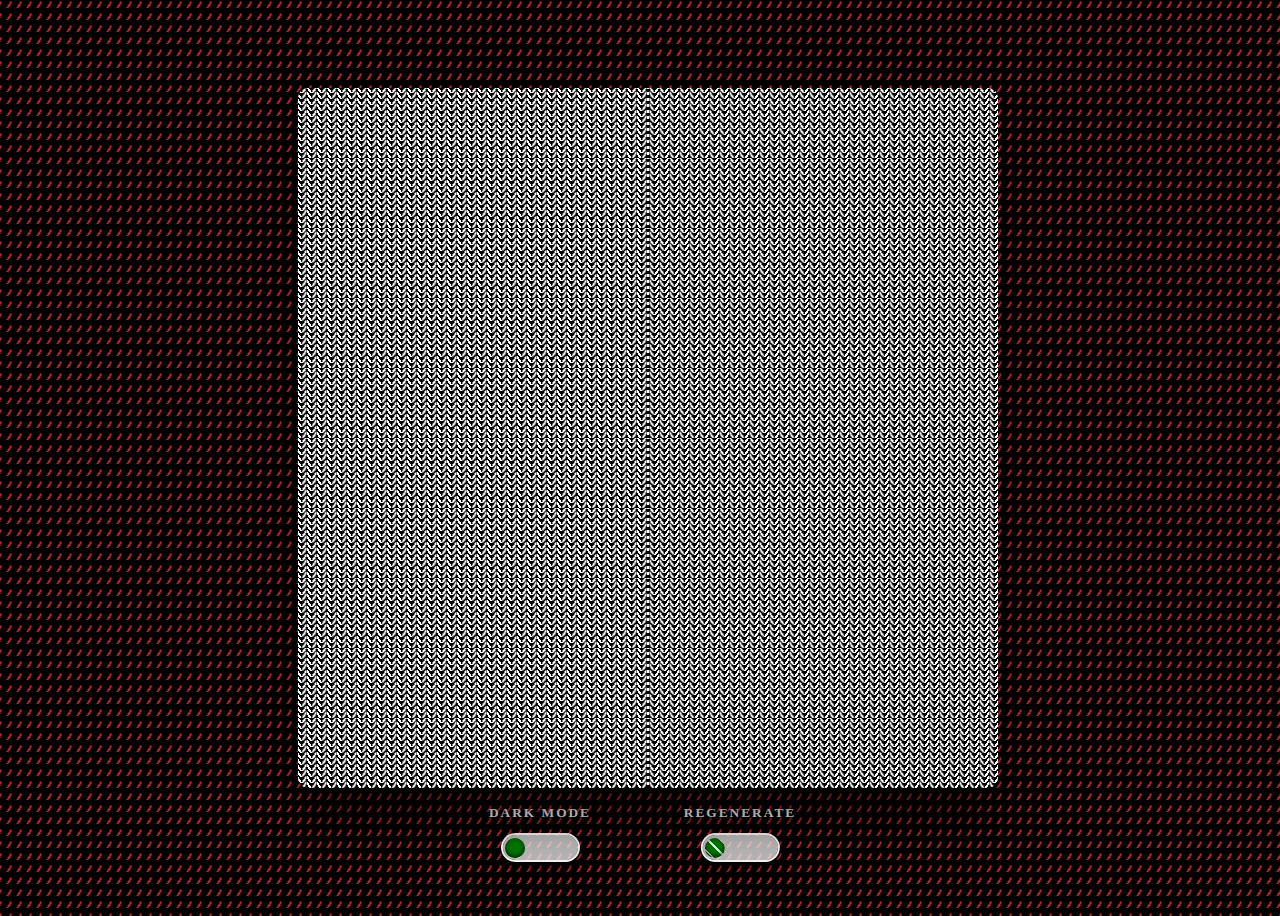
<file: ideas/sweater.html>
<!DOCTYPE html>
<html lang="en">
  <head>
    <meta charset="UTF-8" />
    <meta name="viewport" content="width=device-width, initial-scale=1.0" />
    <meta http-equiv="X-UA-Compatible" content="ie=edge" />
    <link rel="stylesheet" href="./sweater.css" />
    <title>Xmas Sweater</title>
  </head>
  <body>
    <button class="darkmode">dark mode</button>
    <button class="refresh">regenerate</button>
    <div id="wrap">
      <div class="row">
        <div class="cell"></div>
        <div class="cell"></div>
        <div class="cell"></div>
        <div class="cell"></div>
        <div class="cell"></div>
      </div>
      <div class="row">
        <div class="cell"></div>
        <div class="cell"></div>
        <div class="cell"></div>
        <div class="cell"></div>
        <div class="cell"></div>
      </div>
      <div class="row">
        <div class="cell"></div>
        <div class="cell"></div>
        <div class="cell"></div>
        <div class="cell"></div>
        <div class="cell"></div>
      </div>
      <div class="row">
        <div class="cell"></div>
        <div class="cell"></div>
        <div class="cell"></div>
        <div class="cell"></div>
        <div class="cell"></div>
      </div>
      <div class="row">
        <div class="cell"></div>
        <div class="cell"></div>
        <div class="cell"></div>
        <div class="cell"></div>
        <div class="cell"></div>
      </div>
      <div class="row">
        <div class="cell"></div>
        <div class="cell"></div>
        <div class="cell"></div>
        <div class="cell"></div>
        <div class="cell"></div>
      </div>
      <div class="row">
        <div class="cell"></div>
        <div class="cell"></div>
        <div class="cell"></div>
        <div class="cell"></div>
        <div class="cell"></div>
      </div>
      <div class="row">
        <div class="cell"></div>
        <div class="cell"></div>
        <div class="cell"></div>
        <div class="cell"></div>
        <div class="cell"></div>
      </div>
      <div class="row">
        <div class="cell"></div>
        <div class="cell"></div>
        <div class="cell"></div>
        <div class="cell"></div>
        <div class="cell"></div>
      </div>
      <div class="row">
        <div class="cell"></div>
        <div class="cell"></div>
        <div class="cell"></div>
        <div class="cell"></div>
        <div class="cell"></div>
      </div>
    </div>
    <script src="https://code.jquery.com/jquery-3.4.1.min.js" integrity="sha256-CSXorXvZcTkaix6Yvo6HppcZGetbYMGWSFlBw8HfCJo=" crossorigin="anonymous"></script>
    <script src="./sweater.js"></script>
  </body>
</html>
</file>
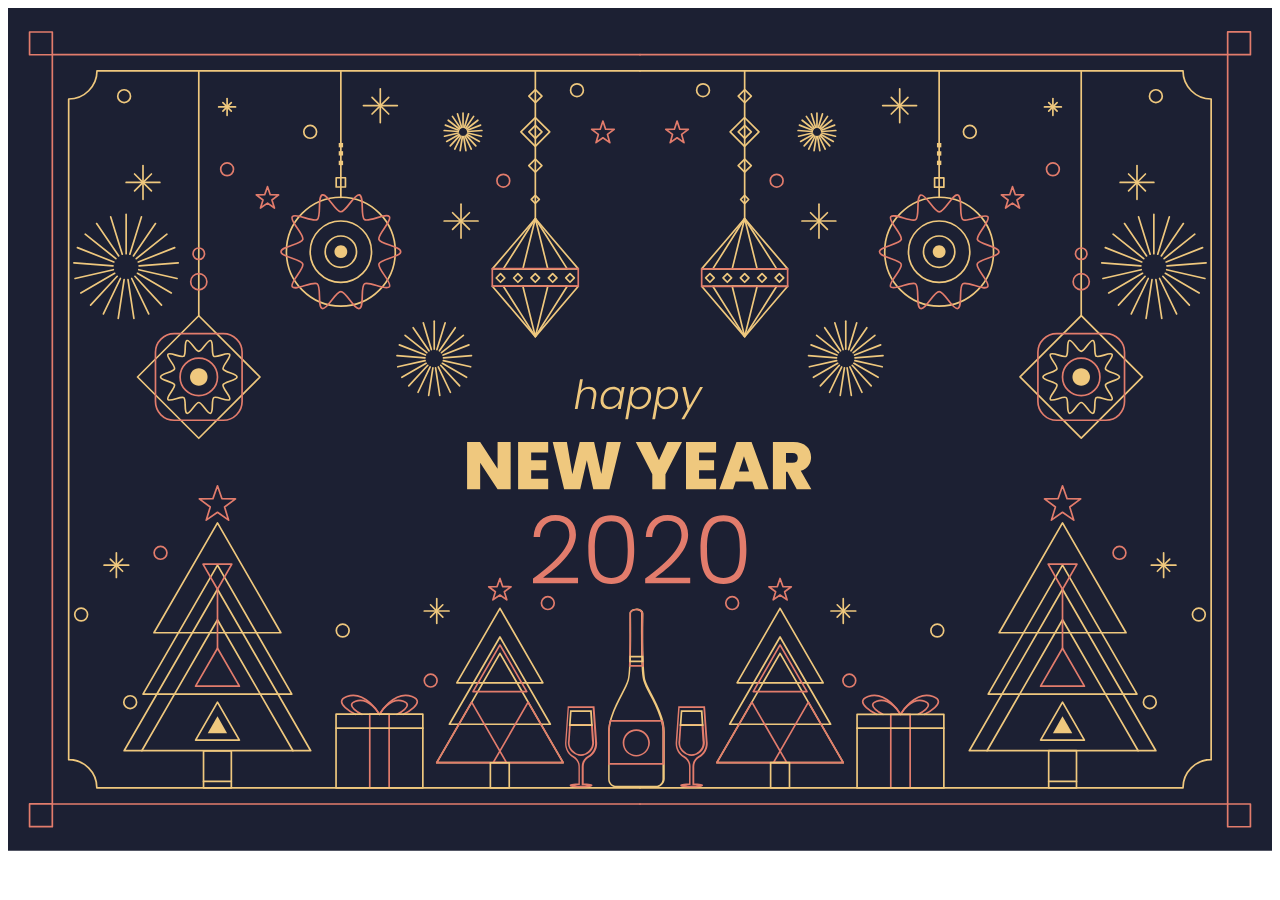
<file: ideas/new-years-2020/ny.html>
<!DOCTYPE html>
<html lang="en">
<head>
  <meta charset="UTF-8">
  <meta name="viewport" content="width=device-width, initial-scale=1.0">
  <meta http-equiv="X-UA-Compatible" content="ie=edge">
  <title>New Years 2020</title>
</head>
<body>
  <div class="container nav_container mt-5">
<div class="col-sm-12 col-md-12 mauto">
<svg width="100%" height="100%" viewbox="0 0 750 500" fill="none" xmlns="http://www.w3.org/2000/svg">
    <g id="newyear2020">
    <path id="Vector" d="M750 0H0V500H750V0Z" fill="#1C2033"/>
    <path id="Vector_2" d="M375 27.7H723.7V472.3H375" stroke="#E27C6C" stroke-miterlimit="10" stroke-linecap="round" stroke-linejoin="round"/>
    <path id="Vector_3" d="M375 37.3H697.2C697.2 46.5 704.7 54 713.9 54V446C704.7 446 697.2 453.5 697.2 462.7H375" stroke="#EFC87E" stroke-miterlimit="10" stroke-linecap="round" stroke-linejoin="round"/>
    <path id="Vector_4" d="M737.2 14.2H723.7V27.7H737.2V14.2Z" stroke="#E27C6C" stroke-miterlimit="10" stroke-linecap="round" stroke-linejoin="round"/>
    <path id="Vector_5" d="M737.2 472.3H723.7V485.8H737.2V472.3Z" stroke="#E27C6C" stroke-miterlimit="10" stroke-linecap="round" stroke-linejoin="round"/>
    <g id="Group">
    <path id="Vector_6" d="M625.7 305.5L588.1 370.7H663.4L625.7 305.5Z" stroke="#EFC87E" stroke-miterlimit="10" stroke-linecap="round" stroke-linejoin="round"/>
    <path id="Vector_7" d="M625.7 330.6L581.6 407.1H669.9L625.7 330.6Z" stroke="#EFC87E" stroke-miterlimit="10" stroke-linecap="round" stroke-linejoin="round"/>
    <path id="Vector_8" d="M625.7 344.9L570.4 440.7H681.1L625.7 344.9Z" stroke="#EFC87E" stroke-miterlimit="10" stroke-linecap="round" stroke-linejoin="round"/>
    <path id="Vector_9" d="M634 440.7H617.5V462.7H634V440.7Z" stroke="#EFC87E" stroke-miterlimit="10" stroke-linecap="round" stroke-linejoin="round"/>
    </g>
    <g id="Group_2">
    <path id="Vector_10" d="M458.1 356.2L432.6 400.4H483.7L458.1 356.2Z" stroke="#EFC87E" stroke-miterlimit="10" stroke-linecap="round" stroke-linejoin="round"/>
    <path id="Vector_11" d="M458.1 373.2L428.2 425H488.1L458.1 373.2Z" stroke="#EFC87E" stroke-miterlimit="10" stroke-linecap="round" stroke-linejoin="round"/>
    <path id="Vector_12" d="M458.1 382.9L420.6 447.8H495.6L458.1 382.9Z" stroke="#EFC87E" stroke-miterlimit="10" stroke-linecap="round" stroke-linejoin="round"/>
    <path id="Vector_13" d="M458.1 377.9L442.2 405.6H474.1L458.1 377.9Z" stroke="#E27C6C" stroke-miterlimit="10" stroke-linecap="round" stroke-linejoin="round"/>
    <path id="Vector_14" d="M441.4 411.9L420.6 447.8H462.1L441.4 411.9Z" stroke="#E27C6C" stroke-miterlimit="10" stroke-linecap="round" stroke-linejoin="round"/>
    <path id="Vector_15" d="M474.9 411.9L454.2 447.8H495.6L474.9 411.9Z" stroke="#E27C6C" stroke-miterlimit="10" stroke-linecap="round" stroke-linejoin="round"/>
    <path id="Vector_16" d="M463.7 447.8H452.5V462.7H463.7V447.8Z" stroke="#EFC87E" stroke-miterlimit="10" stroke-linecap="round" stroke-linejoin="round"/>
    </g>
    <path id="Vector_17" d="M625.7 379.9L612.7 402.4H638.7L625.7 379.9Z" stroke="#E27C6C" stroke-miterlimit="10" stroke-linecap="round" stroke-linejoin="round"/>
    <path id="Vector_18" d="M625.7 344.9L634.3 330H617.2L625.7 344.9Z" stroke="#E27C6C" stroke-miterlimit="10" stroke-linecap="round" stroke-linejoin="round"/>
    <path id="Vector_19" d="M625.7 411.9L612.7 434.4H638.7L625.7 411.9Z" stroke="#EFC87E" stroke-miterlimit="10" stroke-linecap="round" stroke-linejoin="round"/>
    <path id="Vector_20" d="M670.6 440.7L651.2 407.1L630.2 370.7L625.7 363L621.3 370.7L600.3 407.1L580.9 440.7" stroke="#EFC87E" stroke-miterlimit="10" stroke-linecap="round" stroke-linejoin="round"/>
    <path id="Vector_21" d="M634 458.9H617.5" stroke="#EFC87E" stroke-miterlimit="10" stroke-linecap="round" stroke-linejoin="round"/>
    <path id="Vector_22" d="M625.7 420.3L620 430.3H631.5L625.7 420.3Z" fill="#EFC87E"/>
    <g id="jhalar6">
    <path id="Vector_23" d="M636.8 37.3V182.6" stroke="#EFC87E" stroke-miterlimit="10" stroke-linecap="round" stroke-linejoin="round"/>
    <path id="Vector_24" d="M673.167 218.89L636.822 182.545L600.477 218.89L636.822 255.235L673.167 218.89Z" stroke="#EFC87E" stroke-miterlimit="10" stroke-linecap="round" stroke-linejoin="round"/>
    <path id="Vector_25" d="M651.4 244.6H622.2C616.1 244.6 611.1 239.6 611.1 233.5V204.3C611.1 198.2 616.1 193.2 622.2 193.2H651.4C657.5 193.2 662.5 198.2 662.5 204.3V233.5C662.5 239.7 657.6 244.6 651.4 244.6Z" stroke="#E27C6C" stroke-miterlimit="10" stroke-linecap="round" stroke-linejoin="round"/>
    <path id="Vector_26" d="M636.8 230C642.93 230 647.9 225.03 647.9 218.9C647.9 212.77 642.93 207.8 636.8 207.8C630.67 207.8 625.7 212.77 625.7 218.9C625.7 225.03 630.67 230 636.8 230Z" stroke="#E27C6C" stroke-miterlimit="10" stroke-linecap="round" stroke-linejoin="round"/>
    <path id="Vector_27" d="M642 218.9C642 221.8 639.7 224.1 636.8 224.1C633.9 224.1 631.6 221.8 631.6 218.9C631.6 216 633.9 213.7 636.8 213.7C639.7 213.7 642 216.1 642 218.9Z" fill="#EFC87E"/>
    <path id="Vector_28" d="M636.8 167.2C639.451 167.2 641.6 165.051 641.6 162.4C641.6 159.749 639.451 157.6 636.8 157.6C634.149 157.6 632 159.749 632 162.4C632 165.051 634.149 167.2 636.8 167.2Z" stroke="#E27C6C" stroke-miterlimit="10" stroke-linecap="round" stroke-linejoin="round"/>
    <path id="Vector_29" d="M640.2 145.8C640.2 147.7 638.7 149.2 636.8 149.2C634.9 149.2 633.4 147.7 633.4 145.8C633.4 143.9 634.9 142.4 636.8 142.4C638.7 142.4 640.2 143.9 640.2 145.8Z" stroke="#E27C6C" stroke-miterlimit="10" stroke-linecap="round" stroke-linejoin="round"/>
    <path id="Vector_30" d="M659.5 218.9C659.5 220.9 651.8 221.7 651.2 223.6C650.6 225.5 656.3 230.7 655.1 232.3C653.9 233.9 647.3 230.1 645.7 231.2C644.1 232.4 645.7 239.9 643.8 240.5C642 241.1 638.8 234.1 636.8 234.1C634.8 234.1 631.6 241.1 629.8 240.5C627.9 239.9 629.5 232.3 627.9 231.2C626.3 230 619.6 233.9 618.5 232.3C617.3 230.7 623.1 225.6 622.4 223.6C621.8 221.8 614.1 221 614.1 218.9C614.1 216.9 621.8 216.1 622.4 214.2C623 212.3 617.3 207.1 618.5 205.5C619.7 203.9 626.3 207.7 627.9 206.6C629.5 205.4 627.9 197.9 629.8 197.3C631.6 196.7 634.8 203.7 636.8 203.7C638.8 203.7 642 196.7 643.8 197.3C645.7 197.9 644.1 205.5 645.7 206.6C647.3 207.8 654 203.9 655.1 205.5C656.3 207.1 650.5 212.2 651.2 214.2C651.8 216.1 659.5 216.9 659.5 218.9Z" stroke="#EFC87E" stroke-miterlimit="10" stroke-linecap="round" stroke-linejoin="round"/>
    </g>
    <g id="jhalar5">
    <path id="Vector_31" d="M552.5 176.9C570.339 176.9 584.8 162.439 584.8 144.6C584.8 126.761 570.339 112.3 552.5 112.3C534.661 112.3 520.2 126.761 520.2 144.6C520.2 162.439 534.661 176.9 552.5 176.9Z" stroke="#EFC87E" stroke-miterlimit="10" stroke-linecap="round" stroke-linejoin="round"/>
    <path id="Vector_32" d="M552.5 162.8C562.552 162.8 570.7 154.652 570.7 144.6C570.7 134.548 562.552 126.4 552.5 126.4C542.448 126.4 534.3 134.548 534.3 144.6C534.3 154.652 542.448 162.8 552.5 162.8Z" stroke="#EFC87E" stroke-miterlimit="10" stroke-linecap="round" stroke-linejoin="round"/>
    <path id="Vector_33" d="M552.5 153.9C557.636 153.9 561.8 149.736 561.8 144.6C561.8 139.464 557.636 135.3 552.5 135.3C547.364 135.3 543.2 139.464 543.2 144.6C543.2 149.736 547.364 153.9 552.5 153.9Z" stroke="#EFC87E" stroke-miterlimit="10"/>
    <path id="Vector_34" d="M552.5 148.4C554.599 148.4 556.3 146.699 556.3 144.6C556.3 142.501 554.599 140.8 552.5 140.8C550.401 140.8 548.7 142.501 548.7 144.6C548.7 146.699 550.401 148.4 552.5 148.4Z" fill="#EFC87E"/>
    <path id="Vector_35" d="M588 144.6C588 147.8 576 149 575.1 151.9C574.1 154.9 583.1 162.9 581.3 165.4C579.5 167.9 569 161.9 566.5 163.7C564 165.5 566.5 177.3 563.5 178.3C560.6 179.2 555.7 168.3 552.5 168.3C549.3 168.3 544.4 179.3 541.5 178.3C538.5 177.3 541 165.5 538.5 163.7C536 161.9 525.6 167.9 523.7 165.4C522 163 531 154.9 530 152C529.1 149.1 517.1 147.9 517.1 144.7C517.1 141.5 529.1 140.3 530 137.4C531 134.4 522 126.4 523.8 123.9C525.6 121.4 536.1 127.4 538.6 125.6C541.1 123.8 538.6 112 541.6 111C544.5 110.1 549.4 121 552.6 121C555.8 121 560.7 110 563.6 111C566.6 112 564.1 123.8 566.6 125.6C569.1 127.4 579.5 121.4 581.4 123.9C583.2 126.4 574.3 134.4 575.2 137.4C576 140.2 588 141.5 588 144.6Z" stroke="#E27C6C" stroke-miterlimit="10" stroke-linecap="round" stroke-linejoin="round"/>
    <path id="Vector_36" d="M552.5 112.4V37.3" stroke="#EFC87E" stroke-miterlimit="10" stroke-linecap="round" stroke-linejoin="round"/>
    <path id="Vector_37" d="M555.3 100.8H549.8V106.3H555.3V100.8Z" stroke="#EFC87E" stroke-miterlimit="10" stroke-linecap="round" stroke-linejoin="round"/>
    <path id="Vector_38" d="M553.8 90.6H551.2V93.2H553.8V90.6Z" fill="#EFC87E"/>
    <path id="Vector_39" d="M553.8 85H551.2V87.6H553.8V85Z" fill="#EFC87E"/>
    <path id="Vector_40" d="M553.8 80.1H551.2V82.7H553.8V80.1Z" fill="#EFC87E"/>
    </g>
    <path id="Vector_41" d="M625.7 379.9V344.9" stroke="#E27C6C" stroke-miterlimit="10" stroke-linecap="round" stroke-linejoin="round"/>
    <path id="Vector_42" d="M625.7 283.5L628.4 291.1L636.5 291.3L630 296.1L632.4 303.9L625.7 299.2L619.1 303.9L621.5 296.1L615 291.3L623.1 291.1L625.7 283.5Z" stroke="#E27C6C" stroke-miterlimit="10" stroke-linecap="round" stroke-linejoin="round"/>
    <path id="Vector_43" d="M596 106L597.7 110.8L602.7 110.9L598.7 113.9L600.2 118.7L596 115.8L591.9 118.7L593.4 113.9L589.4 110.9L594.4 110.8L596 106Z" stroke="#E27C6C" stroke-miterlimit="10" stroke-linecap="round" stroke-linejoin="round"/>
    <path id="Vector_44" d="M397 67.1L398.6 71.9L403.7 72L399.7 75L401.1 79.9L397 77L392.9 79.9L394.3 75L390.3 72L395.4 71.9L397 67.1Z" stroke="#E27C6C" stroke-miterlimit="10" stroke-linecap="round" stroke-linejoin="round"/>
    <path id="Vector_45" d="M458.1 338.5L459.8 343.3L464.8 343.4L460.8 346.4L462.3 351.2L458.1 348.3L454 351.2L455.5 346.4L451.5 343.4L456.5 343.3L458.1 338.5Z" stroke="#E27C6C" stroke-miterlimit="10" stroke-linecap="round" stroke-linejoin="round"/>
    <g id="Group_3">
    <path id="Vector_46" d="M535.3 419.1H523.8V462.8H535.3V419.1Z" stroke="#E27C6C" stroke-miterlimit="10" stroke-linecap="round" stroke-linejoin="round"/>
    <path id="Vector_47" d="M503.8 427.3H555.3" stroke="#EFC87E" stroke-miterlimit="10" stroke-linecap="round" stroke-linejoin="round"/>
    <g id="Group_4">
    <path id="Vector_48" d="M529.6 419.1C529.6 419.1 538 404.6 548.9 408.5C558.3 411.9 543.8 419.1 543.8 419.1" stroke="#E27C6C" stroke-miterlimit="10" stroke-linecap="round" stroke-linejoin="round"/>
    <path id="Vector_49" d="M529.6 419.1C529.6 419.1 535.8 408.4 543.8 411.3C550.7 413.8 540.1 419.1 540.1 419.1" stroke="#E27C6C" stroke-miterlimit="10" stroke-linecap="round" stroke-linejoin="round"/>
    </g>
    <g id="Group_5">
    <path id="Vector_50" d="M529.6 419.1C529.6 419.1 521.2 404.6 510.3 408.5C500.9 411.9 515.4 419.1 515.4 419.1" stroke="#E27C6C" stroke-miterlimit="10" stroke-linecap="round" stroke-linejoin="round"/>
    <path id="Vector_51" d="M529.6 419.1C529.6 419.1 523.4 408.4 515.4 411.3C508.5 413.8 519.1 419.1 519.1 419.1" stroke="#E27C6C" stroke-miterlimit="10" stroke-linecap="round" stroke-linejoin="round"/>
    </g>
    <path id="Vector_52" d="M555.3 419.1H503.8V462.8H555.3V419.1Z" stroke="#EFC87E" stroke-miterlimit="10" stroke-linecap="round" stroke-linejoin="round"/>
    </g>
    <g id="jharlar3">
    <path id="Vector_53" d="M437.176 69.6256L433.287 73.5146L437.176 77.4037L441.065 73.5146L437.176 69.6256Z" stroke="#EFC87E" stroke-miterlimit="10" stroke-linecap="round" stroke-linejoin="round"/>
    <path id="Vector_54" d="M437.169 48.4286L433.28 52.3176L437.169 56.2067L441.058 52.3176L437.169 48.4286Z" stroke="#EFC87E" stroke-miterlimit="10" stroke-linecap="round" stroke-linejoin="round"/>
    <path id="Vector_55" d="M437.135 89.6425L433.246 93.5316L437.135 97.4206L441.024 93.5316L437.135 89.6425Z" stroke="#EFC87E" stroke-miterlimit="10" stroke-linecap="round" stroke-linejoin="round"/>
    <path id="Vector_56" d="M437.093 111.215L434.689 113.619L437.093 116.023L439.498 113.619L437.093 111.215Z" stroke="#EFC87E" stroke-miterlimit="10" stroke-linecap="round" stroke-linejoin="round"/>
    <path id="Vector_57" d="M437.033 64.9566L428.477 73.5125L437.033 82.0685L445.589 73.5125L437.033 64.9566Z" stroke="#EFC87E" stroke-miterlimit="10" stroke-linecap="round" stroke-linejoin="round"/>
    <g id="Group_6">
    <path id="Vector_58" d="M437.1 124.9L411.6 154.8H462.6L437.1 124.9Z" stroke="#EFC87E" stroke-miterlimit="10" stroke-linecap="round" stroke-linejoin="round"/>
    <path id="Vector_59" d="M437.1 124.9L418.2 154.8H456.1L437.1 124.9Z" stroke="#EFC87E" stroke-miterlimit="10" stroke-linecap="round" stroke-linejoin="round"/>
    <path id="Vector_60" d="M437.1 124.9L429.7 154.8H444.5L437.1 124.9Z" stroke="#EFC87E" stroke-miterlimit="10" stroke-linecap="round" stroke-linejoin="round"/>
    <g id="Group_7">
    <path id="Vector_61" d="M437.1 195L462.6 165.1H411.6L437.1 195Z" stroke="#EFC87E" stroke-miterlimit="10" stroke-linecap="round" stroke-linejoin="round"/>
    <path id="Vector_62" d="M437.1 195L456.1 165.1H418.2L437.1 195Z" stroke="#EFC87E" stroke-miterlimit="10" stroke-linecap="round" stroke-linejoin="round"/>
    <path id="Vector_63" d="M437.1 195L444.5 165.1H429.7L437.1 195Z" stroke="#EFC87E" stroke-miterlimit="10" stroke-linecap="round" stroke-linejoin="round"/>
    </g>
    <path id="Vector_64" d="M462.6 154.8H411.6V165.2H462.6V154.8Z" stroke="#E27C6C" stroke-miterlimit="10" stroke-linecap="round" stroke-linejoin="round"/>
    <g id="Group_8">
    <path id="Vector_65" d="M460.254 160.166L457.709 157.621L455.163 160.166L457.709 162.712L460.254 160.166Z" stroke="#EFC87E" stroke-miterlimit="10" stroke-linecap="round" stroke-linejoin="round"/>
    <path id="Vector_66" d="M449.952 160.171L447.407 157.625L444.861 160.171L447.407 162.716L449.952 160.171Z" stroke="#EFC87E" stroke-miterlimit="10" stroke-linecap="round" stroke-linejoin="round"/>
    <path id="Vector_67" d="M429.348 160.18L426.803 157.635L424.257 160.18L426.803 162.726L429.348 160.18Z" stroke="#EFC87E" stroke-miterlimit="10" stroke-linecap="round" stroke-linejoin="round"/>
    <path id="Vector_68" d="M439.65 160.176L437.105 157.63L434.559 160.176L437.105 162.721L439.65 160.176Z" stroke="#EFC87E" stroke-miterlimit="10" stroke-linecap="round" stroke-linejoin="round"/>
    <path id="Vector_69" d="M419.046 160.185L416.501 157.639L413.955 160.185L416.501 162.731L419.046 160.185Z" stroke="#EFC87E" stroke-miterlimit="10" stroke-linecap="round" stroke-linejoin="round"/>
    </g>
    </g>
    <path id="Vector_70" d="M437.1 124.9V37.3" stroke="#EFC87E" stroke-miterlimit="10" stroke-linecap="round" stroke-linejoin="round"/>
    </g>
    <g id="Group_9">
    <path id="Vector_71" d="M669.9 93.5V113.5" stroke="#EFC87E" stroke-miterlimit="10" stroke-linecap="round" stroke-linejoin="round"/>
    <path id="Vector_72" d="M659.9 103.5H679.9" stroke="#EFC87E" stroke-miterlimit="10" stroke-linecap="round" stroke-linejoin="round"/>
    <path id="Vector_73" d="M664.9 98.5L674.9 108.5" stroke="#EFC87E" stroke-miterlimit="10" stroke-linecap="round" stroke-linejoin="round"/>
    <path id="Vector_74" d="M664.9 108.5L674.9 98.5" stroke="#EFC87E" stroke-miterlimit="10" stroke-linecap="round" stroke-linejoin="round"/>
    </g>
    <g id="Group_10">
    <path id="Vector_75" d="M620 53.7V63.7" stroke="#EFC87E" stroke-miterlimit="10" stroke-linecap="round" stroke-linejoin="round"/>
    <path id="Vector_76" d="M615 58.7H625" stroke="#EFC87E" stroke-miterlimit="10" stroke-linecap="round" stroke-linejoin="round"/>
    <path id="Vector_77" d="M617.5 56.2L622.5 61.2" stroke="#EFC87E" stroke-miterlimit="10" stroke-linecap="round" stroke-linejoin="round"/>
    <path id="Vector_78" d="M617.5 61.2L622.5 56.2" stroke="#EFC87E" stroke-miterlimit="10" stroke-linecap="round" stroke-linejoin="round"/>
    </g>
    <g id="Group_11">
    <path id="Vector_79" d="M481.2 116.4V136.5" stroke="#EFC87E" stroke-miterlimit="10" stroke-linecap="round" stroke-linejoin="round"/>
    <path id="Vector_80" d="M471.1 126.4H491.2" stroke="#EFC87E" stroke-miterlimit="10" stroke-linecap="round" stroke-linejoin="round"/>
    <path id="Vector_81" d="M476.2 121.5L486.2 131.4" stroke="#EFC87E" stroke-miterlimit="10" stroke-linecap="round" stroke-linejoin="round"/>
    <path id="Vector_82" d="M476.2 131.4L486.2 121.5" stroke="#EFC87E" stroke-miterlimit="10" stroke-linecap="round" stroke-linejoin="round"/>
    </g>
    <g id="Group_12">
    <path id="Vector_83" d="M495.6 350.5V365.1" stroke="#EFC87E" stroke-miterlimit="10" stroke-linecap="round" stroke-linejoin="round"/>
    <path id="Vector_84" d="M488.3 357.8H503" stroke="#EFC87E" stroke-miterlimit="10" stroke-linecap="round" stroke-linejoin="round"/>
    <path id="Vector_85" d="M492 354.1L499.3 361.4" stroke="#EFC87E" stroke-miterlimit="10" stroke-linecap="round" stroke-linejoin="round"/>
    <path id="Vector_86" d="M492 361.4L499.3 354.1" stroke="#EFC87E" stroke-miterlimit="10" stroke-linecap="round" stroke-linejoin="round"/>
    </g>
    <g id="Group_13">
    <path id="Vector_87" d="M685.7 323.3V337.9" stroke="#EFC87E" stroke-miterlimit="10" stroke-linecap="round" stroke-linejoin="round"/>
    <path id="Vector_88" d="M678.4 330.6H693" stroke="#EFC87E" stroke-miterlimit="10" stroke-linecap="round" stroke-linejoin="round"/>
    <path id="Vector_89" d="M682 327L689.3 334.2" stroke="#EFC87E" stroke-miterlimit="10" stroke-linecap="round" stroke-linejoin="round"/>
    <path id="Vector_90" d="M682 334.2L689.3 327" stroke="#EFC87E" stroke-miterlimit="10" stroke-linecap="round" stroke-linejoin="round"/>
    </g>
    <g id="Group_14">
    <path id="Vector_91" d="M529.1 47.9V68" stroke="#EFC87E" stroke-miterlimit="10" stroke-linecap="round" stroke-linejoin="round"/>
    <path id="Vector_92" d="M519 57.9H539.1" stroke="#EFC87E" stroke-miterlimit="10" stroke-linecap="round" stroke-linejoin="round"/>
    <path id="Vector_93" d="M524.1 53L534 62.9" stroke="#EFC87E" stroke-miterlimit="10" stroke-linecap="round" stroke-linejoin="round"/>
    <path id="Vector_94" d="M524.1 62.9L534 53" stroke="#EFC87E" stroke-miterlimit="10" stroke-linecap="round" stroke-linejoin="round"/>
    </g>
    <g id="Group_15">
    <path id="Vector_95" d="M679.9 145.8V122.5" stroke="#EFC87E" stroke-miterlimit="10" stroke-linecap="round" stroke-linejoin="round"/>
    <path id="Vector_96" d="M677.7 146.1L670.8 123.9" stroke="#EFC87E" stroke-miterlimit="10" stroke-linecap="round" stroke-linejoin="round"/>
    <path id="Vector_97" d="M675.6 147.1L662.5 127.9" stroke="#EFC87E" stroke-miterlimit="10" stroke-linecap="round" stroke-linejoin="round"/>
    <path id="Vector_98" d="M673.9 148.7L655.7 134.2" stroke="#EFC87E" stroke-miterlimit="10" stroke-linecap="round" stroke-linejoin="round"/>
    <path id="Vector_99" d="M672.7 150.7L651.1 142.2" stroke="#EFC87E" stroke-miterlimit="10" stroke-linecap="round" stroke-linejoin="round"/>
    <path id="Vector_100" d="M672.2 153L649 151.2" stroke="#EFC87E" stroke-miterlimit="10" stroke-linecap="round" stroke-linejoin="round"/>
    <path id="Vector_101" d="M672.4 155.3L649.7 160.5" stroke="#EFC87E" stroke-miterlimit="10" stroke-linecap="round" stroke-linejoin="round"/>
    <path id="Vector_102" d="M673.2 157.4L653.1 169.1" stroke="#EFC87E" stroke-miterlimit="10" stroke-linecap="round" stroke-linejoin="round"/>
    <path id="Vector_103" d="M674.7 159.2L658.9 176.3" stroke="#EFC87E" stroke-miterlimit="10" stroke-linecap="round" stroke-linejoin="round"/>
    <path id="Vector_104" d="M676.6 160.5L666.5 181.5" stroke="#EFC87E" stroke-miterlimit="10" stroke-linecap="round" stroke-linejoin="round"/>
    <path id="Vector_105" d="M678.8 161.2L675.3 184.2" stroke="#EFC87E" stroke-miterlimit="10" stroke-linecap="round" stroke-linejoin="round"/>
    <path id="Vector_106" d="M681.1 161.2L684.6 184.2" stroke="#EFC87E" stroke-miterlimit="10" stroke-linecap="round" stroke-linejoin="round"/>
    <path id="Vector_107" d="M683.3 160.5L693.4 181.5" stroke="#EFC87E" stroke-miterlimit="10" stroke-linecap="round" stroke-linejoin="round"/>
    <path id="Vector_108" d="M685.2 159.2L701 176.3" stroke="#EFC87E" stroke-miterlimit="10" stroke-linecap="round" stroke-linejoin="round"/>
    <path id="Vector_109" d="M686.7 157.4L706.8 169.1" stroke="#EFC87E" stroke-miterlimit="10" stroke-linecap="round" stroke-linejoin="round"/>
    <path id="Vector_110" d="M687.5 155.3L710.2 160.5" stroke="#EFC87E" stroke-miterlimit="10" stroke-linecap="round" stroke-linejoin="round"/>
    <path id="Vector_111" d="M687.7 153L710.9 151.2" stroke="#EFC87E" stroke-miterlimit="10" stroke-linecap="round" stroke-linejoin="round"/>
    <path id="Vector_112" d="M687.2 150.7L708.8 142.2" stroke="#EFC87E" stroke-miterlimit="10" stroke-linecap="round" stroke-linejoin="round"/>
    <path id="Vector_113" d="M686 148.7L704.2 134.2" stroke="#EFC87E" stroke-miterlimit="10" stroke-linecap="round" stroke-linejoin="round"/>
    <path id="Vector_114" d="M684.3 147.1L697.4 127.9" stroke="#EFC87E" stroke-miterlimit="10" stroke-linecap="round" stroke-linejoin="round"/>
    <path id="Vector_115" d="M682.2 146.1L689.1 123.9" stroke="#EFC87E" stroke-miterlimit="10" stroke-linecap="round" stroke-linejoin="round"/>
    </g>
    <g id="Group_16">
    <path id="Vector_116" d="M480 70.7V62.3" stroke="#EFC87E" stroke-miterlimit="10" stroke-linecap="round" stroke-linejoin="round"/>
    <path id="Vector_117" d="M479.2 70.9L476.7 62.8" stroke="#EFC87E" stroke-miterlimit="10" stroke-linecap="round" stroke-linejoin="round"/>
    <path id="Vector_118" d="M478.4 71.2L473.7 64.3" stroke="#EFC87E" stroke-miterlimit="10" stroke-linecap="round" stroke-linejoin="round"/>
    <path id="Vector_119" d="M477.8 71.8L471.2 66.6" stroke="#EFC87E" stroke-miterlimit="10" stroke-linecap="round" stroke-linejoin="round"/>
    <path id="Vector_120" d="M477.4 72.5L469.6 69.5" stroke="#EFC87E" stroke-miterlimit="10" stroke-linecap="round" stroke-linejoin="round"/>
    <path id="Vector_121" d="M477.2 73.3L468.8 72.7" stroke="#EFC87E" stroke-miterlimit="10" stroke-linecap="round" stroke-linejoin="round"/>
    <path id="Vector_122" d="M477.3 74.2L469.1 76.1" stroke="#EFC87E" stroke-miterlimit="10" stroke-linecap="round" stroke-linejoin="round"/>
    <path id="Vector_123" d="M477.6 75L470.3 79.2" stroke="#EFC87E" stroke-miterlimit="10" stroke-linecap="round" stroke-linejoin="round"/>
    <path id="Vector_124" d="M478.1 75.6L472.4 81.8" stroke="#EFC87E" stroke-miterlimit="10" stroke-linecap="round" stroke-linejoin="round"/>
    <path id="Vector_125" d="M478.8 76.1L475.1 83.7" stroke="#EFC87E" stroke-miterlimit="10" stroke-linecap="round" stroke-linejoin="round"/>
    <path id="Vector_126" d="M479.6 76.3L478.3 84.7" stroke="#EFC87E" stroke-miterlimit="10" stroke-linecap="round" stroke-linejoin="round"/>
    <path id="Vector_127" d="M480.4 76.3L481.7 84.7" stroke="#EFC87E" stroke-miterlimit="10" stroke-linecap="round" stroke-linejoin="round"/>
    <path id="Vector_128" d="M481.2 76.1L484.9 83.7" stroke="#EFC87E" stroke-miterlimit="10" stroke-linecap="round" stroke-linejoin="round"/>
    <path id="Vector_129" d="M481.9 75.6L487.6 81.8" stroke="#EFC87E" stroke-miterlimit="10" stroke-linecap="round" stroke-linejoin="round"/>
    <path id="Vector_130" d="M482.4 75L489.7 79.2" stroke="#EFC87E" stroke-miterlimit="10" stroke-linecap="round" stroke-linejoin="round"/>
    <path id="Vector_131" d="M482.8 74.2L491 76.1" stroke="#EFC87E" stroke-miterlimit="10" stroke-linecap="round" stroke-linejoin="round"/>
    <path id="Vector_132" d="M482.8 73.3L491.2 72.7" stroke="#EFC87E" stroke-miterlimit="10" stroke-linecap="round" stroke-linejoin="round"/>
    <path id="Vector_133" d="M482.6 72.5L490.5 69.5" stroke="#EFC87E" stroke-miterlimit="10" stroke-linecap="round" stroke-linejoin="round"/>
    <path id="Vector_134" d="M482.2 71.8L488.8 66.6" stroke="#EFC87E" stroke-miterlimit="10" stroke-linecap="round" stroke-linejoin="round"/>
    <path id="Vector_135" d="M481.6 71.2L486.3 64.3" stroke="#EFC87E" stroke-miterlimit="10" stroke-linecap="round" stroke-linejoin="round"/>
    <path id="Vector_136" d="M480.8 70.9L483.3 62.8" stroke="#EFC87E" stroke-miterlimit="10" stroke-linecap="round" stroke-linejoin="round"/>
    </g>
    <g id="Group_17">
    <path id="Vector_137" d="M497.1 202.4V185.8" stroke="#EFC87E" stroke-miterlimit="10" stroke-linecap="round" stroke-linejoin="round"/>
    <path id="Vector_138" d="M495.5 202.7L490.6 186.8" stroke="#EFC87E" stroke-miterlimit="10" stroke-linecap="round" stroke-linejoin="round"/>
    <path id="Vector_139" d="M494 203.4L484.6 189.7" stroke="#EFC87E" stroke-miterlimit="10" stroke-linecap="round" stroke-linejoin="round"/>
    <path id="Vector_140" d="M492.8 204.5L479.8 194.2" stroke="#EFC87E" stroke-miterlimit="10" stroke-linecap="round" stroke-linejoin="round"/>
    <path id="Vector_141" d="M491.9 205.9L476.5 199.9" stroke="#EFC87E" stroke-miterlimit="10" stroke-linecap="round" stroke-linejoin="round"/>
    <path id="Vector_142" d="M491.6 207.6L475 206.3" stroke="#EFC87E" stroke-miterlimit="10" stroke-linecap="round" stroke-linejoin="round"/>
    <path id="Vector_143" d="M491.7 209.2L475.5 212.9" stroke="#EFC87E" stroke-miterlimit="10" stroke-linecap="round" stroke-linejoin="round"/>
    <path id="Vector_144" d="M492.3 210.8L477.9 219.1" stroke="#EFC87E" stroke-miterlimit="10" stroke-linecap="round" stroke-linejoin="round"/>
    <path id="Vector_145" d="M493.3 212L482 224.2" stroke="#EFC87E" stroke-miterlimit="10" stroke-linecap="round" stroke-linejoin="round"/>
    <path id="Vector_146" d="M494.7 213L487.5 228" stroke="#EFC87E" stroke-miterlimit="10" stroke-linecap="round" stroke-linejoin="round"/>
    <path id="Vector_147" d="M496.3 213.5L493.8 229.9" stroke="#EFC87E" stroke-miterlimit="10" stroke-linecap="round" stroke-linejoin="round"/>
    <path id="Vector_148" d="M497.9 213.5L500.4 229.9" stroke="#EFC87E" stroke-miterlimit="10" stroke-linecap="round" stroke-linejoin="round"/>
    <path id="Vector_149" d="M499.5 213L506.7 228" stroke="#EFC87E" stroke-miterlimit="10" stroke-linecap="round" stroke-linejoin="round"/>
    <path id="Vector_150" d="M500.9 212L512.2 224.2" stroke="#EFC87E" stroke-miterlimit="10" stroke-linecap="round" stroke-linejoin="round"/>
    <path id="Vector_151" d="M501.9 210.8L516.3 219.1" stroke="#EFC87E" stroke-miterlimit="10" stroke-linecap="round" stroke-linejoin="round"/>
    <path id="Vector_152" d="M502.5 209.2L518.7 212.9" stroke="#EFC87E" stroke-miterlimit="10" stroke-linecap="round" stroke-linejoin="round"/>
    <path id="Vector_153" d="M502.6 207.6L519.2 206.3" stroke="#EFC87E" stroke-miterlimit="10" stroke-linecap="round" stroke-linejoin="round"/>
    <path id="Vector_154" d="M502.3 205.9L517.8 199.9" stroke="#EFC87E" stroke-miterlimit="10" stroke-linecap="round" stroke-linejoin="round"/>
    <path id="Vector_155" d="M501.5 204.5L514.4 194.2" stroke="#EFC87E" stroke-miterlimit="10" stroke-linecap="round" stroke-linejoin="round"/>
    <path id="Vector_156" d="M500.2 203.4L509.6 189.7" stroke="#EFC87E" stroke-miterlimit="10" stroke-linecap="round" stroke-linejoin="round"/>
    <path id="Vector_157" d="M498.8 202.7L503.6 186.8" stroke="#EFC87E" stroke-miterlimit="10" stroke-linecap="round" stroke-linejoin="round"/>
    </g>
    <path id="Vector_158" d="M555.2 369.4C555.2 371.5 553.5 373.2 551.4 373.2C549.3 373.2 547.6 371.5 547.6 369.4C547.6 367.3 549.3 365.6 551.4 365.6C553.5 365.6 555.2 367.3 555.2 369.4Z" stroke="#EFC87E" stroke-miterlimit="10" stroke-linecap="round" stroke-linejoin="round"/>
    <path id="Vector_159" d="M677.5 415.7C679.599 415.7 681.3 413.999 681.3 411.9C681.3 409.801 679.599 408.1 677.5 408.1C675.401 408.1 673.7 409.801 673.7 411.9C673.7 413.999 675.401 415.7 677.5 415.7Z" stroke="#EFC87E" stroke-miterlimit="10" stroke-linecap="round" stroke-linejoin="round"/>
    <path id="Vector_160" d="M706.6 363.7C708.699 363.7 710.4 361.999 710.4 359.9C710.4 357.801 708.699 356.1 706.6 356.1C704.501 356.1 702.8 357.801 702.8 359.9C702.8 361.999 704.501 363.7 706.6 363.7Z" stroke="#EFC87E" stroke-miterlimit="10" stroke-linecap="round" stroke-linejoin="round"/>
    <path id="Vector_161" d="M684.9 52.3C684.9 54.4 683.2 56.1 681.1 56.1C679 56.1 677.3 54.4 677.3 52.3C677.3 50.2 679 48.5 681.1 48.5C683.2 48.5 684.9 50.2 684.9 52.3Z" stroke="#EFC87E" stroke-miterlimit="10" stroke-linecap="round" stroke-linejoin="round"/>
    <path id="Vector_162" d="M412.4 52.6C414.499 52.6 416.2 50.8987 416.2 48.8C416.2 46.7013 414.499 45 412.4 45C410.301 45 408.6 46.7013 408.6 48.8C408.6 50.8987 410.301 52.6 412.4 52.6Z" stroke="#EFC87E" stroke-miterlimit="10" stroke-linecap="round" stroke-linejoin="round"/>
    <path id="Vector_163" d="M459.9 102.5C459.9 104.6 458.2 106.3 456.1 106.3C454 106.3 452.3 104.6 452.3 102.5C452.3 100.4 454 98.7 456.1 98.7C458.2 98.7 459.9 100.4 459.9 102.5Z" stroke="#E27C6C" stroke-miterlimit="10" stroke-linecap="round" stroke-linejoin="round"/>
    <path id="Vector_164" d="M623.8 95.7C623.8 97.8 622.1 99.5 620 99.5C617.9 99.5 616.2 97.8 616.2 95.7C616.2 93.6 617.9 91.9 620 91.9C622.1 91.9 623.8 93.6 623.8 95.7Z" stroke="#E27C6C" stroke-miterlimit="10" stroke-linecap="round" stroke-linejoin="round"/>
    <path id="Vector_165" d="M663.3 323.3C663.3 325.4 661.6 327.1 659.5 327.1C657.4 327.1 655.7 325.4 655.7 323.3C655.7 321.2 657.4 319.5 659.5 319.5C661.6 319.5 663.3 321.2 663.3 323.3Z" stroke="#E27C6C" stroke-miterlimit="10" stroke-linecap="round" stroke-linejoin="round"/>
    <path id="Vector_166" d="M503 399.1C503 401.2 501.3 402.9 499.2 402.9C497.1 402.9 495.4 401.2 495.4 399.1C495.4 397 497.1 395.3 499.2 395.3C501.3 395.3 503 397 503 399.1Z" stroke="#E27C6C" stroke-miterlimit="10" stroke-linecap="round" stroke-linejoin="round"/>
    <path id="Vector_167" d="M433.5 353.1C433.5 355.2 431.8 356.9 429.7 356.9C427.6 356.9 425.9 355.2 425.9 353.1C425.9 351 427.6 349.3 429.7 349.3C431.8 349.3 433.5 351 433.5 353.1Z" stroke="#E27C6C" stroke-miterlimit="10" stroke-linecap="round" stroke-linejoin="round"/>
    <path id="Vector_168" d="M574.5 73.5C574.5 75.6 572.8 77.3 570.7 77.3C568.6 77.3 566.9 75.6 566.9 73.5C566.9 71.4 568.6 69.7 570.7 69.7C572.8 69.7 574.5 71.4 574.5 73.5Z" stroke="#EFC87E" stroke-miterlimit="10" stroke-linecap="round" stroke-linejoin="round"/>
    <path id="Vector_169" d="M375 27.7H26.3V472.3H375" stroke="#E27C6C" stroke-miterlimit="10" stroke-linecap="round" stroke-linejoin="round"/>
    <path id="Vector_170" d="M375 37.3H52.8C52.8 46.5 45.3 54 36 54V446C45.2 446 52.7 453.5 52.7 462.7H375" stroke="#EFC87E" stroke-miterlimit="10" stroke-linecap="round" stroke-linejoin="round"/>
    <path id="Vector_171" d="M12.794 27.7247H26.294V14.2247L12.794 14.2247L12.794 27.7247Z" stroke="#E27C6C" stroke-miterlimit="10" stroke-linecap="round" stroke-linejoin="round"/>
    <path id="Vector_172" d="M12.794 485.775H26.294V472.275H12.794L12.794 485.775Z" stroke="#E27C6C" stroke-miterlimit="10" stroke-linecap="round" stroke-linejoin="round"/>
    <g id="Group_18">
    <path id="Vector_173" d="M124.3 305.5L161.9 370.7H86.6L124.3 305.5Z" stroke="#EFC87E" stroke-miterlimit="10" stroke-linecap="round" stroke-linejoin="round"/>
    <path id="Vector_174" d="M124.3 330.6L168.4 407.1H80.1L124.3 330.6Z" stroke="#EFC87E" stroke-miterlimit="10" stroke-linecap="round" stroke-linejoin="round"/>
    <path id="Vector_175" d="M124.3 344.9L179.6 440.7H68.9L124.3 344.9Z" stroke="#EFC87E" stroke-miterlimit="10" stroke-linecap="round" stroke-linejoin="round"/>
    <path id="Vector_176" d="M116.016 462.741H132.516V440.741H116.016V462.741Z" stroke="#EFC87E" stroke-miterlimit="10" stroke-linecap="round" stroke-linejoin="round"/>
    </g>
    <g id="Group_19">
    <path id="Vector_177" d="M291.9 356.2L317.4 400.4H266.3L291.9 356.2Z" stroke="#EFC87E" stroke-miterlimit="10" stroke-linecap="round" stroke-linejoin="round"/>
    <path id="Vector_178" d="M291.9 373.2L321.8 425H261.9L291.9 373.2Z" stroke="#EFC87E" stroke-miterlimit="10" stroke-linecap="round" stroke-linejoin="round"/>
    <path id="Vector_179" d="M291.9 382.9L329.4 447.8H254.4L291.9 382.9Z" stroke="#EFC87E" stroke-miterlimit="10" stroke-linecap="round" stroke-linejoin="round"/>
    <path id="Vector_180" d="M291.9 377.9L307.8 405.6H275.9L291.9 377.9Z" stroke="#E27C6C" stroke-miterlimit="10" stroke-linecap="round" stroke-linejoin="round"/>
    <path id="Vector_181" d="M308.6 411.9L329.4 447.8H287.9L308.6 411.9Z" stroke="#E27C6C" stroke-miterlimit="10" stroke-linecap="round" stroke-linejoin="round"/>
    <path id="Vector_182" d="M275.1 411.9L295.8 447.8H254.4L275.1 411.9Z" stroke="#E27C6C" stroke-miterlimit="10" stroke-linecap="round" stroke-linejoin="round"/>
    <path id="Vector_183" d="M286.211 462.735H297.411V447.835H286.211V462.735Z" stroke="#EFC87E" stroke-miterlimit="10" stroke-linecap="round" stroke-linejoin="round"/>
    </g>
    <path id="Vector_184" d="M124.3 379.9L137.3 402.4H111.3L124.3 379.9Z" stroke="#E27C6C" stroke-miterlimit="10" stroke-linecap="round" stroke-linejoin="round"/>
    <path id="Vector_185" d="M124.3 344.9L115.7 330H132.8L124.3 344.9Z" stroke="#E27C6C" stroke-miterlimit="10" stroke-linecap="round" stroke-linejoin="round"/>
    <path id="Vector_186" d="M124.3 411.9L137.3 434.4H111.3L124.3 411.9Z" stroke="#EFC87E" stroke-miterlimit="10" stroke-linecap="round" stroke-linejoin="round"/>
    <path id="Vector_187" d="M79.4 440.7L98.8 407.1L119.8 370.7L124.3 363L128.7 370.7L149.7 407.1L169.1 440.7" stroke="#EFC87E" stroke-miterlimit="10" stroke-linecap="round" stroke-linejoin="round"/>
    <path id="Vector_188" d="M116 458.9H132.5" stroke="#EFC87E" stroke-miterlimit="10" stroke-linecap="round" stroke-linejoin="round"/>
    <path id="Vector_189" d="M124.3 420.3L130 430.3H118.5L124.3 420.3Z" fill="#EFC87E"/>
    <g id="jhalar1">
    <path id="Vector_190" d="M113.2 37.3V182.6" stroke="#EFC87E" stroke-miterlimit="10" stroke-linecap="round" stroke-linejoin="round"/>
    <path id="Vector_191" d="M113.193 255.305L149.538 218.96L113.193 182.615L76.8481 218.96L113.193 255.305Z" stroke="#EFC87E" stroke-miterlimit="10" stroke-linecap="round" stroke-linejoin="round"/>
    <path id="Vector_192" d="M98.6 244.6H127.8C133.9 244.6 138.9 239.6 138.9 233.5V204.3C138.9 198.2 133.9 193.2 127.8 193.2H98.6C92.5 193.2 87.5 198.2 87.5 204.3V233.5C87.5 239.7 92.4 244.6 98.6 244.6Z" stroke="#E27C6C" stroke-miterlimit="10" stroke-linecap="round" stroke-linejoin="round"/>
    <path id="Vector_193" d="M113.2 230C119.33 230 124.3 225.03 124.3 218.9C124.3 212.77 119.33 207.8 113.2 207.8C107.07 207.8 102.1 212.77 102.1 218.9C102.1 225.03 107.07 230 113.2 230Z" stroke="#E27C6C" stroke-miterlimit="10" stroke-linecap="round" stroke-linejoin="round"/>
    <path id="Vector_194" d="M108 218.9C108 221.8 110.3 224.1 113.2 224.1C116.1 224.1 118.4 221.8 118.4 218.9C118.4 216 116.1 213.7 113.2 213.7C110.3 213.7 108 216.1 108 218.9Z" fill="#EFC87E"/>
    <path id="Vector_195" d="M113.2 167.2C115.851 167.2 118 165.051 118 162.4C118 159.749 115.851 157.6 113.2 157.6C110.549 157.6 108.4 159.749 108.4 162.4C108.4 165.051 110.549 167.2 113.2 167.2Z" stroke="#E27C6C" stroke-miterlimit="10" stroke-linecap="round" stroke-linejoin="round"/>
    <path id="Vector_196" d="M109.8 145.8C109.8 147.7 111.3 149.2 113.2 149.2C115.1 149.2 116.6 147.7 116.6 145.8C116.6 143.9 115.1 142.4 113.2 142.4C111.3 142.4 109.8 143.9 109.8 145.8Z" stroke="#E27C6C" stroke-miterlimit="10" stroke-linecap="round" stroke-linejoin="round"/>
    <path id="under-circle1" d="M90.5 218.9C90.5 220.9 98.2 221.7 98.8 223.6C99.4 225.5 93.7 230.7 94.9 232.3C96.1 233.9 102.7 230.1 104.3 231.2C105.9 232.4 104.3 239.9 106.2 240.5C108 241.1 111.2 234.1 113.2 234.1C115.2 234.1 118.4 241.1 120.2 240.5C122.1 239.9 120.5 232.3 122.1 231.2C123.7 230 130.4 233.9 131.5 232.3C132.7 230.7 126.9 225.6 127.6 223.6C128.2 221.8 135.9 221 135.9 218.9C135.9 216.9 128.2 216.1 127.6 214.2C127 212.3 132.7 207.1 131.5 205.5C130.3 203.9 123.7 207.7 122.1 206.6C120.5 205.4 122.1 197.9 120.2 197.3C118.4 196.7 115.2 203.7 113.2 203.7C111.2 203.7 108 196.7 106.2 197.3C104.3 197.9 105.9 205.5 104.3 206.6C102.7 207.8 96 203.9 94.9 205.5C93.7 207.1 99.5 212.2 98.8 214.2C98.2 216.1 90.5 216.9 90.5 218.9Z" stroke="#EFC87E" stroke-miterlimit="10" stroke-linecap="round" stroke-linejoin="round"/>
    </g>
    <g id="jhalar2">
    <path id="Vector_197" d="M197.5 176.9C215.339 176.9 229.8 162.439 229.8 144.6C229.8 126.761 215.339 112.3 197.5 112.3C179.661 112.3 165.2 126.761 165.2 144.6C165.2 162.439 179.661 176.9 197.5 176.9Z" stroke="#EFC87E" stroke-miterlimit="10" stroke-linecap="round" stroke-linejoin="round"/>
    <path id="Vector_198" d="M197.5 162.8C207.552 162.8 215.7 154.652 215.7 144.6C215.7 134.548 207.552 126.4 197.5 126.4C187.448 126.4 179.3 134.548 179.3 144.6C179.3 154.652 187.448 162.8 197.5 162.8Z" stroke="#EFC87E" stroke-miterlimit="10" stroke-linecap="round" stroke-linejoin="round"/>
    <path id="Vector_199" d="M197.5 153.9C202.636 153.9 206.8 149.736 206.8 144.6C206.8 139.464 202.636 135.3 197.5 135.3C192.364 135.3 188.2 139.464 188.2 144.6C188.2 149.736 192.364 153.9 197.5 153.9Z" stroke="#EFC87E" stroke-miterlimit="10"/>
    <path id="Vector_200" d="M197.5 148.4C199.599 148.4 201.3 146.699 201.3 144.6C201.3 142.501 199.599 140.8 197.5 140.8C195.401 140.8 193.7 142.501 193.7 144.6C193.7 146.699 195.401 148.4 197.5 148.4Z" fill="#EFC87E"/>
    <path id="under-cirlce2" d="M162 144.6C162 147.8 174 149 174.9 151.9C175.9 154.9 166.9 162.9 168.7 165.4C170.5 167.9 181 161.9 183.5 163.7C186 165.5 183.5 177.3 186.5 178.3C189.4 179.2 194.3 168.3 197.5 168.3C200.7 168.3 205.6 179.3 208.5 178.3C211.5 177.3 209 165.5 211.5 163.7C214 161.9 224.4 167.9 226.3 165.4C228.1 162.9 219.2 154.9 220.1 151.9C221 149 233 147.8 233 144.6C233 141.4 221 140.2 220.1 137.3C219.1 134.3 228.1 126.3 226.3 123.8C224.5 121.3 214 127.3 211.5 125.5C209 123.7 211.5 111.9 208.5 110.9C205.6 110 200.7 120.9 197.5 120.9C194.3 120.9 189.4 109.9 186.5 110.9C183.5 111.9 186 123.7 183.5 125.5C181 127.3 170.6 121.3 168.7 123.8C166.9 126.3 175.8 134.3 174.9 137.3C174 140.2 162 141.5 162 144.6Z" stroke="#E27C6C" stroke-miterlimit="10" stroke-linecap="round" stroke-linejoin="round"/>
    <path id="Vector_201" d="M197.5 112.4V37.3" stroke="#EFC87E" stroke-miterlimit="10" stroke-linecap="round" stroke-linejoin="round"/>
    <path id="Vector_202" d="M194.727 106.224H200.227V100.724H194.727V106.224Z" stroke="#EFC87E" stroke-miterlimit="10" stroke-linecap="round" stroke-linejoin="round"/>
    <path id="Vector_203" d="M196.227 93.2425H198.827V90.6425H196.227V93.2425Z" fill="#EFC87E"/>
    <path id="Vector_204" d="M196.227 87.539H198.827V84.939H196.227V87.539Z" fill="#EFC87E"/>
    <path id="Vector_205" d="M196.227 82.6783H198.827V80.0783H196.227V82.6783Z" fill="#EFC87E"/>
    </g>
    <path id="Vector_206" d="M124.3 379.9V344.9" stroke="#E27C6C" stroke-miterlimit="10" stroke-linecap="round" stroke-linejoin="round"/>
    <path id="Vector_207" d="M124.3 283.5L121.6 291.1L113.5 291.3L120 296.1L117.6 303.9L124.3 299.2L130.9 303.9L128.5 296.1L135 291.3L126.9 291.1L124.3 283.5Z" stroke="#E27C6C" stroke-miterlimit="10" stroke-linecap="round" stroke-linejoin="round"/>
    <path id="Vector_208" d="M154 106L152.3 110.8L147.3 110.9L151.3 113.9L149.8 118.7L154 115.8L158.1 118.7L156.6 113.9L160.6 110.9L155.6 110.8L154 106Z" stroke="#E27C6C" stroke-miterlimit="10" stroke-linecap="round" stroke-linejoin="round"/>
    <path id="Vector_209" d="M353 67.1L351.4 71.9L346.3 72L350.3 75L348.9 79.9L353 77L357.1 79.9L355.7 75L359.7 72L354.6 71.9L353 67.1Z" stroke="#E27C6C" stroke-miterlimit="10" stroke-linecap="round" stroke-linejoin="round"/>
    <path id="Vector_210" d="M291.9 338.5L290.2 343.3L285.2 343.4L289.2 346.4L287.7 351.2L291.9 348.3L296 351.2L294.5 346.4L298.5 343.4L293.5 343.3L291.9 338.5Z" stroke="#E27C6C" stroke-miterlimit="10" stroke-linecap="round" stroke-linejoin="round"/>
    <path id="Vector_211" d="M214.647 462.695H226.147V418.995H214.647V462.695Z" stroke="#E27C6C" stroke-miterlimit="10" stroke-linecap="round" stroke-linejoin="round"/>
    <g id="giftbox1">
    <path id="Vector_212" d="M246.2 427.3H194.7" stroke="#EFC87E" stroke-miterlimit="10" stroke-linecap="round" stroke-linejoin="round"/>
    <path id="Vector_213" d="M220.4 419.1C220.4 419.1 212 404.6 201.1 408.5C191.7 411.9 206.2 419.1 206.2 419.1" stroke="#E27C6C" stroke-miterlimit="10" stroke-linecap="round" stroke-linejoin="round"/>
    <path id="Vector_214" d="M220.4 419.1C220.4 419.1 214.2 408.4 206.2 411.3C199.3 413.8 209.9 419.1 209.9 419.1" stroke="#E27C6C" stroke-miterlimit="10" stroke-linecap="round" stroke-linejoin="round"/>
    <path id="Vector_215" d="M220.4 419.1C220.4 419.1 228.8 404.6 239.7 408.5C249.1 411.9 234.6 419.1 234.6 419.1" stroke="#E27C6C" stroke-miterlimit="10" stroke-linecap="round" stroke-linejoin="round"/>
    <path id="Vector_216" d="M220.4 419.1C220.4 419.1 226.6 408.4 234.6 411.3C241.5 413.8 230.9 419.1 230.9 419.1" stroke="#E27C6C" stroke-miterlimit="10" stroke-linecap="round" stroke-linejoin="round"/>
    </g>
    <path id="Vector_217" d="M194.647 462.695H246.147V418.995H194.647V462.695Z" stroke="#EFC87E" stroke-miterlimit="10" stroke-linecap="round" stroke-linejoin="round"/>
    <g id="jhalar3">
    <path id="Vector_218" d="M309.054 73.4817L312.943 77.3708L316.832 73.4817L312.943 69.5927L309.054 73.4817Z" stroke="#EFC87E" stroke-miterlimit="10" stroke-linecap="round" stroke-linejoin="round"/>
    <path id="Vector_219" d="M309.047 52.2983L312.936 56.1873L316.825 52.2983L312.936 48.4092L309.047 52.2983Z" stroke="#EFC87E" stroke-miterlimit="10" stroke-linecap="round" stroke-linejoin="round"/>
    <path id="Vector_220" d="M309.013 93.5813L312.902 97.4703L316.791 93.5813L312.902 89.6922L309.013 93.5813Z" stroke="#EFC87E" stroke-miterlimit="10" stroke-linecap="round" stroke-linejoin="round"/>
    <path id="Vector_221" d="M310.456 113.61L312.86 116.014L315.264 113.61L312.86 111.206L310.456 113.61Z" stroke="#EFC87E" stroke-miterlimit="10" stroke-linecap="round" stroke-linejoin="round"/>
    <path id="Vector_222" d="M304.318 73.5516L312.874 82.1075L321.43 73.5516L312.874 64.9957L304.318 73.5516Z" stroke="#EFC87E" stroke-miterlimit="10" stroke-linecap="round" stroke-linejoin="round"/>
    <g id="Group_20">
    <path id="Vector_223" d="M312.9 124.9L338.4 154.8H287.4L312.9 124.9Z" stroke="#EFC87E" stroke-miterlimit="10" stroke-linecap="round" stroke-linejoin="round"/>
    <path id="Vector_224" d="M312.9 124.9L331.8 154.8H293.9L312.9 124.9Z" stroke="#EFC87E" stroke-miterlimit="10" stroke-linecap="round" stroke-linejoin="round"/>
    <path id="Vector_225" d="M312.9 124.9L320.3 154.8H305.5L312.9 124.9Z" stroke="#EFC87E" stroke-miterlimit="10" stroke-linecap="round" stroke-linejoin="round"/>
    <g id="Group_21">
    <path id="Vector_226" d="M312.9 195L287.4 165.1H338.4L312.9 195Z" stroke="#EFC87E" stroke-miterlimit="10" stroke-linecap="round" stroke-linejoin="round"/>
    <path id="Vector_227" d="M312.9 195L293.9 165.1H331.8L312.9 195Z" stroke="#EFC87E" stroke-miterlimit="10" stroke-linecap="round" stroke-linejoin="round"/>
    <path id="Vector_228" d="M312.9 195L305.5 165.1H320.3L312.9 195Z" stroke="#EFC87E" stroke-miterlimit="10" stroke-linecap="round" stroke-linejoin="round"/>
    </g>
    <path id="Vector_229" d="M287.362 165.083H338.362V154.683H287.362V165.083Z" stroke="#E27C6C" stroke-miterlimit="10" stroke-linecap="round" stroke-linejoin="round"/>
    <g id="Group_22">
    <path id="Vector_230" d="M292.24 162.743L294.785 160.197L292.24 157.652L289.694 160.197L292.24 162.743Z" stroke="#EFC87E" stroke-miterlimit="10" stroke-linecap="round" stroke-linejoin="round"/>
    <path id="Vector_231" d="M302.551 162.738L305.096 160.193L302.551 157.647L300.005 160.193L302.551 162.738Z" stroke="#EFC87E" stroke-miterlimit="10" stroke-linecap="round" stroke-linejoin="round"/>
    <path id="Vector_232" d="M323.172 162.729L325.718 160.183L323.172 157.638L320.626 160.183L323.172 162.729Z" stroke="#EFC87E" stroke-miterlimit="10" stroke-linecap="round" stroke-linejoin="round"/>
    <path id="Vector_233" d="M312.861 162.734L315.407 160.188L312.861 157.643L310.316 160.188L312.861 162.734Z" stroke="#EFC87E" stroke-miterlimit="10" stroke-linecap="round" stroke-linejoin="round"/>
    <path id="Vector_234" d="M333.483 162.724L336.028 160.179L333.483 157.633L330.937 160.179L333.483 162.724Z" stroke="#EFC87E" stroke-miterlimit="10" stroke-linecap="round" stroke-linejoin="round"/>
    </g>
    </g>
    <path id="Vector_235" d="M312.9 124.9V37.3" stroke="#EFC87E" stroke-miterlimit="10" stroke-linecap="round" stroke-linejoin="round"/>
    </g>
    <g id="Group_23">
    <path id="Vector_236" d="M80.1 93.5V113.5" stroke="#EFC87E" stroke-miterlimit="10" stroke-linecap="round" stroke-linejoin="round"/>
    <path id="Vector_237" d="M90.1 103.5H70.1" stroke="#EFC87E" stroke-miterlimit="10" stroke-linecap="round" stroke-linejoin="round"/>
    <path id="Vector_238" d="M85.1 98.5L75.1 108.5" stroke="#EFC87E" stroke-miterlimit="10" stroke-linecap="round" stroke-linejoin="round"/>
    <path id="Vector_239" d="M85.1 108.5L75.1 98.5" stroke="#EFC87E" stroke-miterlimit="10" stroke-linecap="round" stroke-linejoin="round"/>
    </g>
    <g id="Group_24">
    <path id="Vector_240" d="M130 53.7V63.7" stroke="#EFC87E" stroke-miterlimit="10" stroke-linecap="round" stroke-linejoin="round"/>
    <path id="Vector_241" d="M135 58.7H125" stroke="#EFC87E" stroke-miterlimit="10" stroke-linecap="round" stroke-linejoin="round"/>
    <path id="Vector_242" d="M132.5 56.2L127.5 61.2" stroke="#EFC87E" stroke-miterlimit="10" stroke-linecap="round" stroke-linejoin="round"/>
    <path id="Vector_243" d="M132.5 61.2L127.5 56.2" stroke="#EFC87E" stroke-miterlimit="10" stroke-linecap="round" stroke-linejoin="round"/>
    </g>
    <g id="Group_25">
    <path id="Vector_244" d="M268.8 116.4V136.5" stroke="#EFC87E" stroke-miterlimit="10" stroke-linecap="round" stroke-linejoin="round"/>
    <path id="Vector_245" d="M278.9 126.4H258.8" stroke="#EFC87E" stroke-miterlimit="10" stroke-linecap="round" stroke-linejoin="round"/>
    <path id="Vector_246" d="M273.8 121.5L263.8 131.4" stroke="#EFC87E" stroke-miterlimit="10" stroke-linecap="round" stroke-linejoin="round"/>
    <path id="Vector_247" d="M273.8 131.4L263.8 121.5" stroke="#EFC87E" stroke-miterlimit="10" stroke-linecap="round" stroke-linejoin="round"/>
    </g>
    <g id="Group_26">
    <path id="Vector_248" d="M254.4 350.5V365.1" stroke="#EFC87E" stroke-miterlimit="10" stroke-linecap="round" stroke-linejoin="round"/>
    <path id="Vector_249" d="M261.7 357.8H247" stroke="#EFC87E" stroke-miterlimit="10" stroke-linecap="round" stroke-linejoin="round"/>
    <path id="Vector_250" d="M258 354.1L250.7 361.4" stroke="#EFC87E" stroke-miterlimit="10" stroke-linecap="round" stroke-linejoin="round"/>
    <path id="Vector_251" d="M258 361.4L250.7 354.1" stroke="#EFC87E" stroke-miterlimit="10" stroke-linecap="round" stroke-linejoin="round"/>
    </g>
    <g id="Group_27">
    <path id="Vector_252" d="M64.3 323.3V337.9" stroke="#EFC87E" stroke-miterlimit="10" stroke-linecap="round" stroke-linejoin="round"/>
    <path id="Vector_253" d="M71.6 330.6H57" stroke="#EFC87E" stroke-miterlimit="10" stroke-linecap="round" stroke-linejoin="round"/>
    <path id="Vector_254" d="M68 327L60.7 334.2" stroke="#EFC87E" stroke-miterlimit="10" stroke-linecap="round" stroke-linejoin="round"/>
    <path id="Vector_255" d="M68 334.2L60.7 327" stroke="#EFC87E" stroke-miterlimit="10" stroke-linecap="round" stroke-linejoin="round"/>
    </g>
    <g id="Group_28">
    <path id="Vector_256" d="M220.9 47.9V68" stroke="#EFC87E" stroke-miterlimit="10" stroke-linecap="round" stroke-linejoin="round"/>
    <path id="Vector_257" d="M231 57.9H210.9" stroke="#EFC87E" stroke-miterlimit="10" stroke-linecap="round" stroke-linejoin="round"/>
    <path id="Vector_258" d="M225.9 53L216 62.9" stroke="#EFC87E" stroke-miterlimit="10" stroke-linecap="round" stroke-linejoin="round"/>
    <path id="Vector_259" d="M225.9 62.9L216 53" stroke="#EFC87E" stroke-miterlimit="10" stroke-linecap="round" stroke-linejoin="round"/>
    </g>
    <g id="circle1">
    <path id="Vector_260" d="M70.1 145.8V122.5" stroke="#EFC87E" stroke-miterlimit="10" stroke-linecap="round" stroke-linejoin="round"/>
    <path id="Vector_261" d="M72.3 146.1L79.2 123.9" stroke="#EFC87E" stroke-miterlimit="10" stroke-linecap="round" stroke-linejoin="round"/>
    <path id="Vector_262" d="M74.4 147.1L87.5 127.9" stroke="#EFC87E" stroke-miterlimit="10" stroke-linecap="round" stroke-linejoin="round"/>
    <path id="Vector_263" d="M76.1 148.7L94.3 134.2" stroke="#EFC87E" stroke-miterlimit="10" stroke-linecap="round" stroke-linejoin="round"/>
    <path id="Vector_264" d="M77.3 150.7L98.9 142.2" stroke="#EFC87E" stroke-miterlimit="10" stroke-linecap="round" stroke-linejoin="round"/>
    <path id="Vector_265" d="M77.8 153L101 151.2" stroke="#EFC87E" stroke-miterlimit="10" stroke-linecap="round" stroke-linejoin="round"/>
    <path id="Vector_266" d="M77.6 155.3L100.3 160.5" stroke="#EFC87E" stroke-miterlimit="10" stroke-linecap="round" stroke-linejoin="round"/>
    <path id="Vector_267" d="M76.8 157.4L96.9 169.1" stroke="#EFC87E" stroke-miterlimit="10" stroke-linecap="round" stroke-linejoin="round"/>
    <path id="Vector_268" d="M75.3 159.2L91.1 176.3" stroke="#EFC87E" stroke-miterlimit="10" stroke-linecap="round" stroke-linejoin="round"/>
    <path id="Vector_269" d="M73.4 160.5L83.5 181.5" stroke="#EFC87E" stroke-miterlimit="10" stroke-linecap="round" stroke-linejoin="round"/>
    <path id="Vector_270" d="M71.2 161.2L74.7 184.2" stroke="#EFC87E" stroke-miterlimit="10" stroke-linecap="round" stroke-linejoin="round"/>
    <path id="Vector_271" d="M68.9 161.2L65.4 184.2" stroke="#EFC87E" stroke-miterlimit="10" stroke-linecap="round" stroke-linejoin="round"/>
    <path id="Vector_272" d="M66.7 160.5L56.6 181.5" stroke="#EFC87E" stroke-miterlimit="10" stroke-linecap="round" stroke-linejoin="round"/>
    <path id="Vector_273" d="M64.8 159.2L49 176.3" stroke="#EFC87E" stroke-miterlimit="10" stroke-linecap="round" stroke-linejoin="round"/>
    <path id="Vector_274" d="M63.2999 157.4L43.2 169.1" stroke="#EFC87E" stroke-miterlimit="10" stroke-linecap="round" stroke-linejoin="round"/>
    <path id="Vector_275" d="M62.5 155.3L39.8 160.5" stroke="#EFC87E" stroke-miterlimit="10" stroke-linecap="round" stroke-linejoin="round"/>
    <path id="Vector_276" d="M62.3 153L39.1 151.2" stroke="#EFC87E" stroke-miterlimit="10" stroke-linecap="round" stroke-linejoin="round"/>
    <path id="Vector_277" d="M62.7999 150.7L41.2 142.2" stroke="#EFC87E" stroke-miterlimit="10" stroke-linecap="round" stroke-linejoin="round"/>
    <path id="Vector_278" d="M64 148.7L45.8 134.2" stroke="#EFC87E" stroke-miterlimit="10" stroke-linecap="round" stroke-linejoin="round"/>
    <path id="Vector_279" d="M65.7 147.1L52.6 127.9" stroke="#EFC87E" stroke-miterlimit="10" stroke-linecap="round" stroke-linejoin="round"/>
    <path id="Vector_280" d="M67.8 146.1L60.9 123.9" stroke="#EFC87E" stroke-miterlimit="10" stroke-linecap="round" stroke-linejoin="round"/>
    </g>
    <g id="small-cicle1">
    <path id="Vector_281" d="M270 70.7V62.3" stroke="#EFC87E" stroke-miterlimit="10" stroke-linecap="round" stroke-linejoin="round"/>
    <path id="Vector_282" d="M270.8 70.9L273.3 62.8" stroke="#EFC87E" stroke-miterlimit="10" stroke-linecap="round" stroke-linejoin="round"/>
    <path id="Vector_283" d="M271.6 71.2L276.3 64.3" stroke="#EFC87E" stroke-miterlimit="10" stroke-linecap="round" stroke-linejoin="round"/>
    <path id="Vector_284" d="M272.2 71.8L278.8 66.6" stroke="#EFC87E" stroke-miterlimit="10" stroke-linecap="round" stroke-linejoin="round"/>
    <path id="Vector_285" d="M272.6 72.5L280.4 69.5" stroke="#EFC87E" stroke-miterlimit="10" stroke-linecap="round" stroke-linejoin="round"/>
    <path id="Vector_286" d="M272.8 73.3L281.2 72.7" stroke="#EFC87E" stroke-miterlimit="10" stroke-linecap="round" stroke-linejoin="round"/>
    <path id="Vector_287" d="M272.7 74.2L280.9 76.1" stroke="#EFC87E" stroke-miterlimit="10" stroke-linecap="round" stroke-linejoin="round"/>
    <path id="Vector_288" d="M272.4 75L279.7 79.2" stroke="#EFC87E" stroke-miterlimit="10" stroke-linecap="round" stroke-linejoin="round"/>
    <path id="Vector_289" d="M271.9 75.6L277.6 81.8" stroke="#EFC87E" stroke-miterlimit="10" stroke-linecap="round" stroke-linejoin="round"/>
    <path id="Vector_290" d="M271.2 76.1L274.9 83.7" stroke="#EFC87E" stroke-miterlimit="10" stroke-linecap="round" stroke-linejoin="round"/>
    <path id="Vector_291" d="M270.4 76.3L271.7 84.7" stroke="#EFC87E" stroke-miterlimit="10" stroke-linecap="round" stroke-linejoin="round"/>
    <path id="Vector_292" d="M269.6 76.3L268.3 84.7" stroke="#EFC87E" stroke-miterlimit="10" stroke-linecap="round" stroke-linejoin="round"/>
    <path id="Vector_293" d="M268.8 76.1L265.1 83.7" stroke="#EFC87E" stroke-miterlimit="10" stroke-linecap="round" stroke-linejoin="round"/>
    <path id="Vector_294" d="M268.1 75.6L262.4 81.8" stroke="#EFC87E" stroke-miterlimit="10" stroke-linecap="round" stroke-linejoin="round"/>
    <path id="Vector_295" d="M267.6 75L260.3 79.2" stroke="#EFC87E" stroke-miterlimit="10" stroke-linecap="round" stroke-linejoin="round"/>
    <path id="Vector_296" d="M267.2 74.2L259 76.1" stroke="#EFC87E" stroke-miterlimit="10" stroke-linecap="round" stroke-linejoin="round"/>
    <path id="Vector_297" d="M267.2 73.3L258.8 72.7" stroke="#EFC87E" stroke-miterlimit="10" stroke-linecap="round" stroke-linejoin="round"/>
    <path id="Vector_298" d="M267.4 72.5L259.5 69.5" stroke="#EFC87E" stroke-miterlimit="10" stroke-linecap="round" stroke-linejoin="round"/>
    <path id="Vector_299" d="M267.8 71.8L261.2 66.6" stroke="#EFC87E" stroke-miterlimit="10" stroke-linecap="round" stroke-linejoin="round"/>
    <path id="Vector_300" d="M268.4 71.2L263.7 64.3" stroke="#EFC87E" stroke-miterlimit="10" stroke-linecap="round" stroke-linejoin="round"/>
    <path id="Vector_301" d="M269.2 70.9L266.7 62.8" stroke="#EFC87E" stroke-miterlimit="10" stroke-linecap="round" stroke-linejoin="round"/>
    </g>
    <g id="circle2">
    <path id="Vector_302" d="M252.9 202.4V185.8" stroke="#EFC87E" stroke-miterlimit="10" stroke-linecap="round" stroke-linejoin="round"/>
    <path id="Vector_303" d="M254.5 202.7L259.4 186.8" stroke="#EFC87E" stroke-miterlimit="10" stroke-linecap="round" stroke-linejoin="round"/>
    <path id="Vector_304" d="M256 203.4L265.4 189.7" stroke="#EFC87E" stroke-miterlimit="10" stroke-linecap="round" stroke-linejoin="round"/>
    <path id="Vector_305" d="M257.2 204.5L270.2 194.2" stroke="#EFC87E" stroke-miterlimit="10" stroke-linecap="round" stroke-linejoin="round"/>
    <path id="Vector_306" d="M258.1 205.9L273.5 199.9" stroke="#EFC87E" stroke-miterlimit="10" stroke-linecap="round" stroke-linejoin="round"/>
    <path id="Vector_307" d="M258.4 207.6L275 206.3" stroke="#EFC87E" stroke-miterlimit="10" stroke-linecap="round" stroke-linejoin="round"/>
    <path id="Vector_308" d="M258.3 209.2L274.5 212.9" stroke="#EFC87E" stroke-miterlimit="10" stroke-linecap="round" stroke-linejoin="round"/>
    <path id="Vector_309" d="M257.7 210.8L272.1 219.1" stroke="#EFC87E" stroke-miterlimit="10" stroke-linecap="round" stroke-linejoin="round"/>
    <path id="Vector_310" d="M256.7 212L268 224.2" stroke="#EFC87E" stroke-miterlimit="10" stroke-linecap="round" stroke-linejoin="round"/>
    <path id="Vector_311" d="M255.3 213L262.5 228" stroke="#EFC87E" stroke-miterlimit="10" stroke-linecap="round" stroke-linejoin="round"/>
    <path id="Vector_312" d="M253.7 213.5L256.2 229.9" stroke="#EFC87E" stroke-miterlimit="10" stroke-linecap="round" stroke-linejoin="round"/>
    <path id="Vector_313" d="M252.1 213.5L249.6 229.9" stroke="#EFC87E" stroke-miterlimit="10" stroke-linecap="round" stroke-linejoin="round"/>
    <path id="Vector_314" d="M250.5 213L243.3 228" stroke="#EFC87E" stroke-miterlimit="10" stroke-linecap="round" stroke-linejoin="round"/>
    <path id="Vector_315" d="M249.1 212L237.8 224.2" stroke="#EFC87E" stroke-miterlimit="10" stroke-linecap="round" stroke-linejoin="round"/>
    <path id="Vector_316" d="M248.1 210.8L233.7 219.1" stroke="#EFC87E" stroke-miterlimit="10" stroke-linecap="round" stroke-linejoin="round"/>
    <path id="Vector_317" d="M247.5 209.2L231.3 212.9" stroke="#EFC87E" stroke-miterlimit="10" stroke-linecap="round" stroke-linejoin="round"/>
    <path id="Vector_318" d="M247.4 207.6L230.8 206.3" stroke="#EFC87E" stroke-miterlimit="10" stroke-linecap="round" stroke-linejoin="round"/>
    <path id="Vector_319" d="M247.7 205.9L232.2 199.9" stroke="#EFC87E" stroke-miterlimit="10" stroke-linecap="round" stroke-linejoin="round"/>
    <path id="Vector_320" d="M248.5 204.5L235.6 194.2" stroke="#EFC87E" stroke-miterlimit="10" stroke-linecap="round" stroke-linejoin="round"/>
    <path id="Vector_321" d="M249.8 203.4L240.4 189.7" stroke="#EFC87E" stroke-miterlimit="10" stroke-linecap="round" stroke-linejoin="round"/>
    <path id="Vector_322" d="M251.2 202.7L246.4 186.8" stroke="#EFC87E" stroke-miterlimit="10" stroke-linecap="round" stroke-linejoin="round"/>
    </g>
    <path id="Vector_323" d="M194.8 369.4C194.8 371.5 196.5 373.2 198.6 373.2C200.7 373.2 202.4 371.5 202.4 369.4C202.4 367.3 200.7 365.6 198.6 365.6C196.5 365.6 194.8 367.3 194.8 369.4Z" stroke="#EFC87E" stroke-miterlimit="10" stroke-linecap="round" stroke-linejoin="round"/>
    <path id="Vector_324" d="M72.5 415.7C74.5987 415.7 76.3 413.999 76.3 411.9C76.3 409.801 74.5987 408.1 72.5 408.1C70.4013 408.1 68.7 409.801 68.7 411.9C68.7 413.999 70.4013 415.7 72.5 415.7Z" stroke="#EFC87E" stroke-miterlimit="10" stroke-linecap="round" stroke-linejoin="round"/>
    <path id="Vector_325" d="M43.4 363.7C45.4987 363.7 47.2 361.999 47.2 359.9C47.2 357.801 45.4987 356.1 43.4 356.1C41.3013 356.1 39.6 357.801 39.6 359.9C39.6 361.999 41.3013 363.7 43.4 363.7Z" stroke="#EFC87E" stroke-miterlimit="10" stroke-linecap="round" stroke-linejoin="round"/>
    <path id="Vector_326" d="M65.1 52.3C65.1 54.4 66.8 56.1 68.9 56.1C71 56.1 72.7 54.4 72.7 52.3C72.7 50.2 71 48.5 68.9 48.5C66.8 48.5 65.1 50.2 65.1 52.3Z" stroke="#EFC87E" stroke-miterlimit="10" stroke-linecap="round" stroke-linejoin="round"/>
    <path id="Vector_327" d="M337.6 52.6C339.699 52.6 341.4 50.8987 341.4 48.8C341.4 46.7013 339.699 45 337.6 45C335.501 45 333.8 46.7013 333.8 48.8C333.8 50.8987 335.501 52.6 337.6 52.6Z" stroke="#EFC87E" stroke-miterlimit="10" stroke-linecap="round" stroke-linejoin="round"/>
    <path id="Vector_328" d="M290.1 102.5C290.1 104.6 291.8 106.3 293.9 106.3C296 106.3 297.7 104.6 297.7 102.5C297.7 100.4 296 98.7 293.9 98.7C291.8 98.7 290.1 100.4 290.1 102.5Z" stroke="#E27C6C" stroke-miterlimit="10" stroke-linecap="round" stroke-linejoin="round"/>
    <path id="Vector_329" d="M126.2 95.7C126.2 97.8 127.9 99.5 130 99.5C132.1 99.5 133.8 97.8 133.8 95.7C133.8 93.6 132.1 91.9 130 91.9C127.9 91.9 126.2 93.6 126.2 95.7Z" stroke="#E27C6C" stroke-miterlimit="10" stroke-linecap="round" stroke-linejoin="round"/>
    <path id="Vector_330" d="M86.7 323.3C86.7 325.4 88.4 327.1 90.5 327.1C92.6 327.1 94.3 325.4 94.3 323.3C94.3 321.2 92.6 319.5 90.5 319.5C88.4 319.5 86.7 321.2 86.7 323.3Z" stroke="#E27C6C" stroke-miterlimit="10" stroke-linecap="round" stroke-linejoin="round"/>
    <path id="Vector_331" d="M247 399.1C247 401.2 248.7 402.9 250.8 402.9C252.9 402.9 254.6 401.2 254.6 399.1C254.6 397 252.9 395.3 250.8 395.3C248.7 395.3 247 397 247 399.1Z" stroke="#E27C6C" stroke-miterlimit="10" stroke-linecap="round" stroke-linejoin="round"/>
    <path id="Vector_332" d="M316.5 353.1C316.5 355.2 318.2 356.9 320.3 356.9C322.4 356.9 324.1 355.2 324.1 353.1C324.1 351 322.4 349.3 320.3 349.3C318.2 349.3 316.5 351 316.5 353.1Z" stroke="#E27C6C" stroke-miterlimit="10" stroke-linecap="round" stroke-linejoin="round"/>
    <path id="Vector_333" d="M175.5 73.5C175.5 75.6 177.2 77.3 179.3 77.3C181.4 77.3 183.1 75.6 183.1 73.5C183.1 71.4 181.4 69.7 179.3 69.7C177.2 69.7 175.5 71.4 175.5 73.5Z" stroke="#EFC87E" stroke-miterlimit="10" stroke-linecap="round" stroke-linejoin="round"/>
    <g id="Group_29">
    <path id="Vector_334" d="M384.5 462.5H361C358.3 462.5 356.1 460.3 356.1 457.6V429.4C356.1 428.1 356.2 426.7 356.5 425.2C356.6 424.4 356.8 423.7 357 422.9C357.2 422 357.5 421.1 357.8 420.2C359.3 415.5 361.7 410.9 363.8 406.9C365.6 403.5 367.1 400.5 367.7 398.3C368.1 396.9 368.3 394.2 368.5 390.3C369 380.5 368.8 365.7 368.8 360.8C368.8 360 368.8 359.4 368.8 359.2C368.8 357.3 371 356.4 372.9 356.3C374.9 356.4 377 357.2 377 359.2C377 359.4 377 360 377 360.8C376.9 365.7 376.8 380.5 377.3 390.3C377.5 394.2 377.8 396.9 378.1 398.3C378.7 400.5 380.2 403.5 382 406.9C384.1 410.9 386.4 415.4 388 420.2C388.3 421.1 388.6 422 388.8 422.9C389 423.7 389.2 424.5 389.3 425.2C389.5 426.6 389.7 428.1 389.7 429.4V457.6C389.4 460.3 387.2 462.5 384.5 462.5ZM372.8 357.4C372.5 357.4 369.7 357.6 369.7 359.3C369.7 359.5 369.7 360.1 369.7 360.9C369.8 365.8 369.9 380.6 369.4 390.5C369.2 394.5 368.9 397.2 368.5 398.7C367.9 401 366.4 404 364.6 407.5C362.5 411.5 360.2 416 358.7 420.6C358.4 421.5 358.2 422.4 357.9 423.2C357.7 424 357.6 424.7 357.4 425.4C357.2 426.8 357 428.1 357 429.4V457.6C357 459.8 358.8 461.5 360.9 461.5H384.4C386.6 461.5 388.3 459.7 388.3 457.6V429.4C388.3 428.1 388.2 426.8 387.9 425.4C387.8 424.7 387.6 423.9 387.4 423.2C387.2 422.4 386.9 421.5 386.6 420.6C385.1 415.9 382.8 411.4 380.7 407.5C378.9 404 377.4 401 376.8 398.7C376.4 397.2 376.1 394.5 375.9 390.5C375.4 380.7 375.6 365.8 375.6 360.9C375.6 360.1 375.6 359.5 375.6 359.3C375.9 357.6 373.1 357.4 372.8 357.4Z" fill="#EFC87E"/>
    </g>
    <g id="Group_30">
    <path id="Vector_335" d="M389.4 449H356.1V429.4C356.1 428.1 356.2 426.7 356.5 425.2C356.6 424.4 356.8 423.7 357 422.9L357.1 422.5H388.5L388.6 422.9C388.8 423.7 389 424.5 389.1 425.2C389.3 426.6 389.5 428.1 389.5 429.4V449H389.4ZM357.1 448H388.4V429.4C388.4 428.1 388.3 426.8 388 425.4C387.9 424.8 387.8 424.2 387.6 423.5H357.8C357.7 424.1 357.5 424.8 357.4 425.4C357.2 426.8 357 428.1 357 429.4V448H357.1Z" fill="#E27C6C"/>
    </g>
    <g id="Group_31">
    <path id="Vector_336" d="M377.2 390.9H368.4V390.4C368.4 389.5 368.5 388.6 368.5 387.7C368.5 386.8 368.6 385.9 368.6 384.9C368.8 375.8 368.7 365 368.7 360.9C368.7 360.1 368.7 359.5 368.7 359.3C368.7 357.4 370.9 356.5 372.8 356.4C374.8 356.5 376.9 357.3 376.9 359.3C376.9 359.5 376.9 360.1 376.9 360.9C376.9 365 376.7 375.8 377 384.9C377 385.8 377.1 386.8 377.1 387.7C377.1 388.6 377.2 389.6 377.2 390.4V390.9ZM369.4 389.9H376.1C376.1 389.2 376 388.4 376 387.7C376 386.8 375.9 385.9 375.9 384.9C375.7 375.7 375.8 364.9 375.8 360.8C375.8 360 375.8 359.4 375.8 359.2C375.8 357.6 373 357.3 372.7 357.3C372.4 357.3 369.6 357.5 369.6 359.2C369.6 359.4 369.6 360 369.6 360.8C369.6 364.9 369.8 375.7 369.5 384.8C369.5 385.7 369.4 386.7 369.4 387.6C369.5 388.5 369.5 389.2 369.4 389.9Z" fill="#E27C6C"/>
    </g>
    <g id="Group_32">
    <path id="Vector_337" d="M372.8 444.1C368.4 444.1 364.7 440.5 364.7 436C364.7 431.6 368.3 427.9 372.8 427.9C377.3 427.9 380.9 431.5 380.9 436C380.8 440.5 377.2 444.1 372.8 444.1ZM372.8 429C368.9 429 365.7 432.2 365.7 436.1C365.7 440 368.9 443.2 372.8 443.2C376.7 443.2 379.9 440 379.9 436.1C379.8 432.2 376.7 429 372.8 429Z" fill="#E27C6C"/>
    </g>
    <g id="Group_33">
    <path id="Vector_338" d="M377.1 388.2H368.6V387.7C368.6 386.8 368.7 385.9 368.7 384.9V384.4H377V384.9C377 385.8 377.1 386.8 377.1 387.7V388.2ZM369.6 387.2H376.1C376.1 386.6 376.1 386 376 385.4H369.6C369.6 386 369.6 386.6 369.6 387.2Z" fill="#EFC87E"/>
    </g>
    <g id="Group_34">
    <g id="Group_35">
    <path id="Vector_339" d="M405.6 462.5C398.9 462.5 398.9 461.7 398.9 461.3C398.9 460.9 398.9 460.3 404.1 460.2V450C404.1 447.9 402.9 445.9 401 444.8C397.6 442.9 395.8 439.2 396.2 435.3L397.7 414.3H413.6L415.1 435.3C415.6 439.1 413.7 442.8 410.3 444.7C408.4 445.8 407.2 447.8 407.2 449.9V460.1C412.4 460.2 412.4 460.8 412.4 461.2C412.3 461.7 412.3 462.5 405.6 462.5ZM401.7 461.3C402.7 461.4 404 461.5 405.6 461.5C407.2 461.5 408.5 461.4 409.5 461.3C408.7 461.2 407.8 461.2 406.6 461.2H406.1V450C406.1 447.5 407.5 445.2 409.7 443.9C412.7 442.2 414.4 438.9 414 435.4L412.6 415.3H398.5L397.1 435.3C396.7 438.8 398.3 442.1 401.4 443.8C403.6 445.1 405 447.4 405 449.9V461.1H404.5C403.4 461.2 402.4 461.3 401.7 461.3Z" fill="#E27C6C"/>
    </g>
    <g id="Group_36">
    <path id="Vector_340" d="M405.6 443.8C403.6 443.8 402.4 443 401.9 442.7L401.8 442.6C400.6 441.9 399.6 441 398.9 439.8C398.2 438.6 397.8 437.2 397.8 435.8C397.8 435.5 397.8 435.2 397.9 434.8L398.6 424.9H412.7L413.4 434.8C413.4 435.1 413.5 435.4 413.5 435.8C413.5 437.2 413.1 438.6 412.4 439.8C411.7 441 410.7 441.9 409.5 442.6L409.4 442.7C408.9 443 407.6 443.8 405.6 443.8ZM399.5 426L398.9 435C398.9 435.3 398.8 435.6 398.8 435.9C398.8 437.1 399.1 438.3 399.7 439.3C400.3 440.3 401.2 441.2 402.2 441.8L402.3 441.9C402.7 442.2 403.8 442.8 405.5 442.8C407.2 442.8 408.3 442.1 408.7 441.9L408.8 441.8C409.8 441.2 410.7 440.4 411.3 439.3C411.9 438.3 412.2 437.1 412.2 435.9C412.2 435.6 412.2 435.3 412.1 435.1L411.5 426.1H399.5V426Z" fill="#E27C6C"/>
    </g>
    <g id="Group_37">
    <path id="Vector_341" d="M412.7 426H398.5L399.2 416.7H412.1L412.7 426ZM399.6 425H411.6L411.1 417.7H400.1L399.6 425Z" fill="#EFC87E"/>
    </g>
    </g>
    <g id="Group_38">
    <g id="Group_39">
    <path id="Vector_342" d="M340 462.5C333.3 462.5 333.3 461.7 333.3 461.3C333.3 460.9 333.3 460.3 338.5 460.2V450C338.5 447.9 337.3 445.9 335.4 444.8C332 442.9 330.2 439.2 330.6 435.3L332.1 414.3H348L349.5 435.3C350 439.1 348.1 442.8 344.7 444.7C342.8 445.8 341.6 447.8 341.6 449.9V460.1C346.8 460.2 346.8 460.8 346.8 461.2C346.7 461.7 346.7 462.5 340 462.5ZM336 461.3C337 461.4 338.3 461.5 339.9 461.5C341.5 461.5 342.8 461.4 343.8 461.3C343 461.2 342.1 461.2 340.9 461.2H340.4V450C340.4 447.5 341.8 445.2 344 443.9C347 442.2 348.7 438.9 348.3 435.4L346.9 415.3H332.8L331.4 435.3C331 438.8 332.6 442.1 335.7 443.8C337.9 445.1 339.3 447.4 339.3 449.9V461.1H338.8C337.7 461.2 336.8 461.3 336 461.3Z" fill="#E27C6C"/>
    </g>
    <g id="Group_40">
    <path id="Vector_343" d="M340 443.8C338 443.8 336.8 443 336.3 442.7L336.2 442.6C335 441.9 334 441 333.3 439.8C332.6 438.6 332.2 437.2 332.2 435.8C332.2 435.5 332.2 435.2 332.3 434.8L333 424.9H347L347.7 434.8C347.7 435.1 347.8 435.4 347.8 435.8C347.8 437.2 347.4 438.6 346.7 439.8C346 441 345 441.9 343.8 442.6L343.7 442.7C343.2 443 341.9 443.8 340 443.8ZM333.9 426L333.3 435C333.3 435.3 333.2 435.6 333.2 435.9C333.2 437.1 333.5 438.3 334.1 439.3C334.7 440.3 335.6 441.2 336.6 441.8L336.7 441.9C337.1 442.2 338.2 442.8 339.9 442.8C341.6 442.8 342.7 442.1 343.1 441.9L343.2 441.8C344.2 441.2 345.1 440.4 345.7 439.3C346.3 438.3 346.6 437.1 346.6 435.9C346.6 435.6 346.6 435.3 346.5 435.1L345.9 426.1H333.9V426Z" fill="#E27C6C"/>
    </g>
    <g id="Group_41">
    <path id="Vector_344" d="M347 426H332.8L333.5 416.7H346.4L347 426ZM333.9 425H345.9L345.4 417.7H334.4L333.9 425Z" fill="#EFC87E"/>
    </g>
    </g>
    <path id="happy" d="M336.323 237.892H337.985L339.243 230.793V230.817C339.789 227.659 341.76 226.14 344.181 226.14C346.556 226.14 347.838 227.612 347.339 230.485L346.033 237.892H347.671L349.025 230.295C349.69 226.496 347.695 224.692 344.823 224.692C342.852 224.692 341 225.546 339.884 227.137L341.095 220.323H339.433L336.323 237.892ZM351.727 231.387C351.015 235.447 353.199 238.082 356.736 238.082C359.324 238.082 361.39 236.681 362.411 235.019L361.912 237.892H363.574L365.853 224.929H364.191L363.693 227.778C363.241 226.14 361.722 224.739 359.11 224.739C355.549 224.739 352.439 227.327 351.727 231.387ZM363.052 231.411C362.482 234.639 359.965 236.634 357.306 236.634C354.6 236.634 352.843 234.663 353.436 231.387C354.006 228.087 356.451 226.187 359.158 226.187C361.817 226.187 363.645 228.182 363.052 231.411ZM370.81 227.778L371.309 224.929H369.647L366.276 244.017H367.938L369.505 235.043C370.003 236.657 371.546 238.082 374.11 238.082C377.672 238.082 380.782 235.447 381.494 231.387C382.206 227.327 380.022 224.739 376.461 224.739C373.897 224.739 371.831 226.14 370.81 227.778ZM379.808 231.387C379.215 234.663 376.793 236.634 374.063 236.634C371.404 236.634 369.576 234.639 370.169 231.411C370.739 228.182 373.279 226.187 375.915 226.187C378.645 226.187 380.378 228.087 379.808 231.387ZM386.831 227.778L387.33 224.929H385.668L382.297 244.017H383.959L385.525 235.043C386.024 236.657 387.567 238.082 390.131 238.082C393.693 238.082 396.803 235.447 397.515 231.387C398.227 227.327 396.043 224.739 392.482 224.739C389.918 224.739 387.852 226.14 386.831 227.778ZM395.829 231.387C395.236 234.663 392.814 236.634 390.084 236.634C387.425 236.634 385.597 234.639 386.19 231.411C386.76 228.182 389.3 226.187 391.936 226.187C394.666 226.187 396.399 228.087 395.829 231.387ZM403.185 237.797L399.576 243.994H401.333L412.372 224.929H410.639L404.443 235.921L401.997 224.929H400.146L403.185 237.797Z" fill="#EFC87E"/>
    <path id="NEWYEAR" d="M290.492 257.578V273.373L280.16 257.578H272.401V285.487H280.16V269.89L290.492 285.487H298.251V257.578H290.492ZM320.525 257.578H302.671V285.487H320.525V279.272H310.43V274.244H319.337V268.346H310.43V263.793H320.525V257.578ZM329.98 285.487H339.521L343.44 268.385L347.28 285.487H356.82L363.669 257.578H355.276L352.03 276.501L347.755 257.578H339.244L334.849 276.659L331.603 257.578H323.211L329.98 285.487ZM382.298 276.62V285.487H390.096V276.62L399.914 257.578H391.165L386.256 268.346L381.348 257.578H372.48L382.298 276.62ZM420.15 257.578H402.296V285.487H420.15V279.272H410.055V274.244H418.962V268.346H410.055V263.793H420.15V257.578ZM443.144 285.487H451.338L441.204 257.578H432.257L422.083 285.487H430.238L431.743 280.934H441.639L443.144 285.487ZM439.7 274.996H433.722L436.691 265.971L439.7 274.996ZM468.633 266.96C468.633 268.86 467.564 269.89 465.466 269.89H461.626V264.07H465.466C467.564 264.07 468.633 265.218 468.633 266.96ZM453.867 257.578V285.487H461.626V275.194H462.458L468 285.487H476.669L470.375 274.601C474.532 273.334 476.511 270.167 476.511 266.525C476.511 261.537 473.027 257.578 466.1 257.578H453.867Z" fill="#EFC87E"/>
    <path id="year" d="M311.523 341.387H338.235V338.083H317.515C325.411 332.259 337.003 322.795 337.003 312.547C337.003 304.819 331.851 300.843 324.851 300.843C317.459 300.843 312.307 305.491 311.859 313.947H315.667C316.003 308.347 318.915 304.203 324.851 304.203C331.067 304.203 333.083 308.067 333.083 312.715C333.083 321.283 323.059 329.963 311.523 338.587V341.387ZM344.354 321.227C344.354 332.931 346.93 341.779 357.962 341.779C368.938 341.779 371.57 332.931 371.57 321.227C371.57 309.747 368.938 300.955 357.962 300.955C346.93 300.955 344.354 309.747 344.354 321.227ZM367.706 321.227C367.706 330.635 366.474 338.195 357.962 338.195C349.45 338.195 348.218 330.635 348.218 321.227C348.218 312.155 349.45 304.483 357.962 304.483C366.474 304.483 367.706 312.155 367.706 321.227ZM378.078 341.387H404.79V338.083H384.07C391.966 332.259 403.558 322.795 403.558 312.547C403.558 304.819 398.406 300.843 391.406 300.843C384.014 300.843 378.862 305.491 378.414 313.947H382.222C382.558 308.347 385.47 304.203 391.406 304.203C397.622 304.203 399.638 308.067 399.638 312.715C399.638 321.283 389.614 329.963 378.078 338.587V341.387ZM410.909 321.227C410.909 332.931 413.485 341.779 424.517 341.779C435.493 341.779 438.125 332.931 438.125 321.227C438.125 309.747 435.493 300.955 424.517 300.955C413.485 300.955 410.909 309.747 410.909 321.227ZM434.261 321.227C434.261 330.635 433.029 338.195 424.517 338.195C416.005 338.195 414.773 330.635 414.773 321.227C414.773 312.155 416.005 304.483 424.517 304.483C433.029 304.483 434.261 312.155 434.261 321.227Z" fill="#E27C6C"/>
    </g>
    </svg>
    
          
</div>
    </div>
    <script src="./ny.js"></script>
</body>
</html>
</file>
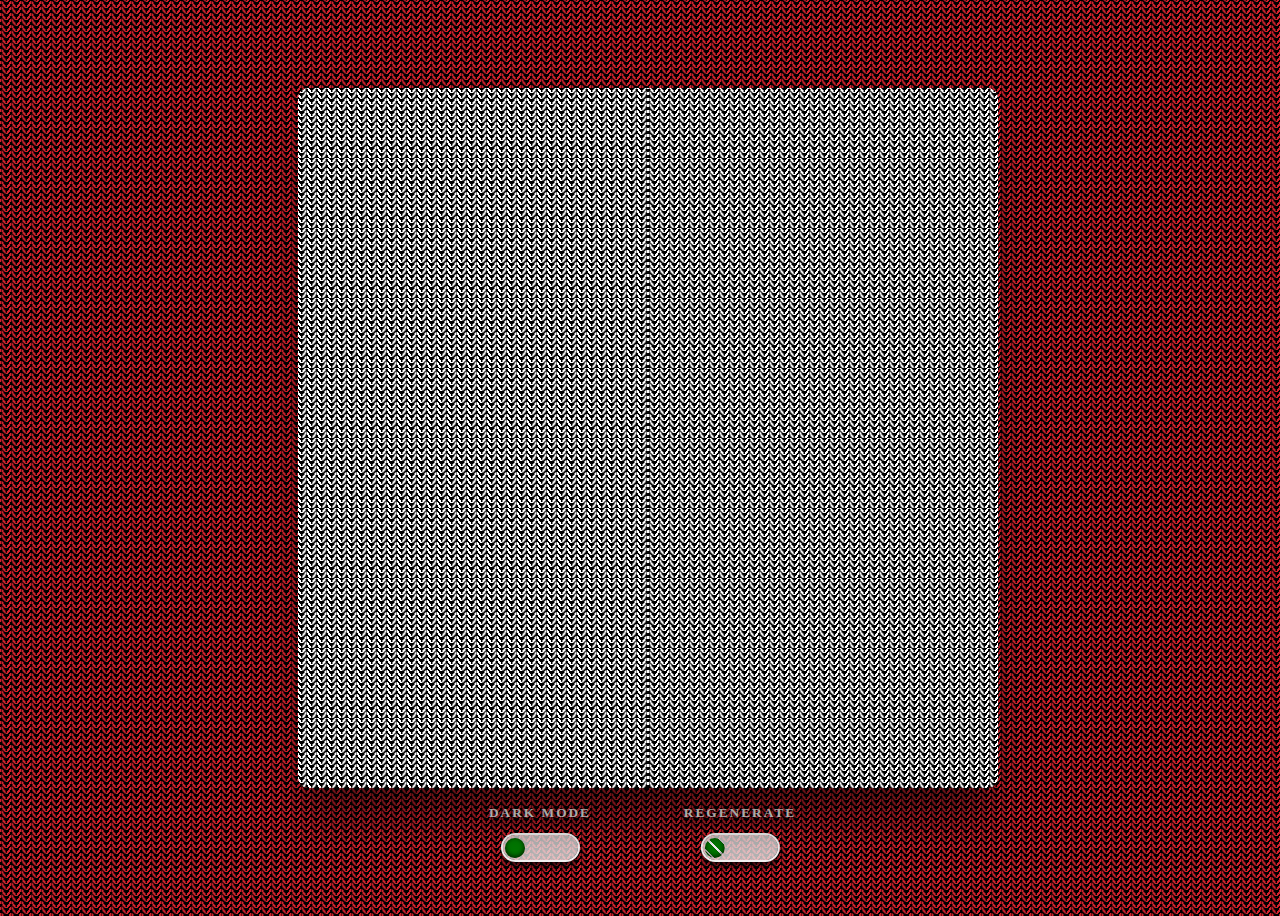
<file: ideas/sweater-generator/generator.html>
<!DOCTYPE html>
<html lang="en">
  <head>
    <meta charset="UTF-8" />
    <meta name="viewport" content="width=device-width, initial-scale=1.0" />
    <meta http-equiv="X-UA-Compatible" content="ie=edge" />
    <link rel="stylesheet" href="./generator.css" />
    <title>Xmas Sweater</title>
  </head>
  <body>
    <button class="darkmode">dark mode</button>
    <button class="refresh">regenerate</button>
    <div id="wrap">
      <div class="row">
        <div class="cell"></div>
        <div class="cell"></div>
        <div class="cell"></div>
        <div class="cell"></div>
        <div class="cell"></div>
      </div>
      <div class="row">
        <div class="cell"></div>
        <div class="cell"></div>
        <div class="cell"></div>
        <div class="cell"></div>
        <div class="cell"></div>
      </div>
      <div class="row">
        <div class="cell"></div>
        <div class="cell"></div>
        <div class="cell"></div>
        <div class="cell"></div>
        <div class="cell"></div>
      </div>
      <div class="row">
        <div class="cell"></div>
        <div class="cell"></div>
        <div class="cell"></div>
        <div class="cell"></div>
        <div class="cell"></div>
      </div>
      <div class="row">
        <div class="cell"></div>
        <div class="cell"></div>
        <div class="cell"></div>
        <div class="cell"></div>
        <div class="cell"></div>
      </div>
      <div class="row">
        <div class="cell"></div>
        <div class="cell"></div>
        <div class="cell"></div>
        <div class="cell"></div>
        <div class="cell"></div>
      </div>
      <div class="row">
        <div class="cell"></div>
        <div class="cell"></div>
        <div class="cell"></div>
        <div class="cell"></div>
        <div class="cell"></div>
      </div>
      <div class="row">
        <div class="cell"></div>
        <div class="cell"></div>
        <div class="cell"></div>
        <div class="cell"></div>
        <div class="cell"></div>
      </div>
      <div class="row">
        <div class="cell"></div>
        <div class="cell"></div>
        <div class="cell"></div>
        <div class="cell"></div>
        <div class="cell"></div>
      </div>
      <div class="row">
        <div class="cell"></div>
        <div class="cell"></div>
        <div class="cell"></div>
        <div class="cell"></div>
        <div class="cell"></div>
      </div>
    </div>
    <script src="https://code.jquery.com/jquery-3.4.1.min.js" integrity="sha256-CSXorXvZcTkaix6Yvo6HppcZGetbYMGWSFlBw8HfCJo=" crossorigin="anonymous"></script>
    <script src="./generator.js"></script>
  </body>
</html>
</file>
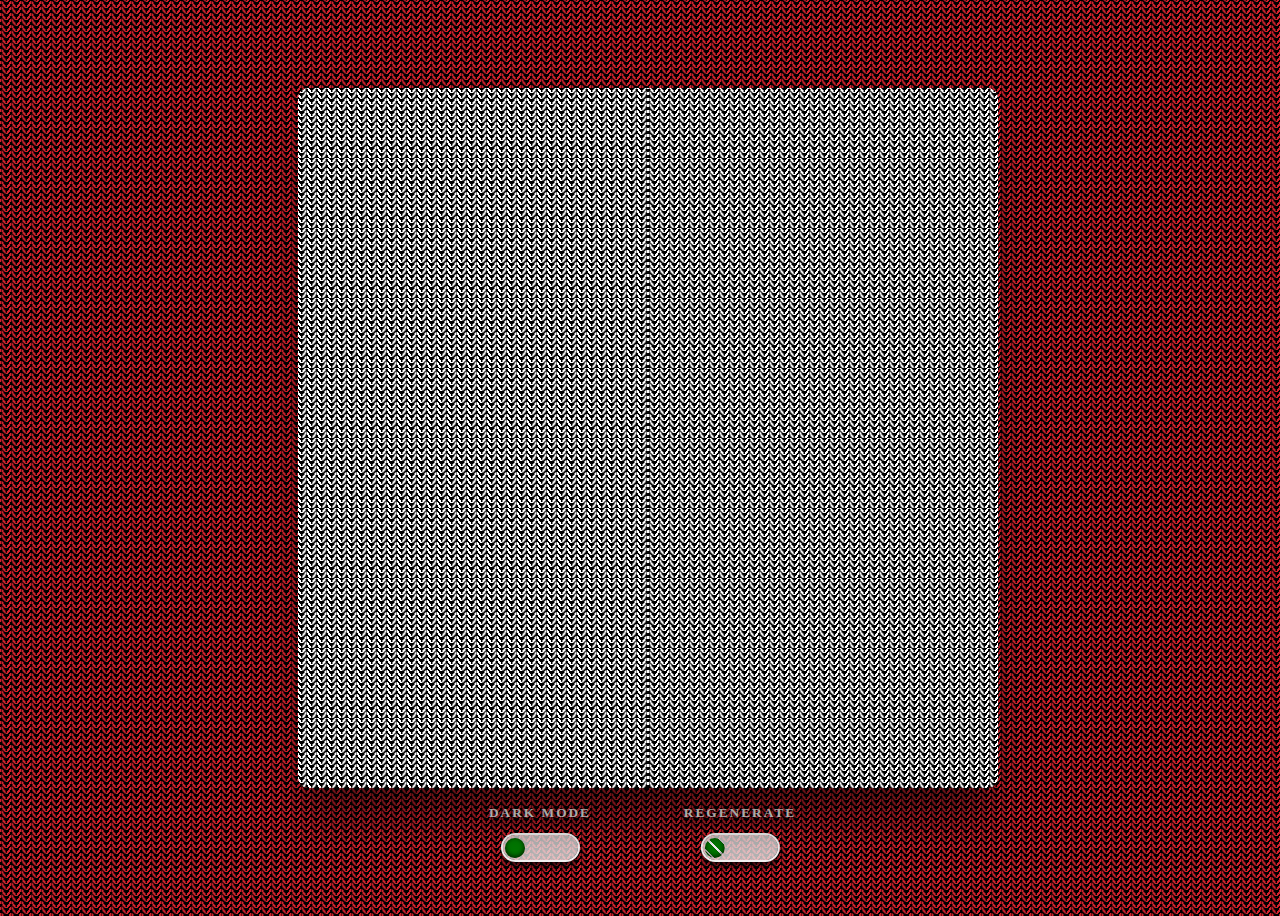
<file: ideas/sweater-generator/originals/sweater-og.html>
<!DOCTYPE html>
<html lang="en">
  <head>
    <meta charset="UTF-8" />
    <meta name="viewport" content="width=device-width, initial-scale=1.0" />
    <meta http-equiv="X-UA-Compatible" content="ie=edge" />
    <link rel="stylesheet" href="./sweater-og.css" />
    <title>Xmas Sweater</title>
  </head>
  <body>
    <button class="darkmode">dark mode</button>
    <button class="refresh">regenerate</button>
    <div id="wrap">
      <div class="row">
        <div class="cell"></div>
        <div class="cell"></div>
        <div class="cell"></div>
        <div class="cell"></div>
        <div class="cell"></div>
      </div>
      <div class="row">
        <div class="cell"></div>
        <div class="cell"></div>
        <div class="cell"></div>
        <div class="cell"></div>
        <div class="cell"></div>
      </div>
      <div class="row">
        <div class="cell"></div>
        <div class="cell"></div>
        <div class="cell"></div>
        <div class="cell"></div>
        <div class="cell"></div>
      </div>
      <div class="row">
        <div class="cell"></div>
        <div class="cell"></div>
        <div class="cell"></div>
        <div class="cell"></div>
        <div class="cell"></div>
      </div>
      <div class="row">
        <div class="cell"></div>
        <div class="cell"></div>
        <div class="cell"></div>
        <div class="cell"></div>
        <div class="cell"></div>
      </div>
      <div class="row">
        <div class="cell"></div>
        <div class="cell"></div>
        <div class="cell"></div>
        <div class="cell"></div>
        <div class="cell"></div>
      </div>
      <div class="row">
        <div class="cell"></div>
        <div class="cell"></div>
        <div class="cell"></div>
        <div class="cell"></div>
        <div class="cell"></div>
      </div>
      <div class="row">
        <div class="cell"></div>
        <div class="cell"></div>
        <div class="cell"></div>
        <div class="cell"></div>
        <div class="cell"></div>
      </div>
      <div class="row">
        <div class="cell"></div>
        <div class="cell"></div>
        <div class="cell"></div>
        <div class="cell"></div>
        <div class="cell"></div>
      </div>
      <div class="row">
        <div class="cell"></div>
        <div class="cell"></div>
        <div class="cell"></div>
        <div class="cell"></div>
        <div class="cell"></div>
      </div>
    </div>
    <script src="https://code.jquery.com/jquery-3.4.1.min.js" integrity="sha256-CSXorXvZcTkaix6Yvo6HppcZGetbYMGWSFlBw8HfCJo=" crossorigin="anonymous"></script>
    <script src="./sweater-og.js"></script>
  </body>
</html>
</file>
<file: ideas/sweater.css>
body {
  width: 100vw;
  height: 100vh;
  max-width: 100vw;
  display: flex;
  justify-content: center;
  align-items: center;
  background: 
  /* linear-gradient(55deg, transparent 2.5px, #db2430 2.5px, #db2430 3.5px, #db2430 4.5px, transparent 4.5px),  */
  /* linear-gradient(-55deg, transparent 2.5px, #db2430 2.5px, #db2430 3.5px, #db2430 4.5px, transparent 4.5px),  */
  /* linear-gradient(55deg, transparent 2.5px, #db2430 2.5px, #db2430 3.5px, #db2430 4.5px, transparent 4.5px),  */
  linear-gradient(-55deg, transparent 2.5px, #db2430 2.5px, #db2430 3.5px, #db2430 4.5px, transparent 4.5px), #000;
  background-size: 10px 12px, 10px 12px, 10px 12px, 10px 12px;
  background-position: calc(5.5px - 4px) 50%, -9px 50%, calc(5.5px - 4px) calc(50% - 6.5px), -9px calc(50% - 6px);
}
@media (max-height: 800px) {
  body {
    zoom: 0.75;
    position: absolute;
    left: 50%;
    top: 50%;
    -webkit-transform: translateX(-50%) translateY(-50%);
            transform: translateX(-50%) translateY(-50%);
  }
}
body:before {
  content: '';
  position: absolute;
  width: 500%;
  height: 100%;
  background: linear-gradient(55deg, transparent 2.5px, #666 2.5px, #666 3.5px, #666 4.5px, transparent 4.5px), linear-gradient(-55deg, transparent 2.5px, #666 2.5px, #666 3.5px, #666 4.5px, transparent 4.5px), linear-gradient(55deg, transparent 2.5px, #666 2.5px, #666 3.5px, #666 4.5px, transparent 4.5px), linear-gradient(-55deg, transparent 2.5px, #666 2.5px, #666 3.5px, #666 4.5px, transparent 4.5px), #000;
  background-size: 10px 12px, 10px 12px, 10px 12px, 10px 12px;
  background-position: calc(5.5px - 4px) 50%, -9px 50%, calc(5.5px - 4px) calc(50% - 6.5px), -9px calc(50% - 6px);
  opacity: 0;
  transition: 0.5s ease-in-out;
}
@media (max-height: 800px) {
  body:before {
    height: 200%;
    top: -50%;
  }
}
body.darkmode {
  -webkit-filter: saturate(0) brightness(0.75) contrast(1.25);
          filter: saturate(0) brightness(0.75) contrast(1.25);
}
body.darkmode:before {
  opacity: 1;
}
body button {
  position: absolute;
  margin-bottom: 50px;
  top: calc(50% + 350px);
  color: #fff;
  padding: 5px;
  text-transform: uppercase;
  letter-spacing: 2px;
  border: none;
  background: transparent;
  font-family: Futura;
  font-weight: 900;
  text-shadow: 0 5px 10px black;
  -webkit-transform: translateX(-50%);
          transform: translateX(-50%);
  left: calc(50% + 100px);
  outline: none;
  cursor: pointer;
}
body button:focus, body button:hover {
  outline: none;
}
body button.refresh.loading:before {
  width: 70px;
  transition: width 1s ease-in-out;
  transition-delay: 0s;
  -webkit-animation: bgload 2s ease-in 1 forwards;
          animation: bgload 2s ease-in 1 forwards;
}
@-webkit-keyframes bgload {
  to {
    background-position: -200px 50%, 50% 50%;
  }
}
@keyframes bgload {
  to {
    background-position: -200px 50%, 50% 50%;
  }
}
body button.refresh:before {
  transition: 0.2s cubic-bezier(0.175, 0.885, 0.32, 1.275);
  transition-delay: 1.25s;
  background: repeating-linear-gradient(45deg, #fff 2px, transparent 2px, transparent 9px, #fff 9px, #fff 11px), green;
  background-size: 1100px 100%, 100%;
  background-repeat: no-repeat;
  background-position: -400px 50%, 50% 50%;
  -webkit-animation: bgload2 1.5s ease-out 1 forwards;
          animation: bgload2 1.5s ease-out 1 forwards;
}
@-webkit-keyframes bgload2 {
  from {
    background-position: -200px 50%, 50% 50%;
  }
  to {
    background-position: 0px 50%, 50% 50%;
  }
}
@keyframes bgload2 {
  from {
    background-position: -200px 50%, 50% 50%;
  }
  to {
    background-position: 0px 50%, 50% 50%;
  }
}
body button.active:before {
  -webkit-transform: translateX(25px);
          transform: translateX(25px);
  background: #222;
}
body button:before {
  content: '';
  position: absolute;
  width: 20px;
  height: 20px;
  background: green;
  border-radius: 25px;
  top: 37.5px;
  z-index: 2;
  left: calc(50% - 10px);
  -webkit-transform: translateX(-25px);
          transform: translateX(-25px);
  box-shadow: inset 0 -1.5px 5px rgba(0, 0, 0, 0.75);
  transition: 0.3s ease-in-out;
}
body button:after {
  content: '';
  position: absolute;
  width: 75px;
  left: calc(50% - 37.5px);
  height: 25px;
  box-shadow: 0 0 0 2px #fff, 0 5px 10px black;
  top: 35px;
  border-radius: 25px;
  background: rgba(255, 255, 255, 0.75);
  z-index: 0;
}
body button:first-of-type {
  left: calc(50% - 100px);
}
body #wrap {
  display: grid;
  transition: -webkit-filter 0.5s ease-in-out;
  transition: filter 0.5s ease-in-out;
  transition: filter 0.5s ease-in-out, -webkit-filter 0.5s ease-in-out;
  -webkit-filter: hue-rotate(var(--hue));
          filter: hue-rotate(var(--hue));
  grid-template-rows: repeat(10, 1fr);
  grid-column-gap: 0px;
  grid-row-gap: 0px;
  width: 700px;
  height: 700px;
  position: relative;
  margin-top: -40px;
  z-index: 2;
  box-shadow: 0 40px 40px -10px rgba(0, 0, 0, 0.5), 0 0 0 200vh rgba(0, 0, 0, 0.05);
  border-radius: 10px;
  background: linear-gradient(55deg, transparent 2.5px, #db2430 2.5px, #db2430 3.5px, #db2430 4.5px, transparent 4.5px), linear-gradient(-55deg, transparent 2.5px, #db2430 2.5px, #db2430 3.5px, #db2430 4.5px, transparent 4.5px), linear-gradient(55deg, transparent 2.5px, #db2430 2.5px, #db2430 3.5px, #db2430 4.5px, transparent 4.5px), linear-gradient(-55deg, transparent 2.5px, #db2430 2.5px, #db2430 3.5px, #db2430 4.5px, transparent 4.5px), #000;
  background-size: 10px 12px, 10px 12px, 10px 12px, 10px 12px;
  background-position: 0px 50%, -10.5px 50%, 0px calc(50% - 6px), -10.5px calc(50% - 6px);
  overflow: hidden;
  min-width: 700px;
}
body #wrap.hide .row {
  -webkit-clip-path: polygon(-100% -100%, -100% -100%, -100% 200%, -100% 200%);
          clip-path: polygon(-100% -100%, -100% -100%, -100% 200%, -100% 200%);
}
body #wrap .row {
  width: 50%;
  height: 100%;
  margin-left: 50%;
  top: 0;
  display: grid;
  grid-template-columns: repeat(5, 1fr);
  grid-column-gap: 0px;
  grid-row-gap: 0px;
  -webkit-box-reflect: left;
  -webkit-clip-path: polygon(-100% -100%, 100% -100%, 100% 200%, -100% 200%);
          clip-path: polygon(-100% -100%, 100% -100%, 100% 200%, -100% 200%);
  transition: 1s ease-in-out;
}
body #wrap .row:nth-of-type(even) {
  transition: 0.8s ease-in-out;
}
body #wrap .row:nth-of-type(1) {
  transition-delay: 0.1s;
}
body #wrap .row:nth-of-type(even) {
  transition: 0.8s ease-in-out;
}
body #wrap .row:nth-of-type(2) {
  transition-delay: 0.2s;
}
body #wrap .row:nth-of-type(even) {
  transition: 0.8s ease-in-out;
}
body #wrap .row:nth-of-type(3) {
  transition-delay: 0.3s;
}
body #wrap .row:nth-of-type(even) {
  transition: 0.8s ease-in-out;
}
body #wrap .row:nth-of-type(4) {
  transition-delay: 0.4s;
}
body #wrap .row:nth-of-type(even) {
  transition: 0.8s ease-in-out;
}
body #wrap .row:nth-of-type(5) {
  transition-delay: 0.5s;
}
body #wrap .row:nth-of-type(even) {
  transition: 0.8s ease-in-out;
}
body #wrap .row:nth-of-type(6) {
  transition-delay: 0.6s;
}
body #wrap .row:nth-of-type(even) {
  transition: 0.8s ease-in-out;
}
body #wrap .row:nth-of-type(7) {
  transition-delay: 0.7s;
}
body #wrap .row:nth-of-type(even) {
  transition: 0.8s ease-in-out;
}
body #wrap .row:nth-of-type(8) {
  transition-delay: 0.8s;
}
body #wrap .row:nth-of-type(even) {
  transition: 0.8s ease-in-out;
}
body #wrap .row:nth-of-type(9) {
  transition-delay: 0.9s;
}
body #wrap .row:nth-of-type(even) {
  transition: 0.8s ease-in-out;
}
body #wrap .row:nth-of-type(10) {
  transition-delay: 1s;
}
body #wrap .row:nth-of-type(5).full1 {
  z-index: 9;
  transition: 0.6s;
  transition-delay: 0s;
}
body #wrap .row:nth-of-type(5).full1 .cell:nth-of-type(1) {
  z-index: 9;
  opacity: 1;
}
body #wrap .row:nth-of-type(5).full1 .cell:nth-of-type(1).cell9 {
  opacity: 1;
}
body #wrap .row:nth-of-type(5).full1 .cell:nth-of-type(1).cell10 {
  opacity: 1;
}
body #wrap .row:nth-of-type(5).full1 .cell:nth-of-type(1).cell11 {
  opacity: 1;
}
body #wrap .row:nth-of-type(5).full1 .cell:nth-of-type(1).cell12 {
  opacity: 1;
}
body #wrap .row:nth-of-type(5).full1 .cell:nth-of-type(1).cell13 {
  opacity: 1;
}
body #wrap .row:nth-of-type(5).full1 .cell:nth-of-type(1).cell14 {
  opacity: 1;
}
body #wrap .row:nth-of-type(5).full1 .cell:nth-of-type(1).cell15 {
  opacity: 1;
}
body #wrap .row:nth-of-type(5).full1 .cell:nth-of-type(1).cell16 {
  opacity: 1;
}
body #wrap .row:nth-of-type(5).full1 .cell:nth-of-type(1).darkmode:before {
  -webkit-clip-path: polygon(41% 24%, 35% 15%, 25% 10%, 17% 9%, 10% 9%, 5% 6%, 1% 1%, 5% 11%, 10% 14%, 22% 17%, 30% 22%, 34% 30%, 34% 33%, 31% 35%, 23% 36%, 17% 37%, 12% 40%, 12% 42%, 17% 44%, 26% 47%, 31% 48%, 34% 37%, 36% 37%, 34% 45%, 34% 48%, 37% 49%, 38% 54%, 37% 56%, 33% 53%, 32% 50%, 30% 51%, 30% 59%, 33% 64%, 38% 70%, 41% 73%, 42% 78%, 43% 82%, 45% 85%, 47% 88%, 49% 91%, 48% 94%, 49% 98%, 51% 95%, 54% 88%, 58% 82%, 58% 74%, 59% 71%, 64% 69%, 69% 61%, 70% 56%, 68% 50%, 66% 52%, 63% 55%, 61% 54%, 63% 50%, 66% 48%, 68% 48%, 66% 39%, 64% 34%, 67% 34%, 68% 43%, 71% 47%, 77% 47%, 84% 44%, 88% 41%, 84% 39%, 74% 35%, 65% 32%, 69% 25%, 74% 20%, 80% 17%, 88% 15%, 94% 12%, 97% 7%, 99% 1%, 94% 7%, 88% 9%, 81% 9%, 74% 11%, 67% 14%, 63% 18%, 60% 23%, 57% 25%, 52% 27%, 49% 27%, 45% 25%, 42% 25%);
          clip-path: polygon(41% 24%, 35% 15%, 25% 10%, 17% 9%, 10% 9%, 5% 6%, 1% 1%, 5% 11%, 10% 14%, 22% 17%, 30% 22%, 34% 30%, 34% 33%, 31% 35%, 23% 36%, 17% 37%, 12% 40%, 12% 42%, 17% 44%, 26% 47%, 31% 48%, 34% 37%, 36% 37%, 34% 45%, 34% 48%, 37% 49%, 38% 54%, 37% 56%, 33% 53%, 32% 50%, 30% 51%, 30% 59%, 33% 64%, 38% 70%, 41% 73%, 42% 78%, 43% 82%, 45% 85%, 47% 88%, 49% 91%, 48% 94%, 49% 98%, 51% 95%, 54% 88%, 58% 82%, 58% 74%, 59% 71%, 64% 69%, 69% 61%, 70% 56%, 68% 50%, 66% 52%, 63% 55%, 61% 54%, 63% 50%, 66% 48%, 68% 48%, 66% 39%, 64% 34%, 67% 34%, 68% 43%, 71% 47%, 77% 47%, 84% 44%, 88% 41%, 84% 39%, 74% 35%, 65% 32%, 69% 25%, 74% 20%, 80% 17%, 88% 15%, 94% 12%, 97% 7%, 99% 1%, 94% 7%, 88% 9%, 81% 9%, 74% 11%, 67% 14%, 63% 18%, 60% 23%, 57% 25%, 52% 27%, 49% 27%, 45% 25%, 42% 25%);
  -webkit-mask: none;
          mask: none;
}
body #wrap .row:nth-of-type(5).full1 .cell:nth-of-type(1):before {
  width: 200%;
  height: 200%;
  left: auto;
  right: 0;
  opacity: 1;
  z-index: 9;
}
body #wrap .row:nth-of-type(5).full1 .cell:nth-of-type(1):after {
  content: '';
  opacity: 1;
  position: absolute;
  width: 200%;
  height: 200%;
  background: linear-gradient(55deg, transparent 2.5px, #db2430 2.5px, #db2430 3.5px, #db2430 4.5px, transparent 4.5px), linear-gradient(-55deg, transparent 2.5px, #db2430 2.5px, #db2430 3.5px, #db2430 4.5px, transparent 4.5px), linear-gradient(55deg, transparent 2.5px, #db2430 2.5px, #db2430 3.5px, #db2430 4.5px, transparent 4.5px), linear-gradient(-55deg, transparent 2.5px, #db2430 2.5px, #db2430 3.5px, #db2430 4.5px, transparent 4.5px), #000;
  background-size: 10px 12px, 10px 12px, 10px 12px, 10px 12px;
  background-position: calc(5.5px - 4px) 50%, -9px 50%, calc(5.5px - 4px) calc(50% - 6.5px), -9px calc(50% - 6px);
  z-index: 999;
  left: auto;
  right: 0%;
  top: 0%;
  z-index: 0;
}
body #wrap .row:nth-of-type(5).full2 {
  z-index: 9;
  transition: 0.6s;
  transition-delay: 0s;
}
body #wrap .row:nth-of-type(5).full2 .cell:nth-of-type(1) {
  z-index: 9;
  opacity: 1;
}
body #wrap .row:nth-of-type(5).full2 .cell:nth-of-type(1).cell9 {
  opacity: 1;
}
body #wrap .row:nth-of-type(5).full2 .cell:nth-of-type(1).cell10 {
  opacity: 1;
}
body #wrap .row:nth-of-type(5).full2 .cell:nth-of-type(1).cell11 {
  opacity: 1;
}
body #wrap .row:nth-of-type(5).full2 .cell:nth-of-type(1).cell12 {
  opacity: 1;
}
body #wrap .row:nth-of-type(5).full2 .cell:nth-of-type(1).cell13 {
  opacity: 1;
}
body #wrap .row:nth-of-type(5).full2 .cell:nth-of-type(1).cell14 {
  opacity: 1;
}
body #wrap .row:nth-of-type(5).full2 .cell:nth-of-type(1).cell15 {
  opacity: 1;
}
body #wrap .row:nth-of-type(5).full2 .cell:nth-of-type(1).cell16 {
  opacity: 1;
}
body #wrap .row:nth-of-type(5).full2 .cell:nth-of-type(1).darkmode:before {
  -webkit-clip-path: polygon(41% 24%, 35% 15%, 25% 10%, 17% 9%, 10% 9%, 5% 6%, 1% 1%, 5% 11%, 10% 14%, 22% 17%, 30% 22%, 34% 30%, 34% 33%, 31% 35%, 23% 36%, 17% 37%, 12% 40%, 12% 42%, 17% 44%, 26% 47%, 31% 48%, 34% 37%, 36% 37%, 34% 45%, 34% 48%, 37% 49%, 38% 54%, 37% 56%, 33% 53%, 32% 50%, 30% 51%, 30% 59%, 33% 64%, 38% 70%, 41% 73%, 42% 78%, 43% 82%, 45% 85%, 47% 88%, 49% 91%, 48% 94%, 49% 98%, 51% 95%, 54% 88%, 58% 82%, 58% 74%, 59% 71%, 64% 69%, 69% 61%, 70% 56%, 68% 50%, 66% 52%, 63% 55%, 61% 54%, 63% 50%, 66% 48%, 68% 48%, 66% 39%, 64% 34%, 67% 34%, 68% 43%, 71% 47%, 77% 47%, 84% 44%, 88% 41%, 84% 39%, 74% 35%, 65% 32%, 69% 25%, 74% 20%, 80% 17%, 88% 15%, 94% 12%, 97% 7%, 99% 1%, 94% 7%, 88% 9%, 81% 9%, 74% 11%, 67% 14%, 63% 18%, 60% 23%, 57% 25%, 52% 27%, 49% 27%, 45% 25%, 42% 25%);
          clip-path: polygon(41% 24%, 35% 15%, 25% 10%, 17% 9%, 10% 9%, 5% 6%, 1% 1%, 5% 11%, 10% 14%, 22% 17%, 30% 22%, 34% 30%, 34% 33%, 31% 35%, 23% 36%, 17% 37%, 12% 40%, 12% 42%, 17% 44%, 26% 47%, 31% 48%, 34% 37%, 36% 37%, 34% 45%, 34% 48%, 37% 49%, 38% 54%, 37% 56%, 33% 53%, 32% 50%, 30% 51%, 30% 59%, 33% 64%, 38% 70%, 41% 73%, 42% 78%, 43% 82%, 45% 85%, 47% 88%, 49% 91%, 48% 94%, 49% 98%, 51% 95%, 54% 88%, 58% 82%, 58% 74%, 59% 71%, 64% 69%, 69% 61%, 70% 56%, 68% 50%, 66% 52%, 63% 55%, 61% 54%, 63% 50%, 66% 48%, 68% 48%, 66% 39%, 64% 34%, 67% 34%, 68% 43%, 71% 47%, 77% 47%, 84% 44%, 88% 41%, 84% 39%, 74% 35%, 65% 32%, 69% 25%, 74% 20%, 80% 17%, 88% 15%, 94% 12%, 97% 7%, 99% 1%, 94% 7%, 88% 9%, 81% 9%, 74% 11%, 67% 14%, 63% 18%, 60% 23%, 57% 25%, 52% 27%, 49% 27%, 45% 25%, 42% 25%);
  -webkit-mask: none;
          mask: none;
}
body #wrap .row:nth-of-type(5).full2 .cell:nth-of-type(1):before {
  width: 200%;
  height: 200%;
  left: auto;
  right: 0;
  opacity: 1;
  z-index: 9;
}
body #wrap .row:nth-of-type(5).full2 .cell:nth-of-type(1):after {
  content: '';
  opacity: 1;
  position: absolute;
  width: 200%;
  height: 200%;
  background: linear-gradient(55deg, transparent 2.5px, #db2430 2.5px, #db2430 3.5px, #db2430 4.5px, transparent 4.5px), linear-gradient(-55deg, transparent 2.5px, #db2430 2.5px, #db2430 3.5px, #db2430 4.5px, transparent 4.5px), linear-gradient(55deg, transparent 2.5px, #db2430 2.5px, #db2430 3.5px, #db2430 4.5px, transparent 4.5px), linear-gradient(-55deg, transparent 2.5px, #db2430 2.5px, #db2430 3.5px, #db2430 4.5px, transparent 4.5px), #000;
  background-size: 10px 12px, 10px 12px, 10px 12px, 10px 12px;
  background-position: calc(5.5px - 4px) 50%, -9px 50%, calc(5.5px - 4px) calc(50% - 6.5px), -9px calc(50% - 6px);
  z-index: 999;
  left: auto;
  right: 0%;
  top: 0%;
  z-index: 0;
}
body #wrap .row:nth-of-type(5).full3 {
  z-index: 9;
  transition: 0.6s;
  transition-delay: 0s;
}
body #wrap .row:nth-of-type(5).full3 .cell:nth-of-type(1) {
  z-index: 9;
  opacity: 1;
}
body #wrap .row:nth-of-type(5).full3 .cell:nth-of-type(1).cell9 {
  opacity: 1;
}
body #wrap .row:nth-of-type(5).full3 .cell:nth-of-type(1).cell10 {
  opacity: 1;
}
body #wrap .row:nth-of-type(5).full3 .cell:nth-of-type(1).cell11 {
  opacity: 1;
}
body #wrap .row:nth-of-type(5).full3 .cell:nth-of-type(1).cell12 {
  opacity: 1;
}
body #wrap .row:nth-of-type(5).full3 .cell:nth-of-type(1).cell13 {
  opacity: 1;
}
body #wrap .row:nth-of-type(5).full3 .cell:nth-of-type(1).cell14 {
  opacity: 1;
}
body #wrap .row:nth-of-type(5).full3 .cell:nth-of-type(1).cell15 {
  opacity: 1;
}
body #wrap .row:nth-of-type(5).full3 .cell:nth-of-type(1).cell16 {
  opacity: 1;
}
body #wrap .row:nth-of-type(5).full3 .cell:nth-of-type(1).darkmode:before {
  -webkit-clip-path: polygon(41% 24%, 35% 15%, 25% 10%, 17% 9%, 10% 9%, 5% 6%, 1% 1%, 5% 11%, 10% 14%, 22% 17%, 30% 22%, 34% 30%, 34% 33%, 31% 35%, 23% 36%, 17% 37%, 12% 40%, 12% 42%, 17% 44%, 26% 47%, 31% 48%, 34% 37%, 36% 37%, 34% 45%, 34% 48%, 37% 49%, 38% 54%, 37% 56%, 33% 53%, 32% 50%, 30% 51%, 30% 59%, 33% 64%, 38% 70%, 41% 73%, 42% 78%, 43% 82%, 45% 85%, 47% 88%, 49% 91%, 48% 94%, 49% 98%, 51% 95%, 54% 88%, 58% 82%, 58% 74%, 59% 71%, 64% 69%, 69% 61%, 70% 56%, 68% 50%, 66% 52%, 63% 55%, 61% 54%, 63% 50%, 66% 48%, 68% 48%, 66% 39%, 64% 34%, 67% 34%, 68% 43%, 71% 47%, 77% 47%, 84% 44%, 88% 41%, 84% 39%, 74% 35%, 65% 32%, 69% 25%, 74% 20%, 80% 17%, 88% 15%, 94% 12%, 97% 7%, 99% 1%, 94% 7%, 88% 9%, 81% 9%, 74% 11%, 67% 14%, 63% 18%, 60% 23%, 57% 25%, 52% 27%, 49% 27%, 45% 25%, 42% 25%);
          clip-path: polygon(41% 24%, 35% 15%, 25% 10%, 17% 9%, 10% 9%, 5% 6%, 1% 1%, 5% 11%, 10% 14%, 22% 17%, 30% 22%, 34% 30%, 34% 33%, 31% 35%, 23% 36%, 17% 37%, 12% 40%, 12% 42%, 17% 44%, 26% 47%, 31% 48%, 34% 37%, 36% 37%, 34% 45%, 34% 48%, 37% 49%, 38% 54%, 37% 56%, 33% 53%, 32% 50%, 30% 51%, 30% 59%, 33% 64%, 38% 70%, 41% 73%, 42% 78%, 43% 82%, 45% 85%, 47% 88%, 49% 91%, 48% 94%, 49% 98%, 51% 95%, 54% 88%, 58% 82%, 58% 74%, 59% 71%, 64% 69%, 69% 61%, 70% 56%, 68% 50%, 66% 52%, 63% 55%, 61% 54%, 63% 50%, 66% 48%, 68% 48%, 66% 39%, 64% 34%, 67% 34%, 68% 43%, 71% 47%, 77% 47%, 84% 44%, 88% 41%, 84% 39%, 74% 35%, 65% 32%, 69% 25%, 74% 20%, 80% 17%, 88% 15%, 94% 12%, 97% 7%, 99% 1%, 94% 7%, 88% 9%, 81% 9%, 74% 11%, 67% 14%, 63% 18%, 60% 23%, 57% 25%, 52% 27%, 49% 27%, 45% 25%, 42% 25%);
  -webkit-mask: none;
          mask: none;
}
body #wrap .row:nth-of-type(5).full3 .cell:nth-of-type(1):before {
  width: 200%;
  height: 200%;
  left: auto;
  right: 0;
  opacity: 1;
  z-index: 9;
}
body #wrap .row:nth-of-type(5).full3 .cell:nth-of-type(1):after {
  content: '';
  opacity: 1;
  position: absolute;
  width: 200%;
  height: 200%;
  background: linear-gradient(55deg, transparent 2.5px, #db2430 2.5px, #db2430 3.5px, #db2430 4.5px, transparent 4.5px), linear-gradient(-55deg, transparent 2.5px, #db2430 2.5px, #db2430 3.5px, #db2430 4.5px, transparent 4.5px), linear-gradient(55deg, transparent 2.5px, #db2430 2.5px, #db2430 3.5px, #db2430 4.5px, transparent 4.5px), linear-gradient(-55deg, transparent 2.5px, #db2430 2.5px, #db2430 3.5px, #db2430 4.5px, transparent 4.5px), #000;
  background-size: 10px 12px, 10px 12px, 10px 12px, 10px 12px;
  background-position: calc(5.5px - 4px) 50%, -9px 50%, calc(5.5px - 4px) calc(50% - 6.5px), -9px calc(50% - 6px);
  z-index: 999;
  left: auto;
  right: 0%;
  top: 0%;
  z-index: 0;
}
body #wrap .row:nth-of-type(5).full4 {
  z-index: 9;
  transition: 0.6s;
  transition-delay: 0s;
}
body #wrap .row:nth-of-type(5).full4 .cell:nth-of-type(1) {
  z-index: 9;
  opacity: 1;
}
body #wrap .row:nth-of-type(5).full4 .cell:nth-of-type(1).cell9 {
  opacity: 1;
}
body #wrap .row:nth-of-type(5).full4 .cell:nth-of-type(1).cell10 {
  opacity: 1;
}
body #wrap .row:nth-of-type(5).full4 .cell:nth-of-type(1).cell11 {
  opacity: 1;
}
body #wrap .row:nth-of-type(5).full4 .cell:nth-of-type(1).cell12 {
  opacity: 1;
}
body #wrap .row:nth-of-type(5).full4 .cell:nth-of-type(1).cell13 {
  opacity: 1;
}
body #wrap .row:nth-of-type(5).full4 .cell:nth-of-type(1).cell14 {
  opacity: 1;
}
body #wrap .row:nth-of-type(5).full4 .cell:nth-of-type(1).cell15 {
  opacity: 1;
}
body #wrap .row:nth-of-type(5).full4 .cell:nth-of-type(1).cell16 {
  opacity: 1;
}
body #wrap .row:nth-of-type(5).full4 .cell:nth-of-type(1).darkmode:before {
  -webkit-clip-path: polygon(41% 24%, 35% 15%, 25% 10%, 17% 9%, 10% 9%, 5% 6%, 1% 1%, 5% 11%, 10% 14%, 22% 17%, 30% 22%, 34% 30%, 34% 33%, 31% 35%, 23% 36%, 17% 37%, 12% 40%, 12% 42%, 17% 44%, 26% 47%, 31% 48%, 34% 37%, 36% 37%, 34% 45%, 34% 48%, 37% 49%, 38% 54%, 37% 56%, 33% 53%, 32% 50%, 30% 51%, 30% 59%, 33% 64%, 38% 70%, 41% 73%, 42% 78%, 43% 82%, 45% 85%, 47% 88%, 49% 91%, 48% 94%, 49% 98%, 51% 95%, 54% 88%, 58% 82%, 58% 74%, 59% 71%, 64% 69%, 69% 61%, 70% 56%, 68% 50%, 66% 52%, 63% 55%, 61% 54%, 63% 50%, 66% 48%, 68% 48%, 66% 39%, 64% 34%, 67% 34%, 68% 43%, 71% 47%, 77% 47%, 84% 44%, 88% 41%, 84% 39%, 74% 35%, 65% 32%, 69% 25%, 74% 20%, 80% 17%, 88% 15%, 94% 12%, 97% 7%, 99% 1%, 94% 7%, 88% 9%, 81% 9%, 74% 11%, 67% 14%, 63% 18%, 60% 23%, 57% 25%, 52% 27%, 49% 27%, 45% 25%, 42% 25%);
          clip-path: polygon(41% 24%, 35% 15%, 25% 10%, 17% 9%, 10% 9%, 5% 6%, 1% 1%, 5% 11%, 10% 14%, 22% 17%, 30% 22%, 34% 30%, 34% 33%, 31% 35%, 23% 36%, 17% 37%, 12% 40%, 12% 42%, 17% 44%, 26% 47%, 31% 48%, 34% 37%, 36% 37%, 34% 45%, 34% 48%, 37% 49%, 38% 54%, 37% 56%, 33% 53%, 32% 50%, 30% 51%, 30% 59%, 33% 64%, 38% 70%, 41% 73%, 42% 78%, 43% 82%, 45% 85%, 47% 88%, 49% 91%, 48% 94%, 49% 98%, 51% 95%, 54% 88%, 58% 82%, 58% 74%, 59% 71%, 64% 69%, 69% 61%, 70% 56%, 68% 50%, 66% 52%, 63% 55%, 61% 54%, 63% 50%, 66% 48%, 68% 48%, 66% 39%, 64% 34%, 67% 34%, 68% 43%, 71% 47%, 77% 47%, 84% 44%, 88% 41%, 84% 39%, 74% 35%, 65% 32%, 69% 25%, 74% 20%, 80% 17%, 88% 15%, 94% 12%, 97% 7%, 99% 1%, 94% 7%, 88% 9%, 81% 9%, 74% 11%, 67% 14%, 63% 18%, 60% 23%, 57% 25%, 52% 27%, 49% 27%, 45% 25%, 42% 25%);
  -webkit-mask: none;
          mask: none;
}
body #wrap .row:nth-of-type(5).full4 .cell:nth-of-type(1):before {
  width: 200%;
  height: 200%;
  left: auto;
  right: 0;
  opacity: 1;
  z-index: 9;
}
body #wrap .row:nth-of-type(5).full4 .cell:nth-of-type(1):after {
  content: '';
  opacity: 1;
  position: absolute;
  width: 200%;
  height: 200%;
  background: linear-gradient(55deg, transparent 2.5px, #db2430 2.5px, #db2430 3.5px, #db2430 4.5px, transparent 4.5px), linear-gradient(-55deg, transparent 2.5px, #db2430 2.5px, #db2430 3.5px, #db2430 4.5px, transparent 4.5px), linear-gradient(55deg, transparent 2.5px, #db2430 2.5px, #db2430 3.5px, #db2430 4.5px, transparent 4.5px), linear-gradient(-55deg, transparent 2.5px, #db2430 2.5px, #db2430 3.5px, #db2430 4.5px, transparent 4.5px), #000;
  background-size: 10px 12px, 10px 12px, 10px 12px, 10px 12px;
  background-position: calc(5.5px - 4px) 50%, -9px 50%, calc(5.5px - 4px) calc(50% - 6.5px), -9px calc(50% - 6px);
  z-index: 999;
  left: auto;
  right: 0%;
  top: 0%;
  z-index: 0;
}
body #wrap .row:nth-of-type(5).full5 {
  z-index: 9;
  transition: 0.6s;
  transition-delay: 0s;
}
body #wrap .row:nth-of-type(5).full5 .cell:nth-of-type(1) {
  z-index: 9;
  opacity: 1;
}
body #wrap .row:nth-of-type(5).full5 .cell:nth-of-type(1).cell9 {
  opacity: 1;
}
body #wrap .row:nth-of-type(5).full5 .cell:nth-of-type(1).cell10 {
  opacity: 1;
}
body #wrap .row:nth-of-type(5).full5 .cell:nth-of-type(1).cell11 {
  opacity: 1;
}
body #wrap .row:nth-of-type(5).full5 .cell:nth-of-type(1).cell12 {
  opacity: 1;
}
body #wrap .row:nth-of-type(5).full5 .cell:nth-of-type(1).cell13 {
  opacity: 1;
}
body #wrap .row:nth-of-type(5).full5 .cell:nth-of-type(1).cell14 {
  opacity: 1;
}
body #wrap .row:nth-of-type(5).full5 .cell:nth-of-type(1).cell15 {
  opacity: 1;
}
body #wrap .row:nth-of-type(5).full5 .cell:nth-of-type(1).cell16 {
  opacity: 1;
}
body #wrap .row:nth-of-type(5).full5 .cell:nth-of-type(1).darkmode:before {
  -webkit-clip-path: polygon(41% 24%, 35% 15%, 25% 10%, 17% 9%, 10% 9%, 5% 6%, 1% 1%, 5% 11%, 10% 14%, 22% 17%, 30% 22%, 34% 30%, 34% 33%, 31% 35%, 23% 36%, 17% 37%, 12% 40%, 12% 42%, 17% 44%, 26% 47%, 31% 48%, 34% 37%, 36% 37%, 34% 45%, 34% 48%, 37% 49%, 38% 54%, 37% 56%, 33% 53%, 32% 50%, 30% 51%, 30% 59%, 33% 64%, 38% 70%, 41% 73%, 42% 78%, 43% 82%, 45% 85%, 47% 88%, 49% 91%, 48% 94%, 49% 98%, 51% 95%, 54% 88%, 58% 82%, 58% 74%, 59% 71%, 64% 69%, 69% 61%, 70% 56%, 68% 50%, 66% 52%, 63% 55%, 61% 54%, 63% 50%, 66% 48%, 68% 48%, 66% 39%, 64% 34%, 67% 34%, 68% 43%, 71% 47%, 77% 47%, 84% 44%, 88% 41%, 84% 39%, 74% 35%, 65% 32%, 69% 25%, 74% 20%, 80% 17%, 88% 15%, 94% 12%, 97% 7%, 99% 1%, 94% 7%, 88% 9%, 81% 9%, 74% 11%, 67% 14%, 63% 18%, 60% 23%, 57% 25%, 52% 27%, 49% 27%, 45% 25%, 42% 25%);
          clip-path: polygon(41% 24%, 35% 15%, 25% 10%, 17% 9%, 10% 9%, 5% 6%, 1% 1%, 5% 11%, 10% 14%, 22% 17%, 30% 22%, 34% 30%, 34% 33%, 31% 35%, 23% 36%, 17% 37%, 12% 40%, 12% 42%, 17% 44%, 26% 47%, 31% 48%, 34% 37%, 36% 37%, 34% 45%, 34% 48%, 37% 49%, 38% 54%, 37% 56%, 33% 53%, 32% 50%, 30% 51%, 30% 59%, 33% 64%, 38% 70%, 41% 73%, 42% 78%, 43% 82%, 45% 85%, 47% 88%, 49% 91%, 48% 94%, 49% 98%, 51% 95%, 54% 88%, 58% 82%, 58% 74%, 59% 71%, 64% 69%, 69% 61%, 70% 56%, 68% 50%, 66% 52%, 63% 55%, 61% 54%, 63% 50%, 66% 48%, 68% 48%, 66% 39%, 64% 34%, 67% 34%, 68% 43%, 71% 47%, 77% 47%, 84% 44%, 88% 41%, 84% 39%, 74% 35%, 65% 32%, 69% 25%, 74% 20%, 80% 17%, 88% 15%, 94% 12%, 97% 7%, 99% 1%, 94% 7%, 88% 9%, 81% 9%, 74% 11%, 67% 14%, 63% 18%, 60% 23%, 57% 25%, 52% 27%, 49% 27%, 45% 25%, 42% 25%);
  -webkit-mask: none;
          mask: none;
}
body #wrap .row:nth-of-type(5).full5 .cell:nth-of-type(1):before {
  width: 200%;
  height: 200%;
  left: auto;
  right: 0;
  opacity: 1;
  z-index: 9;
}
body #wrap .row:nth-of-type(5).full5 .cell:nth-of-type(1):after {
  content: '';
  opacity: 1;
  position: absolute;
  width: 200%;
  height: 200%;
  background: linear-gradient(55deg, transparent 2.5px, #db2430 2.5px, #db2430 3.5px, #db2430 4.5px, transparent 4.5px), linear-gradient(-55deg, transparent 2.5px, #db2430 2.5px, #db2430 3.5px, #db2430 4.5px, transparent 4.5px), linear-gradient(55deg, transparent 2.5px, #db2430 2.5px, #db2430 3.5px, #db2430 4.5px, transparent 4.5px), linear-gradient(-55deg, transparent 2.5px, #db2430 2.5px, #db2430 3.5px, #db2430 4.5px, transparent 4.5px), #000;
  background-size: 10px 12px, 10px 12px, 10px 12px, 10px 12px;
  background-position: calc(5.5px - 4px) 50%, -9px 50%, calc(5.5px - 4px) calc(50% - 6.5px), -9px calc(50% - 6px);
  z-index: 999;
  left: auto;
  right: 0%;
  top: 0%;
  z-index: 0;
}
body #wrap .row:nth-of-type(5).full6 {
  z-index: 9;
  transition: 0.6s;
  transition-delay: 0s;
}
body #wrap .row:nth-of-type(5).full6 .cell:nth-of-type(1) {
  z-index: 9;
  opacity: 1;
}
body #wrap .row:nth-of-type(5).full6 .cell:nth-of-type(1).cell9 {
  opacity: 1;
}
body #wrap .row:nth-of-type(5).full6 .cell:nth-of-type(1).cell10 {
  opacity: 1;
}
body #wrap .row:nth-of-type(5).full6 .cell:nth-of-type(1).cell11 {
  opacity: 1;
}
body #wrap .row:nth-of-type(5).full6 .cell:nth-of-type(1).cell12 {
  opacity: 1;
}
body #wrap .row:nth-of-type(5).full6 .cell:nth-of-type(1).cell13 {
  opacity: 1;
}
body #wrap .row:nth-of-type(5).full6 .cell:nth-of-type(1).cell14 {
  opacity: 1;
}
body #wrap .row:nth-of-type(5).full6 .cell:nth-of-type(1).cell15 {
  opacity: 1;
}
body #wrap .row:nth-of-type(5).full6 .cell:nth-of-type(1).cell16 {
  opacity: 1;
}
body #wrap .row:nth-of-type(5).full6 .cell:nth-of-type(1).darkmode:before {
  -webkit-clip-path: polygon(41% 24%, 35% 15%, 25% 10%, 17% 9%, 10% 9%, 5% 6%, 1% 1%, 5% 11%, 10% 14%, 22% 17%, 30% 22%, 34% 30%, 34% 33%, 31% 35%, 23% 36%, 17% 37%, 12% 40%, 12% 42%, 17% 44%, 26% 47%, 31% 48%, 34% 37%, 36% 37%, 34% 45%, 34% 48%, 37% 49%, 38% 54%, 37% 56%, 33% 53%, 32% 50%, 30% 51%, 30% 59%, 33% 64%, 38% 70%, 41% 73%, 42% 78%, 43% 82%, 45% 85%, 47% 88%, 49% 91%, 48% 94%, 49% 98%, 51% 95%, 54% 88%, 58% 82%, 58% 74%, 59% 71%, 64% 69%, 69% 61%, 70% 56%, 68% 50%, 66% 52%, 63% 55%, 61% 54%, 63% 50%, 66% 48%, 68% 48%, 66% 39%, 64% 34%, 67% 34%, 68% 43%, 71% 47%, 77% 47%, 84% 44%, 88% 41%, 84% 39%, 74% 35%, 65% 32%, 69% 25%, 74% 20%, 80% 17%, 88% 15%, 94% 12%, 97% 7%, 99% 1%, 94% 7%, 88% 9%, 81% 9%, 74% 11%, 67% 14%, 63% 18%, 60% 23%, 57% 25%, 52% 27%, 49% 27%, 45% 25%, 42% 25%);
          clip-path: polygon(41% 24%, 35% 15%, 25% 10%, 17% 9%, 10% 9%, 5% 6%, 1% 1%, 5% 11%, 10% 14%, 22% 17%, 30% 22%, 34% 30%, 34% 33%, 31% 35%, 23% 36%, 17% 37%, 12% 40%, 12% 42%, 17% 44%, 26% 47%, 31% 48%, 34% 37%, 36% 37%, 34% 45%, 34% 48%, 37% 49%, 38% 54%, 37% 56%, 33% 53%, 32% 50%, 30% 51%, 30% 59%, 33% 64%, 38% 70%, 41% 73%, 42% 78%, 43% 82%, 45% 85%, 47% 88%, 49% 91%, 48% 94%, 49% 98%, 51% 95%, 54% 88%, 58% 82%, 58% 74%, 59% 71%, 64% 69%, 69% 61%, 70% 56%, 68% 50%, 66% 52%, 63% 55%, 61% 54%, 63% 50%, 66% 48%, 68% 48%, 66% 39%, 64% 34%, 67% 34%, 68% 43%, 71% 47%, 77% 47%, 84% 44%, 88% 41%, 84% 39%, 74% 35%, 65% 32%, 69% 25%, 74% 20%, 80% 17%, 88% 15%, 94% 12%, 97% 7%, 99% 1%, 94% 7%, 88% 9%, 81% 9%, 74% 11%, 67% 14%, 63% 18%, 60% 23%, 57% 25%, 52% 27%, 49% 27%, 45% 25%, 42% 25%);
  -webkit-mask: none;
          mask: none;
}
body #wrap .row:nth-of-type(5).full6 .cell:nth-of-type(1):before {
  width: 200%;
  height: 200%;
  left: auto;
  right: 0;
  opacity: 1;
  z-index: 9;
}
body #wrap .row:nth-of-type(5).full6 .cell:nth-of-type(1):after {
  content: '';
  opacity: 1;
  position: absolute;
  width: 200%;
  height: 200%;
  background: linear-gradient(55deg, transparent 2.5px, #db2430 2.5px, #db2430 3.5px, #db2430 4.5px, transparent 4.5px), linear-gradient(-55deg, transparent 2.5px, #db2430 2.5px, #db2430 3.5px, #db2430 4.5px, transparent 4.5px), linear-gradient(55deg, transparent 2.5px, #db2430 2.5px, #db2430 3.5px, #db2430 4.5px, transparent 4.5px), linear-gradient(-55deg, transparent 2.5px, #db2430 2.5px, #db2430 3.5px, #db2430 4.5px, transparent 4.5px), #000;
  background-size: 10px 12px, 10px 12px, 10px 12px, 10px 12px;
  background-position: calc(5.5px - 4px) 50%, -9px 50%, calc(5.5px - 4px) calc(50% - 6.5px), -9px calc(50% - 6px);
  z-index: 999;
  left: auto;
  right: 0%;
  top: 0%;
  z-index: 0;
}
body #wrap .row:nth-of-type(5).full7 {
  z-index: 9;
  transition: 0.6s;
  transition-delay: 0s;
}
body #wrap .row:nth-of-type(5).full7 .cell:nth-of-type(1) {
  z-index: 9;
  opacity: 1;
}
body #wrap .row:nth-of-type(5).full7 .cell:nth-of-type(1).cell9 {
  opacity: 1;
}
body #wrap .row:nth-of-type(5).full7 .cell:nth-of-type(1).cell10 {
  opacity: 1;
}
body #wrap .row:nth-of-type(5).full7 .cell:nth-of-type(1).cell11 {
  opacity: 1;
}
body #wrap .row:nth-of-type(5).full7 .cell:nth-of-type(1).cell12 {
  opacity: 1;
}
body #wrap .row:nth-of-type(5).full7 .cell:nth-of-type(1).cell13 {
  opacity: 1;
}
body #wrap .row:nth-of-type(5).full7 .cell:nth-of-type(1).cell14 {
  opacity: 1;
}
body #wrap .row:nth-of-type(5).full7 .cell:nth-of-type(1).cell15 {
  opacity: 1;
}
body #wrap .row:nth-of-type(5).full7 .cell:nth-of-type(1).cell16 {
  opacity: 1;
}
body #wrap .row:nth-of-type(5).full7 .cell:nth-of-type(1).darkmode:before {
  -webkit-clip-path: polygon(41% 24%, 35% 15%, 25% 10%, 17% 9%, 10% 9%, 5% 6%, 1% 1%, 5% 11%, 10% 14%, 22% 17%, 30% 22%, 34% 30%, 34% 33%, 31% 35%, 23% 36%, 17% 37%, 12% 40%, 12% 42%, 17% 44%, 26% 47%, 31% 48%, 34% 37%, 36% 37%, 34% 45%, 34% 48%, 37% 49%, 38% 54%, 37% 56%, 33% 53%, 32% 50%, 30% 51%, 30% 59%, 33% 64%, 38% 70%, 41% 73%, 42% 78%, 43% 82%, 45% 85%, 47% 88%, 49% 91%, 48% 94%, 49% 98%, 51% 95%, 54% 88%, 58% 82%, 58% 74%, 59% 71%, 64% 69%, 69% 61%, 70% 56%, 68% 50%, 66% 52%, 63% 55%, 61% 54%, 63% 50%, 66% 48%, 68% 48%, 66% 39%, 64% 34%, 67% 34%, 68% 43%, 71% 47%, 77% 47%, 84% 44%, 88% 41%, 84% 39%, 74% 35%, 65% 32%, 69% 25%, 74% 20%, 80% 17%, 88% 15%, 94% 12%, 97% 7%, 99% 1%, 94% 7%, 88% 9%, 81% 9%, 74% 11%, 67% 14%, 63% 18%, 60% 23%, 57% 25%, 52% 27%, 49% 27%, 45% 25%, 42% 25%);
          clip-path: polygon(41% 24%, 35% 15%, 25% 10%, 17% 9%, 10% 9%, 5% 6%, 1% 1%, 5% 11%, 10% 14%, 22% 17%, 30% 22%, 34% 30%, 34% 33%, 31% 35%, 23% 36%, 17% 37%, 12% 40%, 12% 42%, 17% 44%, 26% 47%, 31% 48%, 34% 37%, 36% 37%, 34% 45%, 34% 48%, 37% 49%, 38% 54%, 37% 56%, 33% 53%, 32% 50%, 30% 51%, 30% 59%, 33% 64%, 38% 70%, 41% 73%, 42% 78%, 43% 82%, 45% 85%, 47% 88%, 49% 91%, 48% 94%, 49% 98%, 51% 95%, 54% 88%, 58% 82%, 58% 74%, 59% 71%, 64% 69%, 69% 61%, 70% 56%, 68% 50%, 66% 52%, 63% 55%, 61% 54%, 63% 50%, 66% 48%, 68% 48%, 66% 39%, 64% 34%, 67% 34%, 68% 43%, 71% 47%, 77% 47%, 84% 44%, 88% 41%, 84% 39%, 74% 35%, 65% 32%, 69% 25%, 74% 20%, 80% 17%, 88% 15%, 94% 12%, 97% 7%, 99% 1%, 94% 7%, 88% 9%, 81% 9%, 74% 11%, 67% 14%, 63% 18%, 60% 23%, 57% 25%, 52% 27%, 49% 27%, 45% 25%, 42% 25%);
  -webkit-mask: none;
          mask: none;
}
body #wrap .row:nth-of-type(5).full7 .cell:nth-of-type(1):before {
  width: 200%;
  height: 200%;
  left: auto;
  right: 0;
  opacity: 1;
  z-index: 9;
}
body #wrap .row:nth-of-type(5).full7 .cell:nth-of-type(1):after {
  content: '';
  opacity: 1;
  position: absolute;
  width: 200%;
  height: 200%;
  background: linear-gradient(55deg, transparent 2.5px, #db2430 2.5px, #db2430 3.5px, #db2430 4.5px, transparent 4.5px), linear-gradient(-55deg, transparent 2.5px, #db2430 2.5px, #db2430 3.5px, #db2430 4.5px, transparent 4.5px), linear-gradient(55deg, transparent 2.5px, #db2430 2.5px, #db2430 3.5px, #db2430 4.5px, transparent 4.5px), linear-gradient(-55deg, transparent 2.5px, #db2430 2.5px, #db2430 3.5px, #db2430 4.5px, transparent 4.5px), #000;
  background-size: 10px 12px, 10px 12px, 10px 12px, 10px 12px;
  background-position: calc(5.5px - 4px) 50%, -9px 50%, calc(5.5px - 4px) calc(50% - 6.5px), -9px calc(50% - 6px);
  z-index: 999;
  left: auto;
  right: 0%;
  top: 0%;
  z-index: 0;
}
body #wrap .row:nth-of-type(1).full8, body #wrap .row:nth-of-type(10).full8 {
  z-index: 9;
  transition: 0.6s;
  transition-delay: 0s;
}
body #wrap .row:nth-of-type(1).full8 .cell:nth-of-type(4), body #wrap .row:nth-of-type(10).full8 .cell:nth-of-type(4) {
  z-index: 9;
}
body #wrap .row:nth-of-type(1).full8 .cell:nth-of-type(4):before, body #wrap .row:nth-of-type(10).full8 .cell:nth-of-type(4):before {
  width: 175%;
  height: 175%;
  left: auto;
  top: 12.5%;
  right: -50%;
  opacity: 1;
  z-index: 9;
}
body #wrap .row:nth-of-type(1).full8 .cell:nth-of-type(4):after, body #wrap .row:nth-of-type(10).full8 .cell:nth-of-type(4):after {
  content: '';
  opacity: 1;
  position: absolute;
  width: 300%;
  height: 300%;
  background: linear-gradient(55deg, transparent 2.5px, #db2430 2.5px, #db2430 3.5px, #db2430 4.5px, transparent 4.5px), linear-gradient(-55deg, transparent 2.5px, #db2430 2.5px, #db2430 3.5px, #db2430 4.5px, transparent 4.5px), linear-gradient(55deg, transparent 2.5px, #db2430 2.5px, #db2430 3.5px, #db2430 4.5px, transparent 4.5px), linear-gradient(-55deg, transparent 2.5px, #db2430 2.5px, #db2430 3.5px, #db2430 4.5px, transparent 4.5px), #000;
  background-size: 10px 12px, 10px 12px, 10px 12px, 10px 12px;
  background-position: calc(5.5px - 4px) 50%, -9px 50%, calc(5.5px - 4px) calc(50% - 6.5px), -9px calc(50% - 6px);
  z-index: 999;
  left: auto;
  right: -100%;
  top: 0;
  z-index: 0;
  -webkit-mask: none;
          mask: none;
}
body #wrap .row:nth-of-type(1).full9, body #wrap .row:nth-of-type(10).full9 {
  z-index: 9;
  transition: 0.6s;
  transition-delay: 0s;
}
body #wrap .row:nth-of-type(1).full9 .cell:nth-of-type(4), body #wrap .row:nth-of-type(10).full9 .cell:nth-of-type(4) {
  z-index: 9;
}
body #wrap .row:nth-of-type(1).full9 .cell:nth-of-type(4):before, body #wrap .row:nth-of-type(10).full9 .cell:nth-of-type(4):before {
  width: 175%;
  height: 175%;
  left: auto;
  top: 12.5%;
  right: -50%;
  opacity: 1;
  z-index: 9;
}
body #wrap .row:nth-of-type(1).full9 .cell:nth-of-type(4):after, body #wrap .row:nth-of-type(10).full9 .cell:nth-of-type(4):after {
  content: '';
  opacity: 1;
  position: absolute;
  width: 300%;
  height: 300%;
  background: linear-gradient(55deg, transparent 2.5px, #db2430 2.5px, #db2430 3.5px, #db2430 4.5px, transparent 4.5px), linear-gradient(-55deg, transparent 2.5px, #db2430 2.5px, #db2430 3.5px, #db2430 4.5px, transparent 4.5px), linear-gradient(55deg, transparent 2.5px, #db2430 2.5px, #db2430 3.5px, #db2430 4.5px, transparent 4.5px), linear-gradient(-55deg, transparent 2.5px, #db2430 2.5px, #db2430 3.5px, #db2430 4.5px, transparent 4.5px), #000;
  background-size: 10px 12px, 10px 12px, 10px 12px, 10px 12px;
  background-position: calc(5.5px - 4px) 50%, -9px 50%, calc(5.5px - 4px) calc(50% - 6.5px), -9px calc(50% - 6px);
  z-index: 999;
  left: auto;
  right: -100%;
  top: 0;
  z-index: 0;
  -webkit-mask: none;
          mask: none;
}
body #wrap .row:nth-of-type(1).full10, body #wrap .row:nth-of-type(10).full10 {
  z-index: 9;
  transition: 0.6s;
  transition-delay: 0s;
}
body #wrap .row:nth-of-type(1).full10 .cell:nth-of-type(4), body #wrap .row:nth-of-type(10).full10 .cell:nth-of-type(4) {
  z-index: 9;
}
body #wrap .row:nth-of-type(1).full10 .cell:nth-of-type(4):before, body #wrap .row:nth-of-type(10).full10 .cell:nth-of-type(4):before {
  width: 175%;
  height: 175%;
  left: auto;
  top: 12.5%;
  right: -50%;
  opacity: 1;
  z-index: 9;
}
body #wrap .row:nth-of-type(1).full10 .cell:nth-of-type(4):after, body #wrap .row:nth-of-type(10).full10 .cell:nth-of-type(4):after {
  content: '';
  opacity: 1;
  position: absolute;
  width: 300%;
  height: 300%;
  background: linear-gradient(55deg, transparent 2.5px, #db2430 2.5px, #db2430 3.5px, #db2430 4.5px, transparent 4.5px), linear-gradient(-55deg, transparent 2.5px, #db2430 2.5px, #db2430 3.5px, #db2430 4.5px, transparent 4.5px), linear-gradient(55deg, transparent 2.5px, #db2430 2.5px, #db2430 3.5px, #db2430 4.5px, transparent 4.5px), linear-gradient(-55deg, transparent 2.5px, #db2430 2.5px, #db2430 3.5px, #db2430 4.5px, transparent 4.5px), #000;
  background-size: 10px 12px, 10px 12px, 10px 12px, 10px 12px;
  background-position: calc(5.5px - 4px) 50%, -9px 50%, calc(5.5px - 4px) calc(50% - 6.5px), -9px calc(50% - 6px);
  z-index: 999;
  left: auto;
  right: -100%;
  top: 0;
  z-index: 0;
  -webkit-mask: none;
          mask: none;
}
body #wrap .row:nth-of-type(1).full11, body #wrap .row:nth-of-type(10).full11 {
  z-index: 9;
  transition: 0.6s;
  transition-delay: 0s;
}
body #wrap .row:nth-of-type(1).full11 .cell:nth-of-type(4), body #wrap .row:nth-of-type(10).full11 .cell:nth-of-type(4) {
  z-index: 9;
}
body #wrap .row:nth-of-type(1).full11 .cell:nth-of-type(4):before, body #wrap .row:nth-of-type(10).full11 .cell:nth-of-type(4):before {
  width: 175%;
  height: 175%;
  left: auto;
  top: 12.5%;
  right: -50%;
  opacity: 1;
  z-index: 9;
}
body #wrap .row:nth-of-type(1).full11 .cell:nth-of-type(4):after, body #wrap .row:nth-of-type(10).full11 .cell:nth-of-type(4):after {
  content: '';
  opacity: 1;
  position: absolute;
  width: 300%;
  height: 300%;
  background: linear-gradient(55deg, transparent 2.5px, #db2430 2.5px, #db2430 3.5px, #db2430 4.5px, transparent 4.5px), linear-gradient(-55deg, transparent 2.5px, #db2430 2.5px, #db2430 3.5px, #db2430 4.5px, transparent 4.5px), linear-gradient(55deg, transparent 2.5px, #db2430 2.5px, #db2430 3.5px, #db2430 4.5px, transparent 4.5px), linear-gradient(-55deg, transparent 2.5px, #db2430 2.5px, #db2430 3.5px, #db2430 4.5px, transparent 4.5px), #000;
  background-size: 10px 12px, 10px 12px, 10px 12px, 10px 12px;
  background-position: calc(5.5px - 4px) 50%, -9px 50%, calc(5.5px - 4px) calc(50% - 6.5px), -9px calc(50% - 6px);
  z-index: 999;
  left: auto;
  right: -100%;
  top: 0;
  z-index: 0;
  -webkit-mask: none;
          mask: none;
}
body #wrap .row:nth-of-type(1).full12, body #wrap .row:nth-of-type(10).full12 {
  z-index: 9;
  transition: 0.6s;
  transition-delay: 0s;
}
body #wrap .row:nth-of-type(1).full12 .cell:nth-of-type(4), body #wrap .row:nth-of-type(10).full12 .cell:nth-of-type(4) {
  z-index: 9;
}
body #wrap .row:nth-of-type(1).full12 .cell:nth-of-type(4):before, body #wrap .row:nth-of-type(10).full12 .cell:nth-of-type(4):before {
  width: 175%;
  height: 175%;
  left: auto;
  top: 12.5%;
  right: -50%;
  opacity: 1;
  z-index: 9;
}
body #wrap .row:nth-of-type(1).full12 .cell:nth-of-type(4):after, body #wrap .row:nth-of-type(10).full12 .cell:nth-of-type(4):after {
  content: '';
  opacity: 1;
  position: absolute;
  width: 300%;
  height: 300%;
  background: linear-gradient(55deg, transparent 2.5px, #db2430 2.5px, #db2430 3.5px, #db2430 4.5px, transparent 4.5px), linear-gradient(-55deg, transparent 2.5px, #db2430 2.5px, #db2430 3.5px, #db2430 4.5px, transparent 4.5px), linear-gradient(55deg, transparent 2.5px, #db2430 2.5px, #db2430 3.5px, #db2430 4.5px, transparent 4.5px), linear-gradient(-55deg, transparent 2.5px, #db2430 2.5px, #db2430 3.5px, #db2430 4.5px, transparent 4.5px), #000;
  background-size: 10px 12px, 10px 12px, 10px 12px, 10px 12px;
  background-position: calc(5.5px - 4px) 50%, -9px 50%, calc(5.5px - 4px) calc(50% - 6.5px), -9px calc(50% - 6px);
  z-index: 999;
  left: auto;
  right: -100%;
  top: 0;
  z-index: 0;
  -webkit-mask: none;
          mask: none;
}
body #wrap .row:nth-of-type(1).full13, body #wrap .row:nth-of-type(10).full13 {
  z-index: 9;
  transition: 0.6s;
  transition-delay: 0s;
}
body #wrap .row:nth-of-type(1).full13 .cell:nth-of-type(4), body #wrap .row:nth-of-type(10).full13 .cell:nth-of-type(4) {
  z-index: 9;
}
body #wrap .row:nth-of-type(1).full13 .cell:nth-of-type(4):before, body #wrap .row:nth-of-type(10).full13 .cell:nth-of-type(4):before {
  width: 175%;
  height: 175%;
  left: auto;
  top: 12.5%;
  right: -50%;
  opacity: 1;
  z-index: 9;
}
body #wrap .row:nth-of-type(1).full13 .cell:nth-of-type(4):after, body #wrap .row:nth-of-type(10).full13 .cell:nth-of-type(4):after {
  content: '';
  opacity: 1;
  position: absolute;
  width: 300%;
  height: 300%;
  background: linear-gradient(55deg, transparent 2.5px, #db2430 2.5px, #db2430 3.5px, #db2430 4.5px, transparent 4.5px), linear-gradient(-55deg, transparent 2.5px, #db2430 2.5px, #db2430 3.5px, #db2430 4.5px, transparent 4.5px), linear-gradient(55deg, transparent 2.5px, #db2430 2.5px, #db2430 3.5px, #db2430 4.5px, transparent 4.5px), linear-gradient(-55deg, transparent 2.5px, #db2430 2.5px, #db2430 3.5px, #db2430 4.5px, transparent 4.5px), #000;
  background-size: 10px 12px, 10px 12px, 10px 12px, 10px 12px;
  background-position: calc(5.5px - 4px) 50%, -9px 50%, calc(5.5px - 4px) calc(50% - 6.5px), -9px calc(50% - 6px);
  z-index: 999;
  left: auto;
  right: -100%;
  top: 0;
  z-index: 0;
  -webkit-mask: none;
          mask: none;
}
body #wrap .row:nth-of-type(1).full14, body #wrap .row:nth-of-type(10).full14 {
  z-index: 9;
  transition: 0.6s;
  transition-delay: 0s;
}
body #wrap .row:nth-of-type(1).full14 .cell:nth-of-type(4), body #wrap .row:nth-of-type(10).full14 .cell:nth-of-type(4) {
  z-index: 9;
}
body #wrap .row:nth-of-type(1).full14 .cell:nth-of-type(4):before, body #wrap .row:nth-of-type(10).full14 .cell:nth-of-type(4):before {
  width: 175%;
  height: 175%;
  left: auto;
  top: 12.5%;
  right: -50%;
  opacity: 1;
  z-index: 9;
}
body #wrap .row:nth-of-type(1).full14 .cell:nth-of-type(4):after, body #wrap .row:nth-of-type(10).full14 .cell:nth-of-type(4):after {
  content: '';
  opacity: 1;
  position: absolute;
  width: 300%;
  height: 300%;
  background: linear-gradient(55deg, transparent 2.5px, #db2430 2.5px, #db2430 3.5px, #db2430 4.5px, transparent 4.5px), linear-gradient(-55deg, transparent 2.5px, #db2430 2.5px, #db2430 3.5px, #db2430 4.5px, transparent 4.5px), linear-gradient(55deg, transparent 2.5px, #db2430 2.5px, #db2430 3.5px, #db2430 4.5px, transparent 4.5px), linear-gradient(-55deg, transparent 2.5px, #db2430 2.5px, #db2430 3.5px, #db2430 4.5px, transparent 4.5px), #000;
  background-size: 10px 12px, 10px 12px, 10px 12px, 10px 12px;
  background-position: calc(5.5px - 4px) 50%, -9px 50%, calc(5.5px - 4px) calc(50% - 6.5px), -9px calc(50% - 6px);
  z-index: 999;
  left: auto;
  right: -100%;
  top: 0;
  z-index: 0;
  -webkit-mask: none;
          mask: none;
}
body #wrap .row:nth-of-type(1).full15, body #wrap .row:nth-of-type(10).full15 {
  z-index: 9;
  transition: 0.6s;
  transition-delay: 0s;
}
body #wrap .row:nth-of-type(1).full15 .cell:nth-of-type(4), body #wrap .row:nth-of-type(10).full15 .cell:nth-of-type(4) {
  z-index: 9;
}
body #wrap .row:nth-of-type(1).full15 .cell:nth-of-type(4):before, body #wrap .row:nth-of-type(10).full15 .cell:nth-of-type(4):before {
  width: 175%;
  height: 175%;
  left: auto;
  top: 12.5%;
  right: -50%;
  opacity: 1;
  z-index: 9;
}
body #wrap .row:nth-of-type(1).full15 .cell:nth-of-type(4):after, body #wrap .row:nth-of-type(10).full15 .cell:nth-of-type(4):after {
  content: '';
  opacity: 1;
  position: absolute;
  width: 300%;
  height: 300%;
  background: linear-gradient(55deg, transparent 2.5px, #db2430 2.5px, #db2430 3.5px, #db2430 4.5px, transparent 4.5px), linear-gradient(-55deg, transparent 2.5px, #db2430 2.5px, #db2430 3.5px, #db2430 4.5px, transparent 4.5px), linear-gradient(55deg, transparent 2.5px, #db2430 2.5px, #db2430 3.5px, #db2430 4.5px, transparent 4.5px), linear-gradient(-55deg, transparent 2.5px, #db2430 2.5px, #db2430 3.5px, #db2430 4.5px, transparent 4.5px), #000;
  background-size: 10px 12px, 10px 12px, 10px 12px, 10px 12px;
  background-position: calc(5.5px - 4px) 50%, -9px 50%, calc(5.5px - 4px) calc(50% - 6.5px), -9px calc(50% - 6px);
  z-index: 999;
  left: auto;
  right: -100%;
  top: 0;
  z-index: 0;
  -webkit-mask: none;
          mask: none;
}
body #wrap .row:nth-of-type(10).full8 {
  z-index: 9;
  transition: 0.6s;
  transition-delay: 0s;
}
body #wrap .row:nth-of-type(10).full8 .cell:nth-of-type(4) {
  z-index: 9;
}
body #wrap .row:nth-of-type(10).full8 .cell:nth-of-type(4):before {
  width: 175%;
  height: 175%;
  left: auto;
  top: auto;
  bottom: 12.5%;
  right: -50%;
  opacity: 1;
  z-index: 9;
}
body #wrap .row:nth-of-type(10).full8 .cell:nth-of-type(4):after {
  content: '';
  opacity: 1;
  position: absolute;
  width: 300%;
  height: 300%;
  background: linear-gradient(55deg, transparent 2.5px, #db2430 2.5px, #db2430 3.5px, #db2430 4.5px, transparent 4.5px), linear-gradient(-55deg, transparent 2.5px, #db2430 2.5px, #db2430 3.5px, #db2430 4.5px, transparent 4.5px), linear-gradient(55deg, transparent 2.5px, #db2430 2.5px, #db2430 3.5px, #db2430 4.5px, transparent 4.5px), linear-gradient(-55deg, transparent 2.5px, #db2430 2.5px, #db2430 3.5px, #db2430 4.5px, transparent 4.5px), #000;
  background-size: 10px 12px, 10px 12px, 10px 12px, 10px 12px;
  background-position: calc(5.5px - 4px) 50%, -9px 50%, calc(5.5px - 4px) calc(50% - 6.5px), -9px calc(50% - 6px);
  z-index: 999;
  left: auto;
  right: -100%;
  top: auto;
  bottom: 0;
  z-index: 0;
}
body #wrap .row:nth-of-type(10).full9 {
  z-index: 9;
  transition: 0.6s;
  transition-delay: 0s;
}
body #wrap .row:nth-of-type(10).full9 .cell:nth-of-type(4) {
  z-index: 9;
}
body #wrap .row:nth-of-type(10).full9 .cell:nth-of-type(4):before {
  width: 175%;
  height: 175%;
  left: auto;
  top: auto;
  bottom: 12.5%;
  right: -50%;
  opacity: 1;
  z-index: 9;
}
body #wrap .row:nth-of-type(10).full9 .cell:nth-of-type(4):after {
  content: '';
  opacity: 1;
  position: absolute;
  width: 300%;
  height: 300%;
  background: linear-gradient(55deg, transparent 2.5px, #db2430 2.5px, #db2430 3.5px, #db2430 4.5px, transparent 4.5px), linear-gradient(-55deg, transparent 2.5px, #db2430 2.5px, #db2430 3.5px, #db2430 4.5px, transparent 4.5px), linear-gradient(55deg, transparent 2.5px, #db2430 2.5px, #db2430 3.5px, #db2430 4.5px, transparent 4.5px), linear-gradient(-55deg, transparent 2.5px, #db2430 2.5px, #db2430 3.5px, #db2430 4.5px, transparent 4.5px), #000;
  background-size: 10px 12px, 10px 12px, 10px 12px, 10px 12px;
  background-position: calc(5.5px - 4px) 50%, -9px 50%, calc(5.5px - 4px) calc(50% - 6.5px), -9px calc(50% - 6px);
  z-index: 999;
  left: auto;
  right: -100%;
  top: auto;
  bottom: 0;
  z-index: 0;
}
body #wrap .row:nth-of-type(10).full10 {
  z-index: 9;
  transition: 0.6s;
  transition-delay: 0s;
}
body #wrap .row:nth-of-type(10).full10 .cell:nth-of-type(4) {
  z-index: 9;
}
body #wrap .row:nth-of-type(10).full10 .cell:nth-of-type(4):before {
  width: 175%;
  height: 175%;
  left: auto;
  top: auto;
  bottom: 12.5%;
  right: -50%;
  opacity: 1;
  z-index: 9;
}
body #wrap .row:nth-of-type(10).full10 .cell:nth-of-type(4):after {
  content: '';
  opacity: 1;
  position: absolute;
  width: 300%;
  height: 300%;
  background: linear-gradient(55deg, transparent 2.5px, #db2430 2.5px, #db2430 3.5px, #db2430 4.5px, transparent 4.5px), linear-gradient(-55deg, transparent 2.5px, #db2430 2.5px, #db2430 3.5px, #db2430 4.5px, transparent 4.5px), linear-gradient(55deg, transparent 2.5px, #db2430 2.5px, #db2430 3.5px, #db2430 4.5px, transparent 4.5px), linear-gradient(-55deg, transparent 2.5px, #db2430 2.5px, #db2430 3.5px, #db2430 4.5px, transparent 4.5px), #000;
  background-size: 10px 12px, 10px 12px, 10px 12px, 10px 12px;
  background-position: calc(5.5px - 4px) 50%, -9px 50%, calc(5.5px - 4px) calc(50% - 6.5px), -9px calc(50% - 6px);
  z-index: 999;
  left: auto;
  right: -100%;
  top: auto;
  bottom: 0;
  z-index: 0;
}
body #wrap .row:nth-of-type(10).full11 {
  z-index: 9;
  transition: 0.6s;
  transition-delay: 0s;
}
body #wrap .row:nth-of-type(10).full11 .cell:nth-of-type(4) {
  z-index: 9;
}
body #wrap .row:nth-of-type(10).full11 .cell:nth-of-type(4):before {
  width: 175%;
  height: 175%;
  left: auto;
  top: auto;
  bottom: 12.5%;
  right: -50%;
  opacity: 1;
  z-index: 9;
}
body #wrap .row:nth-of-type(10).full11 .cell:nth-of-type(4):after {
  content: '';
  opacity: 1;
  position: absolute;
  width: 300%;
  height: 300%;
  background: linear-gradient(55deg, transparent 2.5px, #db2430 2.5px, #db2430 3.5px, #db2430 4.5px, transparent 4.5px), linear-gradient(-55deg, transparent 2.5px, #db2430 2.5px, #db2430 3.5px, #db2430 4.5px, transparent 4.5px), linear-gradient(55deg, transparent 2.5px, #db2430 2.5px, #db2430 3.5px, #db2430 4.5px, transparent 4.5px), linear-gradient(-55deg, transparent 2.5px, #db2430 2.5px, #db2430 3.5px, #db2430 4.5px, transparent 4.5px), #000;
  background-size: 10px 12px, 10px 12px, 10px 12px, 10px 12px;
  background-position: calc(5.5px - 4px) 50%, -9px 50%, calc(5.5px - 4px) calc(50% - 6.5px), -9px calc(50% - 6px);
  z-index: 999;
  left: auto;
  right: -100%;
  top: auto;
  bottom: 0;
  z-index: 0;
}
body #wrap .row:nth-of-type(10).full12 {
  z-index: 9;
  transition: 0.6s;
  transition-delay: 0s;
}
body #wrap .row:nth-of-type(10).full12 .cell:nth-of-type(4) {
  z-index: 9;
}
body #wrap .row:nth-of-type(10).full12 .cell:nth-of-type(4):before {
  width: 175%;
  height: 175%;
  left: auto;
  top: auto;
  bottom: 12.5%;
  right: -50%;
  opacity: 1;
  z-index: 9;
}
body #wrap .row:nth-of-type(10).full12 .cell:nth-of-type(4):after {
  content: '';
  opacity: 1;
  position: absolute;
  width: 300%;
  height: 300%;
  background: linear-gradient(55deg, transparent 2.5px, #db2430 2.5px, #db2430 3.5px, #db2430 4.5px, transparent 4.5px), linear-gradient(-55deg, transparent 2.5px, #db2430 2.5px, #db2430 3.5px, #db2430 4.5px, transparent 4.5px), linear-gradient(55deg, transparent 2.5px, #db2430 2.5px, #db2430 3.5px, #db2430 4.5px, transparent 4.5px), linear-gradient(-55deg, transparent 2.5px, #db2430 2.5px, #db2430 3.5px, #db2430 4.5px, transparent 4.5px), #000;
  background-size: 10px 12px, 10px 12px, 10px 12px, 10px 12px;
  background-position: calc(5.5px - 4px) 50%, -9px 50%, calc(5.5px - 4px) calc(50% - 6.5px), -9px calc(50% - 6px);
  z-index: 999;
  left: auto;
  right: -100%;
  top: auto;
  bottom: 0;
  z-index: 0;
}
body #wrap .row:nth-of-type(10).full13 {
  z-index: 9;
  transition: 0.6s;
  transition-delay: 0s;
}
body #wrap .row:nth-of-type(10).full13 .cell:nth-of-type(4) {
  z-index: 9;
}
body #wrap .row:nth-of-type(10).full13 .cell:nth-of-type(4):before {
  width: 175%;
  height: 175%;
  left: auto;
  top: auto;
  bottom: 12.5%;
  right: -50%;
  opacity: 1;
  z-index: 9;
}
body #wrap .row:nth-of-type(10).full13 .cell:nth-of-type(4):after {
  content: '';
  opacity: 1;
  position: absolute;
  width: 300%;
  height: 300%;
  background: linear-gradient(55deg, transparent 2.5px, #db2430 2.5px, #db2430 3.5px, #db2430 4.5px, transparent 4.5px), linear-gradient(-55deg, transparent 2.5px, #db2430 2.5px, #db2430 3.5px, #db2430 4.5px, transparent 4.5px), linear-gradient(55deg, transparent 2.5px, #db2430 2.5px, #db2430 3.5px, #db2430 4.5px, transparent 4.5px), linear-gradient(-55deg, transparent 2.5px, #db2430 2.5px, #db2430 3.5px, #db2430 4.5px, transparent 4.5px), #000;
  background-size: 10px 12px, 10px 12px, 10px 12px, 10px 12px;
  background-position: calc(5.5px - 4px) 50%, -9px 50%, calc(5.5px - 4px) calc(50% - 6.5px), -9px calc(50% - 6px);
  z-index: 999;
  left: auto;
  right: -100%;
  top: auto;
  bottom: 0;
  z-index: 0;
}
body #wrap .row:nth-of-type(10).full14 {
  z-index: 9;
  transition: 0.6s;
  transition-delay: 0s;
}
body #wrap .row:nth-of-type(10).full14 .cell:nth-of-type(4) {
  z-index: 9;
}
body #wrap .row:nth-of-type(10).full14 .cell:nth-of-type(4):before {
  width: 175%;
  height: 175%;
  left: auto;
  top: auto;
  bottom: 12.5%;
  right: -50%;
  opacity: 1;
  z-index: 9;
}
body #wrap .row:nth-of-type(10).full14 .cell:nth-of-type(4):after {
  content: '';
  opacity: 1;
  position: absolute;
  width: 300%;
  height: 300%;
  background: linear-gradient(55deg, transparent 2.5px, #db2430 2.5px, #db2430 3.5px, #db2430 4.5px, transparent 4.5px), linear-gradient(-55deg, transparent 2.5px, #db2430 2.5px, #db2430 3.5px, #db2430 4.5px, transparent 4.5px), linear-gradient(55deg, transparent 2.5px, #db2430 2.5px, #db2430 3.5px, #db2430 4.5px, transparent 4.5px), linear-gradient(-55deg, transparent 2.5px, #db2430 2.5px, #db2430 3.5px, #db2430 4.5px, transparent 4.5px), #000;
  background-size: 10px 12px, 10px 12px, 10px 12px, 10px 12px;
  background-position: calc(5.5px - 4px) 50%, -9px 50%, calc(5.5px - 4px) calc(50% - 6.5px), -9px calc(50% - 6px);
  z-index: 999;
  left: auto;
  right: -100%;
  top: auto;
  bottom: 0;
  z-index: 0;
}
body #wrap .row:nth-of-type(10).full15 {
  z-index: 9;
  transition: 0.6s;
  transition-delay: 0s;
}
body #wrap .row:nth-of-type(10).full15 .cell:nth-of-type(4) {
  z-index: 9;
}
body #wrap .row:nth-of-type(10).full15 .cell:nth-of-type(4):before {
  width: 175%;
  height: 175%;
  left: auto;
  top: auto;
  bottom: 12.5%;
  right: -50%;
  opacity: 1;
  z-index: 9;
}
body #wrap .row:nth-of-type(10).full15 .cell:nth-of-type(4):after {
  content: '';
  opacity: 1;
  position: absolute;
  width: 300%;
  height: 300%;
  background: linear-gradient(55deg, transparent 2.5px, #db2430 2.5px, #db2430 3.5px, #db2430 4.5px, transparent 4.5px), linear-gradient(-55deg, transparent 2.5px, #db2430 2.5px, #db2430 3.5px, #db2430 4.5px, transparent 4.5px), linear-gradient(55deg, transparent 2.5px, #db2430 2.5px, #db2430 3.5px, #db2430 4.5px, transparent 4.5px), linear-gradient(-55deg, transparent 2.5px, #db2430 2.5px, #db2430 3.5px, #db2430 4.5px, transparent 4.5px), #000;
  background-size: 10px 12px, 10px 12px, 10px 12px, 10px 12px;
  background-position: calc(5.5px - 4px) 50%, -9px 50%, calc(5.5px - 4px) calc(50% - 6.5px), -9px calc(50% - 6px);
  z-index: 999;
  left: auto;
  right: -100%;
  top: auto;
  bottom: 0;
  z-index: 0;
}
body #wrap .row.full16 .cell.darkmode:before {
  content: '' !important;
  background-clip: border-box;
}
body #wrap .row.full17 .cell.darkmode:before {
  content: '' !important;
  background-clip: border-box;
}
body #wrap .row.full18 .cell.darkmode:before {
  content: '' !important;
  background-clip: border-box;
}
body #wrap .row.full19 .cell.darkmode:before {
  content: '' !important;
  background-clip: border-box;
}
body #wrap .row.full20 .cell.darkmode:before {
  content: '' !important;
  background-clip: border-box;
}
body #wrap .row.full21 .cell.darkmode:before {
  content: '' !important;
  background-clip: border-box;
}
body #wrap .row.full22 .cell.darkmode:before {
  content: '' !important;
  background-clip: border-box;
}
body #wrap .row.full16 .cell {
  opacity: 1;
  z-index: 99;
}
body #wrap .row.full16 .cell:not(.darkmode) {
  -webkit-transform: rotate(var(--angle));
          transform: rotate(var(--angle));
}
body #wrap .row.full16 .cell.darkmode:before, body #wrap .row.full16 .cell.darkmode.cell1:before, body #wrap .row.full16 .cell.darkmode.cell9:before {
  -webkit-clip-path: polygon(0 40%, 3% 52%, 7% 64%, 17% 65%, 25% 58%, 25% 47%, 20% 37%, 17% 28%, 17% 14%, 24% 4%, 31% 1%, 27% 15%, 27% 25%, 31% 37%, 39% 47%, 44% 54%, 47% 62%, 57% 65%, 61% 55%, 64% 44%, 60% 36%, 56% 29%, 58% 20%, 62% 23%, 62% 30%, 67% 36%, 73% 28%, 75% 19%, 73% 9%, 68% 1%, 76% 6%, 82% 22%, 81% 36%, 79% 47%, 79% 59%, 87% 66%, 95% 63%, 99% 54%, 100% 41%, 100% 100%, 81% 100%, 66% 96%, 57% 94%, 48% 93%, 35% 95%, 27% 97%, 18% 99%, 8% 100%, 0 100%);
          clip-path: polygon(0 40%, 3% 52%, 7% 64%, 17% 65%, 25% 58%, 25% 47%, 20% 37%, 17% 28%, 17% 14%, 24% 4%, 31% 1%, 27% 15%, 27% 25%, 31% 37%, 39% 47%, 44% 54%, 47% 62%, 57% 65%, 61% 55%, 64% 44%, 60% 36%, 56% 29%, 58% 20%, 62% 23%, 62% 30%, 67% 36%, 73% 28%, 75% 19%, 73% 9%, 68% 1%, 76% 6%, 82% 22%, 81% 36%, 79% 47%, 79% 59%, 87% 66%, 95% 63%, 99% 54%, 100% 41%, 100% 100%, 81% 100%, 66% 96%, 57% 94%, 48% 93%, 35% 95%, 27% 97%, 18% 99%, 8% 100%, 0 100%);
  content: '';
  top: 0;
  -webkit-transform: none;
          transform: none;
  background-clip: none;
  -webkit-background-clip: none;
  width: 100%;
  height: 100%;
  top: 0;
  left: 0;
  right: auto;
  bottom: auto;
  -webkit-mask: none;
          mask: none;
  border-radius: 0;
}
body #wrap .row.full16 .cell.darkmode:after, body #wrap .row.full16 .cell.darkmode.cell1:after, body #wrap .row.full16 .cell.darkmode.cell9:after {
  display: none;
}
body #wrap .row.full16 .cell:before {
  -webkit-mask: none;
          mask: none;
  -webkit-clip-path: polygon(50% 0%, 100% 50%, 100% 100%, 50% 50%, 0 100%, 0 50%);
          clip-path: polygon(50% 0%, 100% 50%, 100% 100%, 50% 50%, 0 100%, 0 50%);
}
body #wrap .row.full17 .cell {
  opacity: 1;
  z-index: 99;
}
body #wrap .row.full17 .cell:not(.darkmode) {
  -webkit-transform: rotate(var(--angle));
          transform: rotate(var(--angle));
}
body #wrap .row.full17 .cell.darkmode:before, body #wrap .row.full17 .cell.darkmode.cell1:before, body #wrap .row.full17 .cell.darkmode.cell9:before {
  -webkit-clip-path: polygon(0 40%, 3% 52%, 7% 64%, 17% 65%, 25% 58%, 25% 47%, 20% 37%, 17% 28%, 17% 14%, 24% 4%, 31% 1%, 27% 15%, 27% 25%, 31% 37%, 39% 47%, 44% 54%, 47% 62%, 57% 65%, 61% 55%, 64% 44%, 60% 36%, 56% 29%, 58% 20%, 62% 23%, 62% 30%, 67% 36%, 73% 28%, 75% 19%, 73% 9%, 68% 1%, 76% 6%, 82% 22%, 81% 36%, 79% 47%, 79% 59%, 87% 66%, 95% 63%, 99% 54%, 100% 41%, 100% 100%, 81% 100%, 66% 96%, 57% 94%, 48% 93%, 35% 95%, 27% 97%, 18% 99%, 8% 100%, 0 100%);
          clip-path: polygon(0 40%, 3% 52%, 7% 64%, 17% 65%, 25% 58%, 25% 47%, 20% 37%, 17% 28%, 17% 14%, 24% 4%, 31% 1%, 27% 15%, 27% 25%, 31% 37%, 39% 47%, 44% 54%, 47% 62%, 57% 65%, 61% 55%, 64% 44%, 60% 36%, 56% 29%, 58% 20%, 62% 23%, 62% 30%, 67% 36%, 73% 28%, 75% 19%, 73% 9%, 68% 1%, 76% 6%, 82% 22%, 81% 36%, 79% 47%, 79% 59%, 87% 66%, 95% 63%, 99% 54%, 100% 41%, 100% 100%, 81% 100%, 66% 96%, 57% 94%, 48% 93%, 35% 95%, 27% 97%, 18% 99%, 8% 100%, 0 100%);
  content: '';
  top: 0;
  -webkit-transform: none;
          transform: none;
  background-clip: none;
  -webkit-background-clip: none;
  width: 100%;
  height: 100%;
  top: 0;
  left: 0;
  right: auto;
  bottom: auto;
  -webkit-mask: none;
          mask: none;
  border-radius: 0;
}
body #wrap .row.full17 .cell.darkmode:after, body #wrap .row.full17 .cell.darkmode.cell1:after, body #wrap .row.full17 .cell.darkmode.cell9:after {
  display: none;
}
body #wrap .row.full17 .cell:before {
  -webkit-mask: none;
          mask: none;
  -webkit-clip-path: polygon(50% 0%, 100% 50%, 100% 100%, 50% 50%, 0 100%, 0 50%);
          clip-path: polygon(50% 0%, 100% 50%, 100% 100%, 50% 50%, 0 100%, 0 50%);
}
body #wrap .row.full18 .cell {
  opacity: 1;
}
body #wrap .row.full18 .cell:not(.darkmode) {
  -webkit-transform: rotate(var(--angle));
          transform: rotate(var(--angle));
}
body #wrap .row.full18 .cell.darkmode:before, body #wrap .row.full18 .cell.darkmode.cell1:before, body #wrap .row.full18 .cell.darkmode.cell9:before {
  -webkit-clip-path: polygon(0 40%, 3% 52%, 7% 64%, 17% 65%, 25% 58%, 25% 47%, 20% 37%, 17% 28%, 17% 14%, 24% 4%, 31% 1%, 27% 15%, 27% 25%, 31% 37%, 39% 47%, 44% 54%, 47% 62%, 57% 65%, 61% 55%, 64% 44%, 60% 36%, 56% 29%, 58% 20%, 62% 23%, 62% 30%, 67% 36%, 73% 28%, 75% 19%, 73% 9%, 68% 1%, 76% 6%, 82% 22%, 81% 36%, 79% 47%, 79% 59%, 87% 66%, 95% 63%, 99% 54%, 100% 41%, 100% 100%, 81% 100%, 66% 96%, 57% 94%, 48% 93%, 35% 95%, 27% 97%, 18% 99%, 8% 100%, 0 100%);
          clip-path: polygon(0 40%, 3% 52%, 7% 64%, 17% 65%, 25% 58%, 25% 47%, 20% 37%, 17% 28%, 17% 14%, 24% 4%, 31% 1%, 27% 15%, 27% 25%, 31% 37%, 39% 47%, 44% 54%, 47% 62%, 57% 65%, 61% 55%, 64% 44%, 60% 36%, 56% 29%, 58% 20%, 62% 23%, 62% 30%, 67% 36%, 73% 28%, 75% 19%, 73% 9%, 68% 1%, 76% 6%, 82% 22%, 81% 36%, 79% 47%, 79% 59%, 87% 66%, 95% 63%, 99% 54%, 100% 41%, 100% 100%, 81% 100%, 66% 96%, 57% 94%, 48% 93%, 35% 95%, 27% 97%, 18% 99%, 8% 100%, 0 100%);
  content: '';
  top: 0;
  -webkit-transform: none;
          transform: none;
  background-clip: none;
  -webkit-background-clip: none;
  width: 100%;
  height: 100%;
  top: 0;
  left: 0;
  right: auto;
  bottom: auto;
  -webkit-mask: none;
          mask: none;
  border-radius: 0;
}
body #wrap .row.full18 .cell.darkmode:after, body #wrap .row.full18 .cell.darkmode.cell1:after, body #wrap .row.full18 .cell.darkmode.cell9:after {
  display: none;
}
body #wrap .row.full18 .cell:before {
  -webkit-mask: none;
          mask: none;
  -webkit-clip-path: polygon(50% 40%, 100% 90%, 100% 100%, 50% 50%, 0 100%, 0 90%);
          clip-path: polygon(50% 40%, 100% 90%, 100% 100%, 50% 50%, 0 100%, 0 90%);
}
body #wrap .row.full18 .cell:after {
  opacity: 1;
  -webkit-clip-path: polygon(50% 70%, 41% 85%, 60% 85%);
          clip-path: polygon(50% 70%, 41% 85%, 60% 85%);
}
body #wrap .row.full19 .cell {
  opacity: 1;
}
body #wrap .row.full19 .cell:not(.darkmode) {
  -webkit-transform: rotate(var(--angle));
          transform: rotate(var(--angle));
}
body #wrap .row.full19 .cell.darkmode:before, body #wrap .row.full19 .cell.darkmode.cell1:before, body #wrap .row.full19 .cell.darkmode.cell9:before {
  -webkit-clip-path: polygon(0 40%, 3% 52%, 7% 64%, 17% 65%, 25% 58%, 25% 47%, 20% 37%, 17% 28%, 17% 14%, 24% 4%, 31% 1%, 27% 15%, 27% 25%, 31% 37%, 39% 47%, 44% 54%, 47% 62%, 57% 65%, 61% 55%, 64% 44%, 60% 36%, 56% 29%, 58% 20%, 62% 23%, 62% 30%, 67% 36%, 73% 28%, 75% 19%, 73% 9%, 68% 1%, 76% 6%, 82% 22%, 81% 36%, 79% 47%, 79% 59%, 87% 66%, 95% 63%, 99% 54%, 100% 41%, 100% 100%, 81% 100%, 66% 96%, 57% 94%, 48% 93%, 35% 95%, 27% 97%, 18% 99%, 8% 100%, 0 100%);
          clip-path: polygon(0 40%, 3% 52%, 7% 64%, 17% 65%, 25% 58%, 25% 47%, 20% 37%, 17% 28%, 17% 14%, 24% 4%, 31% 1%, 27% 15%, 27% 25%, 31% 37%, 39% 47%, 44% 54%, 47% 62%, 57% 65%, 61% 55%, 64% 44%, 60% 36%, 56% 29%, 58% 20%, 62% 23%, 62% 30%, 67% 36%, 73% 28%, 75% 19%, 73% 9%, 68% 1%, 76% 6%, 82% 22%, 81% 36%, 79% 47%, 79% 59%, 87% 66%, 95% 63%, 99% 54%, 100% 41%, 100% 100%, 81% 100%, 66% 96%, 57% 94%, 48% 93%, 35% 95%, 27% 97%, 18% 99%, 8% 100%, 0 100%);
  content: '';
  top: 0;
  -webkit-transform: none;
          transform: none;
  background-clip: none;
  -webkit-background-clip: none;
  width: 100%;
  height: 100%;
  top: 0;
  left: 0;
  right: auto;
  bottom: auto;
  -webkit-mask: none;
          mask: none;
  border-radius: 0;
}
body #wrap .row.full19 .cell.darkmode:after, body #wrap .row.full19 .cell.darkmode.cell1:after, body #wrap .row.full19 .cell.darkmode.cell9:after {
  display: none;
}
body #wrap .row.full19 .cell:before {
  -webkit-mask: none;
          mask: none;
  -webkit-clip-path: polygon(50% 40%, 100% 90%, 100% 100%, 50% 50%, 0 100%, 0 90%);
          clip-path: polygon(50% 40%, 100% 90%, 100% 100%, 50% 50%, 0 100%, 0 90%);
}
body #wrap .row.full19 .cell:after {
  opacity: 1;
  -webkit-clip-path: polygon(50% 70%, 41% 85%, 60% 85%);
          clip-path: polygon(50% 70%, 41% 85%, 60% 85%);
}
body #wrap .row.full20 .cell {
  opacity: 1;
}
body #wrap .row.full20 .cell.darkmode:before, body #wrap .row.full20 .cell.darkmode.cell1:before, body #wrap .row.full20 .cell.darkmode.cell9:before {
  -webkit-clip-path: polygon(0 59%, 9% 70%, 21% 65%, 20% 54%, 10% 43%, 10% 24%, 20% 11%, 31% 8%, 28% 18%, 30% 33%, 35% 41%, 42% 39%, 47% 32%, 48% 19%, 51% 23%, 55% 43%, 55% 61%, 63% 69%, 71% 65%, 75% 58%, 72% 38%, 66% 28%, 61% 18%, 71% 24%, 80% 38%, 83% 51%, 84% 62%, 92% 65%, 98% 63%, 100% 59%, 100% 100%, 86% 98%, 77% 94%, 65% 92%, 54% 93%, 48% 96%, 40% 98%, 31% 97%, 22% 94%, 12% 95%, 0 100%);
          clip-path: polygon(0 59%, 9% 70%, 21% 65%, 20% 54%, 10% 43%, 10% 24%, 20% 11%, 31% 8%, 28% 18%, 30% 33%, 35% 41%, 42% 39%, 47% 32%, 48% 19%, 51% 23%, 55% 43%, 55% 61%, 63% 69%, 71% 65%, 75% 58%, 72% 38%, 66% 28%, 61% 18%, 71% 24%, 80% 38%, 83% 51%, 84% 62%, 92% 65%, 98% 63%, 100% 59%, 100% 100%, 86% 98%, 77% 94%, 65% 92%, 54% 93%, 48% 96%, 40% 98%, 31% 97%, 22% 94%, 12% 95%, 0 100%);
  content: '';
  top: 0;
  -webkit-mask: none;
          mask: none;
  -webkit-transform: none;
          transform: none;
  background-clip: none;
  -webkit-background-clip: none;
  width: 100%;
  height: 100%;
  top: 0;
  left: 0;
  right: auto;
  bottom: auto;
  border-radius: 0;
}
body #wrap .row.full20 .cell.darkmode:after, body #wrap .row.full20 .cell.darkmode.cell1:after, body #wrap .row.full20 .cell.darkmode.cell9:after {
  display: none;
}
body #wrap .row.full20 .cell:not(.darkmode) {
  -webkit-transform: rotate(var(--angle));
          transform: rotate(var(--angle));
}
body #wrap .row.full20 .cell:before {
  -webkit-mask: none;
          mask: none;
  -webkit-clip-path: polygon(50% 40%, 100% 90%, 100% 100%, 50% 50%, 0 100%, 0 90%);
          clip-path: polygon(50% 40%, 100% 90%, 100% 100%, 50% 50%, 0 100%, 0 90%);
  top: -30px;
}
body #wrap .row.full20 .cell:after {
  -webkit-mask: none;
          mask: none;
  -webkit-clip-path: polygon(50% 20%, 100% 70%, 100% 100%, 50% 50%, 0 100%, 0 70%);
          clip-path: polygon(50% 20%, 100% 70%, 100% 100%, 50% 50%, 0 100%, 0 70%);
  -webkit-filter: invert(1);
          filter: invert(1);
  opacity: 1;
}
body #wrap .row.full21 .cell {
  opacity: 1;
}
body #wrap .row.full21 .cell.darkmode:before, body #wrap .row.full21 .cell.darkmode.cell1:before, body #wrap .row.full21 .cell.darkmode.cell9:before {
  -webkit-clip-path: polygon(0 59%, 9% 70%, 21% 65%, 20% 54%, 10% 43%, 10% 24%, 20% 11%, 31% 8%, 28% 18%, 30% 33%, 35% 41%, 42% 39%, 47% 32%, 48% 19%, 51% 23%, 55% 43%, 55% 61%, 63% 69%, 71% 65%, 75% 58%, 72% 38%, 66% 28%, 61% 18%, 71% 24%, 80% 38%, 83% 51%, 84% 62%, 92% 65%, 98% 63%, 100% 59%, 100% 100%, 86% 98%, 77% 94%, 65% 92%, 54% 93%, 48% 96%, 40% 98%, 31% 97%, 22% 94%, 12% 95%, 0 100%);
          clip-path: polygon(0 59%, 9% 70%, 21% 65%, 20% 54%, 10% 43%, 10% 24%, 20% 11%, 31% 8%, 28% 18%, 30% 33%, 35% 41%, 42% 39%, 47% 32%, 48% 19%, 51% 23%, 55% 43%, 55% 61%, 63% 69%, 71% 65%, 75% 58%, 72% 38%, 66% 28%, 61% 18%, 71% 24%, 80% 38%, 83% 51%, 84% 62%, 92% 65%, 98% 63%, 100% 59%, 100% 100%, 86% 98%, 77% 94%, 65% 92%, 54% 93%, 48% 96%, 40% 98%, 31% 97%, 22% 94%, 12% 95%, 0 100%);
  content: '';
  top: 0;
  -webkit-mask: none;
          mask: none;
  -webkit-transform: none;
          transform: none;
  background-clip: none;
  -webkit-background-clip: none;
  width: 100%;
  height: 100%;
  top: 0;
  left: 0;
  right: auto;
  bottom: auto;
  border-radius: 0;
}
body #wrap .row.full21 .cell.darkmode:after, body #wrap .row.full21 .cell.darkmode.cell1:after, body #wrap .row.full21 .cell.darkmode.cell9:after {
  display: none;
}
body #wrap .row.full21 .cell:not(.darkmode) {
  -webkit-transform: rotate(var(--angle));
          transform: rotate(var(--angle));
}
body #wrap .row.full21 .cell:before {
  -webkit-mask: none;
          mask: none;
  -webkit-clip-path: polygon(50% 40%, 100% 90%, 100% 100%, 50% 50%, 0 100%, 0 90%);
          clip-path: polygon(50% 40%, 100% 90%, 100% 100%, 50% 50%, 0 100%, 0 90%);
  top: -30px;
}
body #wrap .row.full21 .cell:after {
  -webkit-mask: none;
          mask: none;
  -webkit-clip-path: polygon(50% 20%, 100% 70%, 100% 100%, 50% 50%, 0 100%, 0 70%);
          clip-path: polygon(50% 20%, 100% 70%, 100% 100%, 50% 50%, 0 100%, 0 70%);
  -webkit-filter: invert(1);
          filter: invert(1);
  opacity: 1;
}
body #wrap .row.full21 .cell:before {
  width: 100%;
  height: 100%;
  left: 0;
  top: 0;
}
body #wrap .row.full21 .cell.cell5:not(.darkmode):before, body #wrap .row.full21 .cell.cell7:not(.darkmode):before {
  width: 50%;
  height: 50%;
  top: 25%;
  left: 25%;
}
body #wrap .row.full21 .cell.cell2:not(.darkmode):before, body #wrap .row.full21 .cell.cell6:not(.darkmode):before {
  width: 75%;
  height: 75%;
  top: 12.5%;
  left: 12.5%;
}
body #wrap .row.full22 .cell:before {
  width: 100%;
  height: 100%;
  left: 0;
  top: 0;
}
body #wrap .row.full22 .cell.cell5:not(.darkmode):before, body #wrap .row.full22 .cell.cell7:not(.darkmode):before {
  width: 50%;
  height: 50%;
  top: 25%;
  left: 25%;
}
body #wrap .row.full22 .cell.cell2:not(.darkmode):before, body #wrap .row.full22 .cell.cell6:not(.darkmode):before {
  width: 75%;
  height: 75%;
  top: 12.5%;
  left: 12.5%;
}
body #wrap .cell {
  position: relative;
}
body #wrap .cell:before, body #wrap .cell:after {
  content: '';
  position: absolute;
  left: 0;
  top: 0;
  width: 100%;
  height: 100%;
  background: linear-gradient(55deg, transparent 2.5px, #fff 2.5px, #fff 3.5px, #fff 4.5px, transparent 4.5px), linear-gradient(-55deg, transparent 2.5px, #fff 2.5px, #fff 3.5px, #fff 4.5px, transparent 4.5px), linear-gradient(55deg, transparent 2.5px, #fff 2.5px, #fff 3.5px, #fff 4.5px, transparent 4.5px), linear-gradient(-55deg, transparent 2.5px, #fff 2.5px, #fff 3.5px, #fff 4.5px, transparent 4.5px), #000;
  background-size: 10px 12px, 10px 12px, 10px 12px, 10px 12px;
  background-position: calc(5.5px - 4px) 50%, -9px 50%, calc(5.5px - 4px) calc(50% - 6.5px), -9px calc(50% - 6px);
}
body #wrap .cell:after {
  opacity: 0;
}
body #wrap .cell.cell1.darkmode:before, body #wrap .cell.cell9.darkmode:before {
  content: '666';
  color: transparent;
  -webkit-background-clip: text;
          background-clip: text;
  font-size: 50px;
  -webkit-clip-path: none;
          clip-path: none;
  width: 100%;
  text-align: center;
  top: 50%;
  -webkit-transform: translateY(-50%);
          transform: translateY(-50%);
  font-family: 'UnifrakturCook', cursive;
}
body #wrap .cell.cell1:before, body #wrap .cell.cell9:before {
  -webkit-clip-path: polygon(57% 0%, 57% 13%, 51% 13%, 51% 8%, 45% 8%, 45% 24%, 30% 24%, 29% 8%, 24% 8%, 24% 12%, 18% 12%, 18% 1%, 11% 1%, 11% 7%, 5% 7%, 5% 13%, 16% 14%, 17% 20%, 23% 20%, 24% 24%, 28% 25%, 29% 30%, 23% 30%, 23% 35%, 16% 36%, 17% 46%, 30% 47%, 30% 53%, 36% 53%, 36% 99%, 42% 100%, 41% 76%, 48% 76%, 48% 99%, 54% 99%, 54% 77%, 73% 77%, 74% 100%, 81% 100%, 81% 77%, 86% 77%, 86% 100%, 92% 100%, 93% 53%, 85% 53%, 86% 48%, 93% 47%, 93% 41%, 86% 41%, 86% 47%, 46% 46%, 45% 36%, 52% 36%, 52% 31%, 46% 31%, 46% 24%, 51% 24%, 51% 20%, 57% 19%, 57% 14%, 70% 14%, 70% 8%, 64% 8%, 64% 1%, 57% 0%);
          clip-path: polygon(57% 0%, 57% 13%, 51% 13%, 51% 8%, 45% 8%, 45% 24%, 30% 24%, 29% 8%, 24% 8%, 24% 12%, 18% 12%, 18% 1%, 11% 1%, 11% 7%, 5% 7%, 5% 13%, 16% 14%, 17% 20%, 23% 20%, 24% 24%, 28% 25%, 29% 30%, 23% 30%, 23% 35%, 16% 36%, 17% 46%, 30% 47%, 30% 53%, 36% 53%, 36% 99%, 42% 100%, 41% 76%, 48% 76%, 48% 99%, 54% 99%, 54% 77%, 73% 77%, 74% 100%, 81% 100%, 81% 77%, 86% 77%, 86% 100%, 92% 100%, 93% 53%, 85% 53%, 86% 48%, 93% 47%, 93% 41%, 86% 41%, 86% 47%, 46% 46%, 45% 36%, 52% 36%, 52% 31%, 46% 31%, 46% 24%, 51% 24%, 51% 20%, 57% 19%, 57% 14%, 70% 14%, 70% 8%, 64% 8%, 64% 1%, 57% 0%);
}
body #wrap .cell.cell2:before, body #wrap .cell.cell10:before {
  -webkit-clip-path: polygon(72% 0, 71% 25%, 24% 73%, 0 74%, 18% 55%, 80% 55%, 98% 73%, 76% 75%, 28% 27%, 27% 0, 45% 19%, 46% 84%, 28% 100%, 27% 77%, 74% 29%, 100% 29%, 80% 47%, 19% 48%, 0 29%, 23% 28%, 71% 77%, 71% 100%, 53% 84%, 51% 57%, 53% 19%);
          clip-path: polygon(72% 0, 71% 25%, 24% 73%, 0 74%, 18% 55%, 80% 55%, 98% 73%, 76% 75%, 28% 27%, 27% 0, 45% 19%, 46% 84%, 28% 100%, 27% 77%, 74% 29%, 100% 29%, 80% 47%, 19% 48%, 0 29%, 23% 28%, 71% 77%, 71% 100%, 53% 84%, 51% 57%, 53% 19%);
}
body #wrap .cell.cell2.darkmode:before, body #wrap .cell.cell10.darkmode:before {
  -webkit-clip-path: polygon(4% 91%, 10% 96%, 55% 56%, 66% 65%, 75% 65%, 86% 57%, 92% 51%, 97% 57%, 100% 39%, 87% 41%, 89% 46%, 76% 57%, 67% 56%, 61% 50%, 78% 35%, 83% 38%, 89% 22%, 73% 27%, 75% 31%, 55% 46%, 53% 41%, 50% 36%, 52% 29%, 58% 22%, 63% 19%, 69% 23%, 74% 7%, 58% 9%, 60% 13%, 51% 19%, 45% 25%, 44% 35%, 46% 45%, 48% 49%, 48% 51%);
          clip-path: polygon(4% 91%, 10% 96%, 55% 56%, 66% 65%, 75% 65%, 86% 57%, 92% 51%, 97% 57%, 100% 39%, 87% 41%, 89% 46%, 76% 57%, 67% 56%, 61% 50%, 78% 35%, 83% 38%, 89% 22%, 73% 27%, 75% 31%, 55% 46%, 53% 41%, 50% 36%, 52% 29%, 58% 22%, 63% 19%, 69% 23%, 74% 7%, 58% 9%, 60% 13%, 51% 19%, 45% 25%, 44% 35%, 46% 45%, 48% 49%, 48% 51%);
}
body #wrap .cell.cell3:before, body #wrap .cell.cell11:before {
  -webkit-clip-path: polygon(50% 5%, 50% 10%, 46% 10%, 45% 37%, 43% 36%, 43% 40%, 36% 39%, 36% 44%, 30% 44%, 30% 48%, 26% 48%, 26% 52%, 18% 52%, 18% 47%, 14% 48%, 14% 45%, 11% 44%, 10% 36%, 6% 37%, 7% 60%, 25% 78%, 26% 94%, 34% 95%, 34% 91%, 30% 91%, 30% 86%, 34% 86%, 34% 82%, 38% 82%, 39% 76%, 42% 76%, 42% 81%, 46% 81%, 46% 94%, 54% 95%, 54% 91%, 50% 91%, 50% 74%, 56% 74%, 57% 68%, 63% 65%, 63% 51%, 68% 50%, 68% 56%, 73% 56%, 73% 44%, 63% 44%, 63% 37%, 78% 37%, 78% 32%, 67% 32%, 67% 28%, 88% 29%, 89% 11%, 83% 11%, 83% 6%, 60% 6%, 60% 16%, 54% 17%, 55% 12%, 60% 11%, 61% 6%, 51% 6%);
          clip-path: polygon(50% 5%, 50% 10%, 46% 10%, 45% 37%, 43% 36%, 43% 40%, 36% 39%, 36% 44%, 30% 44%, 30% 48%, 26% 48%, 26% 52%, 18% 52%, 18% 47%, 14% 48%, 14% 45%, 11% 44%, 10% 36%, 6% 37%, 7% 60%, 25% 78%, 26% 94%, 34% 95%, 34% 91%, 30% 91%, 30% 86%, 34% 86%, 34% 82%, 38% 82%, 39% 76%, 42% 76%, 42% 81%, 46% 81%, 46% 94%, 54% 95%, 54% 91%, 50% 91%, 50% 74%, 56% 74%, 57% 68%, 63% 65%, 63% 51%, 68% 50%, 68% 56%, 73% 56%, 73% 44%, 63% 44%, 63% 37%, 78% 37%, 78% 32%, 67% 32%, 67% 28%, 88% 29%, 89% 11%, 83% 11%, 83% 6%, 60% 6%, 60% 16%, 54% 17%, 55% 12%, 60% 11%, 61% 6%, 51% 6%);
}
body #wrap .cell.cell3.darkmode:before, body #wrap .cell.cell11.darkmode:before {
  -webkit-clip-path: polygon(9% 8%, 11% 24%, 25% 36%, 34% 26%, 47% 23%, 64% 23%, 75% 31%, 78% 37%, 86% 33%, 93% 23%, 95% 5%, 98% 22%, 98% 38%, 93% 49%, 85% 53%, 79% 59%, 74% 51%, 64% 48%, 59% 50%, 56% 57%, 62% 65%, 79% 66%, 78% 78%, 73% 96%, 59% 95%, 57% 83%, 50% 83%, 48% 89%, 46% 95%, 34% 95%, 27% 81%, 21% 67%, 44% 65%, 49% 57%, 45% 48%, 35% 48%, 28% 53%, 23% 57%, 15% 55%, 6% 38%, 5% 25%);
          clip-path: polygon(9% 8%, 11% 24%, 25% 36%, 34% 26%, 47% 23%, 64% 23%, 75% 31%, 78% 37%, 86% 33%, 93% 23%, 95% 5%, 98% 22%, 98% 38%, 93% 49%, 85% 53%, 79% 59%, 74% 51%, 64% 48%, 59% 50%, 56% 57%, 62% 65%, 79% 66%, 78% 78%, 73% 96%, 59% 95%, 57% 83%, 50% 83%, 48% 89%, 46% 95%, 34% 95%, 27% 81%, 21% 67%, 44% 65%, 49% 57%, 45% 48%, 35% 48%, 28% 53%, 23% 57%, 15% 55%, 6% 38%, 5% 25%);
}
body #wrap .cell.cell4:before, body #wrap .cell.cell12:before {
  -webkit-clip-path: polygon(50% 0, 29% 18%, 41% 19%, 20% 45%, 34% 45%, 10% 70%, 45% 70%, 45% 90%, 55% 90%, 55% 70%, 90% 70%, 65% 45%, 80% 45%, 60% 19%, 72% 18%);
          clip-path: polygon(50% 0, 29% 18%, 41% 19%, 20% 45%, 34% 45%, 10% 70%, 45% 70%, 45% 90%, 55% 90%, 55% 70%, 90% 70%, 65% 45%, 80% 45%, 60% 19%, 72% 18%);
}
body #wrap .cell.cell4.darkmode:before, body #wrap .cell.cell12.darkmode:before {
  -webkit-clip-path: none;
          clip-path: none;
  -webkit-mask: linear-gradient(to right, transparent 45%, #000 45%, #000 55%, transparent 55%), linear-gradient(to top, transparent 35%, #000 35%, #000 45%, transparent 45%);
          mask: linear-gradient(to right, transparent 45%, #000 45%, #000 55%, transparent 55%), linear-gradient(to top, transparent 35%, #000 35%, #000 45%, transparent 45%);
  width: 50%;
  height: 75%;
  top: 12.5%;
  left: 25%;
  z-index: 2;
}
body #wrap .cell.cell4.darkmode:after, body #wrap .cell.cell12.darkmode:after {
  opacity: 1;
  background: linear-gradient(55deg, transparent 2.5px, #db2430 2.5px, #db2430 3.5px, #db2430 4.5px, transparent 4.5px), linear-gradient(-55deg, transparent 2.5px, #db2430 2.5px, #db2430 3.5px, #db2430 4.5px, transparent 4.5px), linear-gradient(55deg, transparent 2.5px, #db2430 2.5px, #db2430 3.5px, #db2430 4.5px, transparent 4.5px), linear-gradient(-55deg, transparent 2.5px, #db2430 2.5px, #db2430 3.5px, #db2430 4.5px, transparent 4.5px), #000;
  background-size: 10px 12px, 10px 12px, 10px 12px, 10px 12px;
  background-position: calc(5.5px - 4px) 50%, -9px 50%, calc(5.5px - 4px) calc(50% - 6.5px), -9px calc(50% - 6px);
  z-index: 1;
}
body #wrap .cell.cell5:before, body #wrap .cell.cell13:before {
  -webkit-clip-path: polygon(51% 90%, 5% 50%, 5% 30%, 15% 15%, 35% 15%, 50% 30%, 65% 15%, 84% 15%, 95% 30%, 95% 50%);
          clip-path: polygon(51% 90%, 5% 50%, 5% 30%, 15% 15%, 35% 15%, 50% 30%, 65% 15%, 84% 15%, 95% 30%, 95% 50%);
}
body #wrap .cell.cell5.darkmode, body #wrap .cell.cell13.darkmode {
  background: linear-gradient(55deg, transparent 2.5px, #db2430 2.5px, #db2430 3.5px, #db2430 4.5px, transparent 4.5px), linear-gradient(-55deg, transparent 2.5px, #db2430 2.5px, #db2430 3.5px, #db2430 4.5px, transparent 4.5px), linear-gradient(55deg, transparent 2.5px, #db2430 2.5px, #db2430 3.5px, #db2430 4.5px, transparent 4.5px), linear-gradient(-55deg, transparent 2.5px, #db2430 2.5px, #db2430 3.5px, #db2430 4.5px, transparent 4.5px), #000;
  background-size: 10px 12px, 10px 12px, 10px 12px, 10px 12px;
  background-position: calc(5.5px - 4px) 50%, -9px 50%, calc(5.5px - 4px) calc(50% - 6.5px), -9px calc(50% - 6px);
}
body #wrap .cell.cell5.darkmode:before, body #wrap .cell.cell13.darkmode:before {
  -webkit-clip-path: polygon(48% 0%, 8% 94%, 14% 94%, 100% 32%, 0 32%, 90% 94%, 93% 91%, 11% 36%, 89% 36%, 16% 88%, 18% 80%, 49% 10%, 93% 93%, 95% 87%);
          clip-path: polygon(48% 0%, 8% 94%, 14% 94%, 100% 32%, 0 32%, 90% 94%, 93% 91%, 11% 36%, 89% 36%, 16% 88%, 18% 80%, 49% 10%, 93% 93%, 95% 87%);
  border-radius: 100%;
}
body #wrap .cell.cell5.darkmode:after, body #wrap .cell.cell13.darkmode:after {
  opacity: 1;
  -webkit-mask: radial-gradient(circle at center, transparent 60%, #000 60%, #000 70%, transparent 70%);
          mask: radial-gradient(circle at center, transparent 60%, #000 60%, #000 70%, transparent 70%);
  -webkit-clip-path: none;
          clip-path: none;
}
body #wrap .cell.cell6.darkmode:before, body #wrap .cell.cell14.darkmode:before {
  -webkit-clip-path: polygon(14% 10%, 10% 19%, 8% 28%, 11% 42%, 16% 51%, 22% 47%, 29% 39%, 38% 38%, 44% 38%, 48% 97%, 53% 97%, 56% 94%, 52% 37%, 59% 34%, 68% 34%, 74% 36%, 80% 38%, 79% 29%, 79% 19%, 77% 8%, 73% 3%, 70% 1%, 61% 9%, 50% 15%, 48% 6%, 39% 8%, 41% 17%, 27% 15%);
          clip-path: polygon(14% 10%, 10% 19%, 8% 28%, 11% 42%, 16% 51%, 22% 47%, 29% 39%, 38% 38%, 44% 38%, 48% 97%, 53% 97%, 56% 94%, 52% 37%, 59% 34%, 68% 34%, 74% 36%, 80% 38%, 79% 29%, 79% 19%, 77% 8%, 73% 3%, 70% 1%, 61% 9%, 50% 15%, 48% 6%, 39% 8%, 41% 17%, 27% 15%);
  -webkit-mask: none;
          mask: none;
}
body #wrap .cell.cell6:before, body #wrap .cell.cell14:before {
  -webkit-clip-path: circle(45% at 50% 50%);
          clip-path: circle(45% at 50% 50%);
  -webkit-mask: radial-gradient(circle at 15% 65%, #000 5%, transparent 5%), radial-gradient(circle at 85% 65%, #000 5%, transparent 5%), radial-gradient(circle at 15% 35%, #000 5%, transparent 5%), radial-gradient(circle at 85% 35%, #000 5%, transparent 5%), radial-gradient(circle at 35% 85%, #000 5%, transparent 5%), radial-gradient(circle at 65% 85%, #000 5%, transparent 5%), radial-gradient(circle at 35% 15%, #000 5%, transparent 5%), radial-gradient(circle at 65% 15%, #000 5%, transparent 5%), linear-gradient(to right, transparent 47.5%, #000 47.5%, #000 52.5%, transparent 52.5%), linear-gradient(to bottom, transparent 47.5%, #000 47.5%, #000 52.5%, transparent 52.5%), linear-gradient(45deg, transparent 47.5%, #000 47.5%, #000 52.5%, transparent 52.5%), linear-gradient(-45deg, transparent 47.5%, #000 47.5%, #000 52.5%, transparent 52.5%);
          mask: radial-gradient(circle at 15% 65%, #000 5%, transparent 5%), radial-gradient(circle at 85% 65%, #000 5%, transparent 5%), radial-gradient(circle at 15% 35%, #000 5%, transparent 5%), radial-gradient(circle at 85% 35%, #000 5%, transparent 5%), radial-gradient(circle at 35% 85%, #000 5%, transparent 5%), radial-gradient(circle at 65% 85%, #000 5%, transparent 5%), radial-gradient(circle at 35% 15%, #000 5%, transparent 5%), radial-gradient(circle at 65% 15%, #000 5%, transparent 5%), linear-gradient(to right, transparent 47.5%, #000 47.5%, #000 52.5%, transparent 52.5%), linear-gradient(to bottom, transparent 47.5%, #000 47.5%, #000 52.5%, transparent 52.5%), linear-gradient(45deg, transparent 47.5%, #000 47.5%, #000 52.5%, transparent 52.5%), linear-gradient(-45deg, transparent 47.5%, #000 47.5%, #000 52.5%, transparent 52.5%);
}
body #wrap .cell.cell7:before, body #wrap .cell.cell15:before {
  -webkit-mask: radial-gradient(circle at center, #000 57.5%, transparent 57.5%);
          mask: radial-gradient(circle at center, #000 57.5%, transparent 57.5%);
  -webkit-clip-path: polygon(50% 0%, 61% 35%, 98% 35%, 68% 57%, 79% 91%, 50% 70%, 21% 91%, 32% 57%, 2% 35%, 39% 35%);
          clip-path: polygon(50% 0%, 61% 35%, 98% 35%, 68% 57%, 79% 91%, 50% 70%, 21% 91%, 32% 57%, 2% 35%, 39% 35%);
}
body #wrap .cell.cell8:before, body #wrap .cell.cell16:before {
  -webkit-clip-path: circle(25% at 50% 50%);
          clip-path: circle(25% at 50% 50%);
  -webkit-mask: linear-gradient(45deg, transparent 47.5%, #000 47.5%, #000 52.5%, transparent 52.5%), linear-gradient(-45deg, transparent 47.5%, #000 47.5%, #000 52.5%, transparent 52.5%);
          mask: linear-gradient(45deg, transparent 47.5%, #000 47.5%, #000 52.5%, transparent 52.5%), linear-gradient(-45deg, transparent 47.5%, #000 47.5%, #000 52.5%, transparent 52.5%);
}
body #wrap .cell.cell9 {
  opacity: 0;
}
body #wrap .cell.cell10 {
  opacity: 0;
}
body #wrap .cell.cell11 {
  opacity: 0;
}
body #wrap .cell.cell12 {
  opacity: 0;
}
body #wrap .cell.cell13 {
  opacity: 0;
}
body #wrap .cell.cell14 {
  opacity: 0;
}
body #wrap .cell.cell15 {
  opacity: 0;
}
body #wrap .cell.cell16 {
  opacity: 0;
}
</file>
<file: ideas/sweater-generator/generator.css>
/* Brackground */
body {
  width: 100vw;
  height: 100vh;
  max-width: 100vw;
  display: flex;
  justify-content: center;
  align-items: center;
  background: linear-gradient(55deg, transparent 2.5px, #db2430 2.5px, #db2430 3.5px, #db2430 4.5px, transparent 4.5px), linear-gradient(-55deg, transparent 2.5px, #db2430 2.5px, #db2430 3.5px, #db2430 4.5px, transparent 4.5px), linear-gradient(55deg, transparent 2.5px, #db2430 2.5px, #db2430 3.5px, #db2430 4.5px, transparent 4.5px), linear-gradient(-55deg, transparent 2.5px, #db2430 2.5px, #db2430 3.5px, #db2430 4.5px, transparent 4.5px), #000;
  background-size: 10px 12px, 10px 12px, 10px 12px, 10px 12px;
  background-position: calc(5.5px - 4px) 50%, -9px 50%, calc(5.5px - 4px) calc(50% - 6.5px), -9px calc(50% - 6px);
}
@media (max-height: 800px) {
  body {
    zoom: 0.75;
    position: absolute;
    left: 50%;
    top: 50%;
    transform: translateX(-50%) translateY(-50%);
  }
}
/* Darkmode Background */
body:before {
  content: "";
  position: absolute;
  width: 500%;
  height: 100%;
  background: linear-gradient(55deg, transparent 2.5px, #666 2.5px, #666 3.5px, #666 4.5px, transparent 4.5px), linear-gradient(-55deg, transparent 2.5px, #666 2.5px, #666 3.5px, #666 4.5px, transparent 4.5px), linear-gradient(55deg, transparent 2.5px, #666 2.5px, #666 3.5px, #666 4.5px, transparent 4.5px), linear-gradient(-55deg, transparent 2.5px, #666 2.5px, #666 3.5px, #666 4.5px, transparent 4.5px), #000;
  background-size: 10px 12px, 10px 12px, 10px 12px, 10px 12px;
  background-position: calc(5.5px - 4px) 50%, -9px 50%, calc(5.5px - 4px) calc(50% - 6.5px), -9px calc(50% - 6px);
  opacity: 0;
  transition: 0.5s ease-in-out;
}
@media (max-height: 800px) {
  body:before {
    height: 200%;
    top: -50%;
  }
}
body.darkmode {
  filter: saturate(0) brightness(0.75) contrast(1.25);
}
body.darkmode:before {
  opacity: 1;
}
/* Button Style */
body button {
  position: absolute;
  margin-bottom: 50px;
  top: calc(50% + 350px);
  color: #fff;
  padding: 5px;
  text-transform: uppercase;
  letter-spacing: 2px;
  border: none;
  background: transparent;
  font-family: Futura;
  font-weight: 900;
  text-shadow: 0 5px 10px black;
  -webkit-transform: translateX(-50%);
  transform: translateX(-50%);
  left: calc(50% + 100px);
  outline: none;
  cursor: pointer;
}
body button:focus,
body button:hover {
  outline: none;
}
/* Regenerate Button Transition */
body button.refresh.loading:before {
  width: 70px;
  transition: width 1s ease-in-out;
  transition-delay: 0s;
  -webkit-animation: bgload 2s ease-in 1 forwards;
  animation: bgload 2s ease-in 1 forwards;
}
@-webkit-keyframes bgload {
  to {
    background-position: -200px 50%, 50% 50%;
  }
}
@keyframes bgload {
  to {
    background-position: -200px 50%, 50% 50%;
  }
}
body button.refresh:before {
  transition: 0.2s cubic-bezier(0.175, 0.885, 0.32, 1.275);
  transition-delay: 1.25s;
  background: repeating-linear-gradient(45deg, #fff 2px, transparent 2px, transparent 9px, #fff 9px, #fff 11px), green;
  background-size: 1100px 100%, 100%;
  background-repeat: no-repeat;
  background-position: -400px 50%, 50% 50%;
  -webkit-animation: bgload2 1.5s ease-out 1 forwards;
  animation: bgload2 1.5s ease-out 1 forwards;
}
@-webkit-keyframes bgload2 {
  from {
    background-position: -200px 50%, 50% 50%;
  }
  to {
    background-position: 0px 50%, 50% 50%;
  }
}
@keyframes bgload2 {
  from {
    background-position: -200px 50%, 50% 50%;
  }
  to {
    background-position: 0px 50%, 50% 50%;
  }
}
/* Darkmode Button Transition */
body button.active:before {
  -webkit-transform: translateX(25px);
  transform: translateX(25px);
  background: #222;
}
body button:before {
  content: "";
  position: absolute;
  width: 20px;
  height: 20px;
  background: green;
  border-radius: 25px;
  top: 37.5px;
  z-index: 2;
  left: calc(50% - 10px);
  -webkit-transform: translateX(-25px);
  transform: translateX(-25px);
  box-shadow: inset 0 -1.5px 5px rgba(0, 0, 0, 0.75);
  transition: 0.3s ease-in-out;
}
body button:after {
  content: "";
  position: absolute;
  width: 75px;
  left: calc(50% - 37.5px);
  height: 25px;
  box-shadow: 0 0 0 2px #fff, 0 5px 10px black;
  top: 35px;
  border-radius: 25px;
  background: rgba(255, 255, 255, 0.75);
  z-index: 0;
}
body button:first-of-type {
  left: calc(50% - 100px);
}
/* Sweater Background */
body #wrap {
  display: grid;
  transition: -webkit-filter 0.5s ease-in-out;
  transition: filter 0.5s ease-in-out;
  transition: filter 0.5s ease-in-out, -webkit-filter 0.5s ease-in-out;
  filter: hue-rotate(var(--hue));
  grid-template-rows: repeat(10, 1fr);
  grid-column-gap: 0px;
  grid-row-gap: 0px;
  width: 700px;
  height: 700px;
  position: relative;
  margin-top: -40px;
  z-index: 2;
  box-shadow: 0 40px 40px -10px rgba(0, 0, 0, 0.5), 0 0 0 200vh rgba(0, 0, 0, 0.05);
  border-radius: 10px;
  background: linear-gradient(55deg, transparent 2.5px, #db2430 2.5px, #db2430 3.5px, #db2430 4.5px, transparent 4.5px), linear-gradient(-55deg, transparent 2.5px, #db2430 2.5px, #db2430 3.5px, #db2430 4.5px, transparent 4.5px), linear-gradient(55deg, transparent 2.5px, #db2430 2.5px, #db2430 3.5px, #db2430 4.5px, transparent 4.5px), linear-gradient(-55deg, transparent 2.5px, #db2430 2.5px, #db2430 3.5px, #db2430 4.5px, transparent 4.5px), #000;
  background-size: 10px 12px, 10px 12px, 10px 12px, 10px 12px;
  background-position: 0px 50%, -10.5px 50%, 0px calc(50% - 6px), -10.5px calc(50% - 6px);
  overflow: hidden;
  min-width: 700px;
}
body #wrap.hide .row {
  clip-path: polygon(-100% -100%, -100% -100%, -100% 200%, -100% 200%);
}
body #wrap .row {
  width: 50%;
  height: 100%;
  margin-left: 50%;
  top: 0;
  display: grid;
  grid-template-columns: repeat(5, 1fr);
  grid-column-gap: 0px;
  grid-row-gap: 0px;
  -webkit-box-reflect: left;
  -webkit-clip-path: polygon(-100% -100%, 100% -100%, 100% 200%, -100% 200%);
  clip-path: polygon(-100% -100%, 100% -100%, 100% 200%, -100% 200%);
  transition: 1s ease-in-out;
}
body #wrap .row:nth-of-type(even) {
  transition: 0.8s ease-in-out;
}
body #wrap .row:nth-of-type(1) {
  transition-delay: 0.1s;
}
body #wrap .row:nth-of-type(even) {
  transition: 0.8s ease-in-out;
}
body #wrap .row:nth-of-type(2) {
  transition-delay: 0.2s;
}
body #wrap .row:nth-of-type(even) {
  transition: 0.8s ease-in-out;
}
body #wrap .row:nth-of-type(3) {
  transition-delay: 0.3s;
}
body #wrap .row:nth-of-type(even) {
  transition: 0.8s ease-in-out;
}
body #wrap .row:nth-of-type(4) {
  transition-delay: 0.4s;
}
body #wrap .row:nth-of-type(even) {
  transition: 0.8s ease-in-out;
}
body #wrap .row:nth-of-type(5) {
  transition-delay: 0.5s;
}
body #wrap .row:nth-of-type(even) {
  transition: 0.8s ease-in-out;
}
body #wrap .row:nth-of-type(6) {
  transition-delay: 0.6s;
}
body #wrap .row:nth-of-type(even) {
  transition: 0.8s ease-in-out;
}
body #wrap .row:nth-of-type(7) {
  transition-delay: 0.7s;
}
body #wrap .row:nth-of-type(even) {
  transition: 0.8s ease-in-out;
}
body #wrap .row:nth-of-type(8) {
  transition-delay: 0.8s;
}
body #wrap .row:nth-of-type(even) {
  transition: 0.8s ease-in-out;
}
body #wrap .row:nth-of-type(9) {
  transition-delay: 0.9s;
}
body #wrap .row:nth-of-type(even) {
  transition: 0.8s ease-in-out;
}
body #wrap .row:nth-of-type(10) {
  transition-delay: 1s;
}
body #wrap .row:nth-of-type(5).full1 {
  z-index: 9;
  transition: 0.6s;
  transition-delay: 0s;
}
body #wrap .row:nth-of-type(5).full1 .cell:nth-of-type(1) {
  z-index: 9;
  opacity: 1;
}
body #wrap .row:nth-of-type(5).full1 .cell:nth-of-type(1).cell9 {
  opacity: 1;
}
body #wrap .row:nth-of-type(5).full1 .cell:nth-of-type(1).cell10 {
  opacity: 1;
}
body #wrap .row:nth-of-type(5).full1 .cell:nth-of-type(1).cell11 {
  opacity: 1;
}
body #wrap .row:nth-of-type(5).full1 .cell:nth-of-type(1).cell12 {
  opacity: 1;
}
body #wrap .row:nth-of-type(5).full1 .cell:nth-of-type(1).cell13 {
  opacity: 1;
}
body #wrap .row:nth-of-type(5).full1 .cell:nth-of-type(1).cell14 {
  opacity: 1;
}
body #wrap .row:nth-of-type(5).full1 .cell:nth-of-type(1).cell15 {
  opacity: 1;
}
body #wrap .row:nth-of-type(5).full1 .cell:nth-of-type(1).cell16 {
  opacity: 1;
}
body #wrap .row:nth-of-type(5).full1 .cell:nth-of-type(1).darkmode:before {
  -webkit-clip-path: polygon(41% 24%, 35% 15%, 25% 10%, 17% 9%, 10% 9%, 5% 6%, 1% 1%, 5% 11%, 10% 14%, 22% 17%, 30% 22%, 34% 30%, 34% 33%, 31% 35%, 23% 36%, 17% 37%, 12% 40%, 12% 42%, 17% 44%, 26% 47%, 31% 48%, 34% 37%, 36% 37%, 34% 45%, 34% 48%, 37% 49%, 38% 54%, 37% 56%, 33% 53%, 32% 50%, 30% 51%, 30% 59%, 33% 64%, 38% 70%, 41% 73%, 42% 78%, 43% 82%, 45% 85%, 47% 88%, 49% 91%, 48% 94%, 49% 98%, 51% 95%, 54% 88%, 58% 82%, 58% 74%, 59% 71%, 64% 69%, 69% 61%, 70% 56%, 68% 50%, 66% 52%, 63% 55%, 61% 54%, 63% 50%, 66% 48%, 68% 48%, 66% 39%, 64% 34%, 67% 34%, 68% 43%, 71% 47%, 77% 47%, 84% 44%, 88% 41%, 84% 39%, 74% 35%, 65% 32%, 69% 25%, 74% 20%, 80% 17%, 88% 15%, 94% 12%, 97% 7%, 99% 1%, 94% 7%, 88% 9%, 81% 9%, 74% 11%, 67% 14%, 63% 18%, 60% 23%, 57% 25%, 52% 27%, 49% 27%, 45% 25%, 42% 25%);
  clip-path: polygon(41% 24%, 35% 15%, 25% 10%, 17% 9%, 10% 9%, 5% 6%, 1% 1%, 5% 11%, 10% 14%, 22% 17%, 30% 22%, 34% 30%, 34% 33%, 31% 35%, 23% 36%, 17% 37%, 12% 40%, 12% 42%, 17% 44%, 26% 47%, 31% 48%, 34% 37%, 36% 37%, 34% 45%, 34% 48%, 37% 49%, 38% 54%, 37% 56%, 33% 53%, 32% 50%, 30% 51%, 30% 59%, 33% 64%, 38% 70%, 41% 73%, 42% 78%, 43% 82%, 45% 85%, 47% 88%, 49% 91%, 48% 94%, 49% 98%, 51% 95%, 54% 88%, 58% 82%, 58% 74%, 59% 71%, 64% 69%, 69% 61%, 70% 56%, 68% 50%, 66% 52%, 63% 55%, 61% 54%, 63% 50%, 66% 48%, 68% 48%, 66% 39%, 64% 34%, 67% 34%, 68% 43%, 71% 47%, 77% 47%, 84% 44%, 88% 41%, 84% 39%, 74% 35%, 65% 32%, 69% 25%, 74% 20%, 80% 17%, 88% 15%, 94% 12%, 97% 7%, 99% 1%, 94% 7%, 88% 9%, 81% 9%, 74% 11%, 67% 14%, 63% 18%, 60% 23%, 57% 25%, 52% 27%, 49% 27%, 45% 25%, 42% 25%);
  -webkit-mask: none;
  mask: none;
}
body #wrap .row:nth-of-type(5).full1 .cell:nth-of-type(1):before {
  width: 200%;
  height: 200%;
  left: auto;
  right: 0;
  opacity: 1;
  z-index: 9;
}
body #wrap .row:nth-of-type(5).full1 .cell:nth-of-type(1):after {
  content: "";
  opacity: 1;
  position: absolute;
  width: 200%;
  height: 200%;
  background: linear-gradient(55deg, transparent 2.5px, #db2430 2.5px, #db2430 3.5px, #db2430 4.5px, transparent 4.5px), linear-gradient(-55deg, transparent 2.5px, #db2430 2.5px, #db2430 3.5px, #db2430 4.5px, transparent 4.5px), linear-gradient(55deg, transparent 2.5px, #db2430 2.5px, #db2430 3.5px, #db2430 4.5px, transparent 4.5px), linear-gradient(-55deg, transparent 2.5px, #db2430 2.5px, #db2430 3.5px, #db2430 4.5px, transparent 4.5px), #000;
  background-size: 10px 12px, 10px 12px, 10px 12px, 10px 12px;
  background-position: calc(5.5px - 4px) 50%, -9px 50%, calc(5.5px - 4px) calc(50% - 6.5px), -9px calc(50% - 6px);
  z-index: 999;
  left: auto;
  right: 0%;
  top: 0%;
  z-index: 0;
}
body #wrap .row:nth-of-type(5).full2 {
  z-index: 9;
  transition: 0.6s;
  transition-delay: 0s;
}
body #wrap .row:nth-of-type(5).full2 .cell:nth-of-type(1) {
  z-index: 9;
  opacity: 1;
}
body #wrap .row:nth-of-type(5).full2 .cell:nth-of-type(1).cell9 {
  opacity: 1;
}
body #wrap .row:nth-of-type(5).full2 .cell:nth-of-type(1).cell10 {
  opacity: 1;
}
body #wrap .row:nth-of-type(5).full2 .cell:nth-of-type(1).cell11 {
  opacity: 1;
}
body #wrap .row:nth-of-type(5).full2 .cell:nth-of-type(1).cell12 {
  opacity: 1;
}
body #wrap .row:nth-of-type(5).full2 .cell:nth-of-type(1).cell13 {
  opacity: 1;
}
body #wrap .row:nth-of-type(5).full2 .cell:nth-of-type(1).cell14 {
  opacity: 1;
}
body #wrap .row:nth-of-type(5).full2 .cell:nth-of-type(1).cell15 {
  opacity: 1;
}
body #wrap .row:nth-of-type(5).full2 .cell:nth-of-type(1).cell16 {
  opacity: 1;
}
body #wrap .row:nth-of-type(5).full2 .cell:nth-of-type(1).darkmode:before {
  -webkit-clip-path: polygon(41% 24%, 35% 15%, 25% 10%, 17% 9%, 10% 9%, 5% 6%, 1% 1%, 5% 11%, 10% 14%, 22% 17%, 30% 22%, 34% 30%, 34% 33%, 31% 35%, 23% 36%, 17% 37%, 12% 40%, 12% 42%, 17% 44%, 26% 47%, 31% 48%, 34% 37%, 36% 37%, 34% 45%, 34% 48%, 37% 49%, 38% 54%, 37% 56%, 33% 53%, 32% 50%, 30% 51%, 30% 59%, 33% 64%, 38% 70%, 41% 73%, 42% 78%, 43% 82%, 45% 85%, 47% 88%, 49% 91%, 48% 94%, 49% 98%, 51% 95%, 54% 88%, 58% 82%, 58% 74%, 59% 71%, 64% 69%, 69% 61%, 70% 56%, 68% 50%, 66% 52%, 63% 55%, 61% 54%, 63% 50%, 66% 48%, 68% 48%, 66% 39%, 64% 34%, 67% 34%, 68% 43%, 71% 47%, 77% 47%, 84% 44%, 88% 41%, 84% 39%, 74% 35%, 65% 32%, 69% 25%, 74% 20%, 80% 17%, 88% 15%, 94% 12%, 97% 7%, 99% 1%, 94% 7%, 88% 9%, 81% 9%, 74% 11%, 67% 14%, 63% 18%, 60% 23%, 57% 25%, 52% 27%, 49% 27%, 45% 25%, 42% 25%);
  clip-path: polygon(41% 24%, 35% 15%, 25% 10%, 17% 9%, 10% 9%, 5% 6%, 1% 1%, 5% 11%, 10% 14%, 22% 17%, 30% 22%, 34% 30%, 34% 33%, 31% 35%, 23% 36%, 17% 37%, 12% 40%, 12% 42%, 17% 44%, 26% 47%, 31% 48%, 34% 37%, 36% 37%, 34% 45%, 34% 48%, 37% 49%, 38% 54%, 37% 56%, 33% 53%, 32% 50%, 30% 51%, 30% 59%, 33% 64%, 38% 70%, 41% 73%, 42% 78%, 43% 82%, 45% 85%, 47% 88%, 49% 91%, 48% 94%, 49% 98%, 51% 95%, 54% 88%, 58% 82%, 58% 74%, 59% 71%, 64% 69%, 69% 61%, 70% 56%, 68% 50%, 66% 52%, 63% 55%, 61% 54%, 63% 50%, 66% 48%, 68% 48%, 66% 39%, 64% 34%, 67% 34%, 68% 43%, 71% 47%, 77% 47%, 84% 44%, 88% 41%, 84% 39%, 74% 35%, 65% 32%, 69% 25%, 74% 20%, 80% 17%, 88% 15%, 94% 12%, 97% 7%, 99% 1%, 94% 7%, 88% 9%, 81% 9%, 74% 11%, 67% 14%, 63% 18%, 60% 23%, 57% 25%, 52% 27%, 49% 27%, 45% 25%, 42% 25%);
  -webkit-mask: none;
  mask: none;
}
body #wrap .row:nth-of-type(5).full2 .cell:nth-of-type(1):before {
  width: 200%;
  height: 200%;
  left: auto;
  right: 0;
  opacity: 1;
  z-index: 9;
}
body #wrap .row:nth-of-type(5).full2 .cell:nth-of-type(1):after {
  content: "";
  opacity: 1;
  position: absolute;
  width: 200%;
  height: 200%;
  background: linear-gradient(55deg, transparent 2.5px, #db2430 2.5px, #db2430 3.5px, #db2430 4.5px, transparent 4.5px), linear-gradient(-55deg, transparent 2.5px, #db2430 2.5px, #db2430 3.5px, #db2430 4.5px, transparent 4.5px), linear-gradient(55deg, transparent 2.5px, #db2430 2.5px, #db2430 3.5px, #db2430 4.5px, transparent 4.5px), linear-gradient(-55deg, transparent 2.5px, #db2430 2.5px, #db2430 3.5px, #db2430 4.5px, transparent 4.5px), #000;
  background-size: 10px 12px, 10px 12px, 10px 12px, 10px 12px;
  background-position: calc(5.5px - 4px) 50%, -9px 50%, calc(5.5px - 4px) calc(50% - 6.5px), -9px calc(50% - 6px);
  z-index: 999;
  left: auto;
  right: 0%;
  top: 0%;
  z-index: 0;
}
body #wrap .row:nth-of-type(5).full3 {
  z-index: 9;
  transition: 0.6s;
  transition-delay: 0s;
}
body #wrap .row:nth-of-type(5).full3 .cell:nth-of-type(1) {
  z-index: 9;
  opacity: 1;
}
body #wrap .row:nth-of-type(5).full3 .cell:nth-of-type(1).cell9 {
  opacity: 1;
}
body #wrap .row:nth-of-type(5).full3 .cell:nth-of-type(1).cell10 {
  opacity: 1;
}
body #wrap .row:nth-of-type(5).full3 .cell:nth-of-type(1).cell11 {
  opacity: 1;
}
body #wrap .row:nth-of-type(5).full3 .cell:nth-of-type(1).cell12 {
  opacity: 1;
}
body #wrap .row:nth-of-type(5).full3 .cell:nth-of-type(1).cell13 {
  opacity: 1;
}
body #wrap .row:nth-of-type(5).full3 .cell:nth-of-type(1).cell14 {
  opacity: 1;
}
body #wrap .row:nth-of-type(5).full3 .cell:nth-of-type(1).cell15 {
  opacity: 1;
}
body #wrap .row:nth-of-type(5).full3 .cell:nth-of-type(1).cell16 {
  opacity: 1;
}
body #wrap .row:nth-of-type(5).full3 .cell:nth-of-type(1).darkmode:before {
  -webkit-clip-path: polygon(41% 24%, 35% 15%, 25% 10%, 17% 9%, 10% 9%, 5% 6%, 1% 1%, 5% 11%, 10% 14%, 22% 17%, 30% 22%, 34% 30%, 34% 33%, 31% 35%, 23% 36%, 17% 37%, 12% 40%, 12% 42%, 17% 44%, 26% 47%, 31% 48%, 34% 37%, 36% 37%, 34% 45%, 34% 48%, 37% 49%, 38% 54%, 37% 56%, 33% 53%, 32% 50%, 30% 51%, 30% 59%, 33% 64%, 38% 70%, 41% 73%, 42% 78%, 43% 82%, 45% 85%, 47% 88%, 49% 91%, 48% 94%, 49% 98%, 51% 95%, 54% 88%, 58% 82%, 58% 74%, 59% 71%, 64% 69%, 69% 61%, 70% 56%, 68% 50%, 66% 52%, 63% 55%, 61% 54%, 63% 50%, 66% 48%, 68% 48%, 66% 39%, 64% 34%, 67% 34%, 68% 43%, 71% 47%, 77% 47%, 84% 44%, 88% 41%, 84% 39%, 74% 35%, 65% 32%, 69% 25%, 74% 20%, 80% 17%, 88% 15%, 94% 12%, 97% 7%, 99% 1%, 94% 7%, 88% 9%, 81% 9%, 74% 11%, 67% 14%, 63% 18%, 60% 23%, 57% 25%, 52% 27%, 49% 27%, 45% 25%, 42% 25%);
  clip-path: polygon(41% 24%, 35% 15%, 25% 10%, 17% 9%, 10% 9%, 5% 6%, 1% 1%, 5% 11%, 10% 14%, 22% 17%, 30% 22%, 34% 30%, 34% 33%, 31% 35%, 23% 36%, 17% 37%, 12% 40%, 12% 42%, 17% 44%, 26% 47%, 31% 48%, 34% 37%, 36% 37%, 34% 45%, 34% 48%, 37% 49%, 38% 54%, 37% 56%, 33% 53%, 32% 50%, 30% 51%, 30% 59%, 33% 64%, 38% 70%, 41% 73%, 42% 78%, 43% 82%, 45% 85%, 47% 88%, 49% 91%, 48% 94%, 49% 98%, 51% 95%, 54% 88%, 58% 82%, 58% 74%, 59% 71%, 64% 69%, 69% 61%, 70% 56%, 68% 50%, 66% 52%, 63% 55%, 61% 54%, 63% 50%, 66% 48%, 68% 48%, 66% 39%, 64% 34%, 67% 34%, 68% 43%, 71% 47%, 77% 47%, 84% 44%, 88% 41%, 84% 39%, 74% 35%, 65% 32%, 69% 25%, 74% 20%, 80% 17%, 88% 15%, 94% 12%, 97% 7%, 99% 1%, 94% 7%, 88% 9%, 81% 9%, 74% 11%, 67% 14%, 63% 18%, 60% 23%, 57% 25%, 52% 27%, 49% 27%, 45% 25%, 42% 25%);
  -webkit-mask: none;
  mask: none;
}
body #wrap .row:nth-of-type(5).full3 .cell:nth-of-type(1):before {
  width: 200%;
  height: 200%;
  left: auto;
  right: 0;
  opacity: 1;
  z-index: 9;
}
body #wrap .row:nth-of-type(5).full3 .cell:nth-of-type(1):after {
  content: "";
  opacity: 1;
  position: absolute;
  width: 200%;
  height: 200%;
  background: linear-gradient(55deg, transparent 2.5px, #db2430 2.5px, #db2430 3.5px, #db2430 4.5px, transparent 4.5px), linear-gradient(-55deg, transparent 2.5px, #db2430 2.5px, #db2430 3.5px, #db2430 4.5px, transparent 4.5px), linear-gradient(55deg, transparent 2.5px, #db2430 2.5px, #db2430 3.5px, #db2430 4.5px, transparent 4.5px), linear-gradient(-55deg, transparent 2.5px, #db2430 2.5px, #db2430 3.5px, #db2430 4.5px, transparent 4.5px), #000;
  background-size: 10px 12px, 10px 12px, 10px 12px, 10px 12px;
  background-position: calc(5.5px - 4px) 50%, -9px 50%, calc(5.5px - 4px) calc(50% - 6.5px), -9px calc(50% - 6px);
  z-index: 999;
  left: auto;
  right: 0%;
  top: 0%;
  z-index: 0;
}
body #wrap .row:nth-of-type(5).full4 {
  z-index: 9;
  transition: 0.6s;
  transition-delay: 0s;
}
body #wrap .row:nth-of-type(5).full4 .cell:nth-of-type(1) {
  z-index: 9;
  opacity: 1;
}
body #wrap .row:nth-of-type(5).full4 .cell:nth-of-type(1).cell9 {
  opacity: 1;
}
body #wrap .row:nth-of-type(5).full4 .cell:nth-of-type(1).cell10 {
  opacity: 1;
}
body #wrap .row:nth-of-type(5).full4 .cell:nth-of-type(1).cell11 {
  opacity: 1;
}
body #wrap .row:nth-of-type(5).full4 .cell:nth-of-type(1).cell12 {
  opacity: 1;
}
body #wrap .row:nth-of-type(5).full4 .cell:nth-of-type(1).cell13 {
  opacity: 1;
}
body #wrap .row:nth-of-type(5).full4 .cell:nth-of-type(1).cell14 {
  opacity: 1;
}
body #wrap .row:nth-of-type(5).full4 .cell:nth-of-type(1).cell15 {
  opacity: 1;
}
body #wrap .row:nth-of-type(5).full4 .cell:nth-of-type(1).cell16 {
  opacity: 1;
}
body #wrap .row:nth-of-type(5).full4 .cell:nth-of-type(1).darkmode:before {
  -webkit-clip-path: polygon(41% 24%, 35% 15%, 25% 10%, 17% 9%, 10% 9%, 5% 6%, 1% 1%, 5% 11%, 10% 14%, 22% 17%, 30% 22%, 34% 30%, 34% 33%, 31% 35%, 23% 36%, 17% 37%, 12% 40%, 12% 42%, 17% 44%, 26% 47%, 31% 48%, 34% 37%, 36% 37%, 34% 45%, 34% 48%, 37% 49%, 38% 54%, 37% 56%, 33% 53%, 32% 50%, 30% 51%, 30% 59%, 33% 64%, 38% 70%, 41% 73%, 42% 78%, 43% 82%, 45% 85%, 47% 88%, 49% 91%, 48% 94%, 49% 98%, 51% 95%, 54% 88%, 58% 82%, 58% 74%, 59% 71%, 64% 69%, 69% 61%, 70% 56%, 68% 50%, 66% 52%, 63% 55%, 61% 54%, 63% 50%, 66% 48%, 68% 48%, 66% 39%, 64% 34%, 67% 34%, 68% 43%, 71% 47%, 77% 47%, 84% 44%, 88% 41%, 84% 39%, 74% 35%, 65% 32%, 69% 25%, 74% 20%, 80% 17%, 88% 15%, 94% 12%, 97% 7%, 99% 1%, 94% 7%, 88% 9%, 81% 9%, 74% 11%, 67% 14%, 63% 18%, 60% 23%, 57% 25%, 52% 27%, 49% 27%, 45% 25%, 42% 25%);
  clip-path: polygon(41% 24%, 35% 15%, 25% 10%, 17% 9%, 10% 9%, 5% 6%, 1% 1%, 5% 11%, 10% 14%, 22% 17%, 30% 22%, 34% 30%, 34% 33%, 31% 35%, 23% 36%, 17% 37%, 12% 40%, 12% 42%, 17% 44%, 26% 47%, 31% 48%, 34% 37%, 36% 37%, 34% 45%, 34% 48%, 37% 49%, 38% 54%, 37% 56%, 33% 53%, 32% 50%, 30% 51%, 30% 59%, 33% 64%, 38% 70%, 41% 73%, 42% 78%, 43% 82%, 45% 85%, 47% 88%, 49% 91%, 48% 94%, 49% 98%, 51% 95%, 54% 88%, 58% 82%, 58% 74%, 59% 71%, 64% 69%, 69% 61%, 70% 56%, 68% 50%, 66% 52%, 63% 55%, 61% 54%, 63% 50%, 66% 48%, 68% 48%, 66% 39%, 64% 34%, 67% 34%, 68% 43%, 71% 47%, 77% 47%, 84% 44%, 88% 41%, 84% 39%, 74% 35%, 65% 32%, 69% 25%, 74% 20%, 80% 17%, 88% 15%, 94% 12%, 97% 7%, 99% 1%, 94% 7%, 88% 9%, 81% 9%, 74% 11%, 67% 14%, 63% 18%, 60% 23%, 57% 25%, 52% 27%, 49% 27%, 45% 25%, 42% 25%);
  -webkit-mask: none;
  mask: none;
}
body #wrap .row:nth-of-type(5).full4 .cell:nth-of-type(1):before {
  width: 200%;
  height: 200%;
  left: auto;
  right: 0;
  opacity: 1;
  z-index: 9;
}
body #wrap .row:nth-of-type(5).full4 .cell:nth-of-type(1):after {
  content: "";
  opacity: 1;
  position: absolute;
  width: 200%;
  height: 200%;
  background: linear-gradient(55deg, transparent 2.5px, #db2430 2.5px, #db2430 3.5px, #db2430 4.5px, transparent 4.5px), linear-gradient(-55deg, transparent 2.5px, #db2430 2.5px, #db2430 3.5px, #db2430 4.5px, transparent 4.5px), linear-gradient(55deg, transparent 2.5px, #db2430 2.5px, #db2430 3.5px, #db2430 4.5px, transparent 4.5px), linear-gradient(-55deg, transparent 2.5px, #db2430 2.5px, #db2430 3.5px, #db2430 4.5px, transparent 4.5px), #000;
  background-size: 10px 12px, 10px 12px, 10px 12px, 10px 12px;
  background-position: calc(5.5px - 4px) 50%, -9px 50%, calc(5.5px - 4px) calc(50% - 6.5px), -9px calc(50% - 6px);
  z-index: 999;
  left: auto;
  right: 0%;
  top: 0%;
  z-index: 0;
}
body #wrap .row:nth-of-type(5).full5 {
  z-index: 9;
  transition: 0.6s;
  transition-delay: 0s;
}
body #wrap .row:nth-of-type(5).full5 .cell:nth-of-type(1) {
  z-index: 9;
  opacity: 1;
}
body #wrap .row:nth-of-type(5).full5 .cell:nth-of-type(1).cell9 {
  opacity: 1;
}
body #wrap .row:nth-of-type(5).full5 .cell:nth-of-type(1).cell10 {
  opacity: 1;
}
body #wrap .row:nth-of-type(5).full5 .cell:nth-of-type(1).cell11 {
  opacity: 1;
}
body #wrap .row:nth-of-type(5).full5 .cell:nth-of-type(1).cell12 {
  opacity: 1;
}
body #wrap .row:nth-of-type(5).full5 .cell:nth-of-type(1).cell13 {
  opacity: 1;
}
body #wrap .row:nth-of-type(5).full5 .cell:nth-of-type(1).cell14 {
  opacity: 1;
}
body #wrap .row:nth-of-type(5).full5 .cell:nth-of-type(1).cell15 {
  opacity: 1;
}
body #wrap .row:nth-of-type(5).full5 .cell:nth-of-type(1).cell16 {
  opacity: 1;
}
body #wrap .row:nth-of-type(5).full5 .cell:nth-of-type(1).darkmode:before {
  -webkit-clip-path: polygon(41% 24%, 35% 15%, 25% 10%, 17% 9%, 10% 9%, 5% 6%, 1% 1%, 5% 11%, 10% 14%, 22% 17%, 30% 22%, 34% 30%, 34% 33%, 31% 35%, 23% 36%, 17% 37%, 12% 40%, 12% 42%, 17% 44%, 26% 47%, 31% 48%, 34% 37%, 36% 37%, 34% 45%, 34% 48%, 37% 49%, 38% 54%, 37% 56%, 33% 53%, 32% 50%, 30% 51%, 30% 59%, 33% 64%, 38% 70%, 41% 73%, 42% 78%, 43% 82%, 45% 85%, 47% 88%, 49% 91%, 48% 94%, 49% 98%, 51% 95%, 54% 88%, 58% 82%, 58% 74%, 59% 71%, 64% 69%, 69% 61%, 70% 56%, 68% 50%, 66% 52%, 63% 55%, 61% 54%, 63% 50%, 66% 48%, 68% 48%, 66% 39%, 64% 34%, 67% 34%, 68% 43%, 71% 47%, 77% 47%, 84% 44%, 88% 41%, 84% 39%, 74% 35%, 65% 32%, 69% 25%, 74% 20%, 80% 17%, 88% 15%, 94% 12%, 97% 7%, 99% 1%, 94% 7%, 88% 9%, 81% 9%, 74% 11%, 67% 14%, 63% 18%, 60% 23%, 57% 25%, 52% 27%, 49% 27%, 45% 25%, 42% 25%);
  clip-path: polygon(41% 24%, 35% 15%, 25% 10%, 17% 9%, 10% 9%, 5% 6%, 1% 1%, 5% 11%, 10% 14%, 22% 17%, 30% 22%, 34% 30%, 34% 33%, 31% 35%, 23% 36%, 17% 37%, 12% 40%, 12% 42%, 17% 44%, 26% 47%, 31% 48%, 34% 37%, 36% 37%, 34% 45%, 34% 48%, 37% 49%, 38% 54%, 37% 56%, 33% 53%, 32% 50%, 30% 51%, 30% 59%, 33% 64%, 38% 70%, 41% 73%, 42% 78%, 43% 82%, 45% 85%, 47% 88%, 49% 91%, 48% 94%, 49% 98%, 51% 95%, 54% 88%, 58% 82%, 58% 74%, 59% 71%, 64% 69%, 69% 61%, 70% 56%, 68% 50%, 66% 52%, 63% 55%, 61% 54%, 63% 50%, 66% 48%, 68% 48%, 66% 39%, 64% 34%, 67% 34%, 68% 43%, 71% 47%, 77% 47%, 84% 44%, 88% 41%, 84% 39%, 74% 35%, 65% 32%, 69% 25%, 74% 20%, 80% 17%, 88% 15%, 94% 12%, 97% 7%, 99% 1%, 94% 7%, 88% 9%, 81% 9%, 74% 11%, 67% 14%, 63% 18%, 60% 23%, 57% 25%, 52% 27%, 49% 27%, 45% 25%, 42% 25%);
  -webkit-mask: none;
  mask: none;
}
body #wrap .row:nth-of-type(5).full5 .cell:nth-of-type(1):before {
  width: 200%;
  height: 200%;
  left: auto;
  right: 0;
  opacity: 1;
  z-index: 9;
}
body #wrap .row:nth-of-type(5).full5 .cell:nth-of-type(1):after {
  content: "";
  opacity: 1;
  position: absolute;
  width: 200%;
  height: 200%;
  background: linear-gradient(55deg, transparent 2.5px, #db2430 2.5px, #db2430 3.5px, #db2430 4.5px, transparent 4.5px), linear-gradient(-55deg, transparent 2.5px, #db2430 2.5px, #db2430 3.5px, #db2430 4.5px, transparent 4.5px), linear-gradient(55deg, transparent 2.5px, #db2430 2.5px, #db2430 3.5px, #db2430 4.5px, transparent 4.5px), linear-gradient(-55deg, transparent 2.5px, #db2430 2.5px, #db2430 3.5px, #db2430 4.5px, transparent 4.5px), #000;
  background-size: 10px 12px, 10px 12px, 10px 12px, 10px 12px;
  background-position: calc(5.5px - 4px) 50%, -9px 50%, calc(5.5px - 4px) calc(50% - 6.5px), -9px calc(50% - 6px);
  z-index: 999;
  left: auto;
  right: 0%;
  top: 0%;
  z-index: 0;
}
body #wrap .row:nth-of-type(5).full6 {
  z-index: 9;
  transition: 0.6s;
  transition-delay: 0s;
}
body #wrap .row:nth-of-type(5).full6 .cell:nth-of-type(1) {
  z-index: 9;
  opacity: 1;
}
body #wrap .row:nth-of-type(5).full6 .cell:nth-of-type(1).cell9 {
  opacity: 1;
}
body #wrap .row:nth-of-type(5).full6 .cell:nth-of-type(1).cell10 {
  opacity: 1;
}
body #wrap .row:nth-of-type(5).full6 .cell:nth-of-type(1).cell11 {
  opacity: 1;
}
body #wrap .row:nth-of-type(5).full6 .cell:nth-of-type(1).cell12 {
  opacity: 1;
}
body #wrap .row:nth-of-type(5).full6 .cell:nth-of-type(1).cell13 {
  opacity: 1;
}
body #wrap .row:nth-of-type(5).full6 .cell:nth-of-type(1).cell14 {
  opacity: 1;
}
body #wrap .row:nth-of-type(5).full6 .cell:nth-of-type(1).cell15 {
  opacity: 1;
}
body #wrap .row:nth-of-type(5).full6 .cell:nth-of-type(1).cell16 {
  opacity: 1;
}
body #wrap .row:nth-of-type(5).full6 .cell:nth-of-type(1).darkmode:before {
  -webkit-clip-path: polygon(41% 24%, 35% 15%, 25% 10%, 17% 9%, 10% 9%, 5% 6%, 1% 1%, 5% 11%, 10% 14%, 22% 17%, 30% 22%, 34% 30%, 34% 33%, 31% 35%, 23% 36%, 17% 37%, 12% 40%, 12% 42%, 17% 44%, 26% 47%, 31% 48%, 34% 37%, 36% 37%, 34% 45%, 34% 48%, 37% 49%, 38% 54%, 37% 56%, 33% 53%, 32% 50%, 30% 51%, 30% 59%, 33% 64%, 38% 70%, 41% 73%, 42% 78%, 43% 82%, 45% 85%, 47% 88%, 49% 91%, 48% 94%, 49% 98%, 51% 95%, 54% 88%, 58% 82%, 58% 74%, 59% 71%, 64% 69%, 69% 61%, 70% 56%, 68% 50%, 66% 52%, 63% 55%, 61% 54%, 63% 50%, 66% 48%, 68% 48%, 66% 39%, 64% 34%, 67% 34%, 68% 43%, 71% 47%, 77% 47%, 84% 44%, 88% 41%, 84% 39%, 74% 35%, 65% 32%, 69% 25%, 74% 20%, 80% 17%, 88% 15%, 94% 12%, 97% 7%, 99% 1%, 94% 7%, 88% 9%, 81% 9%, 74% 11%, 67% 14%, 63% 18%, 60% 23%, 57% 25%, 52% 27%, 49% 27%, 45% 25%, 42% 25%);
  clip-path: polygon(41% 24%, 35% 15%, 25% 10%, 17% 9%, 10% 9%, 5% 6%, 1% 1%, 5% 11%, 10% 14%, 22% 17%, 30% 22%, 34% 30%, 34% 33%, 31% 35%, 23% 36%, 17% 37%, 12% 40%, 12% 42%, 17% 44%, 26% 47%, 31% 48%, 34% 37%, 36% 37%, 34% 45%, 34% 48%, 37% 49%, 38% 54%, 37% 56%, 33% 53%, 32% 50%, 30% 51%, 30% 59%, 33% 64%, 38% 70%, 41% 73%, 42% 78%, 43% 82%, 45% 85%, 47% 88%, 49% 91%, 48% 94%, 49% 98%, 51% 95%, 54% 88%, 58% 82%, 58% 74%, 59% 71%, 64% 69%, 69% 61%, 70% 56%, 68% 50%, 66% 52%, 63% 55%, 61% 54%, 63% 50%, 66% 48%, 68% 48%, 66% 39%, 64% 34%, 67% 34%, 68% 43%, 71% 47%, 77% 47%, 84% 44%, 88% 41%, 84% 39%, 74% 35%, 65% 32%, 69% 25%, 74% 20%, 80% 17%, 88% 15%, 94% 12%, 97% 7%, 99% 1%, 94% 7%, 88% 9%, 81% 9%, 74% 11%, 67% 14%, 63% 18%, 60% 23%, 57% 25%, 52% 27%, 49% 27%, 45% 25%, 42% 25%);
  -webkit-mask: none;
  mask: none;
}
body #wrap .row:nth-of-type(5).full6 .cell:nth-of-type(1):before {
  width: 200%;
  height: 200%;
  left: auto;
  right: 0;
  opacity: 1;
  z-index: 9;
}
body #wrap .row:nth-of-type(5).full6 .cell:nth-of-type(1):after {
  content: "";
  opacity: 1;
  position: absolute;
  width: 200%;
  height: 200%;
  background: linear-gradient(55deg, transparent 2.5px, #db2430 2.5px, #db2430 3.5px, #db2430 4.5px, transparent 4.5px), linear-gradient(-55deg, transparent 2.5px, #db2430 2.5px, #db2430 3.5px, #db2430 4.5px, transparent 4.5px), linear-gradient(55deg, transparent 2.5px, #db2430 2.5px, #db2430 3.5px, #db2430 4.5px, transparent 4.5px), linear-gradient(-55deg, transparent 2.5px, #db2430 2.5px, #db2430 3.5px, #db2430 4.5px, transparent 4.5px), #000;
  background-size: 10px 12px, 10px 12px, 10px 12px, 10px 12px;
  background-position: calc(5.5px - 4px) 50%, -9px 50%, calc(5.5px - 4px) calc(50% - 6.5px), -9px calc(50% - 6px);
  z-index: 999;
  left: auto;
  right: 0%;
  top: 0%;
  z-index: 0;
}
body #wrap .row:nth-of-type(5).full7 {
  z-index: 9;
  transition: 0.6s;
  transition-delay: 0s;
}
body #wrap .row:nth-of-type(5).full7 .cell:nth-of-type(1) {
  z-index: 9;
  opacity: 1;
}
body #wrap .row:nth-of-type(5).full7 .cell:nth-of-type(1).cell9 {
  opacity: 1;
}
body #wrap .row:nth-of-type(5).full7 .cell:nth-of-type(1).cell10 {
  opacity: 1;
}
body #wrap .row:nth-of-type(5).full7 .cell:nth-of-type(1).cell11 {
  opacity: 1;
}
body #wrap .row:nth-of-type(5).full7 .cell:nth-of-type(1).cell12 {
  opacity: 1;
}
body #wrap .row:nth-of-type(5).full7 .cell:nth-of-type(1).cell13 {
  opacity: 1;
}
body #wrap .row:nth-of-type(5).full7 .cell:nth-of-type(1).cell14 {
  opacity: 1;
}
body #wrap .row:nth-of-type(5).full7 .cell:nth-of-type(1).cell15 {
  opacity: 1;
}
body #wrap .row:nth-of-type(5).full7 .cell:nth-of-type(1).cell16 {
  opacity: 1;
}
body #wrap .row:nth-of-type(5).full7 .cell:nth-of-type(1).darkmode:before {
  -webkit-clip-path: polygon(41% 24%, 35% 15%, 25% 10%, 17% 9%, 10% 9%, 5% 6%, 1% 1%, 5% 11%, 10% 14%, 22% 17%, 30% 22%, 34% 30%, 34% 33%, 31% 35%, 23% 36%, 17% 37%, 12% 40%, 12% 42%, 17% 44%, 26% 47%, 31% 48%, 34% 37%, 36% 37%, 34% 45%, 34% 48%, 37% 49%, 38% 54%, 37% 56%, 33% 53%, 32% 50%, 30% 51%, 30% 59%, 33% 64%, 38% 70%, 41% 73%, 42% 78%, 43% 82%, 45% 85%, 47% 88%, 49% 91%, 48% 94%, 49% 98%, 51% 95%, 54% 88%, 58% 82%, 58% 74%, 59% 71%, 64% 69%, 69% 61%, 70% 56%, 68% 50%, 66% 52%, 63% 55%, 61% 54%, 63% 50%, 66% 48%, 68% 48%, 66% 39%, 64% 34%, 67% 34%, 68% 43%, 71% 47%, 77% 47%, 84% 44%, 88% 41%, 84% 39%, 74% 35%, 65% 32%, 69% 25%, 74% 20%, 80% 17%, 88% 15%, 94% 12%, 97% 7%, 99% 1%, 94% 7%, 88% 9%, 81% 9%, 74% 11%, 67% 14%, 63% 18%, 60% 23%, 57% 25%, 52% 27%, 49% 27%, 45% 25%, 42% 25%);
  clip-path: polygon(41% 24%, 35% 15%, 25% 10%, 17% 9%, 10% 9%, 5% 6%, 1% 1%, 5% 11%, 10% 14%, 22% 17%, 30% 22%, 34% 30%, 34% 33%, 31% 35%, 23% 36%, 17% 37%, 12% 40%, 12% 42%, 17% 44%, 26% 47%, 31% 48%, 34% 37%, 36% 37%, 34% 45%, 34% 48%, 37% 49%, 38% 54%, 37% 56%, 33% 53%, 32% 50%, 30% 51%, 30% 59%, 33% 64%, 38% 70%, 41% 73%, 42% 78%, 43% 82%, 45% 85%, 47% 88%, 49% 91%, 48% 94%, 49% 98%, 51% 95%, 54% 88%, 58% 82%, 58% 74%, 59% 71%, 64% 69%, 69% 61%, 70% 56%, 68% 50%, 66% 52%, 63% 55%, 61% 54%, 63% 50%, 66% 48%, 68% 48%, 66% 39%, 64% 34%, 67% 34%, 68% 43%, 71% 47%, 77% 47%, 84% 44%, 88% 41%, 84% 39%, 74% 35%, 65% 32%, 69% 25%, 74% 20%, 80% 17%, 88% 15%, 94% 12%, 97% 7%, 99% 1%, 94% 7%, 88% 9%, 81% 9%, 74% 11%, 67% 14%, 63% 18%, 60% 23%, 57% 25%, 52% 27%, 49% 27%, 45% 25%, 42% 25%);
  -webkit-mask: none;
  mask: none;
}
body #wrap .row:nth-of-type(5).full7 .cell:nth-of-type(1):before {
  width: 200%;
  height: 200%;
  left: auto;
  right: 0;
  opacity: 1;
  z-index: 9;
}
body #wrap .row:nth-of-type(5).full7 .cell:nth-of-type(1):after {
  content: "";
  opacity: 1;
  position: absolute;
  width: 200%;
  height: 200%;
  background: linear-gradient(55deg, transparent 2.5px, #db2430 2.5px, #db2430 3.5px, #db2430 4.5px, transparent 4.5px), linear-gradient(-55deg, transparent 2.5px, #db2430 2.5px, #db2430 3.5px, #db2430 4.5px, transparent 4.5px), linear-gradient(55deg, transparent 2.5px, #db2430 2.5px, #db2430 3.5px, #db2430 4.5px, transparent 4.5px), linear-gradient(-55deg, transparent 2.5px, #db2430 2.5px, #db2430 3.5px, #db2430 4.5px, transparent 4.5px), #000;
  background-size: 10px 12px, 10px 12px, 10px 12px, 10px 12px;
  background-position: calc(5.5px - 4px) 50%, -9px 50%, calc(5.5px - 4px) calc(50% - 6.5px), -9px calc(50% - 6px);
  z-index: 999;
  left: auto;
  right: 0%;
  top: 0%;
  z-index: 0;
}
body #wrap .row:nth-of-type(1).full8,
body #wrap .row:nth-of-type(10).full8 {
  z-index: 9;
  transition: 0.6s;
  transition-delay: 0s;
}
body #wrap .row:nth-of-type(1).full8 .cell:nth-of-type(4),
body #wrap .row:nth-of-type(10).full8 .cell:nth-of-type(4) {
  z-index: 9;
}
body #wrap .row:nth-of-type(1).full8 .cell:nth-of-type(4):before,
body #wrap .row:nth-of-type(10).full8 .cell:nth-of-type(4):before {
  width: 175%;
  height: 175%;
  left: auto;
  top: 12.5%;
  right: -50%;
  opacity: 1;
  z-index: 9;
}
body #wrap .row:nth-of-type(1).full8 .cell:nth-of-type(4):after,
body #wrap .row:nth-of-type(10).full8 .cell:nth-of-type(4):after {
  content: "";
  opacity: 1;
  position: absolute;
  width: 300%;
  height: 300%;
  background: linear-gradient(55deg, transparent 2.5px, #db2430 2.5px, #db2430 3.5px, #db2430 4.5px, transparent 4.5px), linear-gradient(-55deg, transparent 2.5px, #db2430 2.5px, #db2430 3.5px, #db2430 4.5px, transparent 4.5px), linear-gradient(55deg, transparent 2.5px, #db2430 2.5px, #db2430 3.5px, #db2430 4.5px, transparent 4.5px), linear-gradient(-55deg, transparent 2.5px, #db2430 2.5px, #db2430 3.5px, #db2430 4.5px, transparent 4.5px), #000;
  background-size: 10px 12px, 10px 12px, 10px 12px, 10px 12px;
  background-position: calc(5.5px - 4px) 50%, -9px 50%, calc(5.5px - 4px) calc(50% - 6.5px), -9px calc(50% - 6px);
  z-index: 999;
  left: auto;
  right: -100%;
  top: 0;
  z-index: 0;
  -webkit-mask: none;
  mask: none;
}
body #wrap .row:nth-of-type(1).full9,
body #wrap .row:nth-of-type(10).full9 {
  z-index: 9;
  transition: 0.6s;
  transition-delay: 0s;
}
body #wrap .row:nth-of-type(1).full9 .cell:nth-of-type(4),
body #wrap .row:nth-of-type(10).full9 .cell:nth-of-type(4) {
  z-index: 9;
}
body #wrap .row:nth-of-type(1).full9 .cell:nth-of-type(4):before,
body #wrap .row:nth-of-type(10).full9 .cell:nth-of-type(4):before {
  width: 175%;
  height: 175%;
  left: auto;
  top: 12.5%;
  right: -50%;
  opacity: 1;
  z-index: 9;
}
body #wrap .row:nth-of-type(1).full9 .cell:nth-of-type(4):after,
body #wrap .row:nth-of-type(10).full9 .cell:nth-of-type(4):after {
  content: "";
  opacity: 1;
  position: absolute;
  width: 300%;
  height: 300%;
  background: linear-gradient(55deg, transparent 2.5px, #db2430 2.5px, #db2430 3.5px, #db2430 4.5px, transparent 4.5px), linear-gradient(-55deg, transparent 2.5px, #db2430 2.5px, #db2430 3.5px, #db2430 4.5px, transparent 4.5px), linear-gradient(55deg, transparent 2.5px, #db2430 2.5px, #db2430 3.5px, #db2430 4.5px, transparent 4.5px), linear-gradient(-55deg, transparent 2.5px, #db2430 2.5px, #db2430 3.5px, #db2430 4.5px, transparent 4.5px), #000;
  background-size: 10px 12px, 10px 12px, 10px 12px, 10px 12px;
  background-position: calc(5.5px - 4px) 50%, -9px 50%, calc(5.5px - 4px) calc(50% - 6.5px), -9px calc(50% - 6px);
  z-index: 999;
  left: auto;
  right: -100%;
  top: 0;
  z-index: 0;
  -webkit-mask: none;
  mask: none;
}
body #wrap .row:nth-of-type(1).full10,
body #wrap .row:nth-of-type(10).full10 {
  z-index: 9;
  transition: 0.6s;
  transition-delay: 0s;
}
body #wrap .row:nth-of-type(1).full10 .cell:nth-of-type(4),
body #wrap .row:nth-of-type(10).full10 .cell:nth-of-type(4) {
  z-index: 9;
}
body #wrap .row:nth-of-type(1).full10 .cell:nth-of-type(4):before,
body #wrap .row:nth-of-type(10).full10 .cell:nth-of-type(4):before {
  width: 175%;
  height: 175%;
  left: auto;
  top: 12.5%;
  right: -50%;
  opacity: 1;
  z-index: 9;
}
body #wrap .row:nth-of-type(1).full10 .cell:nth-of-type(4):after,
body #wrap .row:nth-of-type(10).full10 .cell:nth-of-type(4):after {
  content: "";
  opacity: 1;
  position: absolute;
  width: 300%;
  height: 300%;
  background: linear-gradient(55deg, transparent 2.5px, #db2430 2.5px, #db2430 3.5px, #db2430 4.5px, transparent 4.5px), linear-gradient(-55deg, transparent 2.5px, #db2430 2.5px, #db2430 3.5px, #db2430 4.5px, transparent 4.5px), linear-gradient(55deg, transparent 2.5px, #db2430 2.5px, #db2430 3.5px, #db2430 4.5px, transparent 4.5px), linear-gradient(-55deg, transparent 2.5px, #db2430 2.5px, #db2430 3.5px, #db2430 4.5px, transparent 4.5px), #000;
  background-size: 10px 12px, 10px 12px, 10px 12px, 10px 12px;
  background-position: calc(5.5px - 4px) 50%, -9px 50%, calc(5.5px - 4px) calc(50% - 6.5px), -9px calc(50% - 6px);
  z-index: 999;
  left: auto;
  right: -100%;
  top: 0;
  z-index: 0;
  -webkit-mask: none;
  mask: none;
}
body #wrap .row:nth-of-type(1).full11,
body #wrap .row:nth-of-type(10).full11 {
  z-index: 9;
  transition: 0.6s;
  transition-delay: 0s;
}
body #wrap .row:nth-of-type(1).full11 .cell:nth-of-type(4),
body #wrap .row:nth-of-type(10).full11 .cell:nth-of-type(4) {
  z-index: 9;
}
body #wrap .row:nth-of-type(1).full11 .cell:nth-of-type(4):before,
body #wrap .row:nth-of-type(10).full11 .cell:nth-of-type(4):before {
  width: 175%;
  height: 175%;
  left: auto;
  top: 12.5%;
  right: -50%;
  opacity: 1;
  z-index: 9;
}
body #wrap .row:nth-of-type(1).full11 .cell:nth-of-type(4):after,
body #wrap .row:nth-of-type(10).full11 .cell:nth-of-type(4):after {
  content: "";
  opacity: 1;
  position: absolute;
  width: 300%;
  height: 300%;
  background: linear-gradient(55deg, transparent 2.5px, #db2430 2.5px, #db2430 3.5px, #db2430 4.5px, transparent 4.5px), linear-gradient(-55deg, transparent 2.5px, #db2430 2.5px, #db2430 3.5px, #db2430 4.5px, transparent 4.5px), linear-gradient(55deg, transparent 2.5px, #db2430 2.5px, #db2430 3.5px, #db2430 4.5px, transparent 4.5px), linear-gradient(-55deg, transparent 2.5px, #db2430 2.5px, #db2430 3.5px, #db2430 4.5px, transparent 4.5px), #000;
  background-size: 10px 12px, 10px 12px, 10px 12px, 10px 12px;
  background-position: calc(5.5px - 4px) 50%, -9px 50%, calc(5.5px - 4px) calc(50% - 6.5px), -9px calc(50% - 6px);
  z-index: 999;
  left: auto;
  right: -100%;
  top: 0;
  z-index: 0;
  -webkit-mask: none;
  mask: none;
}
body #wrap .row:nth-of-type(1).full12,
body #wrap .row:nth-of-type(10).full12 {
  z-index: 9;
  transition: 0.6s;
  transition-delay: 0s;
}
body #wrap .row:nth-of-type(1).full12 .cell:nth-of-type(4),
body #wrap .row:nth-of-type(10).full12 .cell:nth-of-type(4) {
  z-index: 9;
}
body #wrap .row:nth-of-type(1).full12 .cell:nth-of-type(4):before,
body #wrap .row:nth-of-type(10).full12 .cell:nth-of-type(4):before {
  width: 175%;
  height: 175%;
  left: auto;
  top: 12.5%;
  right: -50%;
  opacity: 1;
  z-index: 9;
}
body #wrap .row:nth-of-type(1).full12 .cell:nth-of-type(4):after,
body #wrap .row:nth-of-type(10).full12 .cell:nth-of-type(4):after {
  content: "";
  opacity: 1;
  position: absolute;
  width: 300%;
  height: 300%;
  background: linear-gradient(55deg, transparent 2.5px, #db2430 2.5px, #db2430 3.5px, #db2430 4.5px, transparent 4.5px), linear-gradient(-55deg, transparent 2.5px, #db2430 2.5px, #db2430 3.5px, #db2430 4.5px, transparent 4.5px), linear-gradient(55deg, transparent 2.5px, #db2430 2.5px, #db2430 3.5px, #db2430 4.5px, transparent 4.5px), linear-gradient(-55deg, transparent 2.5px, #db2430 2.5px, #db2430 3.5px, #db2430 4.5px, transparent 4.5px), #000;
  background-size: 10px 12px, 10px 12px, 10px 12px, 10px 12px;
  background-position: calc(5.5px - 4px) 50%, -9px 50%, calc(5.5px - 4px) calc(50% - 6.5px), -9px calc(50% - 6px);
  z-index: 999;
  left: auto;
  right: -100%;
  top: 0;
  z-index: 0;
  -webkit-mask: none;
  mask: none;
}
body #wrap .row:nth-of-type(1).full13,
body #wrap .row:nth-of-type(10).full13 {
  z-index: 9;
  transition: 0.6s;
  transition-delay: 0s;
}
body #wrap .row:nth-of-type(1).full13 .cell:nth-of-type(4),
body #wrap .row:nth-of-type(10).full13 .cell:nth-of-type(4) {
  z-index: 9;
}
body #wrap .row:nth-of-type(1).full13 .cell:nth-of-type(4):before,
body #wrap .row:nth-of-type(10).full13 .cell:nth-of-type(4):before {
  width: 175%;
  height: 175%;
  left: auto;
  top: 12.5%;
  right: -50%;
  opacity: 1;
  z-index: 9;
}
body #wrap .row:nth-of-type(1).full13 .cell:nth-of-type(4):after,
body #wrap .row:nth-of-type(10).full13 .cell:nth-of-type(4):after {
  content: "";
  opacity: 1;
  position: absolute;
  width: 300%;
  height: 300%;
  background: linear-gradient(55deg, transparent 2.5px, #db2430 2.5px, #db2430 3.5px, #db2430 4.5px, transparent 4.5px), linear-gradient(-55deg, transparent 2.5px, #db2430 2.5px, #db2430 3.5px, #db2430 4.5px, transparent 4.5px), linear-gradient(55deg, transparent 2.5px, #db2430 2.5px, #db2430 3.5px, #db2430 4.5px, transparent 4.5px), linear-gradient(-55deg, transparent 2.5px, #db2430 2.5px, #db2430 3.5px, #db2430 4.5px, transparent 4.5px), #000;
  background-size: 10px 12px, 10px 12px, 10px 12px, 10px 12px;
  background-position: calc(5.5px - 4px) 50%, -9px 50%, calc(5.5px - 4px) calc(50% - 6.5px), -9px calc(50% - 6px);
  z-index: 999;
  left: auto;
  right: -100%;
  top: 0;
  z-index: 0;
  -webkit-mask: none;
  mask: none;
}
body #wrap .row:nth-of-type(1).full14,
body #wrap .row:nth-of-type(10).full14 {
  z-index: 9;
  transition: 0.6s;
  transition-delay: 0s;
}
body #wrap .row:nth-of-type(1).full14 .cell:nth-of-type(4),
body #wrap .row:nth-of-type(10).full14 .cell:nth-of-type(4) {
  z-index: 9;
}
body #wrap .row:nth-of-type(1).full14 .cell:nth-of-type(4):before,
body #wrap .row:nth-of-type(10).full14 .cell:nth-of-type(4):before {
  width: 175%;
  height: 175%;
  left: auto;
  top: 12.5%;
  right: -50%;
  opacity: 1;
  z-index: 9;
}
body #wrap .row:nth-of-type(1).full14 .cell:nth-of-type(4):after,
body #wrap .row:nth-of-type(10).full14 .cell:nth-of-type(4):after {
  content: "";
  opacity: 1;
  position: absolute;
  width: 300%;
  height: 300%;
  background: linear-gradient(55deg, transparent 2.5px, #db2430 2.5px, #db2430 3.5px, #db2430 4.5px, transparent 4.5px), linear-gradient(-55deg, transparent 2.5px, #db2430 2.5px, #db2430 3.5px, #db2430 4.5px, transparent 4.5px), linear-gradient(55deg, transparent 2.5px, #db2430 2.5px, #db2430 3.5px, #db2430 4.5px, transparent 4.5px), linear-gradient(-55deg, transparent 2.5px, #db2430 2.5px, #db2430 3.5px, #db2430 4.5px, transparent 4.5px), #000;
  background-size: 10px 12px, 10px 12px, 10px 12px, 10px 12px;
  background-position: calc(5.5px - 4px) 50%, -9px 50%, calc(5.5px - 4px) calc(50% - 6.5px), -9px calc(50% - 6px);
  z-index: 999;
  left: auto;
  right: -100%;
  top: 0;
  z-index: 0;
  -webkit-mask: none;
  mask: none;
}
body #wrap .row:nth-of-type(1).full15,
body #wrap .row:nth-of-type(10).full15 {
  z-index: 9;
  transition: 0.6s;
  transition-delay: 0s;
}
body #wrap .row:nth-of-type(1).full15 .cell:nth-of-type(4),
body #wrap .row:nth-of-type(10).full15 .cell:nth-of-type(4) {
  z-index: 9;
}
body #wrap .row:nth-of-type(1).full15 .cell:nth-of-type(4):before,
body #wrap .row:nth-of-type(10).full15 .cell:nth-of-type(4):before {
  width: 175%;
  height: 175%;
  left: auto;
  top: 12.5%;
  right: -50%;
  opacity: 1;
  z-index: 9;
}
body #wrap .row:nth-of-type(1).full15 .cell:nth-of-type(4):after,
body #wrap .row:nth-of-type(10).full15 .cell:nth-of-type(4):after {
  content: "";
  opacity: 1;
  position: absolute;
  width: 300%;
  height: 300%;
  background: linear-gradient(55deg, transparent 2.5px, #db2430 2.5px, #db2430 3.5px, #db2430 4.5px, transparent 4.5px), linear-gradient(-55deg, transparent 2.5px, #db2430 2.5px, #db2430 3.5px, #db2430 4.5px, transparent 4.5px), linear-gradient(55deg, transparent 2.5px, #db2430 2.5px, #db2430 3.5px, #db2430 4.5px, transparent 4.5px), linear-gradient(-55deg, transparent 2.5px, #db2430 2.5px, #db2430 3.5px, #db2430 4.5px, transparent 4.5px), #000;
  background-size: 10px 12px, 10px 12px, 10px 12px, 10px 12px;
  background-position: calc(5.5px - 4px) 50%, -9px 50%, calc(5.5px - 4px) calc(50% - 6.5px), -9px calc(50% - 6px);
  z-index: 999;
  left: auto;
  right: -100%;
  top: 0;
  z-index: 0;
  -webkit-mask: none;
  mask: none;
}
body #wrap .row:nth-of-type(10).full8 {
  z-index: 9;
  transition: 0.6s;
  transition-delay: 0s;
}
body #wrap .row:nth-of-type(10).full8 .cell:nth-of-type(4) {
  z-index: 9;
}
body #wrap .row:nth-of-type(10).full8 .cell:nth-of-type(4):before {
  width: 175%;
  height: 175%;
  left: auto;
  top: auto;
  bottom: 12.5%;
  right: -50%;
  opacity: 1;
  z-index: 9;
}
body #wrap .row:nth-of-type(10).full8 .cell:nth-of-type(4):after {
  content: "";
  opacity: 1;
  position: absolute;
  width: 300%;
  height: 300%;
  background: linear-gradient(55deg, transparent 2.5px, #db2430 2.5px, #db2430 3.5px, #db2430 4.5px, transparent 4.5px), linear-gradient(-55deg, transparent 2.5px, #db2430 2.5px, #db2430 3.5px, #db2430 4.5px, transparent 4.5px), linear-gradient(55deg, transparent 2.5px, #db2430 2.5px, #db2430 3.5px, #db2430 4.5px, transparent 4.5px), linear-gradient(-55deg, transparent 2.5px, #db2430 2.5px, #db2430 3.5px, #db2430 4.5px, transparent 4.5px), #000;
  background-size: 10px 12px, 10px 12px, 10px 12px, 10px 12px;
  background-position: calc(5.5px - 4px) 50%, -9px 50%, calc(5.5px - 4px) calc(50% - 6.5px), -9px calc(50% - 6px);
  z-index: 999;
  left: auto;
  right: -100%;
  top: auto;
  bottom: 0;
  z-index: 0;
}
body #wrap .row:nth-of-type(10).full9 {
  z-index: 9;
  transition: 0.6s;
  transition-delay: 0s;
}
body #wrap .row:nth-of-type(10).full9 .cell:nth-of-type(4) {
  z-index: 9;
}
body #wrap .row:nth-of-type(10).full9 .cell:nth-of-type(4):before {
  width: 175%;
  height: 175%;
  left: auto;
  top: auto;
  bottom: 12.5%;
  right: -50%;
  opacity: 1;
  z-index: 9;
}
body #wrap .row:nth-of-type(10).full9 .cell:nth-of-type(4):after {
  content: "";
  opacity: 1;
  position: absolute;
  width: 300%;
  height: 300%;
  background: linear-gradient(55deg, transparent 2.5px, #db2430 2.5px, #db2430 3.5px, #db2430 4.5px, transparent 4.5px), linear-gradient(-55deg, transparent 2.5px, #db2430 2.5px, #db2430 3.5px, #db2430 4.5px, transparent 4.5px), linear-gradient(55deg, transparent 2.5px, #db2430 2.5px, #db2430 3.5px, #db2430 4.5px, transparent 4.5px), linear-gradient(-55deg, transparent 2.5px, #db2430 2.5px, #db2430 3.5px, #db2430 4.5px, transparent 4.5px), #000;
  background-size: 10px 12px, 10px 12px, 10px 12px, 10px 12px;
  background-position: calc(5.5px - 4px) 50%, -9px 50%, calc(5.5px - 4px) calc(50% - 6.5px), -9px calc(50% - 6px);
  z-index: 999;
  left: auto;
  right: -100%;
  top: auto;
  bottom: 0;
  z-index: 0;
}
body #wrap .row:nth-of-type(10).full10 {
  z-index: 9;
  transition: 0.6s;
  transition-delay: 0s;
}
body #wrap .row:nth-of-type(10).full10 .cell:nth-of-type(4) {
  z-index: 9;
}
body #wrap .row:nth-of-type(10).full10 .cell:nth-of-type(4):before {
  width: 175%;
  height: 175%;
  left: auto;
  top: auto;
  bottom: 12.5%;
  right: -50%;
  opacity: 1;
  z-index: 9;
}
body #wrap .row:nth-of-type(10).full10 .cell:nth-of-type(4):after {
  content: "";
  opacity: 1;
  position: absolute;
  width: 300%;
  height: 300%;
  background: linear-gradient(55deg, transparent 2.5px, #db2430 2.5px, #db2430 3.5px, #db2430 4.5px, transparent 4.5px), linear-gradient(-55deg, transparent 2.5px, #db2430 2.5px, #db2430 3.5px, #db2430 4.5px, transparent 4.5px), linear-gradient(55deg, transparent 2.5px, #db2430 2.5px, #db2430 3.5px, #db2430 4.5px, transparent 4.5px), linear-gradient(-55deg, transparent 2.5px, #db2430 2.5px, #db2430 3.5px, #db2430 4.5px, transparent 4.5px), #000;
  background-size: 10px 12px, 10px 12px, 10px 12px, 10px 12px;
  background-position: calc(5.5px - 4px) 50%, -9px 50%, calc(5.5px - 4px) calc(50% - 6.5px), -9px calc(50% - 6px);
  z-index: 999;
  left: auto;
  right: -100%;
  top: auto;
  bottom: 0;
  z-index: 0;
}
body #wrap .row:nth-of-type(10).full11 {
  z-index: 9;
  transition: 0.6s;
  transition-delay: 0s;
}
body #wrap .row:nth-of-type(10).full11 .cell:nth-of-type(4) {
  z-index: 9;
}
body #wrap .row:nth-of-type(10).full11 .cell:nth-of-type(4):before {
  width: 175%;
  height: 175%;
  left: auto;
  top: auto;
  bottom: 12.5%;
  right: -50%;
  opacity: 1;
  z-index: 9;
}
body #wrap .row:nth-of-type(10).full11 .cell:nth-of-type(4):after {
  content: "";
  opacity: 1;
  position: absolute;
  width: 300%;
  height: 300%;
  background: linear-gradient(55deg, transparent 2.5px, #db2430 2.5px, #db2430 3.5px, #db2430 4.5px, transparent 4.5px), linear-gradient(-55deg, transparent 2.5px, #db2430 2.5px, #db2430 3.5px, #db2430 4.5px, transparent 4.5px), linear-gradient(55deg, transparent 2.5px, #db2430 2.5px, #db2430 3.5px, #db2430 4.5px, transparent 4.5px), linear-gradient(-55deg, transparent 2.5px, #db2430 2.5px, #db2430 3.5px, #db2430 4.5px, transparent 4.5px), #000;
  background-size: 10px 12px, 10px 12px, 10px 12px, 10px 12px;
  background-position: calc(5.5px - 4px) 50%, -9px 50%, calc(5.5px - 4px) calc(50% - 6.5px), -9px calc(50% - 6px);
  z-index: 999;
  left: auto;
  right: -100%;
  top: auto;
  bottom: 0;
  z-index: 0;
}
body #wrap .row:nth-of-type(10).full12 {
  z-index: 9;
  transition: 0.6s;
  transition-delay: 0s;
}
body #wrap .row:nth-of-type(10).full12 .cell:nth-of-type(4) {
  z-index: 9;
}
body #wrap .row:nth-of-type(10).full12 .cell:nth-of-type(4):before {
  width: 175%;
  height: 175%;
  left: auto;
  top: auto;
  bottom: 12.5%;
  right: -50%;
  opacity: 1;
  z-index: 9;
}
body #wrap .row:nth-of-type(10).full12 .cell:nth-of-type(4):after {
  content: "";
  opacity: 1;
  position: absolute;
  width: 300%;
  height: 300%;
  background: linear-gradient(55deg, transparent 2.5px, #db2430 2.5px, #db2430 3.5px, #db2430 4.5px, transparent 4.5px), linear-gradient(-55deg, transparent 2.5px, #db2430 2.5px, #db2430 3.5px, #db2430 4.5px, transparent 4.5px), linear-gradient(55deg, transparent 2.5px, #db2430 2.5px, #db2430 3.5px, #db2430 4.5px, transparent 4.5px), linear-gradient(-55deg, transparent 2.5px, #db2430 2.5px, #db2430 3.5px, #db2430 4.5px, transparent 4.5px), #000;
  background-size: 10px 12px, 10px 12px, 10px 12px, 10px 12px;
  background-position: calc(5.5px - 4px) 50%, -9px 50%, calc(5.5px - 4px) calc(50% - 6.5px), -9px calc(50% - 6px);
  z-index: 999;
  left: auto;
  right: -100%;
  top: auto;
  bottom: 0;
  z-index: 0;
}
body #wrap .row:nth-of-type(10).full13 {
  z-index: 9;
  transition: 0.6s;
  transition-delay: 0s;
}
body #wrap .row:nth-of-type(10).full13 .cell:nth-of-type(4) {
  z-index: 9;
}
body #wrap .row:nth-of-type(10).full13 .cell:nth-of-type(4):before {
  width: 175%;
  height: 175%;
  left: auto;
  top: auto;
  bottom: 12.5%;
  right: -50%;
  opacity: 1;
  z-index: 9;
}
body #wrap .row:nth-of-type(10).full13 .cell:nth-of-type(4):after {
  content: "";
  opacity: 1;
  position: absolute;
  width: 300%;
  height: 300%;
  background: linear-gradient(55deg, transparent 2.5px, #db2430 2.5px, #db2430 3.5px, #db2430 4.5px, transparent 4.5px), linear-gradient(-55deg, transparent 2.5px, #db2430 2.5px, #db2430 3.5px, #db2430 4.5px, transparent 4.5px), linear-gradient(55deg, transparent 2.5px, #db2430 2.5px, #db2430 3.5px, #db2430 4.5px, transparent 4.5px), linear-gradient(-55deg, transparent 2.5px, #db2430 2.5px, #db2430 3.5px, #db2430 4.5px, transparent 4.5px), #000;
  background-size: 10px 12px, 10px 12px, 10px 12px, 10px 12px;
  background-position: calc(5.5px - 4px) 50%, -9px 50%, calc(5.5px - 4px) calc(50% - 6.5px), -9px calc(50% - 6px);
  z-index: 999;
  left: auto;
  right: -100%;
  top: auto;
  bottom: 0;
  z-index: 0;
}
body #wrap .row:nth-of-type(10).full14 {
  z-index: 9;
  transition: 0.6s;
  transition-delay: 0s;
}
body #wrap .row:nth-of-type(10).full14 .cell:nth-of-type(4) {
  z-index: 9;
}
body #wrap .row:nth-of-type(10).full14 .cell:nth-of-type(4):before {
  width: 175%;
  height: 175%;
  left: auto;
  top: auto;
  bottom: 12.5%;
  right: -50%;
  opacity: 1;
  z-index: 9;
}
body #wrap .row:nth-of-type(10).full14 .cell:nth-of-type(4):after {
  content: "";
  opacity: 1;
  position: absolute;
  width: 300%;
  height: 300%;
  background: linear-gradient(55deg, transparent 2.5px, #db2430 2.5px, #db2430 3.5px, #db2430 4.5px, transparent 4.5px), linear-gradient(-55deg, transparent 2.5px, #db2430 2.5px, #db2430 3.5px, #db2430 4.5px, transparent 4.5px), linear-gradient(55deg, transparent 2.5px, #db2430 2.5px, #db2430 3.5px, #db2430 4.5px, transparent 4.5px), linear-gradient(-55deg, transparent 2.5px, #db2430 2.5px, #db2430 3.5px, #db2430 4.5px, transparent 4.5px), #000;
  background-size: 10px 12px, 10px 12px, 10px 12px, 10px 12px;
  background-position: calc(5.5px - 4px) 50%, -9px 50%, calc(5.5px - 4px) calc(50% - 6.5px), -9px calc(50% - 6px);
  z-index: 999;
  left: auto;
  right: -100%;
  top: auto;
  bottom: 0;
  z-index: 0;
}
body #wrap .row:nth-of-type(10).full15 {
  z-index: 9;
  transition: 0.6s;
  transition-delay: 0s;
}
body #wrap .row:nth-of-type(10).full15 .cell:nth-of-type(4) {
  z-index: 9;
}
body #wrap .row:nth-of-type(10).full15 .cell:nth-of-type(4):before {
  width: 175%;
  height: 175%;
  left: auto;
  top: auto;
  bottom: 12.5%;
  right: -50%;
  opacity: 1;
  z-index: 9;
}
body #wrap .row:nth-of-type(10).full15 .cell:nth-of-type(4):after {
  content: "";
  opacity: 1;
  position: absolute;
  width: 300%;
  height: 300%;
  background: linear-gradient(55deg, transparent 2.5px, #db2430 2.5px, #db2430 3.5px, #db2430 4.5px, transparent 4.5px), linear-gradient(-55deg, transparent 2.5px, #db2430 2.5px, #db2430 3.5px, #db2430 4.5px, transparent 4.5px), linear-gradient(55deg, transparent 2.5px, #db2430 2.5px, #db2430 3.5px, #db2430 4.5px, transparent 4.5px), linear-gradient(-55deg, transparent 2.5px, #db2430 2.5px, #db2430 3.5px, #db2430 4.5px, transparent 4.5px), #000;
  background-size: 10px 12px, 10px 12px, 10px 12px, 10px 12px;
  background-position: calc(5.5px - 4px) 50%, -9px 50%, calc(5.5px - 4px) calc(50% - 6.5px), -9px calc(50% - 6px);
  z-index: 999;
  left: auto;
  right: -100%;
  top: auto;
  bottom: 0;
  z-index: 0;
}
body #wrap .row.full16 .cell.darkmode:before {
  content: "" !important;
  background-clip: border-box;
}
body #wrap .row.full17 .cell.darkmode:before {
  content: "" !important;
  background-clip: border-box;
}
body #wrap .row.full18 .cell.darkmode:before {
  content: "" !important;
  background-clip: border-box;
}
body #wrap .row.full19 .cell.darkmode:before {
  content: "" !important;
  background-clip: border-box;
}
body #wrap .row.full20 .cell.darkmode:before {
  content: "" !important;
  background-clip: border-box;
}
body #wrap .row.full21 .cell.darkmode:before {
  content: "" !important;
  background-clip: border-box;
}
body #wrap .row.full22 .cell.darkmode:before {
  content: "" !important;
  background-clip: border-box;
}
body #wrap .row.full16 .cell {
  opacity: 1;
  z-index: 99;
}
body #wrap .row.full16 .cell:not(.darkmode) {
  -webkit-transform: rotate(var(--angle));
  transform: rotate(var(--angle));
}
body #wrap .row.full16 .cell.darkmode:before,
body #wrap .row.full16 .cell.darkmode.cell1:before,
body #wrap .row.full16 .cell.darkmode.cell9:before {
  -webkit-clip-path: polygon(0 40%, 3% 52%, 7% 64%, 17% 65%, 25% 58%, 25% 47%, 20% 37%, 17% 28%, 17% 14%, 24% 4%, 31% 1%, 27% 15%, 27% 25%, 31% 37%, 39% 47%, 44% 54%, 47% 62%, 57% 65%, 61% 55%, 64% 44%, 60% 36%, 56% 29%, 58% 20%, 62% 23%, 62% 30%, 67% 36%, 73% 28%, 75% 19%, 73% 9%, 68% 1%, 76% 6%, 82% 22%, 81% 36%, 79% 47%, 79% 59%, 87% 66%, 95% 63%, 99% 54%, 100% 41%, 100% 100%, 81% 100%, 66% 96%, 57% 94%, 48% 93%, 35% 95%, 27% 97%, 18% 99%, 8% 100%, 0 100%);
  clip-path: polygon(0 40%, 3% 52%, 7% 64%, 17% 65%, 25% 58%, 25% 47%, 20% 37%, 17% 28%, 17% 14%, 24% 4%, 31% 1%, 27% 15%, 27% 25%, 31% 37%, 39% 47%, 44% 54%, 47% 62%, 57% 65%, 61% 55%, 64% 44%, 60% 36%, 56% 29%, 58% 20%, 62% 23%, 62% 30%, 67% 36%, 73% 28%, 75% 19%, 73% 9%, 68% 1%, 76% 6%, 82% 22%, 81% 36%, 79% 47%, 79% 59%, 87% 66%, 95% 63%, 99% 54%, 100% 41%, 100% 100%, 81% 100%, 66% 96%, 57% 94%, 48% 93%, 35% 95%, 27% 97%, 18% 99%, 8% 100%, 0 100%);
  content: "";
  top: 0;
  -webkit-transform: none;
  transform: none;
  background-clip: none;
  -webkit-background-clip: none;
  width: 100%;
  height: 100%;
  top: 0;
  left: 0;
  right: auto;
  bottom: auto;
  -webkit-mask: none;
  mask: none;
  border-radius: 0;
}
body #wrap .row.full16 .cell.darkmode:after,
body #wrap .row.full16 .cell.darkmode.cell1:after,
body #wrap .row.full16 .cell.darkmode.cell9:after {
  display: none;
}
body #wrap .row.full16 .cell:before {
  -webkit-mask: none;
  mask: none;
  -webkit-clip-path: polygon(50% 0%, 100% 50%, 100% 100%, 50% 50%, 0 100%, 0 50%);
  clip-path: polygon(50% 0%, 100% 50%, 100% 100%, 50% 50%, 0 100%, 0 50%);
}
body #wrap .row.full17 .cell {
  opacity: 1;
  z-index: 99;
}
body #wrap .row.full17 .cell:not(.darkmode) {
  -webkit-transform: rotate(var(--angle));
  transform: rotate(var(--angle));
}
body #wrap .row.full17 .cell.darkmode:before,
body #wrap .row.full17 .cell.darkmode.cell1:before,
body #wrap .row.full17 .cell.darkmode.cell9:before {
  -webkit-clip-path: polygon(0 40%, 3% 52%, 7% 64%, 17% 65%, 25% 58%, 25% 47%, 20% 37%, 17% 28%, 17% 14%, 24% 4%, 31% 1%, 27% 15%, 27% 25%, 31% 37%, 39% 47%, 44% 54%, 47% 62%, 57% 65%, 61% 55%, 64% 44%, 60% 36%, 56% 29%, 58% 20%, 62% 23%, 62% 30%, 67% 36%, 73% 28%, 75% 19%, 73% 9%, 68% 1%, 76% 6%, 82% 22%, 81% 36%, 79% 47%, 79% 59%, 87% 66%, 95% 63%, 99% 54%, 100% 41%, 100% 100%, 81% 100%, 66% 96%, 57% 94%, 48% 93%, 35% 95%, 27% 97%, 18% 99%, 8% 100%, 0 100%);
  clip-path: polygon(0 40%, 3% 52%, 7% 64%, 17% 65%, 25% 58%, 25% 47%, 20% 37%, 17% 28%, 17% 14%, 24% 4%, 31% 1%, 27% 15%, 27% 25%, 31% 37%, 39% 47%, 44% 54%, 47% 62%, 57% 65%, 61% 55%, 64% 44%, 60% 36%, 56% 29%, 58% 20%, 62% 23%, 62% 30%, 67% 36%, 73% 28%, 75% 19%, 73% 9%, 68% 1%, 76% 6%, 82% 22%, 81% 36%, 79% 47%, 79% 59%, 87% 66%, 95% 63%, 99% 54%, 100% 41%, 100% 100%, 81% 100%, 66% 96%, 57% 94%, 48% 93%, 35% 95%, 27% 97%, 18% 99%, 8% 100%, 0 100%);
  content: "";
  top: 0;
  -webkit-transform: none;
  transform: none;
  background-clip: none;
  -webkit-background-clip: none;
  width: 100%;
  height: 100%;
  top: 0;
  left: 0;
  right: auto;
  bottom: auto;
  -webkit-mask: none;
  mask: none;
  border-radius: 0;
}
body #wrap .row.full17 .cell.darkmode:after,
body #wrap .row.full17 .cell.darkmode.cell1:after,
body #wrap .row.full17 .cell.darkmode.cell9:after {
  display: none;
}
body #wrap .row.full17 .cell:before {
  -webkit-mask: none;
  mask: none;
  -webkit-clip-path: polygon(50% 0%, 100% 50%, 100% 100%, 50% 50%, 0 100%, 0 50%);
  clip-path: polygon(50% 0%, 100% 50%, 100% 100%, 50% 50%, 0 100%, 0 50%);
}
body #wrap .row.full18 .cell {
  opacity: 1;
}
body #wrap .row.full18 .cell:not(.darkmode) {
  -webkit-transform: rotate(var(--angle));
  transform: rotate(var(--angle));
}
body #wrap .row.full18 .cell.darkmode:before,
body #wrap .row.full18 .cell.darkmode.cell1:before,
body #wrap .row.full18 .cell.darkmode.cell9:before {
  -webkit-clip-path: polygon(0 40%, 3% 52%, 7% 64%, 17% 65%, 25% 58%, 25% 47%, 20% 37%, 17% 28%, 17% 14%, 24% 4%, 31% 1%, 27% 15%, 27% 25%, 31% 37%, 39% 47%, 44% 54%, 47% 62%, 57% 65%, 61% 55%, 64% 44%, 60% 36%, 56% 29%, 58% 20%, 62% 23%, 62% 30%, 67% 36%, 73% 28%, 75% 19%, 73% 9%, 68% 1%, 76% 6%, 82% 22%, 81% 36%, 79% 47%, 79% 59%, 87% 66%, 95% 63%, 99% 54%, 100% 41%, 100% 100%, 81% 100%, 66% 96%, 57% 94%, 48% 93%, 35% 95%, 27% 97%, 18% 99%, 8% 100%, 0 100%);
  clip-path: polygon(0 40%, 3% 52%, 7% 64%, 17% 65%, 25% 58%, 25% 47%, 20% 37%, 17% 28%, 17% 14%, 24% 4%, 31% 1%, 27% 15%, 27% 25%, 31% 37%, 39% 47%, 44% 54%, 47% 62%, 57% 65%, 61% 55%, 64% 44%, 60% 36%, 56% 29%, 58% 20%, 62% 23%, 62% 30%, 67% 36%, 73% 28%, 75% 19%, 73% 9%, 68% 1%, 76% 6%, 82% 22%, 81% 36%, 79% 47%, 79% 59%, 87% 66%, 95% 63%, 99% 54%, 100% 41%, 100% 100%, 81% 100%, 66% 96%, 57% 94%, 48% 93%, 35% 95%, 27% 97%, 18% 99%, 8% 100%, 0 100%);
  content: "";
  top: 0;
  -webkit-transform: none;
  transform: none;
  background-clip: none;
  -webkit-background-clip: none;
  width: 100%;
  height: 100%;
  top: 0;
  left: 0;
  right: auto;
  bottom: auto;
  -webkit-mask: none;
  mask: none;
  border-radius: 0;
}
body #wrap .row.full18 .cell.darkmode:after,
body #wrap .row.full18 .cell.darkmode.cell1:after,
body #wrap .row.full18 .cell.darkmode.cell9:after {
  display: none;
}
body #wrap .row.full18 .cell:before {
  -webkit-mask: none;
  mask: none;
  -webkit-clip-path: polygon(50% 40%, 100% 90%, 100% 100%, 50% 50%, 0 100%, 0 90%);
  clip-path: polygon(50% 40%, 100% 90%, 100% 100%, 50% 50%, 0 100%, 0 90%);
}
body #wrap .row.full18 .cell:after {
  opacity: 1;
  -webkit-clip-path: polygon(50% 70%, 41% 85%, 60% 85%);
  clip-path: polygon(50% 70%, 41% 85%, 60% 85%);
}
body #wrap .row.full19 .cell {
  opacity: 1;
}
body #wrap .row.full19 .cell:not(.darkmode) {
  -webkit-transform: rotate(var(--angle));
  transform: rotate(var(--angle));
}
body #wrap .row.full19 .cell.darkmode:before,
body #wrap .row.full19 .cell.darkmode.cell1:before,
body #wrap .row.full19 .cell.darkmode.cell9:before {
  -webkit-clip-path: polygon(0 40%, 3% 52%, 7% 64%, 17% 65%, 25% 58%, 25% 47%, 20% 37%, 17% 28%, 17% 14%, 24% 4%, 31% 1%, 27% 15%, 27% 25%, 31% 37%, 39% 47%, 44% 54%, 47% 62%, 57% 65%, 61% 55%, 64% 44%, 60% 36%, 56% 29%, 58% 20%, 62% 23%, 62% 30%, 67% 36%, 73% 28%, 75% 19%, 73% 9%, 68% 1%, 76% 6%, 82% 22%, 81% 36%, 79% 47%, 79% 59%, 87% 66%, 95% 63%, 99% 54%, 100% 41%, 100% 100%, 81% 100%, 66% 96%, 57% 94%, 48% 93%, 35% 95%, 27% 97%, 18% 99%, 8% 100%, 0 100%);
  clip-path: polygon(0 40%, 3% 52%, 7% 64%, 17% 65%, 25% 58%, 25% 47%, 20% 37%, 17% 28%, 17% 14%, 24% 4%, 31% 1%, 27% 15%, 27% 25%, 31% 37%, 39% 47%, 44% 54%, 47% 62%, 57% 65%, 61% 55%, 64% 44%, 60% 36%, 56% 29%, 58% 20%, 62% 23%, 62% 30%, 67% 36%, 73% 28%, 75% 19%, 73% 9%, 68% 1%, 76% 6%, 82% 22%, 81% 36%, 79% 47%, 79% 59%, 87% 66%, 95% 63%, 99% 54%, 100% 41%, 100% 100%, 81% 100%, 66% 96%, 57% 94%, 48% 93%, 35% 95%, 27% 97%, 18% 99%, 8% 100%, 0 100%);
  content: "";
  top: 0;
  -webkit-transform: none;
  transform: none;
  background-clip: none;
  -webkit-background-clip: none;
  width: 100%;
  height: 100%;
  top: 0;
  left: 0;
  right: auto;
  bottom: auto;
  -webkit-mask: none;
  mask: none;
  border-radius: 0;
}
body #wrap .row.full19 .cell.darkmode:after,
body #wrap .row.full19 .cell.darkmode.cell1:after,
body #wrap .row.full19 .cell.darkmode.cell9:after {
  display: none;
}
body #wrap .row.full19 .cell:before {
  -webkit-mask: none;
  mask: none;
  -webkit-clip-path: polygon(50% 40%, 100% 90%, 100% 100%, 50% 50%, 0 100%, 0 90%);
  clip-path: polygon(50% 40%, 100% 90%, 100% 100%, 50% 50%, 0 100%, 0 90%);
}
body #wrap .row.full19 .cell:after {
  opacity: 1;
  -webkit-clip-path: polygon(50% 70%, 41% 85%, 60% 85%);
  clip-path: polygon(50% 70%, 41% 85%, 60% 85%);
}
body #wrap .row.full20 .cell {
  opacity: 1;
}
body #wrap .row.full20 .cell.darkmode:before,
body #wrap .row.full20 .cell.darkmode.cell1:before,
body #wrap .row.full20 .cell.darkmode.cell9:before {
  -webkit-clip-path: polygon(0 59%, 9% 70%, 21% 65%, 20% 54%, 10% 43%, 10% 24%, 20% 11%, 31% 8%, 28% 18%, 30% 33%, 35% 41%, 42% 39%, 47% 32%, 48% 19%, 51% 23%, 55% 43%, 55% 61%, 63% 69%, 71% 65%, 75% 58%, 72% 38%, 66% 28%, 61% 18%, 71% 24%, 80% 38%, 83% 51%, 84% 62%, 92% 65%, 98% 63%, 100% 59%, 100% 100%, 86% 98%, 77% 94%, 65% 92%, 54% 93%, 48% 96%, 40% 98%, 31% 97%, 22% 94%, 12% 95%, 0 100%);
  clip-path: polygon(0 59%, 9% 70%, 21% 65%, 20% 54%, 10% 43%, 10% 24%, 20% 11%, 31% 8%, 28% 18%, 30% 33%, 35% 41%, 42% 39%, 47% 32%, 48% 19%, 51% 23%, 55% 43%, 55% 61%, 63% 69%, 71% 65%, 75% 58%, 72% 38%, 66% 28%, 61% 18%, 71% 24%, 80% 38%, 83% 51%, 84% 62%, 92% 65%, 98% 63%, 100% 59%, 100% 100%, 86% 98%, 77% 94%, 65% 92%, 54% 93%, 48% 96%, 40% 98%, 31% 97%, 22% 94%, 12% 95%, 0 100%);
  content: "";
  top: 0;
  -webkit-mask: none;
  mask: none;
  -webkit-transform: none;
  transform: none;
  background-clip: none;
  -webkit-background-clip: none;
  width: 100%;
  height: 100%;
  top: 0;
  left: 0;
  right: auto;
  bottom: auto;
  border-radius: 0;
}
body #wrap .row.full20 .cell.darkmode:after,
body #wrap .row.full20 .cell.darkmode.cell1:after,
body #wrap .row.full20 .cell.darkmode.cell9:after {
  display: none;
}
body #wrap .row.full20 .cell:not(.darkmode) {
  -webkit-transform: rotate(var(--angle));
  transform: rotate(var(--angle));
}
body #wrap .row.full20 .cell:before {
  -webkit-mask: none;
  mask: none;
  -webkit-clip-path: polygon(50% 40%, 100% 90%, 100% 100%, 50% 50%, 0 100%, 0 90%);
  clip-path: polygon(50% 40%, 100% 90%, 100% 100%, 50% 50%, 0 100%, 0 90%);
  top: -30px;
}
body #wrap .row.full20 .cell:after {
  -webkit-mask: none;
  mask: none;
  -webkit-clip-path: polygon(50% 20%, 100% 70%, 100% 100%, 50% 50%, 0 100%, 0 70%);
  clip-path: polygon(50% 20%, 100% 70%, 100% 100%, 50% 50%, 0 100%, 0 70%);
  -webkit-filter: invert(1);
  filter: invert(1);
  opacity: 1;
}
*/ body #wrap .row.full21 .cell {
  opacity: 1;
}
body #wrap .row.full21 .cell.darkmode:before,
body #wrap .row.full21 .cell.darkmode.cell1:before,
body #wrap .row.full21 .cell.darkmode.cell9:before {
  -webkit-clip-path: polygon(0 59%, 9% 70%, 21% 65%, 20% 54%, 10% 43%, 10% 24%, 20% 11%, 31% 8%, 28% 18%, 30% 33%, 35% 41%, 42% 39%, 47% 32%, 48% 19%, 51% 23%, 55% 43%, 55% 61%, 63% 69%, 71% 65%, 75% 58%, 72% 38%, 66% 28%, 61% 18%, 71% 24%, 80% 38%, 83% 51%, 84% 62%, 92% 65%, 98% 63%, 100% 59%, 100% 100%, 86% 98%, 77% 94%, 65% 92%, 54% 93%, 48% 96%, 40% 98%, 31% 97%, 22% 94%, 12% 95%, 0 100%);
  clip-path: polygon(0 59%, 9% 70%, 21% 65%, 20% 54%, 10% 43%, 10% 24%, 20% 11%, 31% 8%, 28% 18%, 30% 33%, 35% 41%, 42% 39%, 47% 32%, 48% 19%, 51% 23%, 55% 43%, 55% 61%, 63% 69%, 71% 65%, 75% 58%, 72% 38%, 66% 28%, 61% 18%, 71% 24%, 80% 38%, 83% 51%, 84% 62%, 92% 65%, 98% 63%, 100% 59%, 100% 100%, 86% 98%, 77% 94%, 65% 92%, 54% 93%, 48% 96%, 40% 98%, 31% 97%, 22% 94%, 12% 95%, 0 100%);
  content: "";
  top: 0;
  -webkit-mask: none;
  mask: none;
  -webkit-transform: none;
  transform: none;
  background-clip: none;
  -webkit-background-clip: none;
  width: 100%;
  height: 100%;
  top: 0;
  left: 0;
  right: auto;
  bottom: auto;
  border-radius: 0;
}
body #wrap .row.full21 .cell.darkmode:after,
body #wrap .row.full21 .cell.darkmode.cell1:after,
body #wrap .row.full21 .cell.darkmode.cell9:after {
  display: none;
}
body #wrap .row.full21 .cell:not(.darkmode) {
  -webkit-transform: rotate(var(--angle));
  transform: rotate(var(--angle));
}
body #wrap .row.full21 .cell:before {
  -webkit-mask: none;
  mask: none;
  -webkit-clip-path: polygon(50% 40%, 100% 90%, 100% 100%, 50% 50%, 0 100%, 0 90%);
  clip-path: polygon(50% 40%, 100% 90%, 100% 100%, 50% 50%, 0 100%, 0 90%);
  top: -30px;
}
body #wrap .row.full21 .cell:after {
  -webkit-mask: none;
  mask: none;
  -webkit-clip-path: polygon(50% 20%, 100% 70%, 100% 100%, 50% 50%, 0 100%, 0 70%);
  clip-path: polygon(50% 20%, 100% 70%, 100% 100%, 50% 50%, 0 100%, 0 70%);
  -webkit-filter: invert(1);
  filter: invert(1);
  opacity: 1;
}
body #wrap .row.full21 .cell:before {
  width: 100%;
  height: 100%;
  left: 0;
  top: 0;
}
body #wrap .row.full21 .cell.cell5:not(.darkmode):before,
body #wrap .row.full21 .cell.cell7:not(.darkmode):before {
  width: 50%;
  height: 50%;
  top: 25%;
  left: 25%;
}
body #wrap .row.full21 .cell.cell2:not(.darkmode):before,
body #wrap .row.full21 .cell.cell6:not(.darkmode):before {
  width: 75%;
  height: 75%;
  top: 12.5%;
  left: 12.5%;
}
body #wrap .row.full22 .cell:before {
  width: 100%;
  height: 100%;
  left: 0;
  top: 0;
}
body #wrap .row.full22 .cell.cell5:not(.darkmode):before,
body #wrap .row.full22 .cell.cell7:not(.darkmode):before {
  width: 50%;
  height: 50%;
  top: 25%;
  left: 25%;
}
body #wrap .row.full22 .cell.cell2:not(.darkmode):before,
body #wrap .row.full22 .cell.cell6:not(.darkmode):before {
  width: 75%;
  height: 75%;
  top: 12.5%;
  left: 12.5%;
}

/* Cell Drawer */
body #wrap .cell {
  position: relative;
}
body #wrap .cell:before,
body #wrap .cell:after {
  content: "";
  position: absolute;
  left: 0;
  top: 0;
  width: 100%;
  height: 100%;
  background: linear-gradient(55deg, transparent 2.5px, #fff 2.5px, #fff 3.5px, #fff 4.5px, transparent 4.5px), linear-gradient(-55deg, transparent 2.5px, #fff 2.5px, #fff 3.5px, #fff 4.5px, transparent 4.5px), linear-gradient(55deg, transparent 2.5px, #fff 2.5px, #fff 3.5px, #fff 4.5px, transparent 4.5px), linear-gradient(-55deg, transparent 2.5px, #fff 2.5px, #fff 3.5px, #fff 4.5px, transparent 4.5px), #000;
  background-size: 10px 12px, 10px 12px, 10px 12px, 10px 12px;
  background-position: calc(5.5px - 4px) 50%, -9px 50%, calc(5.5px - 4px) calc(50% - 6.5px), -9px calc(50% - 6px);
}
body #wrap .cell:after {
  opacity: 0;
}
body #wrap .cell.cell1.darkmode:before,
body #wrap .cell.cell9.darkmode:before {
  content: "666";
  color: transparent;
  -webkit-background-clip: text;
  background-clip: text;
  font-size: 50px;
  -webkit-clip-path: none;
  clip-path: none;
  width: 100%;
  text-align: center;
  top: 50%;
  -webkit-transform: translateY(-50%);
  transform: translateY(-50%);
  font-family: "UnifrakturCook", cursive;
}
/* PATTERNS */
/* Reindeer */
body #wrap .cell.cell1:before,
body #wrap .cell.cell9:before {
  -webkit-clip-path: polygon(57% 0%, 57% 13%, 51% 13%, 51% 8%, 45% 8%, 45% 24%, 30% 24%, 29% 8%, 24% 8%, 24% 12%, 18% 12%, 18% 1%, 11% 1%, 11% 7%, 5% 7%, 5% 13%, 16% 14%, 17% 20%, 23% 20%, 24% 24%, 28% 25%, 29% 30%, 23% 30%, 23% 35%, 16% 36%, 17% 46%, 30% 47%, 30% 53%, 36% 53%, 36% 99%, 42% 100%, 41% 76%, 48% 76%, 48% 99%, 54% 99%, 54% 77%, 73% 77%, 74% 100%, 81% 100%, 81% 77%, 86% 77%, 86% 100%, 92% 100%, 93% 53%, 85% 53%, 86% 48%, 93% 47%, 93% 41%, 86% 41%, 86% 47%, 46% 46%, 45% 36%, 52% 36%, 52% 31%, 46% 31%, 46% 24%, 51% 24%, 51% 20%, 57% 19%, 57% 14%, 70% 14%, 70% 8%, 64% 8%, 64% 1%, 57% 0%);
  clip-path: polygon(57% 0%, 57% 13%, 51% 13%, 51% 8%, 45% 8%, 45% 24%, 30% 24%, 29% 8%, 24% 8%, 24% 12%, 18% 12%, 18% 1%, 11% 1%, 11% 7%, 5% 7%, 5% 13%, 16% 14%, 17% 20%, 23% 20%, 24% 24%, 28% 25%, 29% 30%, 23% 30%, 23% 35%, 16% 36%, 17% 46%, 30% 47%, 30% 53%, 36% 53%, 36% 99%, 42% 100%, 41% 76%, 48% 76%, 48% 99%, 54% 99%, 54% 77%, 73% 77%, 74% 100%, 81% 100%, 81% 77%, 86% 77%, 86% 100%, 92% 100%, 93% 53%, 85% 53%, 86% 48%, 93% 47%, 93% 41%, 86% 41%, 86% 47%, 46% 46%, 45% 36%, 52% 36%, 52% 31%, 46% 31%, 46% 24%, 51% 24%, 51% 20%, 57% 19%, 57% 14%, 70% 14%, 70% 8%, 64% 8%, 64% 1%, 57% 0%);
}
/* Anis */
body #wrap .cell.cell2:before,
body #wrap .cell.cell10:before {
  -webkit-clip-path: polygon(72% 0, 71% 25%, 24% 73%, 0 74%, 18% 55%, 80% 55%, 98% 73%, 76% 75%, 28% 27%, 27% 0, 45% 19%, 46% 84%, 28% 100%, 27% 77%, 74% 29%, 100% 29%, 80% 47%, 19% 48%, 0 29%, 23% 28%, 71% 77%, 71% 100%, 53% 84%, 51% 57%, 53% 19%);
  clip-path: polygon(72% 0, 71% 25%, 24% 73%, 0 74%, 18% 55%, 80% 55%, 98% 73%, 76% 75%, 28% 27%, 27% 0, 45% 19%, 46% 84%, 28% 100%, 27% 77%, 74% 29%, 100% 29%, 80% 47%, 19% 48%, 0 29%, 23% 28%, 71% 77%, 71% 100%, 53% 84%, 51% 57%, 53% 19%);
}
/* Pitchfork */
body #wrap .cell.cell2.darkmode:before,
body #wrap .cell.cell10.darkmode:before {
  -webkit-clip-path: polygon(4% 91%, 10% 96%, 55% 56%, 66% 65%, 75% 65%, 86% 57%, 92% 51%, 97% 57%, 100% 39%, 87% 41%, 89% 46%, 76% 57%, 67% 56%, 61% 50%, 78% 35%, 83% 38%, 89% 22%, 73% 27%, 75% 31%, 55% 46%, 53% 41%, 50% 36%, 52% 29%, 58% 22%, 63% 19%, 69% 23%, 74% 7%, 58% 9%, 60% 13%, 51% 19%, 45% 25%, 44% 35%, 46% 45%, 48% 49%, 48% 51%);
  clip-path: polygon(4% 91%, 10% 96%, 55% 56%, 66% 65%, 75% 65%, 86% 57%, 92% 51%, 97% 57%, 100% 39%, 87% 41%, 89% 46%, 76% 57%, 67% 56%, 61% 50%, 78% 35%, 83% 38%, 89% 22%, 73% 27%, 75% 31%, 55% 46%, 53% 41%, 50% 36%, 52% 29%, 58% 22%, 63% 19%, 69% 23%, 74% 7%, 58% 9%, 60% 13%, 51% 19%, 45% 25%, 44% 35%, 46% 45%, 48% 49%, 48% 51%);
}
/* Dinosaur */
body #wrap .cell.cell3:before,
body #wrap .cell.cell11:before {
  -webkit-clip-path: polygon(50% 5%, 50% 10%, 46% 10%, 45% 37%, 43% 36%, 43% 40%, 36% 39%, 36% 44%, 30% 44%, 30% 48%, 26% 48%, 26% 52%, 18% 52%, 18% 47%, 14% 48%, 14% 45%, 11% 44%, 10% 36%, 6% 37%, 7% 60%, 25% 78%, 26% 94%, 34% 95%, 34% 91%, 30% 91%, 30% 86%, 34% 86%, 34% 82%, 38% 82%, 39% 76%, 42% 76%, 42% 81%, 46% 81%, 46% 94%, 54% 95%, 54% 91%, 50% 91%, 50% 74%, 56% 74%, 57% 68%, 63% 65%, 63% 51%, 68% 50%, 68% 56%, 73% 56%, 73% 44%, 63% 44%, 63% 37%, 78% 37%, 78% 32%, 67% 32%, 67% 28%, 88% 29%, 89% 11%, 83% 11%, 83% 6%, 60% 6%, 60% 16%, 54% 17%, 55% 12%, 60% 11%, 61% 6%, 51% 6%);
  clip-path: polygon(50% 5%, 50% 10%, 46% 10%, 45% 37%, 43% 36%, 43% 40%, 36% 39%, 36% 44%, 30% 44%, 30% 48%, 26% 48%, 26% 52%, 18% 52%, 18% 47%, 14% 48%, 14% 45%, 11% 44%, 10% 36%, 6% 37%, 7% 60%, 25% 78%, 26% 94%, 34% 95%, 34% 91%, 30% 91%, 30% 86%, 34% 86%, 34% 82%, 38% 82%, 39% 76%, 42% 76%, 42% 81%, 46% 81%, 46% 94%, 54% 95%, 54% 91%, 50% 91%, 50% 74%, 56% 74%, 57% 68%, 63% 65%, 63% 51%, 68% 50%, 68% 56%, 73% 56%, 73% 44%, 63% 44%, 63% 37%, 78% 37%, 78% 32%, 67% 32%, 67% 28%, 88% 29%, 89% 11%, 83% 11%, 83% 6%, 60% 6%, 60% 16%, 54% 17%, 55% 12%, 60% 11%, 61% 6%, 51% 6%);
}
/* Horns */
body #wrap .cell.cell3.darkmode:before,
body #wrap .cell.cell11.darkmode:before {
  -webkit-clip-path: polygon(9% 8%, 11% 24%, 25% 36%, 34% 26%, 47% 23%, 64% 23%, 75% 31%, 78% 37%, 86% 33%, 93% 23%, 95% 5%, 98% 22%, 98% 38%, 93% 49%, 85% 53%, 79% 59%, 74% 51%, 64% 48%, 59% 50%, 56% 57%, 62% 65%, 79% 66%, 78% 78%, 73% 96%, 59% 95%, 57% 83%, 50% 83%, 48% 89%, 46% 95%, 34% 95%, 27% 81%, 21% 67%, 44% 65%, 49% 57%, 45% 48%, 35% 48%, 28% 53%, 23% 57%, 15% 55%, 6% 38%, 5% 25%);
  clip-path: polygon(9% 8%, 11% 24%, 25% 36%, 34% 26%, 47% 23%, 64% 23%, 75% 31%, 78% 37%, 86% 33%, 93% 23%, 95% 5%, 98% 22%, 98% 38%, 93% 49%, 85% 53%, 79% 59%, 74% 51%, 64% 48%, 59% 50%, 56% 57%, 62% 65%, 79% 66%, 78% 78%, 73% 96%, 59% 95%, 57% 83%, 50% 83%, 48% 89%, 46% 95%, 34% 95%, 27% 81%, 21% 67%, 44% 65%, 49% 57%, 45% 48%, 35% 48%, 28% 53%, 23% 57%, 15% 55%, 6% 38%, 5% 25%);
}
/* Tree */
body #wrap .cell.cell4:before,
body #wrap .cell.cell12:before {
  -webkit-clip-path: polygon(50% 0, 29% 18%, 41% 19%, 20% 45%, 34% 45%, 10% 70%, 45% 70%, 45% 90%, 55% 90%, 55% 70%, 90% 70%, 65% 45%, 80% 45%, 60% 19%, 72% 18%);
  clip-path: polygon(50% 0, 29% 18%, 41% 19%, 20% 45%, 34% 45%, 10% 70%, 45% 70%, 45% 90%, 55% 90%, 55% 70%, 90% 70%, 65% 45%, 80% 45%, 60% 19%, 72% 18%);
}
/* Anti-X */
body #wrap .cell.cell4.darkmode:before,
body #wrap .cell.cell12.darkmode:before {
  -webkit-clip-path: none;
  clip-path: none;
  -webkit-mask: linear-gradient(to right, transparent 45%, #000 45%, #000 55%, transparent 55%), linear-gradient(to top, transparent 35%, #000 35%, #000 45%, transparent 45%);
  mask: linear-gradient(to right, transparent 45%, #000 45%, #000 55%, transparent 55%), linear-gradient(to top, transparent 35%, #000 35%, #000 45%, transparent 45%);
  width: 50%;
  height: 75%;
  top: 12.5%;
  left: 25%;
  z-index: 2;
}
/* Anti-X */
body #wrap .cell.cell4.darkmode:after,
body #wrap .cell.cell12.darkmode:after {
  opacity: 1;
  background: linear-gradient(55deg, transparent 2.5px, #db2430 2.5px, #db2430 3.5px, #db2430 4.5px, transparent 4.5px), linear-gradient(-55deg, transparent 2.5px, #db2430 2.5px, #db2430 3.5px, #db2430 4.5px, transparent 4.5px), linear-gradient(55deg, transparent 2.5px, #db2430 2.5px, #db2430 3.5px, #db2430 4.5px, transparent 4.5px), linear-gradient(-55deg, transparent 2.5px, #db2430 2.5px, #db2430 3.5px, #db2430 4.5px, transparent 4.5px), #000;
  background-size: 10px 12px, 10px 12px, 10px 12px, 10px 12px;
  background-position: calc(5.5px - 4px) 50%, -9px 50%, calc(5.5px - 4px) calc(50% - 6.5px), -9px calc(50% - 6px);
  z-index: 1;
}
/* Heart */
body #wrap .cell.cell5:before,
body #wrap .cell.cell13:before {
  -webkit-clip-path: polygon(51% 90%, 5% 50%, 5% 30%, 15% 15%, 35% 15%, 50% 30%, 65% 15%, 84% 15%, 95% 30%, 95% 50%);
  clip-path: polygon(51% 90%, 5% 50%, 5% 30%, 15% 15%, 35% 15%, 50% 30%, 65% 15%, 84% 15%, 95% 30%, 95% 50%);
}
/* ? */
body #wrap .cell.cell5.darkmode,
body #wrap .cell.cell13.darkmode {
  background: linear-gradient(55deg, transparent 2.5px, #db2430 2.5px, #db2430 3.5px, #db2430 4.5px, transparent 4.5px), linear-gradient(-55deg, transparent 2.5px, #db2430 2.5px, #db2430 3.5px, #db2430 4.5px, transparent 4.5px), linear-gradient(55deg, transparent 2.5px, #db2430 2.5px, #db2430 3.5px, #db2430 4.5px, transparent 4.5px), linear-gradient(-55deg, transparent 2.5px, #db2430 2.5px, #db2430 3.5px, #db2430 4.5px, transparent 4.5px), #000;
  background-size: 10px 12px, 10px 12px, 10px 12px, 10px 12px;
  background-position: calc(5.5px - 4px) 50%, -9px 50%, calc(5.5px - 4px) calc(50% - 6.5px), -9px calc(50% - 6px);
}
/* Star */
body #wrap .cell.cell5.darkmode:before,
body #wrap .cell.cell13.darkmode:before {
  -webkit-clip-path: polygon(48% 0%, 8% 94%, 14% 94%, 100% 32%, 0 32%, 90% 94%, 93% 91%, 11% 36%, 89% 36%, 16% 88%, 18% 80%, 49% 10%, 93% 93%, 95% 87%);
  clip-path: polygon(48% 0%, 8% 94%, 14% 94%, 100% 32%, 0 32%, 90% 94%, 93% 91%, 11% 36%, 89% 36%, 16% 88%, 18% 80%, 49% 10%, 93% 93%, 95% 87%);
  border-radius: 100%;
}
/* ? */
body #wrap .cell.cell5.darkmode:after,
body #wrap .cell.cell13.darkmode:after {
  opacity: 1;
  -webkit-mask: radial-gradient(circle at center, transparent 60%, #000 60%, #000 70%, transparent 70%);
  mask: radial-gradient(circle at center, transparent 60%, #000 60%, #000 70%, transparent 70%);
  -webkit-clip-path: none;
  clip-path: none;
}
/* Ax */
body #wrap .cell.cell6.darkmode:before,
body #wrap .cell.cell14.darkmode:before {
  -webkit-clip-path: polygon(14% 10%, 10% 19%, 8% 28%, 11% 42%, 16% 51%, 22% 47%, 29% 39%, 38% 38%, 44% 38%, 48% 97%, 53% 97%, 56% 94%, 52% 37%, 59% 34%, 68% 34%, 74% 36%, 80% 38%, 79% 29%, 79% 19%, 77% 8%, 73% 3%, 70% 1%, 61% 9%, 50% 15%, 48% 6%, 39% 8%, 41% 17%, 27% 15%);
  clip-path: polygon(14% 10%, 10% 19%, 8% 28%, 11% 42%, 16% 51%, 22% 47%, 29% 39%, 38% 38%, 44% 38%, 48% 97%, 53% 97%, 56% 94%, 52% 37%, 59% 34%, 68% 34%, 74% 36%, 80% 38%, 79% 29%, 79% 19%, 77% 8%, 73% 3%, 70% 1%, 61% 9%, 50% 15%, 48% 6%, 39% 8%, 41% 17%, 27% 15%);
  -webkit-mask: none;
  mask: none;
}
/* Snowflack */
body #wrap .cell.cell6:before,
body #wrap .cell.cell14:before {
  -webkit-clip-path: circle(45% at 50% 50%);
  clip-path: circle(45% at 50% 50%);
  -webkit-mask: radial-gradient(circle at 15% 65%, #000 5%, transparent 5%), radial-gradient(circle at 85% 65%, #000 5%, transparent 5%), radial-gradient(circle at 15% 35%, #000 5%, transparent 5%), radial-gradient(circle at 85% 35%, #000 5%, transparent 5%), radial-gradient(circle at 35% 85%, #000 5%, transparent 5%), radial-gradient(circle at 65% 85%, #000 5%, transparent 5%), radial-gradient(circle at 35% 15%, #000 5%, transparent 5%), radial-gradient(circle at 65% 15%, #000 5%, transparent 5%), linear-gradient(to right, transparent 47.5%, #000 47.5%, #000 52.5%, transparent 52.5%), linear-gradient(to bottom, transparent 47.5%, #000 47.5%, #000 52.5%, transparent 52.5%), linear-gradient(45deg, transparent 47.5%, #000 47.5%, #000 52.5%, transparent 52.5%), linear-gradient(-45deg, transparent 47.5%, #000 47.5%, #000 52.5%, transparent 52.5%);
  mask: radial-gradient(circle at 15% 65%, #000 5%, transparent 5%), radial-gradient(circle at 85% 65%, #000 5%, transparent 5%), radial-gradient(circle at 15% 35%, #000 5%, transparent 5%), radial-gradient(circle at 85% 35%, #000 5%, transparent 5%), radial-gradient(circle at 35% 85%, #000 5%, transparent 5%), radial-gradient(circle at 65% 85%, #000 5%, transparent 5%), radial-gradient(circle at 35% 15%, #000 5%, transparent 5%), radial-gradient(circle at 65% 15%, #000 5%, transparent 5%), linear-gradient(to right, transparent 47.5%, #000 47.5%, #000 52.5%, transparent 52.5%), linear-gradient(to bottom, transparent 47.5%, #000 47.5%, #000 52.5%, transparent 52.5%), linear-gradient(45deg, transparent 47.5%, #000 47.5%, #000 52.5%, transparent 52.5%), linear-gradient(-45deg, transparent 47.5%, #000 47.5%, #000 52.5%, transparent 52.5%);
}
body #wrap .cell.cell7:before,
body #wrap .cell.cell15:before {
  -webkit-mask: radial-gradient(circle at center, #000 57.5%, transparent 57.5%);
  mask: radial-gradient(circle at center, #000 57.5%, transparent 57.5%);
  -webkit-clip-path: polygon(50% 0%, 61% 35%, 98% 35%, 68% 57%, 79% 91%, 50% 70%, 21% 91%, 32% 57%, 2% 35%, 39% 35%);
  clip-path: polygon(50% 0%, 61% 35%, 98% 35%, 68% 57%, 79% 91%, 50% 70%, 21% 91%, 32% 57%, 2% 35%, 39% 35%);
}
/* X */
body #wrap .cell.cell8:before,
body #wrap .cell.cell16:before {
  -webkit-clip-path: circle(25% at 50% 50%);
  clip-path: circle(25% at 50% 50%);
  -webkit-mask: linear-gradient(45deg, transparent 47.5%, #000 47.5%, #000 52.5%, transparent 52.5%), linear-gradient(-45deg, transparent 47.5%, #000 47.5%, #000 52.5%, transparent 52.5%);
  mask: linear-gradient(45deg, transparent 47.5%, #000 47.5%, #000 52.5%, transparent 52.5%), linear-gradient(-45deg, transparent 47.5%, #000 47.5%, #000 52.5%, transparent 52.5%);
}
body #wrap .cell.cell9 {
  opacity: 0;
}
body #wrap .cell.cell10 {
  opacity: 0;
}
body #wrap .cell.cell11 {
  opacity: 0;
}
body #wrap .cell.cell12 {
  opacity: 0;
}
body #wrap .cell.cell13 {
  opacity: 0;
}
body #wrap .cell.cell14 {
  opacity: 0;
}
body #wrap .cell.cell15 {
  opacity: 0;
}
body #wrap .cell.cell16 {
  opacity: 0;
}
</file>
<file: ideas/sweater-generator/originals/sweater-og.css>
body {
  width: 100vw;
  height: 100vh;
  max-width: 100vw;
  display: flex;
  justify-content: center;
  align-items: center;
  background: linear-gradient(55deg, transparent 2.5px, #db2430 2.5px, #db2430 3.5px, #db2430 4.5px, transparent 4.5px), linear-gradient(-55deg, transparent 2.5px, #db2430 2.5px, #db2430 3.5px, #db2430 4.5px, transparent 4.5px), linear-gradient(55deg, transparent 2.5px, #db2430 2.5px, #db2430 3.5px, #db2430 4.5px, transparent 4.5px), linear-gradient(-55deg, transparent 2.5px, #db2430 2.5px, #db2430 3.5px, #db2430 4.5px, transparent 4.5px), #000;
  background-size: 10px 12px, 10px 12px, 10px 12px, 10px 12px;
  background-position: calc(5.5px - 4px) 50%, -9px 50%, calc(5.5px - 4px) calc(50% - 6.5px), -9px calc(50% - 6px);
}
@media (max-height: 800px) {
  body {
    zoom: 0.75;
    position: absolute;
    left: 50%;
    top: 50%;
    -webkit-transform: translateX(-50%) translateY(-50%);
    transform: translateX(-50%) translateY(-50%);
  }
}
body:before {
  content: "";
  position: absolute;
  width: 500%;
  height: 100%;
  background: linear-gradient(55deg, transparent 2.5px, #666 2.5px, #666 3.5px, #666 4.5px, transparent 4.5px), linear-gradient(-55deg, transparent 2.5px, #666 2.5px, #666 3.5px, #666 4.5px, transparent 4.5px), linear-gradient(55deg, transparent 2.5px, #666 2.5px, #666 3.5px, #666 4.5px, transparent 4.5px), linear-gradient(-55deg, transparent 2.5px, #666 2.5px, #666 3.5px, #666 4.5px, transparent 4.5px), #000;
  background-size: 10px 12px, 10px 12px, 10px 12px, 10px 12px;
  background-position: calc(5.5px - 4px) 50%, -9px 50%, calc(5.5px - 4px) calc(50% - 6.5px), -9px calc(50% - 6px);
  opacity: 0;
  transition: 0.5s ease-in-out;
}
@media (max-height: 800px) {
  body:before {
    height: 200%;
    top: -50%;
  }
}
body.darkmode {
  -webkit-filter: saturate(0) brightness(0.75) contrast(1.25);
  filter: saturate(0) brightness(0.75) contrast(1.25);
}
body.darkmode:before {
  opacity: 1;
}
body button {
  position: absolute;
  margin-bottom: 50px;
  top: calc(50% + 350px);
  color: #fff;
  padding: 5px;
  text-transform: uppercase;
  letter-spacing: 2px;
  border: none;
  background: transparent;
  font-family: Futura;
  font-weight: 900;
  text-shadow: 0 5px 10px black;
  -webkit-transform: translateX(-50%);
  transform: translateX(-50%);
  left: calc(50% + 100px);
  outline: none;
  cursor: pointer;
}
body button:focus,
body button:hover {
  outline: none;
}
body button.refresh.loading:before {
  width: 70px;
  transition: width 1s ease-in-out;
  transition-delay: 0s;
  -webkit-animation: bgload 2s ease-in 1 forwards;
  animation: bgload 2s ease-in 1 forwards;
}
@-webkit-keyframes bgload {
  to {
    background-position: -200px 50%, 50% 50%;
  }
}
@keyframes bgload {
  to {
    background-position: -200px 50%, 50% 50%;
  }
}
body button.refresh:before {
  transition: 0.2s cubic-bezier(0.175, 0.885, 0.32, 1.275);
  transition-delay: 1.25s;
  background: repeating-linear-gradient(45deg, #fff 2px, transparent 2px, transparent 9px, #fff 9px, #fff 11px), green;
  background-size: 1100px 100%, 100%;
  background-repeat: no-repeat;
  background-position: -400px 50%, 50% 50%;
  -webkit-animation: bgload2 1.5s ease-out 1 forwards;
  animation: bgload2 1.5s ease-out 1 forwards;
}
@-webkit-keyframes bgload2 {
  from {
    background-position: -200px 50%, 50% 50%;
  }
  to {
    background-position: 0px 50%, 50% 50%;
  }
}
@keyframes bgload2 {
  from {
    background-position: -200px 50%, 50% 50%;
  }
  to {
    background-position: 0px 50%, 50% 50%;
  }
}
body button.active:before {
  -webkit-transform: translateX(25px);
  transform: translateX(25px);
  background: #222;
}
body button:before {
  content: "";
  position: absolute;
  width: 20px;
  height: 20px;
  background: green;
  border-radius: 25px;
  top: 37.5px;
  z-index: 2;
  left: calc(50% - 10px);
  -webkit-transform: translateX(-25px);
  transform: translateX(-25px);
  box-shadow: inset 0 -1.5px 5px rgba(0, 0, 0, 0.75);
  transition: 0.3s ease-in-out;
}
body button:after {
  content: "";
  position: absolute;
  width: 75px;
  left: calc(50% - 37.5px);
  height: 25px;
  box-shadow: 0 0 0 2px #fff, 0 5px 10px black;
  top: 35px;
  border-radius: 25px;
  background: rgba(255, 255, 255, 0.75);
  z-index: 0;
}
body button:first-of-type {
  left: calc(50% - 100px);
}
body #wrap {
  display: grid;
  transition: -webkit-filter 0.5s ease-in-out;
  transition: filter 0.5s ease-in-out;
  transition: filter 0.5s ease-in-out, -webkit-filter 0.5s ease-in-out;
  -webkit-filter: hue-rotate(var(--hue));
  filter: hue-rotate(var(--hue));
  grid-template-rows: repeat(10, 1fr);
  grid-column-gap: 0px;
  grid-row-gap: 0px;
  width: 700px;
  height: 700px;
  position: relative;
  margin-top: -40px;
  z-index: 2;
  box-shadow: 0 40px 40px -10px rgba(0, 0, 0, 0.5), 0 0 0 200vh rgba(0, 0, 0, 0.05);
  border-radius: 10px;
  background: linear-gradient(55deg, transparent 2.5px, #db2430 2.5px, #db2430 3.5px, #db2430 4.5px, transparent 4.5px), linear-gradient(-55deg, transparent 2.5px, #db2430 2.5px, #db2430 3.5px, #db2430 4.5px, transparent 4.5px), linear-gradient(55deg, transparent 2.5px, #db2430 2.5px, #db2430 3.5px, #db2430 4.5px, transparent 4.5px), linear-gradient(-55deg, transparent 2.5px, #db2430 2.5px, #db2430 3.5px, #db2430 4.5px, transparent 4.5px), #000;
  background-size: 10px 12px, 10px 12px, 10px 12px, 10px 12px;
  background-position: 0px 50%, -10.5px 50%, 0px calc(50% - 6px), -10.5px calc(50% - 6px);
  overflow: hidden;
  min-width: 700px;
}
body #wrap.hide .row {
  -webkit-clip-path: polygon(-100% -100%, -100% -100%, -100% 200%, -100% 200%);
  clip-path: polygon(-100% -100%, -100% -100%, -100% 200%, -100% 200%);
}
body #wrap .row {
  width: 50%;
  height: 100%;
  margin-left: 50%;
  top: 0;
  display: grid;
  grid-template-columns: repeat(5, 1fr);
  grid-column-gap: 0px;
  grid-row-gap: 0px;
  -webkit-box-reflect: left;
  -webkit-clip-path: polygon(-100% -100%, 100% -100%, 100% 200%, -100% 200%);
  clip-path: polygon(-100% -100%, 100% -100%, 100% 200%, -100% 200%);
  transition: 1s ease-in-out;
}
body #wrap .row:nth-of-type(even) {
  transition: 0.8s ease-in-out;
}
body #wrap .row:nth-of-type(1) {
  transition-delay: 0.1s;
}
body #wrap .row:nth-of-type(even) {
  transition: 0.8s ease-in-out;
}
body #wrap .row:nth-of-type(2) {
  transition-delay: 0.2s;
}
body #wrap .row:nth-of-type(even) {
  transition: 0.8s ease-in-out;
}
body #wrap .row:nth-of-type(3) {
  transition-delay: 0.3s;
}
body #wrap .row:nth-of-type(even) {
  transition: 0.8s ease-in-out;
}
body #wrap .row:nth-of-type(4) {
  transition-delay: 0.4s;
}
body #wrap .row:nth-of-type(even) {
  transition: 0.8s ease-in-out;
}
body #wrap .row:nth-of-type(5) {
  transition-delay: 0.5s;
}
body #wrap .row:nth-of-type(even) {
  transition: 0.8s ease-in-out;
}
body #wrap .row:nth-of-type(6) {
  transition-delay: 0.6s;
}
body #wrap .row:nth-of-type(even) {
  transition: 0.8s ease-in-out;
}
body #wrap .row:nth-of-type(7) {
  transition-delay: 0.7s;
}
body #wrap .row:nth-of-type(even) {
  transition: 0.8s ease-in-out;
}
body #wrap .row:nth-of-type(8) {
  transition-delay: 0.8s;
}
body #wrap .row:nth-of-type(even) {
  transition: 0.8s ease-in-out;
}
body #wrap .row:nth-of-type(9) {
  transition-delay: 0.9s;
}
body #wrap .row:nth-of-type(even) {
  transition: 0.8s ease-in-out;
}
body #wrap .row:nth-of-type(10) {
  transition-delay: 1s;
}
body #wrap .row:nth-of-type(5).full1 {
  z-index: 9;
  transition: 0.6s;
  transition-delay: 0s;
}
body #wrap .row:nth-of-type(5).full1 .cell:nth-of-type(1) {
  z-index: 9;
  opacity: 1;
}
body #wrap .row:nth-of-type(5).full1 .cell:nth-of-type(1).cell9 {
  opacity: 1;
}
body #wrap .row:nth-of-type(5).full1 .cell:nth-of-type(1).cell10 {
  opacity: 1;
}
body #wrap .row:nth-of-type(5).full1 .cell:nth-of-type(1).cell11 {
  opacity: 1;
}
body #wrap .row:nth-of-type(5).full1 .cell:nth-of-type(1).cell12 {
  opacity: 1;
}
body #wrap .row:nth-of-type(5).full1 .cell:nth-of-type(1).cell13 {
  opacity: 1;
}
body #wrap .row:nth-of-type(5).full1 .cell:nth-of-type(1).cell14 {
  opacity: 1;
}
body #wrap .row:nth-of-type(5).full1 .cell:nth-of-type(1).cell15 {
  opacity: 1;
}
body #wrap .row:nth-of-type(5).full1 .cell:nth-of-type(1).cell16 {
  opacity: 1;
}
body #wrap .row:nth-of-type(5).full1 .cell:nth-of-type(1).darkmode:before {
  -webkit-clip-path: polygon(41% 24%, 35% 15%, 25% 10%, 17% 9%, 10% 9%, 5% 6%, 1% 1%, 5% 11%, 10% 14%, 22% 17%, 30% 22%, 34% 30%, 34% 33%, 31% 35%, 23% 36%, 17% 37%, 12% 40%, 12% 42%, 17% 44%, 26% 47%, 31% 48%, 34% 37%, 36% 37%, 34% 45%, 34% 48%, 37% 49%, 38% 54%, 37% 56%, 33% 53%, 32% 50%, 30% 51%, 30% 59%, 33% 64%, 38% 70%, 41% 73%, 42% 78%, 43% 82%, 45% 85%, 47% 88%, 49% 91%, 48% 94%, 49% 98%, 51% 95%, 54% 88%, 58% 82%, 58% 74%, 59% 71%, 64% 69%, 69% 61%, 70% 56%, 68% 50%, 66% 52%, 63% 55%, 61% 54%, 63% 50%, 66% 48%, 68% 48%, 66% 39%, 64% 34%, 67% 34%, 68% 43%, 71% 47%, 77% 47%, 84% 44%, 88% 41%, 84% 39%, 74% 35%, 65% 32%, 69% 25%, 74% 20%, 80% 17%, 88% 15%, 94% 12%, 97% 7%, 99% 1%, 94% 7%, 88% 9%, 81% 9%, 74% 11%, 67% 14%, 63% 18%, 60% 23%, 57% 25%, 52% 27%, 49% 27%, 45% 25%, 42% 25%);
  clip-path: polygon(41% 24%, 35% 15%, 25% 10%, 17% 9%, 10% 9%, 5% 6%, 1% 1%, 5% 11%, 10% 14%, 22% 17%, 30% 22%, 34% 30%, 34% 33%, 31% 35%, 23% 36%, 17% 37%, 12% 40%, 12% 42%, 17% 44%, 26% 47%, 31% 48%, 34% 37%, 36% 37%, 34% 45%, 34% 48%, 37% 49%, 38% 54%, 37% 56%, 33% 53%, 32% 50%, 30% 51%, 30% 59%, 33% 64%, 38% 70%, 41% 73%, 42% 78%, 43% 82%, 45% 85%, 47% 88%, 49% 91%, 48% 94%, 49% 98%, 51% 95%, 54% 88%, 58% 82%, 58% 74%, 59% 71%, 64% 69%, 69% 61%, 70% 56%, 68% 50%, 66% 52%, 63% 55%, 61% 54%, 63% 50%, 66% 48%, 68% 48%, 66% 39%, 64% 34%, 67% 34%, 68% 43%, 71% 47%, 77% 47%, 84% 44%, 88% 41%, 84% 39%, 74% 35%, 65% 32%, 69% 25%, 74% 20%, 80% 17%, 88% 15%, 94% 12%, 97% 7%, 99% 1%, 94% 7%, 88% 9%, 81% 9%, 74% 11%, 67% 14%, 63% 18%, 60% 23%, 57% 25%, 52% 27%, 49% 27%, 45% 25%, 42% 25%);
  -webkit-mask: none;
  mask: none;
}
body #wrap .row:nth-of-type(5).full1 .cell:nth-of-type(1):before {
  width: 200%;
  height: 200%;
  left: auto;
  right: 0;
  opacity: 1;
  z-index: 9;
}
body #wrap .row:nth-of-type(5).full1 .cell:nth-of-type(1):after {
  content: "";
  opacity: 1;
  position: absolute;
  width: 200%;
  height: 200%;
  background: linear-gradient(55deg, transparent 2.5px, #db2430 2.5px, #db2430 3.5px, #db2430 4.5px, transparent 4.5px), linear-gradient(-55deg, transparent 2.5px, #db2430 2.5px, #db2430 3.5px, #db2430 4.5px, transparent 4.5px), linear-gradient(55deg, transparent 2.5px, #db2430 2.5px, #db2430 3.5px, #db2430 4.5px, transparent 4.5px), linear-gradient(-55deg, transparent 2.5px, #db2430 2.5px, #db2430 3.5px, #db2430 4.5px, transparent 4.5px), #000;
  background-size: 10px 12px, 10px 12px, 10px 12px, 10px 12px;
  background-position: calc(5.5px - 4px) 50%, -9px 50%, calc(5.5px - 4px) calc(50% - 6.5px), -9px calc(50% - 6px);
  z-index: 999;
  left: auto;
  right: 0%;
  top: 0%;
  z-index: 0;
}
body #wrap .row:nth-of-type(5).full2 {
  z-index: 9;
  transition: 0.6s;
  transition-delay: 0s;
}
body #wrap .row:nth-of-type(5).full2 .cell:nth-of-type(1) {
  z-index: 9;
  opacity: 1;
}
body #wrap .row:nth-of-type(5).full2 .cell:nth-of-type(1).cell9 {
  opacity: 1;
}
body #wrap .row:nth-of-type(5).full2 .cell:nth-of-type(1).cell10 {
  opacity: 1;
}
body #wrap .row:nth-of-type(5).full2 .cell:nth-of-type(1).cell11 {
  opacity: 1;
}
body #wrap .row:nth-of-type(5).full2 .cell:nth-of-type(1).cell12 {
  opacity: 1;
}
body #wrap .row:nth-of-type(5).full2 .cell:nth-of-type(1).cell13 {
  opacity: 1;
}
body #wrap .row:nth-of-type(5).full2 .cell:nth-of-type(1).cell14 {
  opacity: 1;
}
body #wrap .row:nth-of-type(5).full2 .cell:nth-of-type(1).cell15 {
  opacity: 1;
}
body #wrap .row:nth-of-type(5).full2 .cell:nth-of-type(1).cell16 {
  opacity: 1;
}
body #wrap .row:nth-of-type(5).full2 .cell:nth-of-type(1).darkmode:before {
  -webkit-clip-path: polygon(41% 24%, 35% 15%, 25% 10%, 17% 9%, 10% 9%, 5% 6%, 1% 1%, 5% 11%, 10% 14%, 22% 17%, 30% 22%, 34% 30%, 34% 33%, 31% 35%, 23% 36%, 17% 37%, 12% 40%, 12% 42%, 17% 44%, 26% 47%, 31% 48%, 34% 37%, 36% 37%, 34% 45%, 34% 48%, 37% 49%, 38% 54%, 37% 56%, 33% 53%, 32% 50%, 30% 51%, 30% 59%, 33% 64%, 38% 70%, 41% 73%, 42% 78%, 43% 82%, 45% 85%, 47% 88%, 49% 91%, 48% 94%, 49% 98%, 51% 95%, 54% 88%, 58% 82%, 58% 74%, 59% 71%, 64% 69%, 69% 61%, 70% 56%, 68% 50%, 66% 52%, 63% 55%, 61% 54%, 63% 50%, 66% 48%, 68% 48%, 66% 39%, 64% 34%, 67% 34%, 68% 43%, 71% 47%, 77% 47%, 84% 44%, 88% 41%, 84% 39%, 74% 35%, 65% 32%, 69% 25%, 74% 20%, 80% 17%, 88% 15%, 94% 12%, 97% 7%, 99% 1%, 94% 7%, 88% 9%, 81% 9%, 74% 11%, 67% 14%, 63% 18%, 60% 23%, 57% 25%, 52% 27%, 49% 27%, 45% 25%, 42% 25%);
  clip-path: polygon(41% 24%, 35% 15%, 25% 10%, 17% 9%, 10% 9%, 5% 6%, 1% 1%, 5% 11%, 10% 14%, 22% 17%, 30% 22%, 34% 30%, 34% 33%, 31% 35%, 23% 36%, 17% 37%, 12% 40%, 12% 42%, 17% 44%, 26% 47%, 31% 48%, 34% 37%, 36% 37%, 34% 45%, 34% 48%, 37% 49%, 38% 54%, 37% 56%, 33% 53%, 32% 50%, 30% 51%, 30% 59%, 33% 64%, 38% 70%, 41% 73%, 42% 78%, 43% 82%, 45% 85%, 47% 88%, 49% 91%, 48% 94%, 49% 98%, 51% 95%, 54% 88%, 58% 82%, 58% 74%, 59% 71%, 64% 69%, 69% 61%, 70% 56%, 68% 50%, 66% 52%, 63% 55%, 61% 54%, 63% 50%, 66% 48%, 68% 48%, 66% 39%, 64% 34%, 67% 34%, 68% 43%, 71% 47%, 77% 47%, 84% 44%, 88% 41%, 84% 39%, 74% 35%, 65% 32%, 69% 25%, 74% 20%, 80% 17%, 88% 15%, 94% 12%, 97% 7%, 99% 1%, 94% 7%, 88% 9%, 81% 9%, 74% 11%, 67% 14%, 63% 18%, 60% 23%, 57% 25%, 52% 27%, 49% 27%, 45% 25%, 42% 25%);
  -webkit-mask: none;
  mask: none;
}
body #wrap .row:nth-of-type(5).full2 .cell:nth-of-type(1):before {
  width: 200%;
  height: 200%;
  left: auto;
  right: 0;
  opacity: 1;
  z-index: 9;
}
body #wrap .row:nth-of-type(5).full2 .cell:nth-of-type(1):after {
  content: "";
  opacity: 1;
  position: absolute;
  width: 200%;
  height: 200%;
  background: linear-gradient(55deg, transparent 2.5px, #db2430 2.5px, #db2430 3.5px, #db2430 4.5px, transparent 4.5px), linear-gradient(-55deg, transparent 2.5px, #db2430 2.5px, #db2430 3.5px, #db2430 4.5px, transparent 4.5px), linear-gradient(55deg, transparent 2.5px, #db2430 2.5px, #db2430 3.5px, #db2430 4.5px, transparent 4.5px), linear-gradient(-55deg, transparent 2.5px, #db2430 2.5px, #db2430 3.5px, #db2430 4.5px, transparent 4.5px), #000;
  background-size: 10px 12px, 10px 12px, 10px 12px, 10px 12px;
  background-position: calc(5.5px - 4px) 50%, -9px 50%, calc(5.5px - 4px) calc(50% - 6.5px), -9px calc(50% - 6px);
  z-index: 999;
  left: auto;
  right: 0%;
  top: 0%;
  z-index: 0;
}
body #wrap .row:nth-of-type(5).full3 {
  z-index: 9;
  transition: 0.6s;
  transition-delay: 0s;
}
body #wrap .row:nth-of-type(5).full3 .cell:nth-of-type(1) {
  z-index: 9;
  opacity: 1;
}
body #wrap .row:nth-of-type(5).full3 .cell:nth-of-type(1).cell9 {
  opacity: 1;
}
body #wrap .row:nth-of-type(5).full3 .cell:nth-of-type(1).cell10 {
  opacity: 1;
}
body #wrap .row:nth-of-type(5).full3 .cell:nth-of-type(1).cell11 {
  opacity: 1;
}
body #wrap .row:nth-of-type(5).full3 .cell:nth-of-type(1).cell12 {
  opacity: 1;
}
body #wrap .row:nth-of-type(5).full3 .cell:nth-of-type(1).cell13 {
  opacity: 1;
}
body #wrap .row:nth-of-type(5).full3 .cell:nth-of-type(1).cell14 {
  opacity: 1;
}
body #wrap .row:nth-of-type(5).full3 .cell:nth-of-type(1).cell15 {
  opacity: 1;
}
body #wrap .row:nth-of-type(5).full3 .cell:nth-of-type(1).cell16 {
  opacity: 1;
}
body #wrap .row:nth-of-type(5).full3 .cell:nth-of-type(1).darkmode:before {
  -webkit-clip-path: polygon(41% 24%, 35% 15%, 25% 10%, 17% 9%, 10% 9%, 5% 6%, 1% 1%, 5% 11%, 10% 14%, 22% 17%, 30% 22%, 34% 30%, 34% 33%, 31% 35%, 23% 36%, 17% 37%, 12% 40%, 12% 42%, 17% 44%, 26% 47%, 31% 48%, 34% 37%, 36% 37%, 34% 45%, 34% 48%, 37% 49%, 38% 54%, 37% 56%, 33% 53%, 32% 50%, 30% 51%, 30% 59%, 33% 64%, 38% 70%, 41% 73%, 42% 78%, 43% 82%, 45% 85%, 47% 88%, 49% 91%, 48% 94%, 49% 98%, 51% 95%, 54% 88%, 58% 82%, 58% 74%, 59% 71%, 64% 69%, 69% 61%, 70% 56%, 68% 50%, 66% 52%, 63% 55%, 61% 54%, 63% 50%, 66% 48%, 68% 48%, 66% 39%, 64% 34%, 67% 34%, 68% 43%, 71% 47%, 77% 47%, 84% 44%, 88% 41%, 84% 39%, 74% 35%, 65% 32%, 69% 25%, 74% 20%, 80% 17%, 88% 15%, 94% 12%, 97% 7%, 99% 1%, 94% 7%, 88% 9%, 81% 9%, 74% 11%, 67% 14%, 63% 18%, 60% 23%, 57% 25%, 52% 27%, 49% 27%, 45% 25%, 42% 25%);
  clip-path: polygon(41% 24%, 35% 15%, 25% 10%, 17% 9%, 10% 9%, 5% 6%, 1% 1%, 5% 11%, 10% 14%, 22% 17%, 30% 22%, 34% 30%, 34% 33%, 31% 35%, 23% 36%, 17% 37%, 12% 40%, 12% 42%, 17% 44%, 26% 47%, 31% 48%, 34% 37%, 36% 37%, 34% 45%, 34% 48%, 37% 49%, 38% 54%, 37% 56%, 33% 53%, 32% 50%, 30% 51%, 30% 59%, 33% 64%, 38% 70%, 41% 73%, 42% 78%, 43% 82%, 45% 85%, 47% 88%, 49% 91%, 48% 94%, 49% 98%, 51% 95%, 54% 88%, 58% 82%, 58% 74%, 59% 71%, 64% 69%, 69% 61%, 70% 56%, 68% 50%, 66% 52%, 63% 55%, 61% 54%, 63% 50%, 66% 48%, 68% 48%, 66% 39%, 64% 34%, 67% 34%, 68% 43%, 71% 47%, 77% 47%, 84% 44%, 88% 41%, 84% 39%, 74% 35%, 65% 32%, 69% 25%, 74% 20%, 80% 17%, 88% 15%, 94% 12%, 97% 7%, 99% 1%, 94% 7%, 88% 9%, 81% 9%, 74% 11%, 67% 14%, 63% 18%, 60% 23%, 57% 25%, 52% 27%, 49% 27%, 45% 25%, 42% 25%);
  -webkit-mask: none;
  mask: none;
}
body #wrap .row:nth-of-type(5).full3 .cell:nth-of-type(1):before {
  width: 200%;
  height: 200%;
  left: auto;
  right: 0;
  opacity: 1;
  z-index: 9;
}
body #wrap .row:nth-of-type(5).full3 .cell:nth-of-type(1):after {
  content: "";
  opacity: 1;
  position: absolute;
  width: 200%;
  height: 200%;
  background: linear-gradient(55deg, transparent 2.5px, #db2430 2.5px, #db2430 3.5px, #db2430 4.5px, transparent 4.5px), linear-gradient(-55deg, transparent 2.5px, #db2430 2.5px, #db2430 3.5px, #db2430 4.5px, transparent 4.5px), linear-gradient(55deg, transparent 2.5px, #db2430 2.5px, #db2430 3.5px, #db2430 4.5px, transparent 4.5px), linear-gradient(-55deg, transparent 2.5px, #db2430 2.5px, #db2430 3.5px, #db2430 4.5px, transparent 4.5px), #000;
  background-size: 10px 12px, 10px 12px, 10px 12px, 10px 12px;
  background-position: calc(5.5px - 4px) 50%, -9px 50%, calc(5.5px - 4px) calc(50% - 6.5px), -9px calc(50% - 6px);
  z-index: 999;
  left: auto;
  right: 0%;
  top: 0%;
  z-index: 0;
}
body #wrap .row:nth-of-type(5).full4 {
  z-index: 9;
  transition: 0.6s;
  transition-delay: 0s;
}
body #wrap .row:nth-of-type(5).full4 .cell:nth-of-type(1) {
  z-index: 9;
  opacity: 1;
}
body #wrap .row:nth-of-type(5).full4 .cell:nth-of-type(1).cell9 {
  opacity: 1;
}
body #wrap .row:nth-of-type(5).full4 .cell:nth-of-type(1).cell10 {
  opacity: 1;
}
body #wrap .row:nth-of-type(5).full4 .cell:nth-of-type(1).cell11 {
  opacity: 1;
}
body #wrap .row:nth-of-type(5).full4 .cell:nth-of-type(1).cell12 {
  opacity: 1;
}
body #wrap .row:nth-of-type(5).full4 .cell:nth-of-type(1).cell13 {
  opacity: 1;
}
body #wrap .row:nth-of-type(5).full4 .cell:nth-of-type(1).cell14 {
  opacity: 1;
}
body #wrap .row:nth-of-type(5).full4 .cell:nth-of-type(1).cell15 {
  opacity: 1;
}
body #wrap .row:nth-of-type(5).full4 .cell:nth-of-type(1).cell16 {
  opacity: 1;
}
body #wrap .row:nth-of-type(5).full4 .cell:nth-of-type(1).darkmode:before {
  -webkit-clip-path: polygon(41% 24%, 35% 15%, 25% 10%, 17% 9%, 10% 9%, 5% 6%, 1% 1%, 5% 11%, 10% 14%, 22% 17%, 30% 22%, 34% 30%, 34% 33%, 31% 35%, 23% 36%, 17% 37%, 12% 40%, 12% 42%, 17% 44%, 26% 47%, 31% 48%, 34% 37%, 36% 37%, 34% 45%, 34% 48%, 37% 49%, 38% 54%, 37% 56%, 33% 53%, 32% 50%, 30% 51%, 30% 59%, 33% 64%, 38% 70%, 41% 73%, 42% 78%, 43% 82%, 45% 85%, 47% 88%, 49% 91%, 48% 94%, 49% 98%, 51% 95%, 54% 88%, 58% 82%, 58% 74%, 59% 71%, 64% 69%, 69% 61%, 70% 56%, 68% 50%, 66% 52%, 63% 55%, 61% 54%, 63% 50%, 66% 48%, 68% 48%, 66% 39%, 64% 34%, 67% 34%, 68% 43%, 71% 47%, 77% 47%, 84% 44%, 88% 41%, 84% 39%, 74% 35%, 65% 32%, 69% 25%, 74% 20%, 80% 17%, 88% 15%, 94% 12%, 97% 7%, 99% 1%, 94% 7%, 88% 9%, 81% 9%, 74% 11%, 67% 14%, 63% 18%, 60% 23%, 57% 25%, 52% 27%, 49% 27%, 45% 25%, 42% 25%);
  clip-path: polygon(41% 24%, 35% 15%, 25% 10%, 17% 9%, 10% 9%, 5% 6%, 1% 1%, 5% 11%, 10% 14%, 22% 17%, 30% 22%, 34% 30%, 34% 33%, 31% 35%, 23% 36%, 17% 37%, 12% 40%, 12% 42%, 17% 44%, 26% 47%, 31% 48%, 34% 37%, 36% 37%, 34% 45%, 34% 48%, 37% 49%, 38% 54%, 37% 56%, 33% 53%, 32% 50%, 30% 51%, 30% 59%, 33% 64%, 38% 70%, 41% 73%, 42% 78%, 43% 82%, 45% 85%, 47% 88%, 49% 91%, 48% 94%, 49% 98%, 51% 95%, 54% 88%, 58% 82%, 58% 74%, 59% 71%, 64% 69%, 69% 61%, 70% 56%, 68% 50%, 66% 52%, 63% 55%, 61% 54%, 63% 50%, 66% 48%, 68% 48%, 66% 39%, 64% 34%, 67% 34%, 68% 43%, 71% 47%, 77% 47%, 84% 44%, 88% 41%, 84% 39%, 74% 35%, 65% 32%, 69% 25%, 74% 20%, 80% 17%, 88% 15%, 94% 12%, 97% 7%, 99% 1%, 94% 7%, 88% 9%, 81% 9%, 74% 11%, 67% 14%, 63% 18%, 60% 23%, 57% 25%, 52% 27%, 49% 27%, 45% 25%, 42% 25%);
  -webkit-mask: none;
  mask: none;
}
body #wrap .row:nth-of-type(5).full4 .cell:nth-of-type(1):before {
  width: 200%;
  height: 200%;
  left: auto;
  right: 0;
  opacity: 1;
  z-index: 9;
}
body #wrap .row:nth-of-type(5).full4 .cell:nth-of-type(1):after {
  content: "";
  opacity: 1;
  position: absolute;
  width: 200%;
  height: 200%;
  background: linear-gradient(55deg, transparent 2.5px, #db2430 2.5px, #db2430 3.5px, #db2430 4.5px, transparent 4.5px), linear-gradient(-55deg, transparent 2.5px, #db2430 2.5px, #db2430 3.5px, #db2430 4.5px, transparent 4.5px), linear-gradient(55deg, transparent 2.5px, #db2430 2.5px, #db2430 3.5px, #db2430 4.5px, transparent 4.5px), linear-gradient(-55deg, transparent 2.5px, #db2430 2.5px, #db2430 3.5px, #db2430 4.5px, transparent 4.5px), #000;
  background-size: 10px 12px, 10px 12px, 10px 12px, 10px 12px;
  background-position: calc(5.5px - 4px) 50%, -9px 50%, calc(5.5px - 4px) calc(50% - 6.5px), -9px calc(50% - 6px);
  z-index: 999;
  left: auto;
  right: 0%;
  top: 0%;
  z-index: 0;
}
body #wrap .row:nth-of-type(5).full5 {
  z-index: 9;
  transition: 0.6s;
  transition-delay: 0s;
}
body #wrap .row:nth-of-type(5).full5 .cell:nth-of-type(1) {
  z-index: 9;
  opacity: 1;
}
body #wrap .row:nth-of-type(5).full5 .cell:nth-of-type(1).cell9 {
  opacity: 1;
}
body #wrap .row:nth-of-type(5).full5 .cell:nth-of-type(1).cell10 {
  opacity: 1;
}
body #wrap .row:nth-of-type(5).full5 .cell:nth-of-type(1).cell11 {
  opacity: 1;
}
body #wrap .row:nth-of-type(5).full5 .cell:nth-of-type(1).cell12 {
  opacity: 1;
}
body #wrap .row:nth-of-type(5).full5 .cell:nth-of-type(1).cell13 {
  opacity: 1;
}
body #wrap .row:nth-of-type(5).full5 .cell:nth-of-type(1).cell14 {
  opacity: 1;
}
body #wrap .row:nth-of-type(5).full5 .cell:nth-of-type(1).cell15 {
  opacity: 1;
}
body #wrap .row:nth-of-type(5).full5 .cell:nth-of-type(1).cell16 {
  opacity: 1;
}
body #wrap .row:nth-of-type(5).full5 .cell:nth-of-type(1).darkmode:before {
  -webkit-clip-path: polygon(41% 24%, 35% 15%, 25% 10%, 17% 9%, 10% 9%, 5% 6%, 1% 1%, 5% 11%, 10% 14%, 22% 17%, 30% 22%, 34% 30%, 34% 33%, 31% 35%, 23% 36%, 17% 37%, 12% 40%, 12% 42%, 17% 44%, 26% 47%, 31% 48%, 34% 37%, 36% 37%, 34% 45%, 34% 48%, 37% 49%, 38% 54%, 37% 56%, 33% 53%, 32% 50%, 30% 51%, 30% 59%, 33% 64%, 38% 70%, 41% 73%, 42% 78%, 43% 82%, 45% 85%, 47% 88%, 49% 91%, 48% 94%, 49% 98%, 51% 95%, 54% 88%, 58% 82%, 58% 74%, 59% 71%, 64% 69%, 69% 61%, 70% 56%, 68% 50%, 66% 52%, 63% 55%, 61% 54%, 63% 50%, 66% 48%, 68% 48%, 66% 39%, 64% 34%, 67% 34%, 68% 43%, 71% 47%, 77% 47%, 84% 44%, 88% 41%, 84% 39%, 74% 35%, 65% 32%, 69% 25%, 74% 20%, 80% 17%, 88% 15%, 94% 12%, 97% 7%, 99% 1%, 94% 7%, 88% 9%, 81% 9%, 74% 11%, 67% 14%, 63% 18%, 60% 23%, 57% 25%, 52% 27%, 49% 27%, 45% 25%, 42% 25%);
  clip-path: polygon(41% 24%, 35% 15%, 25% 10%, 17% 9%, 10% 9%, 5% 6%, 1% 1%, 5% 11%, 10% 14%, 22% 17%, 30% 22%, 34% 30%, 34% 33%, 31% 35%, 23% 36%, 17% 37%, 12% 40%, 12% 42%, 17% 44%, 26% 47%, 31% 48%, 34% 37%, 36% 37%, 34% 45%, 34% 48%, 37% 49%, 38% 54%, 37% 56%, 33% 53%, 32% 50%, 30% 51%, 30% 59%, 33% 64%, 38% 70%, 41% 73%, 42% 78%, 43% 82%, 45% 85%, 47% 88%, 49% 91%, 48% 94%, 49% 98%, 51% 95%, 54% 88%, 58% 82%, 58% 74%, 59% 71%, 64% 69%, 69% 61%, 70% 56%, 68% 50%, 66% 52%, 63% 55%, 61% 54%, 63% 50%, 66% 48%, 68% 48%, 66% 39%, 64% 34%, 67% 34%, 68% 43%, 71% 47%, 77% 47%, 84% 44%, 88% 41%, 84% 39%, 74% 35%, 65% 32%, 69% 25%, 74% 20%, 80% 17%, 88% 15%, 94% 12%, 97% 7%, 99% 1%, 94% 7%, 88% 9%, 81% 9%, 74% 11%, 67% 14%, 63% 18%, 60% 23%, 57% 25%, 52% 27%, 49% 27%, 45% 25%, 42% 25%);
  -webkit-mask: none;
  mask: none;
}
body #wrap .row:nth-of-type(5).full5 .cell:nth-of-type(1):before {
  width: 200%;
  height: 200%;
  left: auto;
  right: 0;
  opacity: 1;
  z-index: 9;
}
body #wrap .row:nth-of-type(5).full5 .cell:nth-of-type(1):after {
  content: "";
  opacity: 1;
  position: absolute;
  width: 200%;
  height: 200%;
  background: linear-gradient(55deg, transparent 2.5px, #db2430 2.5px, #db2430 3.5px, #db2430 4.5px, transparent 4.5px), linear-gradient(-55deg, transparent 2.5px, #db2430 2.5px, #db2430 3.5px, #db2430 4.5px, transparent 4.5px), linear-gradient(55deg, transparent 2.5px, #db2430 2.5px, #db2430 3.5px, #db2430 4.5px, transparent 4.5px), linear-gradient(-55deg, transparent 2.5px, #db2430 2.5px, #db2430 3.5px, #db2430 4.5px, transparent 4.5px), #000;
  background-size: 10px 12px, 10px 12px, 10px 12px, 10px 12px;
  background-position: calc(5.5px - 4px) 50%, -9px 50%, calc(5.5px - 4px) calc(50% - 6.5px), -9px calc(50% - 6px);
  z-index: 999;
  left: auto;
  right: 0%;
  top: 0%;
  z-index: 0;
}
body #wrap .row:nth-of-type(5).full6 {
  z-index: 9;
  transition: 0.6s;
  transition-delay: 0s;
}
body #wrap .row:nth-of-type(5).full6 .cell:nth-of-type(1) {
  z-index: 9;
  opacity: 1;
}
body #wrap .row:nth-of-type(5).full6 .cell:nth-of-type(1).cell9 {
  opacity: 1;
}
body #wrap .row:nth-of-type(5).full6 .cell:nth-of-type(1).cell10 {
  opacity: 1;
}
body #wrap .row:nth-of-type(5).full6 .cell:nth-of-type(1).cell11 {
  opacity: 1;
}
body #wrap .row:nth-of-type(5).full6 .cell:nth-of-type(1).cell12 {
  opacity: 1;
}
body #wrap .row:nth-of-type(5).full6 .cell:nth-of-type(1).cell13 {
  opacity: 1;
}
body #wrap .row:nth-of-type(5).full6 .cell:nth-of-type(1).cell14 {
  opacity: 1;
}
body #wrap .row:nth-of-type(5).full6 .cell:nth-of-type(1).cell15 {
  opacity: 1;
}
body #wrap .row:nth-of-type(5).full6 .cell:nth-of-type(1).cell16 {
  opacity: 1;
}
body #wrap .row:nth-of-type(5).full6 .cell:nth-of-type(1).darkmode:before {
  -webkit-clip-path: polygon(41% 24%, 35% 15%, 25% 10%, 17% 9%, 10% 9%, 5% 6%, 1% 1%, 5% 11%, 10% 14%, 22% 17%, 30% 22%, 34% 30%, 34% 33%, 31% 35%, 23% 36%, 17% 37%, 12% 40%, 12% 42%, 17% 44%, 26% 47%, 31% 48%, 34% 37%, 36% 37%, 34% 45%, 34% 48%, 37% 49%, 38% 54%, 37% 56%, 33% 53%, 32% 50%, 30% 51%, 30% 59%, 33% 64%, 38% 70%, 41% 73%, 42% 78%, 43% 82%, 45% 85%, 47% 88%, 49% 91%, 48% 94%, 49% 98%, 51% 95%, 54% 88%, 58% 82%, 58% 74%, 59% 71%, 64% 69%, 69% 61%, 70% 56%, 68% 50%, 66% 52%, 63% 55%, 61% 54%, 63% 50%, 66% 48%, 68% 48%, 66% 39%, 64% 34%, 67% 34%, 68% 43%, 71% 47%, 77% 47%, 84% 44%, 88% 41%, 84% 39%, 74% 35%, 65% 32%, 69% 25%, 74% 20%, 80% 17%, 88% 15%, 94% 12%, 97% 7%, 99% 1%, 94% 7%, 88% 9%, 81% 9%, 74% 11%, 67% 14%, 63% 18%, 60% 23%, 57% 25%, 52% 27%, 49% 27%, 45% 25%, 42% 25%);
  clip-path: polygon(41% 24%, 35% 15%, 25% 10%, 17% 9%, 10% 9%, 5% 6%, 1% 1%, 5% 11%, 10% 14%, 22% 17%, 30% 22%, 34% 30%, 34% 33%, 31% 35%, 23% 36%, 17% 37%, 12% 40%, 12% 42%, 17% 44%, 26% 47%, 31% 48%, 34% 37%, 36% 37%, 34% 45%, 34% 48%, 37% 49%, 38% 54%, 37% 56%, 33% 53%, 32% 50%, 30% 51%, 30% 59%, 33% 64%, 38% 70%, 41% 73%, 42% 78%, 43% 82%, 45% 85%, 47% 88%, 49% 91%, 48% 94%, 49% 98%, 51% 95%, 54% 88%, 58% 82%, 58% 74%, 59% 71%, 64% 69%, 69% 61%, 70% 56%, 68% 50%, 66% 52%, 63% 55%, 61% 54%, 63% 50%, 66% 48%, 68% 48%, 66% 39%, 64% 34%, 67% 34%, 68% 43%, 71% 47%, 77% 47%, 84% 44%, 88% 41%, 84% 39%, 74% 35%, 65% 32%, 69% 25%, 74% 20%, 80% 17%, 88% 15%, 94% 12%, 97% 7%, 99% 1%, 94% 7%, 88% 9%, 81% 9%, 74% 11%, 67% 14%, 63% 18%, 60% 23%, 57% 25%, 52% 27%, 49% 27%, 45% 25%, 42% 25%);
  -webkit-mask: none;
  mask: none;
}
body #wrap .row:nth-of-type(5).full6 .cell:nth-of-type(1):before {
  width: 200%;
  height: 200%;
  left: auto;
  right: 0;
  opacity: 1;
  z-index: 9;
}
body #wrap .row:nth-of-type(5).full6 .cell:nth-of-type(1):after {
  content: "";
  opacity: 1;
  position: absolute;
  width: 200%;
  height: 200%;
  background: linear-gradient(55deg, transparent 2.5px, #db2430 2.5px, #db2430 3.5px, #db2430 4.5px, transparent 4.5px), linear-gradient(-55deg, transparent 2.5px, #db2430 2.5px, #db2430 3.5px, #db2430 4.5px, transparent 4.5px), linear-gradient(55deg, transparent 2.5px, #db2430 2.5px, #db2430 3.5px, #db2430 4.5px, transparent 4.5px), linear-gradient(-55deg, transparent 2.5px, #db2430 2.5px, #db2430 3.5px, #db2430 4.5px, transparent 4.5px), #000;
  background-size: 10px 12px, 10px 12px, 10px 12px, 10px 12px;
  background-position: calc(5.5px - 4px) 50%, -9px 50%, calc(5.5px - 4px) calc(50% - 6.5px), -9px calc(50% - 6px);
  z-index: 999;
  left: auto;
  right: 0%;
  top: 0%;
  z-index: 0;
}
body #wrap .row:nth-of-type(5).full7 {
  z-index: 9;
  transition: 0.6s;
  transition-delay: 0s;
}
body #wrap .row:nth-of-type(5).full7 .cell:nth-of-type(1) {
  z-index: 9;
  opacity: 1;
}
body #wrap .row:nth-of-type(5).full7 .cell:nth-of-type(1).cell9 {
  opacity: 1;
}
body #wrap .row:nth-of-type(5).full7 .cell:nth-of-type(1).cell10 {
  opacity: 1;
}
body #wrap .row:nth-of-type(5).full7 .cell:nth-of-type(1).cell11 {
  opacity: 1;
}
body #wrap .row:nth-of-type(5).full7 .cell:nth-of-type(1).cell12 {
  opacity: 1;
}
body #wrap .row:nth-of-type(5).full7 .cell:nth-of-type(1).cell13 {
  opacity: 1;
}
body #wrap .row:nth-of-type(5).full7 .cell:nth-of-type(1).cell14 {
  opacity: 1;
}
body #wrap .row:nth-of-type(5).full7 .cell:nth-of-type(1).cell15 {
  opacity: 1;
}
body #wrap .row:nth-of-type(5).full7 .cell:nth-of-type(1).cell16 {
  opacity: 1;
}
body #wrap .row:nth-of-type(5).full7 .cell:nth-of-type(1).darkmode:before {
  -webkit-clip-path: polygon(41% 24%, 35% 15%, 25% 10%, 17% 9%, 10% 9%, 5% 6%, 1% 1%, 5% 11%, 10% 14%, 22% 17%, 30% 22%, 34% 30%, 34% 33%, 31% 35%, 23% 36%, 17% 37%, 12% 40%, 12% 42%, 17% 44%, 26% 47%, 31% 48%, 34% 37%, 36% 37%, 34% 45%, 34% 48%, 37% 49%, 38% 54%, 37% 56%, 33% 53%, 32% 50%, 30% 51%, 30% 59%, 33% 64%, 38% 70%, 41% 73%, 42% 78%, 43% 82%, 45% 85%, 47% 88%, 49% 91%, 48% 94%, 49% 98%, 51% 95%, 54% 88%, 58% 82%, 58% 74%, 59% 71%, 64% 69%, 69% 61%, 70% 56%, 68% 50%, 66% 52%, 63% 55%, 61% 54%, 63% 50%, 66% 48%, 68% 48%, 66% 39%, 64% 34%, 67% 34%, 68% 43%, 71% 47%, 77% 47%, 84% 44%, 88% 41%, 84% 39%, 74% 35%, 65% 32%, 69% 25%, 74% 20%, 80% 17%, 88% 15%, 94% 12%, 97% 7%, 99% 1%, 94% 7%, 88% 9%, 81% 9%, 74% 11%, 67% 14%, 63% 18%, 60% 23%, 57% 25%, 52% 27%, 49% 27%, 45% 25%, 42% 25%);
  clip-path: polygon(41% 24%, 35% 15%, 25% 10%, 17% 9%, 10% 9%, 5% 6%, 1% 1%, 5% 11%, 10% 14%, 22% 17%, 30% 22%, 34% 30%, 34% 33%, 31% 35%, 23% 36%, 17% 37%, 12% 40%, 12% 42%, 17% 44%, 26% 47%, 31% 48%, 34% 37%, 36% 37%, 34% 45%, 34% 48%, 37% 49%, 38% 54%, 37% 56%, 33% 53%, 32% 50%, 30% 51%, 30% 59%, 33% 64%, 38% 70%, 41% 73%, 42% 78%, 43% 82%, 45% 85%, 47% 88%, 49% 91%, 48% 94%, 49% 98%, 51% 95%, 54% 88%, 58% 82%, 58% 74%, 59% 71%, 64% 69%, 69% 61%, 70% 56%, 68% 50%, 66% 52%, 63% 55%, 61% 54%, 63% 50%, 66% 48%, 68% 48%, 66% 39%, 64% 34%, 67% 34%, 68% 43%, 71% 47%, 77% 47%, 84% 44%, 88% 41%, 84% 39%, 74% 35%, 65% 32%, 69% 25%, 74% 20%, 80% 17%, 88% 15%, 94% 12%, 97% 7%, 99% 1%, 94% 7%, 88% 9%, 81% 9%, 74% 11%, 67% 14%, 63% 18%, 60% 23%, 57% 25%, 52% 27%, 49% 27%, 45% 25%, 42% 25%);
  -webkit-mask: none;
  mask: none;
}
body #wrap .row:nth-of-type(5).full7 .cell:nth-of-type(1):before {
  width: 200%;
  height: 200%;
  left: auto;
  right: 0;
  opacity: 1;
  z-index: 9;
}
body #wrap .row:nth-of-type(5).full7 .cell:nth-of-type(1):after {
  content: "";
  opacity: 1;
  position: absolute;
  width: 200%;
  height: 200%;
  background: linear-gradient(55deg, transparent 2.5px, #db2430 2.5px, #db2430 3.5px, #db2430 4.5px, transparent 4.5px), linear-gradient(-55deg, transparent 2.5px, #db2430 2.5px, #db2430 3.5px, #db2430 4.5px, transparent 4.5px), linear-gradient(55deg, transparent 2.5px, #db2430 2.5px, #db2430 3.5px, #db2430 4.5px, transparent 4.5px), linear-gradient(-55deg, transparent 2.5px, #db2430 2.5px, #db2430 3.5px, #db2430 4.5px, transparent 4.5px), #000;
  background-size: 10px 12px, 10px 12px, 10px 12px, 10px 12px;
  background-position: calc(5.5px - 4px) 50%, -9px 50%, calc(5.5px - 4px) calc(50% - 6.5px), -9px calc(50% - 6px);
  z-index: 999;
  left: auto;
  right: 0%;
  top: 0%;
  z-index: 0;
}
body #wrap .row:nth-of-type(1).full8,
body #wrap .row:nth-of-type(10).full8 {
  z-index: 9;
  transition: 0.6s;
  transition-delay: 0s;
}
body #wrap .row:nth-of-type(1).full8 .cell:nth-of-type(4),
body #wrap .row:nth-of-type(10).full8 .cell:nth-of-type(4) {
  z-index: 9;
}
body #wrap .row:nth-of-type(1).full8 .cell:nth-of-type(4):before,
body #wrap .row:nth-of-type(10).full8 .cell:nth-of-type(4):before {
  width: 175%;
  height: 175%;
  left: auto;
  top: 12.5%;
  right: -50%;
  opacity: 1;
  z-index: 9;
}
body #wrap .row:nth-of-type(1).full8 .cell:nth-of-type(4):after,
body #wrap .row:nth-of-type(10).full8 .cell:nth-of-type(4):after {
  content: "";
  opacity: 1;
  position: absolute;
  width: 300%;
  height: 300%;
  background: linear-gradient(55deg, transparent 2.5px, #db2430 2.5px, #db2430 3.5px, #db2430 4.5px, transparent 4.5px), linear-gradient(-55deg, transparent 2.5px, #db2430 2.5px, #db2430 3.5px, #db2430 4.5px, transparent 4.5px), linear-gradient(55deg, transparent 2.5px, #db2430 2.5px, #db2430 3.5px, #db2430 4.5px, transparent 4.5px), linear-gradient(-55deg, transparent 2.5px, #db2430 2.5px, #db2430 3.5px, #db2430 4.5px, transparent 4.5px), #000;
  background-size: 10px 12px, 10px 12px, 10px 12px, 10px 12px;
  background-position: calc(5.5px - 4px) 50%, -9px 50%, calc(5.5px - 4px) calc(50% - 6.5px), -9px calc(50% - 6px);
  z-index: 999;
  left: auto;
  right: -100%;
  top: 0;
  z-index: 0;
  -webkit-mask: none;
  mask: none;
}
body #wrap .row:nth-of-type(1).full9,
body #wrap .row:nth-of-type(10).full9 {
  z-index: 9;
  transition: 0.6s;
  transition-delay: 0s;
}
body #wrap .row:nth-of-type(1).full9 .cell:nth-of-type(4),
body #wrap .row:nth-of-type(10).full9 .cell:nth-of-type(4) {
  z-index: 9;
}
body #wrap .row:nth-of-type(1).full9 .cell:nth-of-type(4):before,
body #wrap .row:nth-of-type(10).full9 .cell:nth-of-type(4):before {
  width: 175%;
  height: 175%;
  left: auto;
  top: 12.5%;
  right: -50%;
  opacity: 1;
  z-index: 9;
}
body #wrap .row:nth-of-type(1).full9 .cell:nth-of-type(4):after,
body #wrap .row:nth-of-type(10).full9 .cell:nth-of-type(4):after {
  content: "";
  opacity: 1;
  position: absolute;
  width: 300%;
  height: 300%;
  background: linear-gradient(55deg, transparent 2.5px, #db2430 2.5px, #db2430 3.5px, #db2430 4.5px, transparent 4.5px), linear-gradient(-55deg, transparent 2.5px, #db2430 2.5px, #db2430 3.5px, #db2430 4.5px, transparent 4.5px), linear-gradient(55deg, transparent 2.5px, #db2430 2.5px, #db2430 3.5px, #db2430 4.5px, transparent 4.5px), linear-gradient(-55deg, transparent 2.5px, #db2430 2.5px, #db2430 3.5px, #db2430 4.5px, transparent 4.5px), #000;
  background-size: 10px 12px, 10px 12px, 10px 12px, 10px 12px;
  background-position: calc(5.5px - 4px) 50%, -9px 50%, calc(5.5px - 4px) calc(50% - 6.5px), -9px calc(50% - 6px);
  z-index: 999;
  left: auto;
  right: -100%;
  top: 0;
  z-index: 0;
  -webkit-mask: none;
  mask: none;
}
body #wrap .row:nth-of-type(1).full10,
body #wrap .row:nth-of-type(10).full10 {
  z-index: 9;
  transition: 0.6s;
  transition-delay: 0s;
}
body #wrap .row:nth-of-type(1).full10 .cell:nth-of-type(4),
body #wrap .row:nth-of-type(10).full10 .cell:nth-of-type(4) {
  z-index: 9;
}
body #wrap .row:nth-of-type(1).full10 .cell:nth-of-type(4):before,
body #wrap .row:nth-of-type(10).full10 .cell:nth-of-type(4):before {
  width: 175%;
  height: 175%;
  left: auto;
  top: 12.5%;
  right: -50%;
  opacity: 1;
  z-index: 9;
}
body #wrap .row:nth-of-type(1).full10 .cell:nth-of-type(4):after,
body #wrap .row:nth-of-type(10).full10 .cell:nth-of-type(4):after {
  content: "";
  opacity: 1;
  position: absolute;
  width: 300%;
  height: 300%;
  background: linear-gradient(55deg, transparent 2.5px, #db2430 2.5px, #db2430 3.5px, #db2430 4.5px, transparent 4.5px), linear-gradient(-55deg, transparent 2.5px, #db2430 2.5px, #db2430 3.5px, #db2430 4.5px, transparent 4.5px), linear-gradient(55deg, transparent 2.5px, #db2430 2.5px, #db2430 3.5px, #db2430 4.5px, transparent 4.5px), linear-gradient(-55deg, transparent 2.5px, #db2430 2.5px, #db2430 3.5px, #db2430 4.5px, transparent 4.5px), #000;
  background-size: 10px 12px, 10px 12px, 10px 12px, 10px 12px;
  background-position: calc(5.5px - 4px) 50%, -9px 50%, calc(5.5px - 4px) calc(50% - 6.5px), -9px calc(50% - 6px);
  z-index: 999;
  left: auto;
  right: -100%;
  top: 0;
  z-index: 0;
  -webkit-mask: none;
  mask: none;
}
body #wrap .row:nth-of-type(1).full11,
body #wrap .row:nth-of-type(10).full11 {
  z-index: 9;
  transition: 0.6s;
  transition-delay: 0s;
}
body #wrap .row:nth-of-type(1).full11 .cell:nth-of-type(4),
body #wrap .row:nth-of-type(10).full11 .cell:nth-of-type(4) {
  z-index: 9;
}
body #wrap .row:nth-of-type(1).full11 .cell:nth-of-type(4):before,
body #wrap .row:nth-of-type(10).full11 .cell:nth-of-type(4):before {
  width: 175%;
  height: 175%;
  left: auto;
  top: 12.5%;
  right: -50%;
  opacity: 1;
  z-index: 9;
}
body #wrap .row:nth-of-type(1).full11 .cell:nth-of-type(4):after,
body #wrap .row:nth-of-type(10).full11 .cell:nth-of-type(4):after {
  content: "";
  opacity: 1;
  position: absolute;
  width: 300%;
  height: 300%;
  background: linear-gradient(55deg, transparent 2.5px, #db2430 2.5px, #db2430 3.5px, #db2430 4.5px, transparent 4.5px), linear-gradient(-55deg, transparent 2.5px, #db2430 2.5px, #db2430 3.5px, #db2430 4.5px, transparent 4.5px), linear-gradient(55deg, transparent 2.5px, #db2430 2.5px, #db2430 3.5px, #db2430 4.5px, transparent 4.5px), linear-gradient(-55deg, transparent 2.5px, #db2430 2.5px, #db2430 3.5px, #db2430 4.5px, transparent 4.5px), #000;
  background-size: 10px 12px, 10px 12px, 10px 12px, 10px 12px;
  background-position: calc(5.5px - 4px) 50%, -9px 50%, calc(5.5px - 4px) calc(50% - 6.5px), -9px calc(50% - 6px);
  z-index: 999;
  left: auto;
  right: -100%;
  top: 0;
  z-index: 0;
  -webkit-mask: none;
  mask: none;
}
body #wrap .row:nth-of-type(1).full12,
body #wrap .row:nth-of-type(10).full12 {
  z-index: 9;
  transition: 0.6s;
  transition-delay: 0s;
}
body #wrap .row:nth-of-type(1).full12 .cell:nth-of-type(4),
body #wrap .row:nth-of-type(10).full12 .cell:nth-of-type(4) {
  z-index: 9;
}
body #wrap .row:nth-of-type(1).full12 .cell:nth-of-type(4):before,
body #wrap .row:nth-of-type(10).full12 .cell:nth-of-type(4):before {
  width: 175%;
  height: 175%;
  left: auto;
  top: 12.5%;
  right: -50%;
  opacity: 1;
  z-index: 9;
}
body #wrap .row:nth-of-type(1).full12 .cell:nth-of-type(4):after,
body #wrap .row:nth-of-type(10).full12 .cell:nth-of-type(4):after {
  content: "";
  opacity: 1;
  position: absolute;
  width: 300%;
  height: 300%;
  background: linear-gradient(55deg, transparent 2.5px, #db2430 2.5px, #db2430 3.5px, #db2430 4.5px, transparent 4.5px), linear-gradient(-55deg, transparent 2.5px, #db2430 2.5px, #db2430 3.5px, #db2430 4.5px, transparent 4.5px), linear-gradient(55deg, transparent 2.5px, #db2430 2.5px, #db2430 3.5px, #db2430 4.5px, transparent 4.5px), linear-gradient(-55deg, transparent 2.5px, #db2430 2.5px, #db2430 3.5px, #db2430 4.5px, transparent 4.5px), #000;
  background-size: 10px 12px, 10px 12px, 10px 12px, 10px 12px;
  background-position: calc(5.5px - 4px) 50%, -9px 50%, calc(5.5px - 4px) calc(50% - 6.5px), -9px calc(50% - 6px);
  z-index: 999;
  left: auto;
  right: -100%;
  top: 0;
  z-index: 0;
  -webkit-mask: none;
  mask: none;
}
body #wrap .row:nth-of-type(1).full13,
body #wrap .row:nth-of-type(10).full13 {
  z-index: 9;
  transition: 0.6s;
  transition-delay: 0s;
}
body #wrap .row:nth-of-type(1).full13 .cell:nth-of-type(4),
body #wrap .row:nth-of-type(10).full13 .cell:nth-of-type(4) {
  z-index: 9;
}
body #wrap .row:nth-of-type(1).full13 .cell:nth-of-type(4):before,
body #wrap .row:nth-of-type(10).full13 .cell:nth-of-type(4):before {
  width: 175%;
  height: 175%;
  left: auto;
  top: 12.5%;
  right: -50%;
  opacity: 1;
  z-index: 9;
}
body #wrap .row:nth-of-type(1).full13 .cell:nth-of-type(4):after,
body #wrap .row:nth-of-type(10).full13 .cell:nth-of-type(4):after {
  content: "";
  opacity: 1;
  position: absolute;
  width: 300%;
  height: 300%;
  background: linear-gradient(55deg, transparent 2.5px, #db2430 2.5px, #db2430 3.5px, #db2430 4.5px, transparent 4.5px), linear-gradient(-55deg, transparent 2.5px, #db2430 2.5px, #db2430 3.5px, #db2430 4.5px, transparent 4.5px), linear-gradient(55deg, transparent 2.5px, #db2430 2.5px, #db2430 3.5px, #db2430 4.5px, transparent 4.5px), linear-gradient(-55deg, transparent 2.5px, #db2430 2.5px, #db2430 3.5px, #db2430 4.5px, transparent 4.5px), #000;
  background-size: 10px 12px, 10px 12px, 10px 12px, 10px 12px;
  background-position: calc(5.5px - 4px) 50%, -9px 50%, calc(5.5px - 4px) calc(50% - 6.5px), -9px calc(50% - 6px);
  z-index: 999;
  left: auto;
  right: -100%;
  top: 0;
  z-index: 0;
  -webkit-mask: none;
  mask: none;
}
body #wrap .row:nth-of-type(1).full14,
body #wrap .row:nth-of-type(10).full14 {
  z-index: 9;
  transition: 0.6s;
  transition-delay: 0s;
}
body #wrap .row:nth-of-type(1).full14 .cell:nth-of-type(4),
body #wrap .row:nth-of-type(10).full14 .cell:nth-of-type(4) {
  z-index: 9;
}
body #wrap .row:nth-of-type(1).full14 .cell:nth-of-type(4):before,
body #wrap .row:nth-of-type(10).full14 .cell:nth-of-type(4):before {
  width: 175%;
  height: 175%;
  left: auto;
  top: 12.5%;
  right: -50%;
  opacity: 1;
  z-index: 9;
}
body #wrap .row:nth-of-type(1).full14 .cell:nth-of-type(4):after,
body #wrap .row:nth-of-type(10).full14 .cell:nth-of-type(4):after {
  content: "";
  opacity: 1;
  position: absolute;
  width: 300%;
  height: 300%;
  background: linear-gradient(55deg, transparent 2.5px, #db2430 2.5px, #db2430 3.5px, #db2430 4.5px, transparent 4.5px), linear-gradient(-55deg, transparent 2.5px, #db2430 2.5px, #db2430 3.5px, #db2430 4.5px, transparent 4.5px), linear-gradient(55deg, transparent 2.5px, #db2430 2.5px, #db2430 3.5px, #db2430 4.5px, transparent 4.5px), linear-gradient(-55deg, transparent 2.5px, #db2430 2.5px, #db2430 3.5px, #db2430 4.5px, transparent 4.5px), #000;
  background-size: 10px 12px, 10px 12px, 10px 12px, 10px 12px;
  background-position: calc(5.5px - 4px) 50%, -9px 50%, calc(5.5px - 4px) calc(50% - 6.5px), -9px calc(50% - 6px);
  z-index: 999;
  left: auto;
  right: -100%;
  top: 0;
  z-index: 0;
  -webkit-mask: none;
  mask: none;
}
body #wrap .row:nth-of-type(1).full15,
body #wrap .row:nth-of-type(10).full15 {
  z-index: 9;
  transition: 0.6s;
  transition-delay: 0s;
}
body #wrap .row:nth-of-type(1).full15 .cell:nth-of-type(4),
body #wrap .row:nth-of-type(10).full15 .cell:nth-of-type(4) {
  z-index: 9;
}
body #wrap .row:nth-of-type(1).full15 .cell:nth-of-type(4):before,
body #wrap .row:nth-of-type(10).full15 .cell:nth-of-type(4):before {
  width: 175%;
  height: 175%;
  left: auto;
  top: 12.5%;
  right: -50%;
  opacity: 1;
  z-index: 9;
}
body #wrap .row:nth-of-type(1).full15 .cell:nth-of-type(4):after,
body #wrap .row:nth-of-type(10).full15 .cell:nth-of-type(4):after {
  content: "";
  opacity: 1;
  position: absolute;
  width: 300%;
  height: 300%;
  background: linear-gradient(55deg, transparent 2.5px, #db2430 2.5px, #db2430 3.5px, #db2430 4.5px, transparent 4.5px), linear-gradient(-55deg, transparent 2.5px, #db2430 2.5px, #db2430 3.5px, #db2430 4.5px, transparent 4.5px), linear-gradient(55deg, transparent 2.5px, #db2430 2.5px, #db2430 3.5px, #db2430 4.5px, transparent 4.5px), linear-gradient(-55deg, transparent 2.5px, #db2430 2.5px, #db2430 3.5px, #db2430 4.5px, transparent 4.5px), #000;
  background-size: 10px 12px, 10px 12px, 10px 12px, 10px 12px;
  background-position: calc(5.5px - 4px) 50%, -9px 50%, calc(5.5px - 4px) calc(50% - 6.5px), -9px calc(50% - 6px);
  z-index: 999;
  left: auto;
  right: -100%;
  top: 0;
  z-index: 0;
  -webkit-mask: none;
  mask: none;
}
body #wrap .row:nth-of-type(10).full8 {
  z-index: 9;
  transition: 0.6s;
  transition-delay: 0s;
}
body #wrap .row:nth-of-type(10).full8 .cell:nth-of-type(4) {
  z-index: 9;
}
body #wrap .row:nth-of-type(10).full8 .cell:nth-of-type(4):before {
  width: 175%;
  height: 175%;
  left: auto;
  top: auto;
  bottom: 12.5%;
  right: -50%;
  opacity: 1;
  z-index: 9;
}
body #wrap .row:nth-of-type(10).full8 .cell:nth-of-type(4):after {
  content: "";
  opacity: 1;
  position: absolute;
  width: 300%;
  height: 300%;
  background: linear-gradient(55deg, transparent 2.5px, #db2430 2.5px, #db2430 3.5px, #db2430 4.5px, transparent 4.5px), linear-gradient(-55deg, transparent 2.5px, #db2430 2.5px, #db2430 3.5px, #db2430 4.5px, transparent 4.5px), linear-gradient(55deg, transparent 2.5px, #db2430 2.5px, #db2430 3.5px, #db2430 4.5px, transparent 4.5px), linear-gradient(-55deg, transparent 2.5px, #db2430 2.5px, #db2430 3.5px, #db2430 4.5px, transparent 4.5px), #000;
  background-size: 10px 12px, 10px 12px, 10px 12px, 10px 12px;
  background-position: calc(5.5px - 4px) 50%, -9px 50%, calc(5.5px - 4px) calc(50% - 6.5px), -9px calc(50% - 6px);
  z-index: 999;
  left: auto;
  right: -100%;
  top: auto;
  bottom: 0;
  z-index: 0;
}
body #wrap .row:nth-of-type(10).full9 {
  z-index: 9;
  transition: 0.6s;
  transition-delay: 0s;
}
body #wrap .row:nth-of-type(10).full9 .cell:nth-of-type(4) {
  z-index: 9;
}
body #wrap .row:nth-of-type(10).full9 .cell:nth-of-type(4):before {
  width: 175%;
  height: 175%;
  left: auto;
  top: auto;
  bottom: 12.5%;
  right: -50%;
  opacity: 1;
  z-index: 9;
}
body #wrap .row:nth-of-type(10).full9 .cell:nth-of-type(4):after {
  content: "";
  opacity: 1;
  position: absolute;
  width: 300%;
  height: 300%;
  background: linear-gradient(55deg, transparent 2.5px, #db2430 2.5px, #db2430 3.5px, #db2430 4.5px, transparent 4.5px), linear-gradient(-55deg, transparent 2.5px, #db2430 2.5px, #db2430 3.5px, #db2430 4.5px, transparent 4.5px), linear-gradient(55deg, transparent 2.5px, #db2430 2.5px, #db2430 3.5px, #db2430 4.5px, transparent 4.5px), linear-gradient(-55deg, transparent 2.5px, #db2430 2.5px, #db2430 3.5px, #db2430 4.5px, transparent 4.5px), #000;
  background-size: 10px 12px, 10px 12px, 10px 12px, 10px 12px;
  background-position: calc(5.5px - 4px) 50%, -9px 50%, calc(5.5px - 4px) calc(50% - 6.5px), -9px calc(50% - 6px);
  z-index: 999;
  left: auto;
  right: -100%;
  top: auto;
  bottom: 0;
  z-index: 0;
}
body #wrap .row:nth-of-type(10).full10 {
  z-index: 9;
  transition: 0.6s;
  transition-delay: 0s;
}
body #wrap .row:nth-of-type(10).full10 .cell:nth-of-type(4) {
  z-index: 9;
}
body #wrap .row:nth-of-type(10).full10 .cell:nth-of-type(4):before {
  width: 175%;
  height: 175%;
  left: auto;
  top: auto;
  bottom: 12.5%;
  right: -50%;
  opacity: 1;
  z-index: 9;
}
body #wrap .row:nth-of-type(10).full10 .cell:nth-of-type(4):after {
  content: "";
  opacity: 1;
  position: absolute;
  width: 300%;
  height: 300%;
  background: linear-gradient(55deg, transparent 2.5px, #db2430 2.5px, #db2430 3.5px, #db2430 4.5px, transparent 4.5px), linear-gradient(-55deg, transparent 2.5px, #db2430 2.5px, #db2430 3.5px, #db2430 4.5px, transparent 4.5px), linear-gradient(55deg, transparent 2.5px, #db2430 2.5px, #db2430 3.5px, #db2430 4.5px, transparent 4.5px), linear-gradient(-55deg, transparent 2.5px, #db2430 2.5px, #db2430 3.5px, #db2430 4.5px, transparent 4.5px), #000;
  background-size: 10px 12px, 10px 12px, 10px 12px, 10px 12px;
  background-position: calc(5.5px - 4px) 50%, -9px 50%, calc(5.5px - 4px) calc(50% - 6.5px), -9px calc(50% - 6px);
  z-index: 999;
  left: auto;
  right: -100%;
  top: auto;
  bottom: 0;
  z-index: 0;
}
body #wrap .row:nth-of-type(10).full11 {
  z-index: 9;
  transition: 0.6s;
  transition-delay: 0s;
}
body #wrap .row:nth-of-type(10).full11 .cell:nth-of-type(4) {
  z-index: 9;
}
body #wrap .row:nth-of-type(10).full11 .cell:nth-of-type(4):before {
  width: 175%;
  height: 175%;
  left: auto;
  top: auto;
  bottom: 12.5%;
  right: -50%;
  opacity: 1;
  z-index: 9;
}
body #wrap .row:nth-of-type(10).full11 .cell:nth-of-type(4):after {
  content: "";
  opacity: 1;
  position: absolute;
  width: 300%;
  height: 300%;
  background: linear-gradient(55deg, transparent 2.5px, #db2430 2.5px, #db2430 3.5px, #db2430 4.5px, transparent 4.5px), linear-gradient(-55deg, transparent 2.5px, #db2430 2.5px, #db2430 3.5px, #db2430 4.5px, transparent 4.5px), linear-gradient(55deg, transparent 2.5px, #db2430 2.5px, #db2430 3.5px, #db2430 4.5px, transparent 4.5px), linear-gradient(-55deg, transparent 2.5px, #db2430 2.5px, #db2430 3.5px, #db2430 4.5px, transparent 4.5px), #000;
  background-size: 10px 12px, 10px 12px, 10px 12px, 10px 12px;
  background-position: calc(5.5px - 4px) 50%, -9px 50%, calc(5.5px - 4px) calc(50% - 6.5px), -9px calc(50% - 6px);
  z-index: 999;
  left: auto;
  right: -100%;
  top: auto;
  bottom: 0;
  z-index: 0;
}
body #wrap .row:nth-of-type(10).full12 {
  z-index: 9;
  transition: 0.6s;
  transition-delay: 0s;
}
body #wrap .row:nth-of-type(10).full12 .cell:nth-of-type(4) {
  z-index: 9;
}
body #wrap .row:nth-of-type(10).full12 .cell:nth-of-type(4):before {
  width: 175%;
  height: 175%;
  left: auto;
  top: auto;
  bottom: 12.5%;
  right: -50%;
  opacity: 1;
  z-index: 9;
}
body #wrap .row:nth-of-type(10).full12 .cell:nth-of-type(4):after {
  content: "";
  opacity: 1;
  position: absolute;
  width: 300%;
  height: 300%;
  background: linear-gradient(55deg, transparent 2.5px, #db2430 2.5px, #db2430 3.5px, #db2430 4.5px, transparent 4.5px), linear-gradient(-55deg, transparent 2.5px, #db2430 2.5px, #db2430 3.5px, #db2430 4.5px, transparent 4.5px), linear-gradient(55deg, transparent 2.5px, #db2430 2.5px, #db2430 3.5px, #db2430 4.5px, transparent 4.5px), linear-gradient(-55deg, transparent 2.5px, #db2430 2.5px, #db2430 3.5px, #db2430 4.5px, transparent 4.5px), #000;
  background-size: 10px 12px, 10px 12px, 10px 12px, 10px 12px;
  background-position: calc(5.5px - 4px) 50%, -9px 50%, calc(5.5px - 4px) calc(50% - 6.5px), -9px calc(50% - 6px);
  z-index: 999;
  left: auto;
  right: -100%;
  top: auto;
  bottom: 0;
  z-index: 0;
}
body #wrap .row:nth-of-type(10).full13 {
  z-index: 9;
  transition: 0.6s;
  transition-delay: 0s;
}
body #wrap .row:nth-of-type(10).full13 .cell:nth-of-type(4) {
  z-index: 9;
}
body #wrap .row:nth-of-type(10).full13 .cell:nth-of-type(4):before {
  width: 175%;
  height: 175%;
  left: auto;
  top: auto;
  bottom: 12.5%;
  right: -50%;
  opacity: 1;
  z-index: 9;
}
body #wrap .row:nth-of-type(10).full13 .cell:nth-of-type(4):after {
  content: "";
  opacity: 1;
  position: absolute;
  width: 300%;
  height: 300%;
  background: linear-gradient(55deg, transparent 2.5px, #db2430 2.5px, #db2430 3.5px, #db2430 4.5px, transparent 4.5px), linear-gradient(-55deg, transparent 2.5px, #db2430 2.5px, #db2430 3.5px, #db2430 4.5px, transparent 4.5px), linear-gradient(55deg, transparent 2.5px, #db2430 2.5px, #db2430 3.5px, #db2430 4.5px, transparent 4.5px), linear-gradient(-55deg, transparent 2.5px, #db2430 2.5px, #db2430 3.5px, #db2430 4.5px, transparent 4.5px), #000;
  background-size: 10px 12px, 10px 12px, 10px 12px, 10px 12px;
  background-position: calc(5.5px - 4px) 50%, -9px 50%, calc(5.5px - 4px) calc(50% - 6.5px), -9px calc(50% - 6px);
  z-index: 999;
  left: auto;
  right: -100%;
  top: auto;
  bottom: 0;
  z-index: 0;
}
body #wrap .row:nth-of-type(10).full14 {
  z-index: 9;
  transition: 0.6s;
  transition-delay: 0s;
}
body #wrap .row:nth-of-type(10).full14 .cell:nth-of-type(4) {
  z-index: 9;
}
body #wrap .row:nth-of-type(10).full14 .cell:nth-of-type(4):before {
  width: 175%;
  height: 175%;
  left: auto;
  top: auto;
  bottom: 12.5%;
  right: -50%;
  opacity: 1;
  z-index: 9;
}
body #wrap .row:nth-of-type(10).full14 .cell:nth-of-type(4):after {
  content: "";
  opacity: 1;
  position: absolute;
  width: 300%;
  height: 300%;
  background: linear-gradient(55deg, transparent 2.5px, #db2430 2.5px, #db2430 3.5px, #db2430 4.5px, transparent 4.5px), linear-gradient(-55deg, transparent 2.5px, #db2430 2.5px, #db2430 3.5px, #db2430 4.5px, transparent 4.5px), linear-gradient(55deg, transparent 2.5px, #db2430 2.5px, #db2430 3.5px, #db2430 4.5px, transparent 4.5px), linear-gradient(-55deg, transparent 2.5px, #db2430 2.5px, #db2430 3.5px, #db2430 4.5px, transparent 4.5px), #000;
  background-size: 10px 12px, 10px 12px, 10px 12px, 10px 12px;
  background-position: calc(5.5px - 4px) 50%, -9px 50%, calc(5.5px - 4px) calc(50% - 6.5px), -9px calc(50% - 6px);
  z-index: 999;
  left: auto;
  right: -100%;
  top: auto;
  bottom: 0;
  z-index: 0;
}
body #wrap .row:nth-of-type(10).full15 {
  z-index: 9;
  transition: 0.6s;
  transition-delay: 0s;
}
body #wrap .row:nth-of-type(10).full15 .cell:nth-of-type(4) {
  z-index: 9;
}
body #wrap .row:nth-of-type(10).full15 .cell:nth-of-type(4):before {
  width: 175%;
  height: 175%;
  left: auto;
  top: auto;
  bottom: 12.5%;
  right: -50%;
  opacity: 1;
  z-index: 9;
}
body #wrap .row:nth-of-type(10).full15 .cell:nth-of-type(4):after {
  content: "";
  opacity: 1;
  position: absolute;
  width: 300%;
  height: 300%;
  background: linear-gradient(55deg, transparent 2.5px, #db2430 2.5px, #db2430 3.5px, #db2430 4.5px, transparent 4.5px), linear-gradient(-55deg, transparent 2.5px, #db2430 2.5px, #db2430 3.5px, #db2430 4.5px, transparent 4.5px), linear-gradient(55deg, transparent 2.5px, #db2430 2.5px, #db2430 3.5px, #db2430 4.5px, transparent 4.5px), linear-gradient(-55deg, transparent 2.5px, #db2430 2.5px, #db2430 3.5px, #db2430 4.5px, transparent 4.5px), #000;
  background-size: 10px 12px, 10px 12px, 10px 12px, 10px 12px;
  background-position: calc(5.5px - 4px) 50%, -9px 50%, calc(5.5px - 4px) calc(50% - 6.5px), -9px calc(50% - 6px);
  z-index: 999;
  left: auto;
  right: -100%;
  top: auto;
  bottom: 0;
  z-index: 0;
}
body #wrap .row.full16 .cell.darkmode:before {
  content: "" !important;
  background-clip: border-box;
}
body #wrap .row.full17 .cell.darkmode:before {
  content: "" !important;
  background-clip: border-box;
}
body #wrap .row.full18 .cell.darkmode:before {
  content: "" !important;
  background-clip: border-box;
}
body #wrap .row.full19 .cell.darkmode:before {
  content: "" !important;
  background-clip: border-box;
}
body #wrap .row.full20 .cell.darkmode:before {
  content: "" !important;
  background-clip: border-box;
}
body #wrap .row.full21 .cell.darkmode:before {
  content: "" !important;
  background-clip: border-box;
}
body #wrap .row.full22 .cell.darkmode:before {
  content: "" !important;
  background-clip: border-box;
}
body #wrap .row.full16 .cell {
  opacity: 1;
  z-index: 99;
}
body #wrap .row.full16 .cell:not(.darkmode) {
  -webkit-transform: rotate(var(--angle));
  transform: rotate(var(--angle));
}
body #wrap .row.full16 .cell.darkmode:before,
body #wrap .row.full16 .cell.darkmode.cell1:before,
body #wrap .row.full16 .cell.darkmode.cell9:before {
  -webkit-clip-path: polygon(0 40%, 3% 52%, 7% 64%, 17% 65%, 25% 58%, 25% 47%, 20% 37%, 17% 28%, 17% 14%, 24% 4%, 31% 1%, 27% 15%, 27% 25%, 31% 37%, 39% 47%, 44% 54%, 47% 62%, 57% 65%, 61% 55%, 64% 44%, 60% 36%, 56% 29%, 58% 20%, 62% 23%, 62% 30%, 67% 36%, 73% 28%, 75% 19%, 73% 9%, 68% 1%, 76% 6%, 82% 22%, 81% 36%, 79% 47%, 79% 59%, 87% 66%, 95% 63%, 99% 54%, 100% 41%, 100% 100%, 81% 100%, 66% 96%, 57% 94%, 48% 93%, 35% 95%, 27% 97%, 18% 99%, 8% 100%, 0 100%);
  clip-path: polygon(0 40%, 3% 52%, 7% 64%, 17% 65%, 25% 58%, 25% 47%, 20% 37%, 17% 28%, 17% 14%, 24% 4%, 31% 1%, 27% 15%, 27% 25%, 31% 37%, 39% 47%, 44% 54%, 47% 62%, 57% 65%, 61% 55%, 64% 44%, 60% 36%, 56% 29%, 58% 20%, 62% 23%, 62% 30%, 67% 36%, 73% 28%, 75% 19%, 73% 9%, 68% 1%, 76% 6%, 82% 22%, 81% 36%, 79% 47%, 79% 59%, 87% 66%, 95% 63%, 99% 54%, 100% 41%, 100% 100%, 81% 100%, 66% 96%, 57% 94%, 48% 93%, 35% 95%, 27% 97%, 18% 99%, 8% 100%, 0 100%);
  content: "";
  top: 0;
  -webkit-transform: none;
  transform: none;
  background-clip: none;
  -webkit-background-clip: none;
  width: 100%;
  height: 100%;
  top: 0;
  left: 0;
  right: auto;
  bottom: auto;
  -webkit-mask: none;
  mask: none;
  border-radius: 0;
}
body #wrap .row.full16 .cell.darkmode:after,
body #wrap .row.full16 .cell.darkmode.cell1:after,
body #wrap .row.full16 .cell.darkmode.cell9:after {
  display: none;
}
body #wrap .row.full16 .cell:before {
  -webkit-mask: none;
  mask: none;
  -webkit-clip-path: polygon(50% 0%, 100% 50%, 100% 100%, 50% 50%, 0 100%, 0 50%);
  clip-path: polygon(50% 0%, 100% 50%, 100% 100%, 50% 50%, 0 100%, 0 50%);
}
body #wrap .row.full17 .cell {
  opacity: 1;
  z-index: 99;
}
body #wrap .row.full17 .cell:not(.darkmode) {
  -webkit-transform: rotate(var(--angle));
  transform: rotate(var(--angle));
}
body #wrap .row.full17 .cell.darkmode:before,
body #wrap .row.full17 .cell.darkmode.cell1:before,
body #wrap .row.full17 .cell.darkmode.cell9:before {
  -webkit-clip-path: polygon(0 40%, 3% 52%, 7% 64%, 17% 65%, 25% 58%, 25% 47%, 20% 37%, 17% 28%, 17% 14%, 24% 4%, 31% 1%, 27% 15%, 27% 25%, 31% 37%, 39% 47%, 44% 54%, 47% 62%, 57% 65%, 61% 55%, 64% 44%, 60% 36%, 56% 29%, 58% 20%, 62% 23%, 62% 30%, 67% 36%, 73% 28%, 75% 19%, 73% 9%, 68% 1%, 76% 6%, 82% 22%, 81% 36%, 79% 47%, 79% 59%, 87% 66%, 95% 63%, 99% 54%, 100% 41%, 100% 100%, 81% 100%, 66% 96%, 57% 94%, 48% 93%, 35% 95%, 27% 97%, 18% 99%, 8% 100%, 0 100%);
  clip-path: polygon(0 40%, 3% 52%, 7% 64%, 17% 65%, 25% 58%, 25% 47%, 20% 37%, 17% 28%, 17% 14%, 24% 4%, 31% 1%, 27% 15%, 27% 25%, 31% 37%, 39% 47%, 44% 54%, 47% 62%, 57% 65%, 61% 55%, 64% 44%, 60% 36%, 56% 29%, 58% 20%, 62% 23%, 62% 30%, 67% 36%, 73% 28%, 75% 19%, 73% 9%, 68% 1%, 76% 6%, 82% 22%, 81% 36%, 79% 47%, 79% 59%, 87% 66%, 95% 63%, 99% 54%, 100% 41%, 100% 100%, 81% 100%, 66% 96%, 57% 94%, 48% 93%, 35% 95%, 27% 97%, 18% 99%, 8% 100%, 0 100%);
  content: "";
  top: 0;
  -webkit-transform: none;
  transform: none;
  background-clip: none;
  -webkit-background-clip: none;
  width: 100%;
  height: 100%;
  top: 0;
  left: 0;
  right: auto;
  bottom: auto;
  -webkit-mask: none;
  mask: none;
  border-radius: 0;
}
body #wrap .row.full17 .cell.darkmode:after,
body #wrap .row.full17 .cell.darkmode.cell1:after,
body #wrap .row.full17 .cell.darkmode.cell9:after {
  display: none;
}
body #wrap .row.full17 .cell:before {
  -webkit-mask: none;
  mask: none;
  -webkit-clip-path: polygon(50% 0%, 100% 50%, 100% 100%, 50% 50%, 0 100%, 0 50%);
  clip-path: polygon(50% 0%, 100% 50%, 100% 100%, 50% 50%, 0 100%, 0 50%);
}
body #wrap .row.full18 .cell {
  opacity: 1;
}
body #wrap .row.full18 .cell:not(.darkmode) {
  -webkit-transform: rotate(var(--angle));
  transform: rotate(var(--angle));
}
body #wrap .row.full18 .cell.darkmode:before,
body #wrap .row.full18 .cell.darkmode.cell1:before,
body #wrap .row.full18 .cell.darkmode.cell9:before {
  -webkit-clip-path: polygon(0 40%, 3% 52%, 7% 64%, 17% 65%, 25% 58%, 25% 47%, 20% 37%, 17% 28%, 17% 14%, 24% 4%, 31% 1%, 27% 15%, 27% 25%, 31% 37%, 39% 47%, 44% 54%, 47% 62%, 57% 65%, 61% 55%, 64% 44%, 60% 36%, 56% 29%, 58% 20%, 62% 23%, 62% 30%, 67% 36%, 73% 28%, 75% 19%, 73% 9%, 68% 1%, 76% 6%, 82% 22%, 81% 36%, 79% 47%, 79% 59%, 87% 66%, 95% 63%, 99% 54%, 100% 41%, 100% 100%, 81% 100%, 66% 96%, 57% 94%, 48% 93%, 35% 95%, 27% 97%, 18% 99%, 8% 100%, 0 100%);
  clip-path: polygon(0 40%, 3% 52%, 7% 64%, 17% 65%, 25% 58%, 25% 47%, 20% 37%, 17% 28%, 17% 14%, 24% 4%, 31% 1%, 27% 15%, 27% 25%, 31% 37%, 39% 47%, 44% 54%, 47% 62%, 57% 65%, 61% 55%, 64% 44%, 60% 36%, 56% 29%, 58% 20%, 62% 23%, 62% 30%, 67% 36%, 73% 28%, 75% 19%, 73% 9%, 68% 1%, 76% 6%, 82% 22%, 81% 36%, 79% 47%, 79% 59%, 87% 66%, 95% 63%, 99% 54%, 100% 41%, 100% 100%, 81% 100%, 66% 96%, 57% 94%, 48% 93%, 35% 95%, 27% 97%, 18% 99%, 8% 100%, 0 100%);
  content: "";
  top: 0;
  -webkit-transform: none;
  transform: none;
  background-clip: none;
  -webkit-background-clip: none;
  width: 100%;
  height: 100%;
  top: 0;
  left: 0;
  right: auto;
  bottom: auto;
  -webkit-mask: none;
  mask: none;
  border-radius: 0;
}
body #wrap .row.full18 .cell.darkmode:after,
body #wrap .row.full18 .cell.darkmode.cell1:after,
body #wrap .row.full18 .cell.darkmode.cell9:after {
  display: none;
}
body #wrap .row.full18 .cell:before {
  -webkit-mask: none;
  mask: none;
  -webkit-clip-path: polygon(50% 40%, 100% 90%, 100% 100%, 50% 50%, 0 100%, 0 90%);
  clip-path: polygon(50% 40%, 100% 90%, 100% 100%, 50% 50%, 0 100%, 0 90%);
}
body #wrap .row.full18 .cell:after {
  opacity: 1;
  -webkit-clip-path: polygon(50% 70%, 41% 85%, 60% 85%);
  clip-path: polygon(50% 70%, 41% 85%, 60% 85%);
}
body #wrap .row.full19 .cell {
  opacity: 1;
}
body #wrap .row.full19 .cell:not(.darkmode) {
  -webkit-transform: rotate(var(--angle));
  transform: rotate(var(--angle));
}
body #wrap .row.full19 .cell.darkmode:before,
body #wrap .row.full19 .cell.darkmode.cell1:before,
body #wrap .row.full19 .cell.darkmode.cell9:before {
  -webkit-clip-path: polygon(0 40%, 3% 52%, 7% 64%, 17% 65%, 25% 58%, 25% 47%, 20% 37%, 17% 28%, 17% 14%, 24% 4%, 31% 1%, 27% 15%, 27% 25%, 31% 37%, 39% 47%, 44% 54%, 47% 62%, 57% 65%, 61% 55%, 64% 44%, 60% 36%, 56% 29%, 58% 20%, 62% 23%, 62% 30%, 67% 36%, 73% 28%, 75% 19%, 73% 9%, 68% 1%, 76% 6%, 82% 22%, 81% 36%, 79% 47%, 79% 59%, 87% 66%, 95% 63%, 99% 54%, 100% 41%, 100% 100%, 81% 100%, 66% 96%, 57% 94%, 48% 93%, 35% 95%, 27% 97%, 18% 99%, 8% 100%, 0 100%);
  clip-path: polygon(0 40%, 3% 52%, 7% 64%, 17% 65%, 25% 58%, 25% 47%, 20% 37%, 17% 28%, 17% 14%, 24% 4%, 31% 1%, 27% 15%, 27% 25%, 31% 37%, 39% 47%, 44% 54%, 47% 62%, 57% 65%, 61% 55%, 64% 44%, 60% 36%, 56% 29%, 58% 20%, 62% 23%, 62% 30%, 67% 36%, 73% 28%, 75% 19%, 73% 9%, 68% 1%, 76% 6%, 82% 22%, 81% 36%, 79% 47%, 79% 59%, 87% 66%, 95% 63%, 99% 54%, 100% 41%, 100% 100%, 81% 100%, 66% 96%, 57% 94%, 48% 93%, 35% 95%, 27% 97%, 18% 99%, 8% 100%, 0 100%);
  content: "";
  top: 0;
  -webkit-transform: none;
  transform: none;
  background-clip: none;
  -webkit-background-clip: none;
  width: 100%;
  height: 100%;
  top: 0;
  left: 0;
  right: auto;
  bottom: auto;
  -webkit-mask: none;
  mask: none;
  border-radius: 0;
}
body #wrap .row.full19 .cell.darkmode:after,
body #wrap .row.full19 .cell.darkmode.cell1:after,
body #wrap .row.full19 .cell.darkmode.cell9:after {
  display: none;
}
body #wrap .row.full19 .cell:before {
  -webkit-mask: none;
  mask: none;
  -webkit-clip-path: polygon(50% 40%, 100% 90%, 100% 100%, 50% 50%, 0 100%, 0 90%);
  clip-path: polygon(50% 40%, 100% 90%, 100% 100%, 50% 50%, 0 100%, 0 90%);
}
body #wrap .row.full19 .cell:after {
  opacity: 1;
  -webkit-clip-path: polygon(50% 70%, 41% 85%, 60% 85%);
  clip-path: polygon(50% 70%, 41% 85%, 60% 85%);
}
body #wrap .row.full20 .cell {
  opacity: 1;
}
body #wrap .row.full20 .cell.darkmode:before,
body #wrap .row.full20 .cell.darkmode.cell1:before,
body #wrap .row.full20 .cell.darkmode.cell9:before {
  -webkit-clip-path: polygon(0 59%, 9% 70%, 21% 65%, 20% 54%, 10% 43%, 10% 24%, 20% 11%, 31% 8%, 28% 18%, 30% 33%, 35% 41%, 42% 39%, 47% 32%, 48% 19%, 51% 23%, 55% 43%, 55% 61%, 63% 69%, 71% 65%, 75% 58%, 72% 38%, 66% 28%, 61% 18%, 71% 24%, 80% 38%, 83% 51%, 84% 62%, 92% 65%, 98% 63%, 100% 59%, 100% 100%, 86% 98%, 77% 94%, 65% 92%, 54% 93%, 48% 96%, 40% 98%, 31% 97%, 22% 94%, 12% 95%, 0 100%);
  clip-path: polygon(0 59%, 9% 70%, 21% 65%, 20% 54%, 10% 43%, 10% 24%, 20% 11%, 31% 8%, 28% 18%, 30% 33%, 35% 41%, 42% 39%, 47% 32%, 48% 19%, 51% 23%, 55% 43%, 55% 61%, 63% 69%, 71% 65%, 75% 58%, 72% 38%, 66% 28%, 61% 18%, 71% 24%, 80% 38%, 83% 51%, 84% 62%, 92% 65%, 98% 63%, 100% 59%, 100% 100%, 86% 98%, 77% 94%, 65% 92%, 54% 93%, 48% 96%, 40% 98%, 31% 97%, 22% 94%, 12% 95%, 0 100%);
  content: "";
  top: 0;
  -webkit-mask: none;
  mask: none;
  -webkit-transform: none;
  transform: none;
  background-clip: none;
  -webkit-background-clip: none;
  width: 100%;
  height: 100%;
  top: 0;
  left: 0;
  right: auto;
  bottom: auto;
  border-radius: 0;
}
body #wrap .row.full20 .cell.darkmode:after,
body #wrap .row.full20 .cell.darkmode.cell1:after,
body #wrap .row.full20 .cell.darkmode.cell9:after {
  display: none;
}
body #wrap .row.full20 .cell:not(.darkmode) {
  -webkit-transform: rotate(var(--angle));
  transform: rotate(var(--angle));
}
body #wrap .row.full20 .cell:before {
  -webkit-mask: none;
  mask: none;
  -webkit-clip-path: polygon(50% 40%, 100% 90%, 100% 100%, 50% 50%, 0 100%, 0 90%);
  clip-path: polygon(50% 40%, 100% 90%, 100% 100%, 50% 50%, 0 100%, 0 90%);
  top: -30px;
}
body #wrap .row.full20 .cell:after {
  -webkit-mask: none;
  mask: none;
  -webkit-clip-path: polygon(50% 20%, 100% 70%, 100% 100%, 50% 50%, 0 100%, 0 70%);
  clip-path: polygon(50% 20%, 100% 70%, 100% 100%, 50% 50%, 0 100%, 0 70%);
  -webkit-filter: invert(1);
  filter: invert(1);
  opacity: 1;
}
body #wrap .row.full21 .cell {
  opacity: 1;
}
body #wrap .row.full21 .cell.darkmode:before,
body #wrap .row.full21 .cell.darkmode.cell1:before,
body #wrap .row.full21 .cell.darkmode.cell9:before {
  -webkit-clip-path: polygon(0 59%, 9% 70%, 21% 65%, 20% 54%, 10% 43%, 10% 24%, 20% 11%, 31% 8%, 28% 18%, 30% 33%, 35% 41%, 42% 39%, 47% 32%, 48% 19%, 51% 23%, 55% 43%, 55% 61%, 63% 69%, 71% 65%, 75% 58%, 72% 38%, 66% 28%, 61% 18%, 71% 24%, 80% 38%, 83% 51%, 84% 62%, 92% 65%, 98% 63%, 100% 59%, 100% 100%, 86% 98%, 77% 94%, 65% 92%, 54% 93%, 48% 96%, 40% 98%, 31% 97%, 22% 94%, 12% 95%, 0 100%);
  clip-path: polygon(0 59%, 9% 70%, 21% 65%, 20% 54%, 10% 43%, 10% 24%, 20% 11%, 31% 8%, 28% 18%, 30% 33%, 35% 41%, 42% 39%, 47% 32%, 48% 19%, 51% 23%, 55% 43%, 55% 61%, 63% 69%, 71% 65%, 75% 58%, 72% 38%, 66% 28%, 61% 18%, 71% 24%, 80% 38%, 83% 51%, 84% 62%, 92% 65%, 98% 63%, 100% 59%, 100% 100%, 86% 98%, 77% 94%, 65% 92%, 54% 93%, 48% 96%, 40% 98%, 31% 97%, 22% 94%, 12% 95%, 0 100%);
  content: "";
  top: 0;
  -webkit-mask: none;
  mask: none;
  -webkit-transform: none;
  transform: none;
  background-clip: none;
  -webkit-background-clip: none;
  width: 100%;
  height: 100%;
  top: 0;
  left: 0;
  right: auto;
  bottom: auto;
  border-radius: 0;
}
body #wrap .row.full21 .cell.darkmode:after,
body #wrap .row.full21 .cell.darkmode.cell1:after,
body #wrap .row.full21 .cell.darkmode.cell9:after {
  display: none;
}
body #wrap .row.full21 .cell:not(.darkmode) {
  -webkit-transform: rotate(var(--angle));
  transform: rotate(var(--angle));
}
body #wrap .row.full21 .cell:before {
  -webkit-mask: none;
  mask: none;
  -webkit-clip-path: polygon(50% 40%, 100% 90%, 100% 100%, 50% 50%, 0 100%, 0 90%);
  clip-path: polygon(50% 40%, 100% 90%, 100% 100%, 50% 50%, 0 100%, 0 90%);
  top: -30px;
}
body #wrap .row.full21 .cell:after {
  -webkit-mask: none;
  mask: none;
  -webkit-clip-path: polygon(50% 20%, 100% 70%, 100% 100%, 50% 50%, 0 100%, 0 70%);
  clip-path: polygon(50% 20%, 100% 70%, 100% 100%, 50% 50%, 0 100%, 0 70%);
  -webkit-filter: invert(1);
  filter: invert(1);
  opacity: 1;
}
body #wrap .row.full21 .cell:before {
  width: 100%;
  height: 100%;
  left: 0;
  top: 0;
}
body #wrap .row.full21 .cell.cell5:not(.darkmode):before,
body #wrap .row.full21 .cell.cell7:not(.darkmode):before {
  width: 50%;
  height: 50%;
  top: 25%;
  left: 25%;
}
body #wrap .row.full21 .cell.cell2:not(.darkmode):before,
body #wrap .row.full21 .cell.cell6:not(.darkmode):before {
  width: 75%;
  height: 75%;
  top: 12.5%;
  left: 12.5%;
}
body #wrap .row.full22 .cell:before {
  width: 100%;
  height: 100%;
  left: 0;
  top: 0;
}
body #wrap .row.full22 .cell.cell5:not(.darkmode):before,
body #wrap .row.full22 .cell.cell7:not(.darkmode):before {
  width: 50%;
  height: 50%;
  top: 25%;
  left: 25%;
}
body #wrap .row.full22 .cell.cell2:not(.darkmode):before,
body #wrap .row.full22 .cell.cell6:not(.darkmode):before {
  width: 75%;
  height: 75%;
  top: 12.5%;
  left: 12.5%;
}
body #wrap .cell {
  position: relative;
}
body #wrap .cell:before,
body #wrap .cell:after {
  content: "";
  position: absolute;
  left: 0;
  top: 0;
  width: 100%;
  height: 100%;
  background: linear-gradient(55deg, transparent 2.5px, #fff 2.5px, #fff 3.5px, #fff 4.5px, transparent 4.5px), linear-gradient(-55deg, transparent 2.5px, #fff 2.5px, #fff 3.5px, #fff 4.5px, transparent 4.5px), linear-gradient(55deg, transparent 2.5px, #fff 2.5px, #fff 3.5px, #fff 4.5px, transparent 4.5px), linear-gradient(-55deg, transparent 2.5px, #fff 2.5px, #fff 3.5px, #fff 4.5px, transparent 4.5px), #000;
  background-size: 10px 12px, 10px 12px, 10px 12px, 10px 12px;
  background-position: calc(5.5px - 4px) 50%, -9px 50%, calc(5.5px - 4px) calc(50% - 6.5px), -9px calc(50% - 6px);
}
body #wrap .cell:after {
  opacity: 0;
}
body #wrap .cell.cell1.darkmode:before,
body #wrap .cell.cell9.darkmode:before {
  content: "666";
  color: transparent;
  -webkit-background-clip: text;
  background-clip: text;
  font-size: 50px;
  -webkit-clip-path: none;
  clip-path: none;
  width: 100%;
  text-align: center;
  top: 50%;
  -webkit-transform: translateY(-50%);
  transform: translateY(-50%);
  font-family: "UnifrakturCook", cursive;
}
body #wrap .cell.cell1:before,
body #wrap .cell.cell9:before {
  -webkit-clip-path: polygon(57% 0%, 57% 13%, 51% 13%, 51% 8%, 45% 8%, 45% 24%, 30% 24%, 29% 8%, 24% 8%, 24% 12%, 18% 12%, 18% 1%, 11% 1%, 11% 7%, 5% 7%, 5% 13%, 16% 14%, 17% 20%, 23% 20%, 24% 24%, 28% 25%, 29% 30%, 23% 30%, 23% 35%, 16% 36%, 17% 46%, 30% 47%, 30% 53%, 36% 53%, 36% 99%, 42% 100%, 41% 76%, 48% 76%, 48% 99%, 54% 99%, 54% 77%, 73% 77%, 74% 100%, 81% 100%, 81% 77%, 86% 77%, 86% 100%, 92% 100%, 93% 53%, 85% 53%, 86% 48%, 93% 47%, 93% 41%, 86% 41%, 86% 47%, 46% 46%, 45% 36%, 52% 36%, 52% 31%, 46% 31%, 46% 24%, 51% 24%, 51% 20%, 57% 19%, 57% 14%, 70% 14%, 70% 8%, 64% 8%, 64% 1%, 57% 0%);
  clip-path: polygon(57% 0%, 57% 13%, 51% 13%, 51% 8%, 45% 8%, 45% 24%, 30% 24%, 29% 8%, 24% 8%, 24% 12%, 18% 12%, 18% 1%, 11% 1%, 11% 7%, 5% 7%, 5% 13%, 16% 14%, 17% 20%, 23% 20%, 24% 24%, 28% 25%, 29% 30%, 23% 30%, 23% 35%, 16% 36%, 17% 46%, 30% 47%, 30% 53%, 36% 53%, 36% 99%, 42% 100%, 41% 76%, 48% 76%, 48% 99%, 54% 99%, 54% 77%, 73% 77%, 74% 100%, 81% 100%, 81% 77%, 86% 77%, 86% 100%, 92% 100%, 93% 53%, 85% 53%, 86% 48%, 93% 47%, 93% 41%, 86% 41%, 86% 47%, 46% 46%, 45% 36%, 52% 36%, 52% 31%, 46% 31%, 46% 24%, 51% 24%, 51% 20%, 57% 19%, 57% 14%, 70% 14%, 70% 8%, 64% 8%, 64% 1%, 57% 0%);
}
body #wrap .cell.cell2:before,
body #wrap .cell.cell10:before {
  -webkit-clip-path: polygon(72% 0, 71% 25%, 24% 73%, 0 74%, 18% 55%, 80% 55%, 98% 73%, 76% 75%, 28% 27%, 27% 0, 45% 19%, 46% 84%, 28% 100%, 27% 77%, 74% 29%, 100% 29%, 80% 47%, 19% 48%, 0 29%, 23% 28%, 71% 77%, 71% 100%, 53% 84%, 51% 57%, 53% 19%);
  clip-path: polygon(72% 0, 71% 25%, 24% 73%, 0 74%, 18% 55%, 80% 55%, 98% 73%, 76% 75%, 28% 27%, 27% 0, 45% 19%, 46% 84%, 28% 100%, 27% 77%, 74% 29%, 100% 29%, 80% 47%, 19% 48%, 0 29%, 23% 28%, 71% 77%, 71% 100%, 53% 84%, 51% 57%, 53% 19%);
}
body #wrap .cell.cell2.darkmode:before,
body #wrap .cell.cell10.darkmode:before {
  -webkit-clip-path: polygon(4% 91%, 10% 96%, 55% 56%, 66% 65%, 75% 65%, 86% 57%, 92% 51%, 97% 57%, 100% 39%, 87% 41%, 89% 46%, 76% 57%, 67% 56%, 61% 50%, 78% 35%, 83% 38%, 89% 22%, 73% 27%, 75% 31%, 55% 46%, 53% 41%, 50% 36%, 52% 29%, 58% 22%, 63% 19%, 69% 23%, 74% 7%, 58% 9%, 60% 13%, 51% 19%, 45% 25%, 44% 35%, 46% 45%, 48% 49%, 48% 51%);
  clip-path: polygon(4% 91%, 10% 96%, 55% 56%, 66% 65%, 75% 65%, 86% 57%, 92% 51%, 97% 57%, 100% 39%, 87% 41%, 89% 46%, 76% 57%, 67% 56%, 61% 50%, 78% 35%, 83% 38%, 89% 22%, 73% 27%, 75% 31%, 55% 46%, 53% 41%, 50% 36%, 52% 29%, 58% 22%, 63% 19%, 69% 23%, 74% 7%, 58% 9%, 60% 13%, 51% 19%, 45% 25%, 44% 35%, 46% 45%, 48% 49%, 48% 51%);
}
body #wrap .cell.cell3:before,
body #wrap .cell.cell11:before {
  -webkit-clip-path: polygon(50% 5%, 50% 10%, 46% 10%, 45% 37%, 43% 36%, 43% 40%, 36% 39%, 36% 44%, 30% 44%, 30% 48%, 26% 48%, 26% 52%, 18% 52%, 18% 47%, 14% 48%, 14% 45%, 11% 44%, 10% 36%, 6% 37%, 7% 60%, 25% 78%, 26% 94%, 34% 95%, 34% 91%, 30% 91%, 30% 86%, 34% 86%, 34% 82%, 38% 82%, 39% 76%, 42% 76%, 42% 81%, 46% 81%, 46% 94%, 54% 95%, 54% 91%, 50% 91%, 50% 74%, 56% 74%, 57% 68%, 63% 65%, 63% 51%, 68% 50%, 68% 56%, 73% 56%, 73% 44%, 63% 44%, 63% 37%, 78% 37%, 78% 32%, 67% 32%, 67% 28%, 88% 29%, 89% 11%, 83% 11%, 83% 6%, 60% 6%, 60% 16%, 54% 17%, 55% 12%, 60% 11%, 61% 6%, 51% 6%);
  clip-path: polygon(50% 5%, 50% 10%, 46% 10%, 45% 37%, 43% 36%, 43% 40%, 36% 39%, 36% 44%, 30% 44%, 30% 48%, 26% 48%, 26% 52%, 18% 52%, 18% 47%, 14% 48%, 14% 45%, 11% 44%, 10% 36%, 6% 37%, 7% 60%, 25% 78%, 26% 94%, 34% 95%, 34% 91%, 30% 91%, 30% 86%, 34% 86%, 34% 82%, 38% 82%, 39% 76%, 42% 76%, 42% 81%, 46% 81%, 46% 94%, 54% 95%, 54% 91%, 50% 91%, 50% 74%, 56% 74%, 57% 68%, 63% 65%, 63% 51%, 68% 50%, 68% 56%, 73% 56%, 73% 44%, 63% 44%, 63% 37%, 78% 37%, 78% 32%, 67% 32%, 67% 28%, 88% 29%, 89% 11%, 83% 11%, 83% 6%, 60% 6%, 60% 16%, 54% 17%, 55% 12%, 60% 11%, 61% 6%, 51% 6%);
}
body #wrap .cell.cell3.darkmode:before,
body #wrap .cell.cell11.darkmode:before {
  -webkit-clip-path: polygon(9% 8%, 11% 24%, 25% 36%, 34% 26%, 47% 23%, 64% 23%, 75% 31%, 78% 37%, 86% 33%, 93% 23%, 95% 5%, 98% 22%, 98% 38%, 93% 49%, 85% 53%, 79% 59%, 74% 51%, 64% 48%, 59% 50%, 56% 57%, 62% 65%, 79% 66%, 78% 78%, 73% 96%, 59% 95%, 57% 83%, 50% 83%, 48% 89%, 46% 95%, 34% 95%, 27% 81%, 21% 67%, 44% 65%, 49% 57%, 45% 48%, 35% 48%, 28% 53%, 23% 57%, 15% 55%, 6% 38%, 5% 25%);
  clip-path: polygon(9% 8%, 11% 24%, 25% 36%, 34% 26%, 47% 23%, 64% 23%, 75% 31%, 78% 37%, 86% 33%, 93% 23%, 95% 5%, 98% 22%, 98% 38%, 93% 49%, 85% 53%, 79% 59%, 74% 51%, 64% 48%, 59% 50%, 56% 57%, 62% 65%, 79% 66%, 78% 78%, 73% 96%, 59% 95%, 57% 83%, 50% 83%, 48% 89%, 46% 95%, 34% 95%, 27% 81%, 21% 67%, 44% 65%, 49% 57%, 45% 48%, 35% 48%, 28% 53%, 23% 57%, 15% 55%, 6% 38%, 5% 25%);
}
body #wrap .cell.cell4:before,
body #wrap .cell.cell12:before {
  -webkit-clip-path: polygon(50% 0, 29% 18%, 41% 19%, 20% 45%, 34% 45%, 10% 70%, 45% 70%, 45% 90%, 55% 90%, 55% 70%, 90% 70%, 65% 45%, 80% 45%, 60% 19%, 72% 18%);
  clip-path: polygon(50% 0, 29% 18%, 41% 19%, 20% 45%, 34% 45%, 10% 70%, 45% 70%, 45% 90%, 55% 90%, 55% 70%, 90% 70%, 65% 45%, 80% 45%, 60% 19%, 72% 18%);
}
body #wrap .cell.cell4.darkmode:before,
body #wrap .cell.cell12.darkmode:before {
  -webkit-clip-path: none;
  clip-path: none;
  -webkit-mask: linear-gradient(to right, transparent 45%, #000 45%, #000 55%, transparent 55%), linear-gradient(to top, transparent 35%, #000 35%, #000 45%, transparent 45%);
  mask: linear-gradient(to right, transparent 45%, #000 45%, #000 55%, transparent 55%), linear-gradient(to top, transparent 35%, #000 35%, #000 45%, transparent 45%);
  width: 50%;
  height: 75%;
  top: 12.5%;
  left: 25%;
  z-index: 2;
}
body #wrap .cell.cell4.darkmode:after,
body #wrap .cell.cell12.darkmode:after {
  opacity: 1;
  background: linear-gradient(55deg, transparent 2.5px, #db2430 2.5px, #db2430 3.5px, #db2430 4.5px, transparent 4.5px), linear-gradient(-55deg, transparent 2.5px, #db2430 2.5px, #db2430 3.5px, #db2430 4.5px, transparent 4.5px), linear-gradient(55deg, transparent 2.5px, #db2430 2.5px, #db2430 3.5px, #db2430 4.5px, transparent 4.5px), linear-gradient(-55deg, transparent 2.5px, #db2430 2.5px, #db2430 3.5px, #db2430 4.5px, transparent 4.5px), #000;
  background-size: 10px 12px, 10px 12px, 10px 12px, 10px 12px;
  background-position: calc(5.5px - 4px) 50%, -9px 50%, calc(5.5px - 4px) calc(50% - 6.5px), -9px calc(50% - 6px);
  z-index: 1;
}
body #wrap .cell.cell5:before,
body #wrap .cell.cell13:before {
  -webkit-clip-path: polygon(51% 90%, 5% 50%, 5% 30%, 15% 15%, 35% 15%, 50% 30%, 65% 15%, 84% 15%, 95% 30%, 95% 50%);
  clip-path: polygon(51% 90%, 5% 50%, 5% 30%, 15% 15%, 35% 15%, 50% 30%, 65% 15%, 84% 15%, 95% 30%, 95% 50%);
}
body #wrap .cell.cell5.darkmode,
body #wrap .cell.cell13.darkmode {
  background: linear-gradient(55deg, transparent 2.5px, #db2430 2.5px, #db2430 3.5px, #db2430 4.5px, transparent 4.5px), linear-gradient(-55deg, transparent 2.5px, #db2430 2.5px, #db2430 3.5px, #db2430 4.5px, transparent 4.5px), linear-gradient(55deg, transparent 2.5px, #db2430 2.5px, #db2430 3.5px, #db2430 4.5px, transparent 4.5px), linear-gradient(-55deg, transparent 2.5px, #db2430 2.5px, #db2430 3.5px, #db2430 4.5px, transparent 4.5px), #000;
  background-size: 10px 12px, 10px 12px, 10px 12px, 10px 12px;
  background-position: calc(5.5px - 4px) 50%, -9px 50%, calc(5.5px - 4px) calc(50% - 6.5px), -9px calc(50% - 6px);
}
body #wrap .cell.cell5.darkmode:before,
body #wrap .cell.cell13.darkmode:before {
  -webkit-clip-path: polygon(48% 0%, 8% 94%, 14% 94%, 100% 32%, 0 32%, 90% 94%, 93% 91%, 11% 36%, 89% 36%, 16% 88%, 18% 80%, 49% 10%, 93% 93%, 95% 87%);
  clip-path: polygon(48% 0%, 8% 94%, 14% 94%, 100% 32%, 0 32%, 90% 94%, 93% 91%, 11% 36%, 89% 36%, 16% 88%, 18% 80%, 49% 10%, 93% 93%, 95% 87%);
  border-radius: 100%;
}
body #wrap .cell.cell5.darkmode:after,
body #wrap .cell.cell13.darkmode:after {
  opacity: 1;
  -webkit-mask: radial-gradient(circle at center, transparent 60%, #000 60%, #000 70%, transparent 70%);
  mask: radial-gradient(circle at center, transparent 60%, #000 60%, #000 70%, transparent 70%);
  -webkit-clip-path: none;
  clip-path: none;
}
body #wrap .cell.cell6.darkmode:before,
body #wrap .cell.cell14.darkmode:before {
  -webkit-clip-path: polygon(14% 10%, 10% 19%, 8% 28%, 11% 42%, 16% 51%, 22% 47%, 29% 39%, 38% 38%, 44% 38%, 48% 97%, 53% 97%, 56% 94%, 52% 37%, 59% 34%, 68% 34%, 74% 36%, 80% 38%, 79% 29%, 79% 19%, 77% 8%, 73% 3%, 70% 1%, 61% 9%, 50% 15%, 48% 6%, 39% 8%, 41% 17%, 27% 15%);
  clip-path: polygon(14% 10%, 10% 19%, 8% 28%, 11% 42%, 16% 51%, 22% 47%, 29% 39%, 38% 38%, 44% 38%, 48% 97%, 53% 97%, 56% 94%, 52% 37%, 59% 34%, 68% 34%, 74% 36%, 80% 38%, 79% 29%, 79% 19%, 77% 8%, 73% 3%, 70% 1%, 61% 9%, 50% 15%, 48% 6%, 39% 8%, 41% 17%, 27% 15%);
  -webkit-mask: none;
  mask: none;
}
body #wrap .cell.cell6:before,
body #wrap .cell.cell14:before {
  -webkit-clip-path: circle(45% at 50% 50%);
  clip-path: circle(45% at 50% 50%);
  -webkit-mask: radial-gradient(circle at 15% 65%, #000 5%, transparent 5%), radial-gradient(circle at 85% 65%, #000 5%, transparent 5%), radial-gradient(circle at 15% 35%, #000 5%, transparent 5%), radial-gradient(circle at 85% 35%, #000 5%, transparent 5%), radial-gradient(circle at 35% 85%, #000 5%, transparent 5%), radial-gradient(circle at 65% 85%, #000 5%, transparent 5%), radial-gradient(circle at 35% 15%, #000 5%, transparent 5%), radial-gradient(circle at 65% 15%, #000 5%, transparent 5%), linear-gradient(to right, transparent 47.5%, #000 47.5%, #000 52.5%, transparent 52.5%), linear-gradient(to bottom, transparent 47.5%, #000 47.5%, #000 52.5%, transparent 52.5%), linear-gradient(45deg, transparent 47.5%, #000 47.5%, #000 52.5%, transparent 52.5%), linear-gradient(-45deg, transparent 47.5%, #000 47.5%, #000 52.5%, transparent 52.5%);
  mask: radial-gradient(circle at 15% 65%, #000 5%, transparent 5%), radial-gradient(circle at 85% 65%, #000 5%, transparent 5%), radial-gradient(circle at 15% 35%, #000 5%, transparent 5%), radial-gradient(circle at 85% 35%, #000 5%, transparent 5%), radial-gradient(circle at 35% 85%, #000 5%, transparent 5%), radial-gradient(circle at 65% 85%, #000 5%, transparent 5%), radial-gradient(circle at 35% 15%, #000 5%, transparent 5%), radial-gradient(circle at 65% 15%, #000 5%, transparent 5%), linear-gradient(to right, transparent 47.5%, #000 47.5%, #000 52.5%, transparent 52.5%), linear-gradient(to bottom, transparent 47.5%, #000 47.5%, #000 52.5%, transparent 52.5%), linear-gradient(45deg, transparent 47.5%, #000 47.5%, #000 52.5%, transparent 52.5%), linear-gradient(-45deg, transparent 47.5%, #000 47.5%, #000 52.5%, transparent 52.5%);
}
body #wrap .cell.cell7:before,
body #wrap .cell.cell15:before {
  -webkit-mask: radial-gradient(circle at center, #000 57.5%, transparent 57.5%);
  mask: radial-gradient(circle at center, #000 57.5%, transparent 57.5%);
  -webkit-clip-path: polygon(50% 0%, 61% 35%, 98% 35%, 68% 57%, 79% 91%, 50% 70%, 21% 91%, 32% 57%, 2% 35%, 39% 35%);
  clip-path: polygon(50% 0%, 61% 35%, 98% 35%, 68% 57%, 79% 91%, 50% 70%, 21% 91%, 32% 57%, 2% 35%, 39% 35%);
}
body #wrap .cell.cell8:before,
body #wrap .cell.cell16:before {
  -webkit-clip-path: circle(25% at 50% 50%);
  clip-path: circle(25% at 50% 50%);
  -webkit-mask: linear-gradient(45deg, transparent 47.5%, #000 47.5%, #000 52.5%, transparent 52.5%), linear-gradient(-45deg, transparent 47.5%, #000 47.5%, #000 52.5%, transparent 52.5%);
  mask: linear-gradient(45deg, transparent 47.5%, #000 47.5%, #000 52.5%, transparent 52.5%), linear-gradient(-45deg, transparent 47.5%, #000 47.5%, #000 52.5%, transparent 52.5%);
}
body #wrap .cell.cell9 {
  opacity: 0;
}
body #wrap .cell.cell10 {
  opacity: 0;
}
body #wrap .cell.cell11 {
  opacity: 0;
}
body #wrap .cell.cell12 {
  opacity: 0;
}
body #wrap .cell.cell13 {
  opacity: 0;
}
body #wrap .cell.cell14 {
  opacity: 0;
}
body #wrap .cell.cell15 {
  opacity: 0;
}
body #wrap .cell.cell16 {
  opacity: 0;
}
</file>
